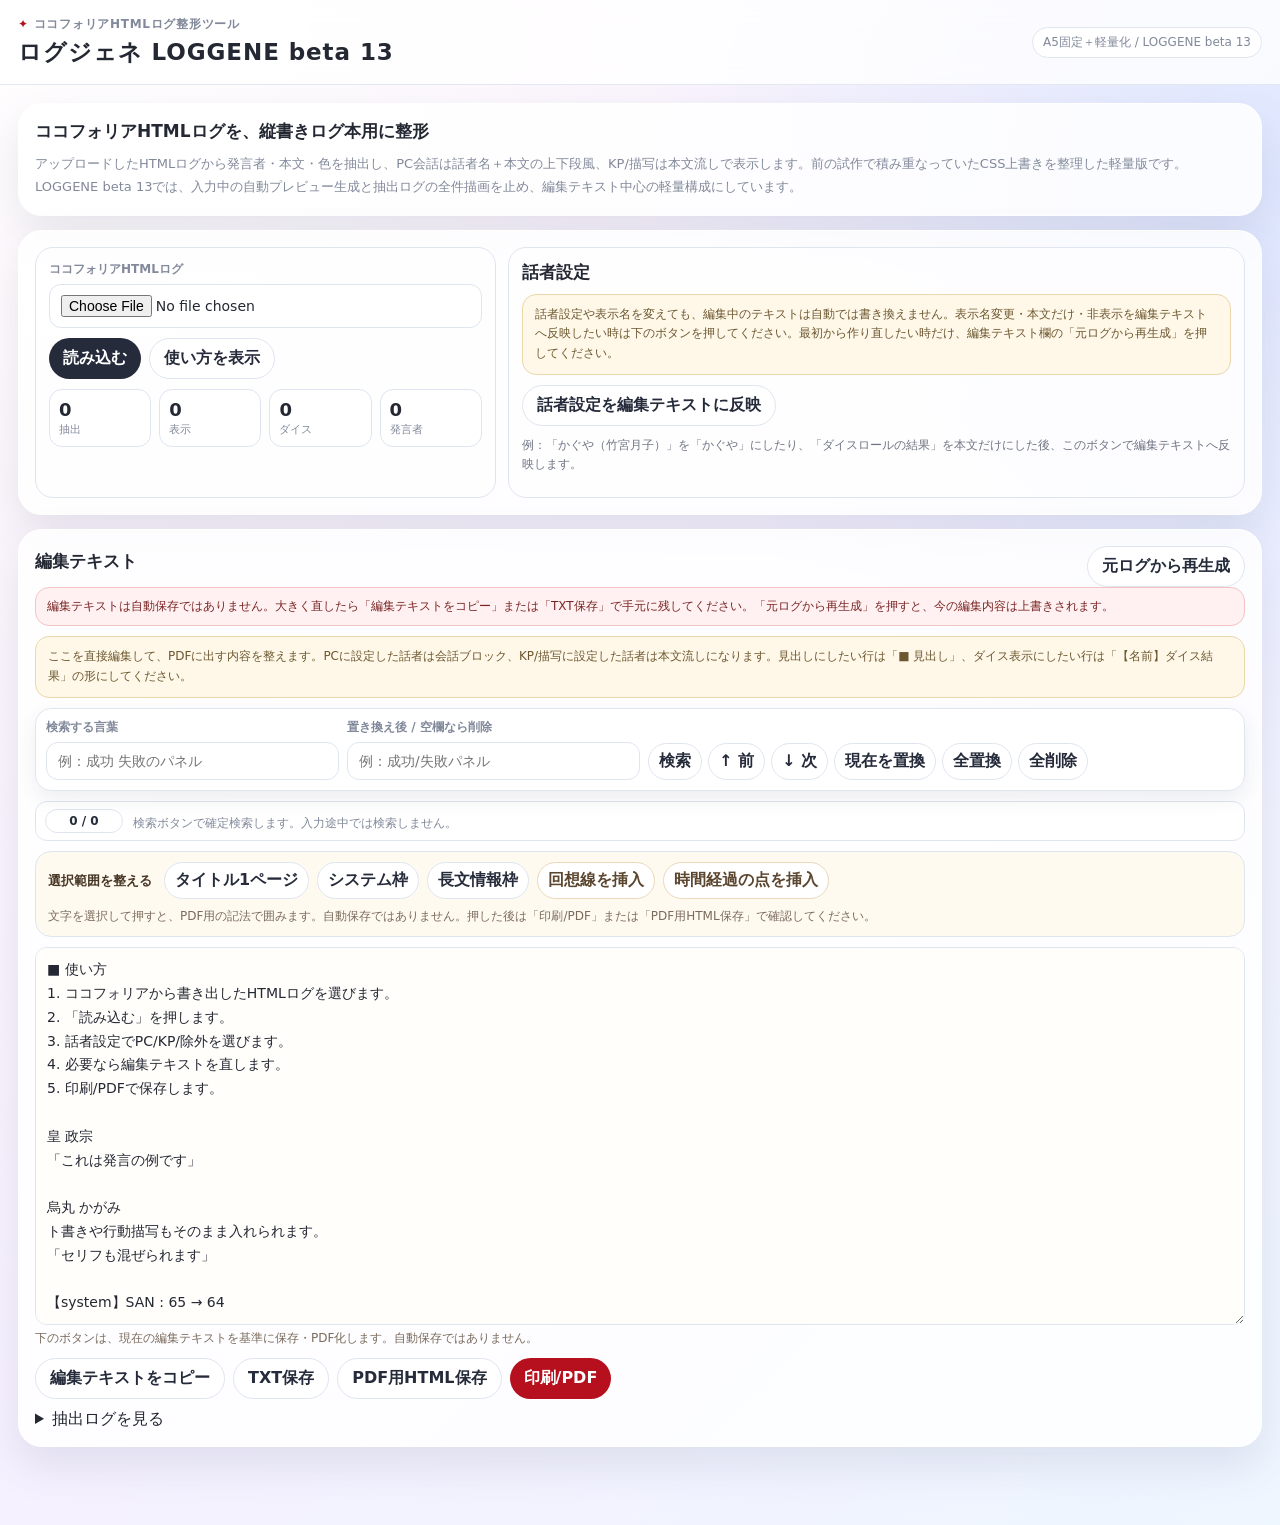
<file: index.html>
<!DOCTYPE html>
<html lang="ja">
<head>
<meta charset="UTF-8" />
<meta name="viewport" content="width=device-width, initial-scale=1.0" />
<title>ログジェネ LOGGENE beta 13 軽量版</title>
<link rel="icon" href="favicon.ico" sizes="any">
<link rel="icon" type="image/png" sizes="32x32" href="favicon-32x32.png">
<link rel="icon" type="image/png" sizes="16x16" href="favicon-16x16.png">
<link rel="apple-touch-icon" href="apple-touch-icon.png">
<link rel="manifest" href="site.webmanifest">
<meta name="theme-color" content="#1900a8">
<style>
:root{
  --bg1:#fff8fb;
  --bg2:#f6f1ff;
  --bg3:#eef6ff;
  --card:rgba(255,255,255,.84);
  --paper:#fffdf8;
  --ink:#242833;
  --muted:#81899a;
  --line:#dfe5f0;
  --accent:#b60f1d;
  --shadow:0 18px 44px rgba(75,82,115,.13);
  --preview-font:15px;
  --speaker-height:7.2em;
  --speaker-font:.86em;
  --body-height:30em;
  --turn-gap:1.1em;
}
*{box-sizing:border-box}
html,body{margin:0;min-height:100%}
body{
  color:var(--ink);
  font-family:"Hiragino Sans","Yu Gothic",system-ui,sans-serif;
  background:
    radial-gradient(circle at 8% 0%, rgba(255,255,255,.95), transparent 30%),
    radial-gradient(circle at 100% 12%, rgba(207,225,255,.58), transparent 34%),
    linear-gradient(135deg,var(--bg1),var(--bg2) 52%,var(--bg3));
}
header{
  position:sticky;top:0;z-index:10;
  background:rgba(255,255,255,.78);
  backdrop-filter:blur(16px);
  border-bottom:1px solid rgba(223,229,240,.9);
}
.header-inner{max-width:1280px;margin:0 auto;padding:16px 18px;display:flex;justify-content:space-between;align-items:center;gap:14px}
.kicker{color:var(--muted);font-size:12px;font-weight:900;letter-spacing:.06em}.kicker::before{content:"✦ ";color:var(--accent)}
h1{margin:4px 0 0;font-size:23px;letter-spacing:.04em}.badge{border:1px solid var(--line);background:#fff;border-radius:999px;padding:6px 10px;color:var(--muted);font-size:12px;white-space:nowrap}
main{max-width:1280px;margin:0 auto;padding:18px 18px 64px}.panel{background:var(--card);border:1px solid rgba(255,255,255,.94);box-shadow:var(--shadow);border-radius:24px;padding:16px;margin-bottom:14px}.lead{margin:0;color:var(--muted);font-size:13px;line-height:1.75}h2{font-size:17px;margin:0 0 10px}.grid{display:grid;grid-template-columns:1fr 1.6fr;gap:12px}.box{border:1px solid var(--line);background:rgba(255,255,255,.62);border-radius:18px;padding:13px}label{display:block;margin:0 0 6px;color:var(--muted);font-size:12px;font-weight:800}input,select,textarea{width:100%;border:1px solid var(--line);background:#fff;color:var(--ink);border-radius:12px;padding:10px 11px;font:inherit;font-size:14px}textarea{min-height:300px;height:42vh;line-height:1.7;resize:vertical;background:#fffefb}.checks{display:grid;grid-template-columns:repeat(2,minmax(0,1fr));gap:6px 12px}.check{display:flex;align-items:center;gap:8px;margin:0;color:#414755;font-size:13px;font-weight:500}.check input{width:auto}.settings-row{display:grid;grid-template-columns:repeat(5,minmax(0,1fr));gap:10px;margin-top:10px}.buttons{display:flex;flex-wrap:wrap;gap:8px;margin-top:10px}button{min-height:38px;border:0;border-radius:999px;background:#252b3a;color:#fff;padding:9px 14px;font:inherit;font-weight:900;cursor:pointer}button.secondary{background:#fff;color:#252b3a;border:1px solid var(--line)}button.warn{background:var(--accent)}button.small{min-height:27px;padding:3px 8px;font-size:11px}.stats{display:grid;grid-template-columns:repeat(4,1fr);gap:8px;margin-top:10px}.stat{background:#fff;border:1px solid var(--line);border-radius:13px;padding:9px}.stat b{display:block;font-size:18px}.stat span{display:block;color:var(--muted);font-size:11px;margin-top:2px}.names{display:grid;gap:7px;max-height:330px;overflow:auto}.chip{display:grid;grid-template-columns:1fr auto;gap:8px;align-items:start;border:1px solid var(--line);background:#fff;border-radius:14px;padding:9px}.chip-title{display:flex;align-items:center;gap:7px;min-width:0}.dot{width:10px;height:10px;border-radius:999px;background:var(--c,#888);flex:0 0 auto}.chip b{font-size:13px;overflow:hidden;text-overflow:ellipsis;white-space:nowrap}.chip small{display:block;color:var(--muted);font-size:11px;margin:4px 0 6px}.role{display:inline-block;border:1px solid var(--line);border-radius:999px;padding:1px 7px;font-weight:900}.role.pc{background:#252b3a;color:#fff}.role.kp{background:#f6efe1;color:#5b4b32}.role.off{background:#f4f4f4;color:#999}.role.body{background:#e9f3ff;color:#24537a}.role-buttons{display:flex;gap:4px;flex-wrap:wrap;justify-content:flex-end}.notice{background:#fff8e8;border:1px solid #ead7aa;color:#6c5730;border-radius:14px;padding:10px 12px;font-size:12px;line-height:1.65;margin-bottom:10px}.toolbar{display:flex;justify-content:space-between;align-items:center;gap:10px}.toolbar .buttons{margin:0}.preview-shell{height:76vh;min-height:680px;overflow:auto;padding:18px;border:1px solid var(--line);border-radius:22px;background:linear-gradient(90deg, rgba(210,216,228,.35) 1px, transparent 1px) 0 0/28px 28px,var(--paper);box-shadow:inset 0 0 0 1px rgba(255,255,255,.6)}.page{min-width:max-content;width:max-content;height:100%;padding:0 24px;writing-mode:vertical-rl;text-orientation:mixed;font-family:"Yu Mincho","Hiragino Mincho ProN","YuMincho",serif;font-size:var(--preview-font);line-height:1.9;letter-spacing:.03em;color:#171410}.pc-group{display:inline-flex;flex-direction:row-reverse;align-items:flex-start;vertical-align:top;writing-mode:horizontal-tb;gap:var(--turn-gap);margin-left:1.15em;break-inside:avoid}.pc-turn{display:inline-flex;flex-direction:column;align-items:flex-end;justify-content:flex-start;flex:0 0 auto;min-width:max-content;break-inside:avoid}.pc-speaker{display:block;writing-mode:vertical-rl;text-orientation:mixed;font-weight:900;font-size:var(--speaker-font);line-height:1.55;letter-spacing:.08em;min-height:var(--speaker-height);min-width:1.65em;width:max-content;margin:0 0 .42em;padding:0;text-align:start}.pc-body{display:block;writing-mode:vertical-rl;text-orientation:mixed;white-space:pre-wrap;line-height:1.9;min-width:1.85em;width:max-content;height:var(--body-height);max-height:var(--body-height);padding:.42em 0 0;border-top:1.6px solid rgba(35,31,27,.48);overflow-wrap:anywhere;word-break:normal}.narration{display:inline-block;vertical-align:top;writing-mode:vertical-rl;text-orientation:mixed;margin-left:1.05em;line-height:1.9;white-space:pre-wrap;break-inside:avoid}.narration strong{font-weight:900}.narration .mark{color:#8d7444;font-size:.72em;font-weight:900}.dice{display:inline-flex;vertical-align:top;writing-mode:vertical-rl;text-orientation:mixed;align-items:flex-start;justify-content:flex-start;margin-left:1.1em;padding:.45em .28em;border-radius:8px;background:#f4f0ea;color:#6f675d;font-size:.9em;white-space:pre-wrap;break-inside:avoid}.dice-name{font-weight:900;color:#4f463c;margin-bottom:.25em}.horizontal{writing-mode:horizontal-tb!important;min-width:auto;width:auto;height:auto}.horizontal .pc-group,.horizontal .pc-turn,.horizontal .pc-speaker,.horizontal .pc-body,.horizontal .narration,.horizontal .dice{display:block!important;writing-mode:horizontal-tb!important;min-width:0!important;width:auto!important;height:auto!important;max-height:none!important}.horizontal .pc-group{margin:0 0 1em!important}.horizontal .pc-turn{margin:0 0 1.1em!important}.horizontal .pc-speaker{min-height:0!important;border-bottom:1px solid #e1d7c9;margin:0 0 .3em!important;padding:0 0 .25em!important}.horizontal .pc-body{border-top:0!important;border-left:3px solid #ddd;padding:.1em 0 .1em .8em!important}.horizontal .narration,.horizontal .dice{margin:0 0 1em!important}.raw{max-height:220px;overflow:auto;background:#fff;border:1px solid var(--line);border-radius:12px;padding:10px;font-size:12px}.raw-item{border-bottom:1px solid #eee6d8;padding:8px 0}.raw-meta{display:flex;gap:6px;flex-wrap:wrap;color:var(--muted);margin-bottom:4px}.raw-body{white-space:pre-wrap;line-height:1.6}@media(max-width:980px){.grid{grid-template-columns:1fr}.settings-row,.checks{grid-template-columns:1fr 1fr}.preview-shell{min-height:610px}}@media(max-width:640px){main{padding:12px}.header-inner{display:block}h1{font-size:20px}.badge{display:inline-block;margin-top:8px}.settings-row,.checks,.stats{grid-template-columns:1fr}.buttons button{width:100%}}

.find-panel{display:grid;grid-template-columns:1fr 1fr auto;gap:8px;align-items:end;margin:10px 0}.find-panel .find-buttons{display:flex;gap:6px;flex-wrap:wrap}.find-panel button{min-height:34px;padding:7px 10px}.find-note{color:var(--muted);font-size:12px;line-height:1.5;margin-top:4px}
/* v9: dialogue rule behavior */
.pc-turn.speaker-continued .pc-speaker{visibility:hidden;}
.pc-turn.speaker-change{margin-left:.42em;}
.pc-turn.dialogue-connect .pc-body{margin-left:-.46em;padding-left:.46em;}
.pc-turn.speaker-change.dialogue-connect .pc-body{margin-left:-.88em;padding-left:.88em;}
@media(max-width:760px){.find-panel{grid-template-columns:1fr}.find-panel .find-buttons button{width:100%}}
#measureHost{position:absolute!important;left:-100000px!important;top:0!important;display:block!important;visibility:hidden!important;background:#fff!important;pointer-events:none!important;z-index:-1!important}
#printHost .print-page,#measureHost .print-page{box-sizing:border-box;width:118mm;height:178mm;margin:0;padding:0;overflow:hidden;background:#fff;page-break-after:always;break-after:page}
#printHost .print-page:last-child,#measureHost .print-page:last-child{page-break-after:auto;break-after:auto}
#printHost .print-content,#measureHost .print-content{display:block;box-sizing:border-box;width:100%;height:100%;padding-left:3mm;writing-mode:vertical-rl;text-orientation:mixed;font-family:"Yu Mincho","Hiragino Mincho ProN","YuMincho",serif;font-size:10.2pt;line-height:1.78;letter-spacing:.025em;color:#171410;background:#fff;overflow:hidden}
#printHost .pc-group,#measureHost .pc-group{display:inline-flex;flex-direction:row-reverse;align-items:flex-start;vertical-align:top;writing-mode:horizontal-tb;gap:.75em;margin-left:.85em;break-inside:avoid;page-break-inside:avoid}
#printHost .pc-turn,#measureHost .pc-turn{display:inline-flex;flex-direction:column;align-items:flex-end;justify-content:flex-start;flex:0 0 auto;min-width:max-content;margin:0;padding:0;break-inside:avoid;page-break-inside:avoid}
#printHost .pc-speaker,#measureHost .pc-speaker{display:block;writing-mode:vertical-rl;text-orientation:mixed;font-weight:900;font-size:.8em;line-height:1.5;letter-spacing:.07em;min-height:6.2em;min-width:1.6em;width:max-content;margin:0 0 .32em;padding:0;text-align:start;box-sizing:border-box}
#printHost .pc-body,#measureHost .pc-body{display:block;writing-mode:vertical-rl;text-orientation:mixed;white-space:pre-wrap;line-height:1.78;min-width:1.75em;width:max-content;height:var(--pdf-body-height,34em);max-height:var(--pdf-body-height,34em);margin:0;padding:.32em 0 0;box-sizing:border-box;border-top:1.35px solid rgba(35,31,27,.52);overflow-wrap:anywhere;word-break:normal;overflow:visible}
#printHost .narration,#measureHost .narration{display:inline-block;vertical-align:top;writing-mode:vertical-rl;text-orientation:mixed;margin-left:.85em;line-height:1.78;white-space:pre-wrap;break-inside:avoid;page-break-inside:avoid}
#printHost .narration strong,#measureHost .narration strong{font-weight:900}
#printHost .narration .mark,#measureHost .narration .mark{color:#8d7444;font-size:.72em;font-weight:900}
#printHost .dice,#measureHost .dice{display:inline-block;vertical-align:top;writing-mode:vertical-rl;text-orientation:mixed;margin-left:.85em;padding:.45em .35em;border-radius:8px;background:#fff;color:#4f463c;border:1.2px solid rgba(95,86,74,.7);font-size:.86em;font-weight:700;line-height:1.62;white-space:pre-wrap;break-inside:avoid;page-break-inside:avoid;box-sizing:border-box;overflow:visible;overflow-wrap:anywhere;word-break:normal;-webkit-print-color-adjust:exact;print-color-adjust:exact}
#printHost .dice-name,#measureHost .dice-name{font-weight:900;color:#4f463c;margin-bottom:.25em}

#printHost{display:none}
@media print{
  @page{size:A5;margin:16mm 14mm}
  html,body{margin:0!important;padding:0!important;background:#fff!important;min-height:0!important}
  body > *:not(#printHost){display:none!important}
  #printHost{
    display:block!important;
    margin:0!important;
    padding:0!important;
    background:#fff!important;
    color:#171410!important;
  }
  #printHost .print-page{
    display:block!important;
    writing-mode:vertical-rl!important;
    text-orientation:mixed!important;
    font-family:"Yu Mincho","Hiragino Mincho ProN","YuMincho",serif!important;
    font-size:10.5pt!important;
    line-height:1.85!important;
    letter-spacing:.03em!important;
    color:#171410!important;
    background:#fff!important;
    height:240mm!important;
    width:max-content!important;
    min-width:max-content!important;
    overflow:visible!important;
    padding:0!important;
    margin:0!important;
  }
  #printHost .pc-group{
    display:inline-flex!important;
    flex-direction:row-reverse!important;
    align-items:flex-start!important;
    vertical-align:top!important;
    writing-mode:horizontal-tb!important;
    gap:1.05em!important;
    margin-left:1.1em!important;
    break-inside:avoid!important;
    page-break-inside:avoid!important;
  }
  #printHost .pc-turn{
    display:inline-flex!important;
    flex-direction:column!important;
    align-items:flex-end!important;
    flex:0 0 auto!important;
    min-width:max-content!important;
    break-inside:avoid!important;
    page-break-inside:avoid!important;
  }
  #printHost .pc-speaker{
    display:block!important;
    writing-mode:vertical-rl!important;
    text-orientation:mixed!important;
    font-weight:900!important;
    font-size:.82em!important;
    line-height:1.55!important;
    letter-spacing:.08em!important;
    min-height:7.2em!important;
    min-width:1.65em!important;
    width:max-content!important;
    margin:0 0 .38em!important;
    padding:0!important;
  }
  #printHost .pc-body{
    display:block!important;
    writing-mode:vertical-rl!important;
    text-orientation:mixed!important;
    white-space:pre-wrap!important;
    line-height:1.85!important;
    min-width:1.85em!important;
    width:max-content!important;
    height:30em!important;
    max-height:30em!important;
    padding:.38em 0 0!important;
    border-top:1.4px solid rgba(35,31,27,.48)!important;
    overflow-wrap:anywhere!important;
  }
  #printHost .narration{
    display:inline-block!important;
    vertical-align:top!important;
    writing-mode:vertical-rl!important;
    text-orientation:mixed!important;
    margin-left:1.05em!important;
    line-height:1.85!important;
    white-space:pre-wrap!important;
    break-inside:avoid!important;
    page-break-inside:avoid!important;
  }
  #printHost .dice{
    display:inline-flex!important;
    vertical-align:top!important;
    writing-mode:vertical-rl!important;
    text-orientation:mixed!important;
    margin-left:1.1em!important;
    padding:.42em .25em!important;
    border-radius:8px!important;
    background:#f4f0ea!important;
    color:#6f675d!important;
    font-size:.9em!important;
    white-space:pre-wrap!important;
    break-inside:avoid!important;
    page-break-inside:avoid!important;
  }
}


/* v5: PDF safety mode + PC dialogue rule preservation.
   Print pages are still generated manually, but each page keeps the same
   PC structure as the preview: speaker row / separator rule / body row. */
@media print{
  @page{size:A5;margin:14mm 12mm}
  html,body{margin:0!important;padding:0!important;background:#fff!important;width:auto!important;height:auto!important;min-height:0!important;overflow:visible!important}
  body > *:not(#printHost){display:none!important}
  #printHost{display:block!important;margin:0!important;padding:0!important;background:#fff!important;color:#171410!important;overflow:visible!important}
  #printHost .print-page{
    display:block!important;
    box-sizing:border-box!important;
    width:124mm!important;
    height:182mm!important;
    min-width:0!important;
    max-width:124mm!important;
    min-height:0!important;
    max-height:182mm!important;
    margin:0!important;
    padding:0!important;
    overflow:hidden!important;
    background:#fff!important;
    page-break-after:always!important;
    break-after:page!important;
  }
  #printHost .print-page:last-child{page-break-after:auto!important;break-after:auto!important}
  #printHost .print-content{
    display:block!important;
    width:100%!important;
    height:100%!important;
    writing-mode:vertical-rl!important;
    text-orientation:mixed!important;
    font-family:"Yu Mincho","Hiragino Mincho ProN","YuMincho",serif!important;
    font-size:10.5pt!important;
    line-height:1.85!important;
    letter-spacing:.03em!important;
    color:#171410!important;
    overflow:hidden!important;
  }
  #printHost .pc-group{
    display:inline-flex!important;
    flex-direction:row-reverse!important;
    align-items:flex-start!important;
    vertical-align:top!important;
    writing-mode:horizontal-tb!important;
    gap:.9em!important;
    margin-left:1em!important;
    break-inside:avoid!important;
    page-break-inside:avoid!important;
  }
  #printHost .pc-turn{
    display:inline-flex!important;
    flex-direction:column!important;
    align-items:flex-end!important;
    justify-content:flex-start!important;
    flex:0 0 auto!important;
    width:auto!important;
    min-width:max-content!important;
    margin:0!important;
    padding:0!important;
    break-inside:avoid!important;
    page-break-inside:avoid!important;
  }
  #printHost .pc-speaker{
    display:block!important;
    writing-mode:vertical-rl!important;
    text-orientation:mixed!important;
    font-weight:900!important;
    font-size:.82em!important;
    line-height:1.55!important;
    letter-spacing:.08em!important;
    min-height:7.2em!important;
    min-width:1.65em!important;
    width:max-content!important;
    margin:0 0 .38em 0!important;
    padding:0!important;
    text-align:start!important;
  }
  #printHost .pc-body{
    display:block!important;
    writing-mode:vertical-rl!important;
    text-orientation:mixed!important;
    white-space:pre-wrap!important;
    line-height:1.85!important;
    min-width:1.85em!important;
    width:max-content!important;
    height:26em!important;
    max-height:26em!important;
    margin:0!important;
    padding:.38em 0 0!important;
    box-sizing:border-box!important;
    border-top:1.45px solid rgba(35,31,27,.52)!important;
    overflow-wrap:anywhere!important;
    word-break:normal!important;
  }
  #printHost .narration{
    display:inline-block!important;
    vertical-align:top!important;
    writing-mode:vertical-rl!important;
    text-orientation:mixed!important;
    margin-left:1em!important;
    line-height:1.85!important;
    white-space:pre-wrap!important;
    break-inside:avoid!important;
    page-break-inside:avoid!important;
  }
  #printHost .narration strong{font-weight:900!important}
  #printHost .narration .mark{color:#8d7444!important;font-size:.72em!important;font-weight:900!important}
  #printHost .dice{
    display:inline-flex!important;
    vertical-align:top!important;
    writing-mode:vertical-rl!important;
    text-orientation:mixed!important;
    margin-left:1em!important;
    padding:.42em .25em!important;
    border-radius:8px!important;
    background:#f4f0ea!important;
    color:#6f675d!important;
    font-size:.9em!important;
    white-space:pre-wrap!important;
    break-inside:avoid!important;
    page-break-inside:avoid!important;
  }
  #printHost .dice-name{font-weight:900!important;color:#4f463c!important;margin-bottom:.25em!important}
}



/* v7: PDF callout border + fuller pages */
@media print{
  #printHost, #printHost *{
    -webkit-print-color-adjust:exact!important;
    print-color-adjust:exact!important;
  }
  #printHost .print-content{
    font-size:10.5pt!important;
    line-height:1.78!important;
  }
  #printHost .pc-group{
    gap:.78em!important;
    margin-left:.9em!important;
  }
  #printHost .pc-speaker{
    min-height:6.6em!important;
    margin-bottom:.34em!important;
  }
  #printHost .pc-body{
    height:38em!important;
    max-height:38em!important;
    border-top:1.55px solid rgba(35,31,27,.62)!important;
    padding-top:.36em!important;
  }
  #printHost .dice{
    display:inline-block!important;
    border:1px solid rgba(95,86,74,.55)!important;
    background:#fff!important;
    color:#4f463c!important;
    padding:.5em .35em!important;
    border-radius:8px!important;
    font-weight:700!important;
    line-height:1.7!important;
    box-decoration-break:clone!important;
    -webkit-box-decoration-break:clone!important;
  }
  #printHost .callout{
    border:1.2px solid rgba(95,86,74,.68)!important;
  }
  #printHost .narration{
    margin-left:.92em!important;
  }
}



/* v9: PDF header/footer-safe page, page number, find result navigator, callout overflow fix */
.find-panel.upgraded{grid-template-columns:1fr 1fr 2fr;align-items:end}.find-status-row{display:flex;align-items:center;gap:10px;margin:6px 0 8px}.find-counter{display:inline-flex;align-items:center;justify-content:center;min-width:68px;border:1px solid var(--line);border-radius:999px;background:#fff;padding:4px 10px;font-weight:900;color:#252b3a;font-size:12px}.find-results{display:flex;gap:6px;overflow-x:auto;padding:6px 0 2px;margin-bottom:8px}.find-result{display:flex;align-items:center;gap:6px;min-width:210px;max-width:310px;min-height:32px;border:1px solid var(--line);border-radius:12px;background:#fff;color:#252b3a;padding:6px 8px;text-align:left;font-size:12px;font-weight:600}.find-result b{flex:0 0 auto;color:var(--muted)}.find-result span{overflow:hidden;text-overflow:ellipsis;white-space:nowrap}.find-result mark{background:#fff2a8;border-radius:4px;padding:0 2px}.find-result.active{border-color:#252b3a;box-shadow:0 0 0 2px rgba(37,43,58,.12)}
@media(max-width:760px){.find-panel.upgraded{grid-template-columns:1fr}.find-status-row{align-items:flex-start;flex-direction:column}.find-results{display:grid;grid-template-columns:1fr}.find-result{max-width:none;width:100%}}

#printHost .print-page,#measureHost .print-page{width:148mm!important;height:210mm!important;padding:13mm 12mm 15mm 12mm!important;margin:0!important;position:relative!important;overflow:hidden!important;background:#fff!important;box-sizing:border-box!important;page-break-after:always!important;break-after:page!important;}
#printHost .print-content,#measureHost .print-content{width:100%!important;height:100%!important;padding:0 2mm 4mm 0!important;box-sizing:border-box!important;overflow:hidden!important;background:#fff!important;}
#printHost .page-mark,#measureHost .page-mark{position:absolute;left:0;right:0;bottom:5mm;text-align:center;font-family:"Yu Mincho","Hiragino Mincho ProN","YuMincho",serif;font-size:9pt;letter-spacing:.08em;color:#171410;writing-mode:horizontal-tb!important;}
#printHost .dice,#measureHost .dice{display:inline-block!important;max-height:156mm!important;min-width:1.8em!important;line-height:1.52!important;font-size:8.8pt!important;padding:.38em .32em!important;border:1.25px solid rgba(95,86,74,.75)!important;border-radius:7px!important;background:#fff!important;overflow:hidden!important;box-sizing:border-box!important;}
#printHost .dice-text,#measureHost .dice-text{display:block!important;writing-mode:vertical-rl!important;text-orientation:mixed!important;white-space:pre-wrap!important;overflow-wrap:anywhere!important;word-break:normal!important;}
#printHost .after-callout,#measureHost .after-callout{margin-left:.95em!important;}
@media print{ @page{size:A5;margin:0!important} html,body{width:148mm!important;min-height:210mm!important;margin:0!important;padding:0!important;background:#fff!important} body > *:not(#printHost){display:none!important} #printHost{display:block!important;margin:0!important;padding:0!important;background:#fff!important;overflow:visible!important} #printHost .print-page{width:148mm!important;height:210mm!important;padding:13mm 12mm 15mm 12mm!important;margin:0!important;position:relative!important;overflow:hidden!important;page-break-after:always!important;break-after:page!important;box-shadow:none!important} #printHost .print-page:last-child{page-break-after:auto!important;break-after:auto!important} #printHost .print-content{width:100%!important;height:100%!important;padding:0 2mm 4mm 0!important;overflow:hidden!important} #printHost .page-mark{position:absolute!important;left:0!important;right:0!important;bottom:5mm!important;text-align:center!important;writing-mode:horizontal-tb!important;font-size:9pt!important} }



/* v10: manual search, print size selector, safer PDF margins */
.find-results{display:none!important}
.find-panel.upgraded{grid-template-columns:1fr 1fr 2fr!important}
#findCounter{min-width:78px}
.print-size-help{margin-top:6px;color:var(--muted);font-size:12px;line-height:1.5}
#printHost .print-page,#measureHost .print-page{padding:0!important}
#printHost .print-content,#measureHost .print-content{padding:0!important}
@media print{
  @page{margin:0!important}
}



/* v10 final PDF overrides */
#printHost .pc-body,#measureHost .pc-body{height:var(--pdf-body-height,34em)!important;max-height:var(--pdf-body-height,34em)!important;}
#printHost .dice,#measureHost .dice{max-height:var(--pdf-dice-max,170mm)!important;overflow:hidden!important;}
#printHost .narration,#measureHost .narration{margin-left:.78em!important;}
#printHost .pc-group,#measureHost .pc-group{margin-left:.78em!important;gap:.68em!important;}


/* v13: ダイス枠の直後に本文が詰まって見えないように余白を強める */
.after-callout{margin-left:2.6em!important;vertical-align:top!important;}

/* v40: PDF前プレビュー */
.print-preview-panel{position:relative}
.print-preview-status{display:inline-flex;align-items:center;padding:8px 10px;border:1px solid var(--line);border-radius:999px;background:#fff;color:var(--muted);font-size:12px;font-weight:800}
.print-preview-wrap{height:78vh;min-height:640px;border:1px solid var(--line);border-radius:18px;background:#ddd;overflow:auto;padding:18px;box-shadow:inset 0 0 0 1px rgba(255,255,255,.6)}
#printPreviewFrame{display:block;width:100%;height:100%;border:0;background:#ddd;border-radius:12px}
@media(max-width:800px){.print-preview-wrap{height:70vh;min-height:520px;padding:10px}.print-preview-panel .buttons{gap:6px}}

.find-panel.upgraded{position:sticky;top:8px;z-index:20;background:rgba(255,255,255,.96);backdrop-filter:blur(6px);border:1px solid var(--line);border-radius:16px;padding:10px;box-shadow:0 8px 20px rgba(40,45,60,.08)}
.find-status-row{position:sticky;top:104px;z-index:19;background:rgba(255,255,255,.96);border:1px solid var(--line);border-radius:12px;padding:7px 9px;margin:8px 0;display:flex;gap:10px;align-items:center;flex-wrap:wrap}
.find-results{position:sticky;top:150px;z-index:18;max-height:120px;overflow:auto;background:#fff;border:1px solid var(--line);border-radius:12px;margin:8px 0 10px;padding:6px;box-shadow:0 8px 18px rgba(40,45,60,.06)}
.find-results:empty{display:none}
.find-hit{display:block;width:100%;text-align:left;border:1px solid #ece2d1;background:#fffaf2;color:#252b3a;border-radius:10px;padding:6px 8px;margin:4px 0;font-size:12px;line-height:1.45;min-height:auto;white-space:nowrap;overflow:hidden;text-overflow:ellipsis}
.find-hit.active{background:#252b3a;color:#fff;border-color:#252b3a}
.find-context{font-weight:800}

.preview-editable{outline:0;border-radius:8px;transition:background .12s, box-shadow .12s;}
.preview-editable:hover{background:rgba(176,140,82,.10);box-shadow:0 0 0 1px rgba(176,140,82,.22) inset;}
.preview-editable:focus{background:rgba(255,248,230,.95);box-shadow:0 0 0 2px rgba(176,140,82,.38) inset;}
.preview-editable[contenteditable="true"]{caret-color:#6f4a18;}
.preview-edit-hint{font-size:12px;color:#7a6b5c;margin:6px 0 0;}

.preset-card{border:1px solid var(--line);border-radius:18px;background:#fffaf0;padding:14px 15px;margin-bottom:12px;line-height:1.8;color:#5b4b2b}.preset-card b{display:block;color:#1f2937;font-size:16px;margin-bottom:4px}.preset-card p{margin:0 0 6px}.preset-card .mini{font-size:12px;color:#88724b}.settings-simple .buttons{margin-top:12px}.save-actions{display:flex;flex-wrap:wrap;gap:8px;margin:10px 0}.save-actions button{min-height:40px}.editor-actions-note{font-size:12px;color:#7a6b5c;line-height:1.6;margin:0 0 8px}.danger-note{background:#fff1f1;border:1px solid #f2c4c4;color:#7a2525;border-radius:14px;padding:9px 11px;font-size:12px;line-height:1.6;margin-bottom:10px}

.edit-tools{border:1px solid var(--line);border-radius:16px;background:#fffaf0;padding:10px 12px;margin:10px 0;display:flex;flex-wrap:wrap;gap:8px;align-items:center}.edit-tools b{font-size:13px;color:#473625;margin-right:4px}.edit-tools .mini-note{flex-basis:100%;margin:0;color:#7a6b5c}.edit-tools button{min-height:34px;padding:7px 10px}.edit-tools .danger-lite{background:#fff;border-color:#ead8ba;color:#5b4630}
.mini-note{font-size:12px;color:#6f7482;line-height:1.6;margin:0 0 10px}.display-name-label{display:block;font-size:12px;color:#6f7482;margin-top:6px}.display-name-label input{margin-top:3px}
</style>
</head>
<body>
<header><div class="header-inner"><div><div class="kicker">ココフォリアHTMLログ整形ツール</div><h1>ログジェネ LOGGENE beta 13</h1></div><span class="badge">A5固定＋軽量化 / LOGGENE beta 13</span></div></header>
<main>
<section class="panel intro"><h2>ココフォリアHTMLログを、縦書きログ本用に整形</h2><p class="lead">アップロードしたHTMLログから発言者・本文・色を抽出し、PC会話は話者名＋本文の上下段風、KP/描写は本文流しで表示します。前の試作で積み重なっていたCSS上書きを整理した軽量版です。LOGGENE beta 13では、入力中の自動プレビュー生成と抽出ログの全件描画を止め、編集テキスト中心の軽量構成にしています。</p></section>
<section class="panel controls"><div class="grid"><div class="box"><label for="fileInput">ココフォリアHTMLログ</label><input id="fileInput" type="file" accept=".html,text/html"><div class="buttons"><button id="loadBtn">読み込む</button><button class="secondary" id="demoBtn">使い方を表示</button></div><div class="stats"><div class="stat"><b id="statTotal">0</b><span>抽出</span></div><div class="stat"><b id="statShown">0</b><span>表示</span></div><div class="stat"><b id="statDice">0</b><span>ダイス</span></div><div class="stat"><b id="statNames">0</b><span>発言者</span></div></div></div><div class="box"><h2>話者設定</h2><div class="notice">話者設定や表示名を変えても、編集中のテキストは自動では書き換えません。表示名変更・本文だけ・非表示を編集テキストへ反映したい時は下のボタンを押してください。最初から作り直したい時だけ、編集テキスト欄の「元ログから再生成」を押してください。</div><div class="buttons" style="margin:10px 0"><button class="secondary" id="applySpeakerSettingsBtn" type="button">話者設定を編集テキストに反映</button></div><div class="mini-note">例：「かぐや（竹宮月子）」を「かぐや」にしたり、「ダイスロールの結果」を本文だけにした後、このボタンで編集テキストへ反映します。</div><div id="nameList" class="names"></div></div></div>
<div class="hidden-settings" style="display:none">
  <label class="check"><input id="skipEmpty" type="checkbox" checked>空の発言を除外</label>
  <label class="check"><input id="skipDice" type="checkbox">ダイス結果を除外</label>
  <label class="check"><input id="skipSystem" type="checkbox">system発言を除外</label>
  <label class="check"><input id="mergeSameSpeaker" type="checkbox" checked>同じ発言者の連続発言をまとめる</label>
  <label class="check"><input id="scenarioAsNarration" type="checkbox" checked>シナリオ描写を本文扱いにする</label>
  <label class="check"><input id="fullWidthPunctuation" type="checkbox" checked>記号を縦書き向けに整える</label>
  <select id="fontSize"><option value="15px" selected>標準</option></select>
  <select id="speakerHeight"><option value="7.2em" selected>標準</option></select>
  <select id="speakerFont"><option value=".86em" selected>標準</option></select>
  <select id="bodyHeight"><option value="30em" selected>標準</option></select>
  <select id="turnGap"><option value="1.1em" selected>標準</option></select>
  <select id="pdfSize"><option value="A5" selected>A5（固定）</option></select>
  <select id="pdfLines"><option value="safe" selected>安全</option></select>
  <input id="pdfPcChars" type="number" value="37">
  <input id="pdfMaxCols" type="number" value="14">
  <input id="pdfSafeLeft" type="number" value="2.5">
  <input id="pdfSafeRight" type="number" value="2">
  <input id="pdfSafeBottom" type="number" value="2.5">
  <input id="scenarioNames" type="text" value="部屋説明,START画面,導入,探索可能箇所,プロローグ,お話,ノイズ,決断,ENDA,ニュース,SNS,まとめ,アニメ,手を伸ばす,▼">
  <button id="rerenderBtn" type="button">再変換</button><button id="previewBtn" type="button">プレビュー更新</button><button id="htmlBtn" type="button">HTML保存</button>
</div></section>
<section class="panel editor"><div class="toolbar"><h2>編集テキスト</h2><div class="buttons"><button class="secondary" id="fromLogBtn">元ログから再生成</button></div></div><div class="danger-note">編集テキストは自動保存ではありません。大きく直したら「編集テキストをコピー」または「TXT保存」で手元に残してください。「元ログから再生成」を押すと、今の編集内容は上書きされます。</div><div class="notice">ここを直接編集して、PDFに出す内容を整えます。PCに設定した話者は会話ブロック、KP/描写に設定した話者は本文流しになります。見出しにしたい行は「■ 見出し」、ダイス表示にしたい行は「【名前】ダイス結果」の形にしてください。</div><div class="find-panel upgraded"><div><label for="findText">検索する言葉</label><input id="findText" type="text" placeholder="例：成功 失敗のパネル"></div><div><label for="replaceText">置き換え後 / 空欄なら削除</label><input id="replaceText" type="text" placeholder="例：成功/失敗パネル"></div><div class="find-buttons"><button class="secondary" id="findBtn" type="button">検索</button><button class="secondary" id="prevHitBtn" type="button">↑ 前</button><button class="secondary" id="nextHitBtn" type="button">↓ 次</button><button class="secondary" id="replaceOneBtn" type="button">現在を置換</button><button class="secondary" id="replaceAllBtn" type="button">全置換</button><button class="secondary" id="deleteAllBtn" type="button">全削除</button></div></div><div class="find-status-row"><span id="findCounter" class="find-counter">0 / 0</span><span class="find-note" id="findNote">検索ボタンで確定検索します。入力途中では検索しません。</span></div><div id="findResults" class="find-results" aria-label="検索結果"></div><div class="edit-tools" aria-label="編集補助"><b>選択範囲を整える</b><button class="secondary" id="markTitlePageBtn" type="button">タイトル1ページ</button><button class="secondary" id="markSystemBoxBtn" type="button">システム枠</button><button class="secondary" id="markInfoBoxBtn" type="button">長文情報枠</button><button class="secondary danger-lite" id="insertRecallLineBtn" type="button">回想線を挿入</button><button class="secondary danger-lite" id="insertTimeDotsBtn" type="button">時間経過の点を挿入</button><div class="mini-note">文字を選択して押すと、PDF用の記法で囲みます。自動保存ではありません。押した後は「印刷/PDF」または「PDF用HTML保存」で確認してください。</div></div><textarea id="textEditor" placeholder="HTMLログを読み込むとここに整形テキストが入ります。"></textarea><p class="editor-actions-note">下のボタンは、現在の編集テキストを基準に保存・PDF化します。自動保存ではありません。</p><div class="save-actions"><button class="secondary" id="copyBtn">編集テキストをコピー</button><button class="secondary" id="txtBtn">TXT保存</button><button class="secondary" id="printHtmlBtn">PDF用HTML保存</button><button class="warn" id="printBtn">印刷/PDF</button></div><details style="margin-top:10px"><summary>抽出ログを見る</summary><div id="rawPreview" class="raw"></div></details></section>
<div id="previewShell" style="display:none"><div id="verticalPage" class="page"></div></div>


</main>
<div id="printHost" aria-hidden="true"></div><div id="measureHost" aria-hidden="true"></div>
<script>

'use strict';
let entries=[];let excludedNames=new Set();let bodyOnlyNames=new Set();let pcNames=new Set();let displayNames=new Map();let nameAliases=new Map();let isHorizontal=false;let updateTimer=null;let previewBlocks=[];
const $=id=>document.getElementById(id);
const els={fileInput:$('fileInput'),nameList:$('nameList'),textEditor:$('textEditor'),verticalPage:$('verticalPage'),previewShell:$('previewShell'),rawPreview:$('rawPreview')};
function escapeHtml(v){return String(v??'').replaceAll('&','&amp;').replaceAll('<','&lt;').replaceAll('>','&gt;').replaceAll('"','&quot;').replaceAll("'",'&#039;')}
function cleanText(v){return String(v??'').replace(/\u00a0/g,' ').replace(/\r/g,'').replace(/[ \t]+\n/g,'\n').replace(/\n{3,}/g,'\n\n').trim()}
function htmlToText(html){const d=document.createElement('div');d.innerHTML=String(html).replace(/<br\s*\/?\s*>/gi,'\n').replace(/<\/p>/gi,'\n');return cleanText(d.textContent||'')}
function colorFromStyle(style){const m=String(style||'').match(/color\s*:\s*([^;]+)/i);return m?m[1].trim():'#888888'}
function isDiceText(text){const t=String(text||'').trim();if(!t)return false;const formula=/\b(CCB|CC|C)\s*[<＜=≦]/i.test(t)||/\b\d+\s*[dD]\s*\d+\b/.test(t)||/正気度ロール|SAN\s*(チェック|ck|値|減少|ロール)/i.test(t);if(!formula)return false;return /成功|失敗|スペシャル|クリティカル|ファンブル|決定的成功|致命的失敗/.test(t)||/[＞>]\s*\d+|[＜<]\s*\d+|=\s*\d+/.test(t)||/→|⇒/.test(t)||formula}
function processBody(body){let t=toFullWidthAsciiExceptLetters(cleanText(body));if($('fullWidthPunctuation').checked){t=t.replace(/\.{3,}/g,'……').replace(/…{3,}/g,'……').replace(/!/g,'！').replace(/\?/g,'？').replace(/:/g,'：')}return t}
function parseCcfoliaHtml(html){const doc=new DOMParser().parseFromString(html,'text/html');const ps=[...doc.querySelectorAll('p')];return ps.map((p,i)=>{const spans=[...p.querySelectorAll(':scope > span')];const tab=cleanText(spans[0]?.textContent||'').replace(/^\[|\]$/g,'');const name=cleanText(spans[1]?.textContent||'');const bodySpan=spans[2]||p;const body=htmlToText(bodySpan.innerHTML);const color=colorFromStyle(p.getAttribute('style')||'');return {id:i,tab,name,body,color,isDice:isDiceText(body),isSystem:name.toLowerCase()==='system',isEmpty:body.trim().length===0}}).filter(e=>e.name||e.body)}
async function parseSelectedFile(){const file=els.fileInput.files?.[0];if(!file){alert('HTMLファイルを選んでください');return}const html=await file.text();entries=parseCcfoliaHtml(html);excludedNames=new Set();bodyOnlyNames=new Set();displayNames=new Map([...new Set(entries.map(e=>e.name).filter(Boolean))].map(n=>[n,n]));nameAliases=new Map([...displayNames.keys()].map(n=>[n,new Set([n])]));pcNames=new Set(entries.filter(e=>e.name&&!e.isSystem&&e.color.toLowerCase()!=='#888888').map(e=>e.name));renderNameList();renderAll(false)}


function speakerMatchKey(value){
  // 話者照合専用キー。
  // 表示上の縦書き変換で「###2-1」→「＃＃＃２－１」になっても一致するよう、
  // Unicode正規化で半角/全角・記号差を吸収してから比較する。
  return cleanText(value||'')
    .normalize('NFKC')
    .replace(/[\s　]+/g,'')
    .toLocaleLowerCase('ja-JP');
}
function speakerAliasVariants(value){
  const raw=cleanText(value||'');
  if(!raw)return [];
  const vals=new Set([raw, normalizeSpeakerName(raw), raw.normalize('NFKC')]);
  // 「###2-1 導入」系は、編集テキストでは「###2-1」だけ残ることがある。
  const tokens=raw.split(/[\s　]+/).filter(Boolean);
  if(tokens.length>1){
    vals.add(tokens[0]);
    vals.add(normalizeSpeakerName(tokens[0]));
    vals.add(tokens[0].normalize('NFKC'));
  }
  // 「かぐや（竹宮月子）」系は、表示名で「かぐや」だけにする運用がある。
  const beforeParen=raw.split(/[（(]/)[0].trim();
  if(beforeParen && beforeParen!==raw){
    vals.add(beforeParen);
    vals.add(normalizeSpeakerName(beforeParen));
    vals.add(beforeParen.normalize('NFKC'));
  }
  return [...vals].filter(Boolean);
}
function rememberNameAlias(original,value){
  if(!original)return;
  if(!nameAliases.has(original)) nameAliases.set(original,new Set());
  speakerAliasVariants(original).forEach(v=>nameAliases.get(original).add(v));
  speakerAliasVariants(value).forEach(v=>nameAliases.get(original).add(v));
}
function speakerCodeLikeKey(key){
  return /^#+[0-9]/.test(key) || /^scene[0-9]/i.test(key) || /^[0-9]+[-_]/.test(key);
}
function canonicalSpeakerName(raw){
  const name=cleanText(raw||'');
  if(!name)return '';
  if(displayNames.has(name)||pcNames.has(name)||bodyOnlyNames.has(name)||excludedNames.has(name)) return name;
  const key=speakerMatchKey(name);
  const tryMatch=(orig, val)=>{
    const k=speakerMatchKey(val);
    if(!k)return false;
    if(k===key)return true;
    // タイトル系「###2-1 導入」と「###2-1」は同一視する。
    if((speakerCodeLikeKey(k)||speakerCodeLikeKey(key)) && (k.startsWith(key)||key.startsWith(k))) return true;
    return false;
  };
  for(const [orig,set] of nameAliases.entries()){
    if(tryMatch(orig,orig))return orig;
    if(set){for(const alias of set){if(tryMatch(orig,alias))return orig;}}
  }
  for(const [orig,disp] of displayNames.entries()){
    if(tryMatch(orig,orig)||tryMatch(orig,disp)) return orig;
    for(const alias of speakerAliasVariants(orig)){ if(tryMatch(orig,alias)) return orig; }
    for(const alias of speakerAliasVariants(disp)){ if(tryMatch(orig,alias)) return orig; }
  }
  return name;
}
function displayForSpeaker(raw){
  const canon=canonicalSpeakerName(raw);
  return displayNames.get(canon)||raw||canon;
}
function isPcName(raw){return pcNames.has(canonicalSpeakerName(raw))}
function isBodyOnlyName(raw){return bodyOnlyNames.has(canonicalSpeakerName(raw))}
function isExcludedName(raw){return excludedNames.has(canonicalSpeakerName(raw))}

function selectedEditorText(){
  const el=els.textEditor;
  return {el,start:el.selectionStart??0,end:el.selectionEnd??0,text:el.value.slice(el.selectionStart??0,el.selectionEnd??0)};
}
function replaceEditorSelection(next,selectInner=false,innerOffset=0){
  const el=els.textEditor;
  const start=el.selectionStart??0;
  const end=el.selectionEnd??0;
  el.setRangeText(next,start,end,'end');
  if(selectInner){
    el.selectionStart=start+innerOffset;
    el.selectionEnd=start+next.length-innerOffset;
  }
  el.focus();
  findMatches=[];findIndex=-1;$('findCounter').textContent='0 / 0';
}
function wrapEditorSelection(open,close,placeholder){
  const el=els.textEditor;
  const raw=el.value||'';
  let start=el.selectionStart??0;
  let end=el.selectionEnd??start;
  const hasSelection=end>start;
  let body='';
  if(hasSelection){
    body=raw.slice(start,end).trim();
  }else{
    const lineStart=raw.lastIndexOf('\n',Math.max(0,start-1))+1;
    const nextNl=raw.indexOf('\n',start);
    const lineEnd=nextNl<0?raw.length:nextNl;
    const line=raw.slice(lineStart,lineEnd).trim();
    if(line){start=lineStart;end=lineEnd;body=line;}
  }
  if(!body) body=placeholder;
  const before=raw.slice(0,start);
  const after=raw.slice(end);
  const prefix=before && !/\n\n$/.test(before) ? (before.endsWith('\n')?'\n':'\n\n') : '';
  const suffix=after && !/^\n\n/.test(after) ? (after.startsWith('\n')?'\n':'\n\n') : '';
  const next=`${prefix}${open}\n${body}\n${close}${suffix}`;
  el.setRangeText(next,start,end,'end');
  if(!hasSelection && body===placeholder){
    const innerStart=start+prefix.length+open.length+1;
    el.selectionStart=innerStart;
    el.selectionEnd=innerStart+placeholder.length;
  }
  el.focus();
  findMatches=[];findIndex=-1;$('findCounter').textContent='0 / 0';
}
function insertEditorBlock(text){
  const el=els.textEditor;
  const start=el.selectionStart??0;
  const before=el.value.slice(0,start);
  const after=el.value.slice(el.selectionEnd??start);
  const prefix=before && !/\n\n$/.test(before) ? (before.endsWith('\n')?'\n':'\n\n') : '';
  const suffix=after && !/^\n\n/.test(after) ? (after.startsWith('\n')?'\n':'\n\n') : '';
  el.setRangeText(prefix+text+suffix, start, el.selectionEnd??start, 'end');
  el.focus();
  findMatches=[];findIndex=-1;$('findCounter').textContent='0 / 0';
}
function markTitlePage(){wrapEditorSelection('［タイトルページ］','［／タイトルページ］','タイトルを入力');}
function markSystemBox(){wrapEditorSelection('［システム枠］','［／システム枠］','ここにシステム枠にしたい文章');}
function markInfoBox(){wrapEditorSelection('［情報枠］','［／情報枠］','ここに長文情報枠にしたい文章');}
function insertRecallLine(){insertEditorBlock('————————————');}
function insertTimeDots(){insertEditorBlock('・・・・・・\n・・・・・\n・・・・\n・・・\n・・\n・');}
function applySpeakerSettingsToEditor(){
  const originalText=els.textEditor.value||'';
  if(!originalText.trim()){alert('編集テキストが空です');return}

  const nameRows=[...displayNames.keys()].map(orig=>{
    rememberNameAlias(orig, displayNames.get(orig)||orig);
    const aliases=new Set();
    speakerAliasVariants(orig).forEach(v=>aliases.add(v));
    speakerAliasVariants(displayNames.get(orig)||orig).forEach(v=>aliases.add(v));
    const saved=nameAliases.get(orig);
    if(saved) saved.forEach(v=>speakerAliasVariants(v).forEach(x=>aliases.add(x)));
    const cleanAliases=[...aliases].map(v=>cleanText(v)).filter(Boolean);
    const aliasKeys=new Set(cleanAliases.map(v=>speakerMatchKey(v)));
    const role=isExcludedName(orig)?'off':isBodyOnlyName(orig)?'body':isPcName(orig)?'pc':'kp';
    return {orig, display:cleanText(displayNames.get(orig)||orig), role, aliases:cleanAliases, aliasKeys};
  });
  const aliasToRow=[];
  nameRows.forEach(row=>row.aliases.forEach(a=>aliasToRow.push([a,row])));
  aliasToRow.sort((a,b)=>b[0].length-a[0].length);

  function rowForName(name){
    const n=cleanText(name||'');
    if(!n)return null;
    const key=speakerMatchKey(n);
    const canon=canonicalSpeakerName(n);
    let direct=nameRows.find(r=>r.orig===canon || r.aliasKeys.has(key) || r.aliases.some(a=>speakerMatchKey(a)===key));
    if(direct)return direct;
    // 「###2-1 導入」⇔「###2-1」など、タイトルコードの部分一致。
    direct=nameRows.find(r=>[...r.aliasKeys].some(k=>(speakerCodeLikeKey(k)||speakerCodeLikeKey(key))&&(k.startsWith(key)||key.startsWith(k))));
    return direct||null;
  }
  function escReg(s){return String(s).replace(/[.*+?^${}()|[\]\\]/g,'\\$&')}
  function normalizeBlockNewlines(s){return String(s||'').replace(/[ \t]+\n/g,'\n').replace(/\n{3,}/g,'\n\n').trim()}

  function transformCalloutLine(line){
    const m=String(line).match(/^([ \t]*)【([^】]+)】([\s\S]*)$/);
    if(!m)return {text:line, changed:false, touched:false};
    const row=rowForName(m[2]);
    if(!row)return {text:line, changed:false, touched:false};
    const indent=m[1]||'';
    const body=cleanText(m[3]||'');
    let next=line;
    if(row.role==='off') next='';
    else if(row.role==='body') next=body;
    else if(row.role==='pc') next=body ? `${row.display}\n${body}` : row.display;
    else next=body ? `■ ${row.display}\n${body}` : `■ ${row.display}`;
    return {text:next, changed:next!==line, touched:true};
  }

  function transformSingleSpeakerLine(line){
    const raw=String(line||'');
    const clean=cleanText(raw);
    if(!clean)return {text:line, changed:false, touched:false, removeFollowing:false};

    // ■/◆ 話者名
    const heading=clean.match(/^([■◆])\s*(.+)$/);
    if(heading){
      const row=rowForName(heading[2]);
      if(!row)return {text:line, changed:false, touched:false, removeFollowing:false};
      let next=line;
      if(row.role==='off') next='';
      else if(row.role==='body') next='';
      else if(row.role==='pc') next=row.display;
      else next=`${heading[1]} ${row.display}`;
      return {text:next, changed:next!==line, touched:true, removeFollowing:row.role==='off'};
    }

    // 話者名：本文
    for(const [alias,row] of aliasToRow){
      const re=new RegExp(`^${escReg(alias)}\\s*[：:]\\s*([\\s\\S]*)$`);
      const m=clean.match(re);
      if(m){
        const body=cleanText(m[1]||'');
        let next=line;
        if(row.role==='off') next='';
        else if(row.role==='body') next=body;
        else if(row.role==='pc') next=body ? `${row.display}\n${body}` : row.display;
        else next=body ? `■ ${row.display}\n${body}` : `■ ${row.display}`;
        return {text:next, changed:next!==line, touched:true, removeFollowing:row.role==='off'};
      }
    }

    // 話者名だけの行。完全一致またはタイトルコード一致だけにする。
    const row=rowForName(clean);
    if(row){
      let next=line;
      if(row.role==='off') next='';
      else if(row.role==='body') next='';
      else if(row.role==='pc') next=row.display;
      else next=`■ ${row.display}`;
      return {text:next, changed:next!==line, touched:true, removeFollowing:row.role==='off'};
    }
    return {text:line, changed:false, touched:false, removeFollowing:false};
  }

  function lineLooksLikeAnySpeaker(line){
    const clean=cleanText(line||'');
    if(!clean)return false;
    if(/^【([^】]+)】/.test(clean)) return !!rowForName(clean.match(/^【([^】]+)】/)[1]);
    const h=clean.match(/^([■◆])\s*(.+)$/);
    if(h && rowForName(h[2]))return true;
    if(rowForName(clean))return true;
    return false;
  }

  function transformSpeakerBlock(block){
    if(!block.trim())return {text:block, changed:false, touched:false};
    const lines=block.split('\n');
    let touched=false, changed=false;
    let out=[];
    let skipUntilBoundary=false;

    for(let i=0;i<lines.length;i++){
      const line=lines[i];
      if(skipUntilBoundary){
        if(!cleanText(line)) { out.push(line); skipUntilBoundary=false; continue; }
        if(lineLooksLikeAnySpeaker(line)){ skipUntilBoundary=false; }
        else { changed=true; continue; }
      }
      const call=transformCalloutLine(line);
      if(call.touched){
        touched=true; if(call.changed)changed=true;
        if(call.text) out.push(...call.text.split('\n'));
        continue;
      }
      const sp=transformSingleSpeakerLine(line);
      if(sp.touched){
        touched=true; if(sp.changed)changed=true;
        if(sp.text) out.push(...sp.text.split('\n'));
        if(sp.removeFollowing) skipUntilBoundary=true;
        continue;
      }
      out.push(line);
    }
    return {text:normalizeBlockNewlines(out.join('\n')), changed, touched};
  }

  const tokens=originalText.split(/(\n{2,})/);
  let changed=0;
  let touched=0;
  const out=tokens.map(tok=>{
    if(/^\n{2,}$/.test(tok))return tok;
    const r=transformSpeakerBlock(tok);
    if(r.touched)touched++;
    if(r.changed)changed++;
    return r.text;
  }).join('').replace(/\n{3,}/g,'\n\n').trim();

  if(changed){
    els.textEditor.value=out;
    schedulePreview();
    findMatches=[];findIndex=-1;
    const counter=$('findCounter'); if(counter)counter.textContent='0 / 0';
    alert(`${changed}ブロックの話者設定を編集テキストへ反映しました。`);
  }else if(touched){
    alert('話者設定は見つかりましたが、編集テキスト上で変更が必要な箇所はありませんでした。');
  }else{
    alert('編集テキスト内に、話者設定と一致する話者名が見つかりませんでした。\n半角/全角や「###2-1」形式も吸収しますが、該当名が本文中だけにある場合は反映対象になりません。');
  }
}


function scenarioKeys(){return $('scenarioNames').value.split(',').map(s=>s.trim()).filter(Boolean)}
function isScenarioEntry(e){if(e.isSystem)return false;if(!$('scenarioAsNarration').checked)return false;const low=String(e.color||'').toLowerCase();return low==='#888888'&&scenarioKeys().some(k=>e.name.startsWith(k)||e.name.includes(k))}
function filteredEntries(){let list=entries.filter(e=>{if($('skipEmpty').checked&&e.isEmpty)return false;if($('skipDice').checked&&e.isDice)return false;if($('skipSystem').checked&&e.isSystem)return false;if(isExcludedName(e.name))return false;return true});if($('mergeSameSpeaker').checked)list=mergeEntries(list);return list}
function mergeEntries(list){const out=[];for(const e of list){const p=out[out.length-1];const same=p&&p.name===e.name&&p.isDice===e.isDice&&isScenarioEntry(p)===isScenarioEntry(e);if(same&&!e.isDice&&!e.isSystem){p.body=[p.body,e.body].filter(Boolean).join('\n')}else out.push({...e})}return out}
function entryToText(e){const body=processBody(e.body);if(isBodyOnlyName(e.name))return body;const shown=normalizeSpeakerName(displayForSpeaker(e.name));if(isScenarioEntry(e))return `■ ${shown}\n${body}`;if(e.isSystem||e.isDice)return `【${shown||e.name||'system'}】${body}`;return `${shown}\n${body}`}
function renderAll(keep=true){const list=filteredEntries();els.textEditor.value=normalizeStoryVerticalText(list.map(entryToText).join('\n\n')).trim();renderRaw(list);renderStats(list)}
function renderStats(list){$('statTotal').textContent=entries.length;$('statShown').textContent=list.length;$('statDice').textContent=entries.filter(e=>e.isDice).length;$('statNames').textContent=new Set(entries.map(e=>e.name).filter(Boolean)).size}
function renderRaw(list){els.rawPreview.innerHTML=`<div class="raw-item"><div class="raw-meta"><b>抽出ログ</b></div><div class="raw-body">軽量化のため、抽出ログの全件プレビューは表示していません。抽出件数：${list.length}件</div></div>`}
function renderNameList(){const counts=new Map();const colors=new Map();for(const e of entries){if(!e.name)continue;counts.set(e.name,(counts.get(e.name)||0)+1);if(!colors.has(e.name))colors.set(e.name,e.color)}els.nameList.innerHTML='';[...counts.keys()].sort((a,b)=>a.localeCompare(b,'ja')).forEach(name=>{const role=excludedNames.has(name)?'off':bodyOnlyNames.has(name)?'body':pcNames.has(name)?'pc':'kp';const label=role==='pc'?'PC会話':role==='kp'?'KP/描写':role==='body'?'本文だけ':'非表示';const chip=document.createElement('div');chip.className='chip';chip.innerHTML=`<div><div class="chip-title"><span class="dot" style="--c:${escapeHtml(colors.get(name)||'#888')}"></span><b title="${escapeHtml(name)}">${escapeHtml(name)}</b></div><small>${counts.get(name)}件 / <span class="role ${role}">${label}</span></small><label class="display-name-label">表示名<input type="text" value="${escapeHtml(displayNames.get(name)||name)}" aria-label="PDF/編集表示名"></label></div><div class="role-buttons"><button class="secondary small" data-role="pc">PC</button><button class="secondary small" data-role="kp">KP</button><button class="secondary small" data-role="body">本文だけ</button><button class="secondary small" data-role="off">非表示</button></div>`;chip.querySelector('input').addEventListener('input',ev=>{rememberNameAlias(name,displayNames.get(name)||name);displayNames.set(name,ev.target.value||name);rememberNameAlias(name,ev.target.value||name);});chip.querySelectorAll('button[data-role]').forEach(btn=>btn.addEventListener('click',()=>setRole(name,btn.dataset.role)));els.nameList.appendChild(chip)})}
function setRole(name,role){name=canonicalSpeakerName(name);pcNames.delete(name);excludedNames.delete(name);bodyOnlyNames.delete(name);if(role==='pc')pcNames.add(name);else if(role==='body')bodyOnlyNames.add(name);else if(role==='off')excludedNames.add(name);renderNameList();renderStats(filteredEntries())}
function splitEditableBlocks(text){
  // beta7: タイトルページ・システム枠・情報枠の中に空行があると、
  // 以前の split(/\n{2,}/) では途中で分断され、PDF側で特殊ブロックとして認識できなかった。
  // ここではマーカー内だけは空行ごと丸ごと保持する。
  const lines=String(text||'').replace(/\r/g,'').split('\n');
  const blocks=[];
  let buf=[];
  const flush=()=>{
    const t=buf.join('\n').trim();
    if(t) blocks.push(t);
    buf=[];
  };
  for(let i=0;i<lines.length;i++){
    const line=lines[i];
    const open=line.trim().match(/^［(タイトルページ|システム枠|情報枠)］$/);
    if(open){
      flush();
      const kind=open[1];
      const marker=[line];
      const closeRe=new RegExp('^［[／\\/](?:'+kind+')］$');
      i++;
      for(;i<lines.length;i++){
        marker.push(lines[i]);
        if(closeRe.test(lines[i].trim())) break;
      }
      blocks.push(marker.join('\n').trim());
      continue;
    }
    if(line.trim()===''){
      flush();
    }else{
      buf.push(line);
    }
  }
  flush();
  return blocks;
}
function parseEditableBlocks(text){return splitEditableBlocks(text).map(block=>{
  const marked=block.match(/^［(タイトルページ|システム枠|情報枠)］\n?([\s\S]*?)\n?［[／\/](?:タイトルページ|システム枠|情報枠)］$/);
  if(marked){
    const kind=marked[1];
    const body=normalizeStoryVerticalText(marked[2].trim());
    if(kind==='タイトルページ')return {type:'titlepage',body};
    if(kind==='システム枠')return {type:'dicebox',body};
    return {type:'infobox',body};
  }
  const plain=block.replace(/[\s　\n]/g,'');
  if(/^[-—―─━ー]+$/.test(plain))return {type:'divider',body:'————————————'};
  if(/^(・+)+$/.test(plain) && block.includes('\n'))return {type:'dots',body:normalizeStoryVerticalText(block)};
  const lines=block.split('\n');
  const first=lines[0]||'';
  if(first.startsWith('■ '))return {type:'heading',title:normalizeStoryVerticalText(first.replace(/^■\s*/,'')),body:normalizeStoryVerticalText(lines.slice(1).join('\n').trim())};
  const callout=block.match(/^【([^】]+)】([\s\S]*)$/);
  if(callout)return {type:'callout',name:callout[1].trim(),body:normalizeStoryVerticalText(callout[2].trim())};
  return {type:'speech',name:first.trim(),body:normalizeStoryVerticalText(lines.slice(1).join('\n').trim())}
})}
function isPcBlock(b){return b.type==='speech'&&isPcName(b.name)}
function isNarrationBlock(b){return b.type==='heading'||(b.type==='speech'&&!isPcName(b.name))}
function mergeEditableBlocks(blocks){
  if(!$('mergeSameSpeaker') || !$('mergeSameSpeaker').checked) return blocks;
  const out=[];
  for(const b of blocks){
    const p=out[out.length-1];
    const same=p && b && p.type===b.type && p.type==='speech' && canonicalSpeakerName(p.name)===canonicalSpeakerName(b.name);
    if(same){
      p.body=[p.body,b.body].filter(Boolean).join('\n');
    }else{
      out.push({...b});
    }
  }
  return out;
}
function renderBlocks(blocks){
  blocks.forEach((b,i)=>b.__idx=i);
  const out=[];let i=0;
  while(i<blocks.length){
    const b=blocks[i];
    if(isPcBlock(b)){
      const group=[];
      while(i<blocks.length&&isPcBlock(blocks[i]))group.push(blocks[i++]);
      out.push(renderPcGroup(group));
      continue;
    }
    if(isNarrationBlock(b)){out.push(renderNarrationBlock(b));i++;continue;}
    out.push(renderCallout(b));i++;
  }
  return out.join('')
}
function renderPcGroup(group){return `<section class="pc-group">${group.map((b,i)=>{const prev=group[i-1];const next=group[i+1];const samePrev=prev&&canonicalSpeakerName(prev.name)===canonicalSpeakerName(b.name);const sameNext=next&&canonicalSpeakerName(next.name)===canonicalSpeakerName(b.name);const cls=['pc-turn'];if(samePrev)cls.push('speaker-continued');if(prev&&canonicalSpeakerName(prev.name)!==canonicalSpeakerName(b.name))cls.push('speaker-change');if(next)cls.push('dialogue-connect');return `<div class="${cls.join(' ')}" data-block="${b.__idx}"><span class="pc-speaker">${escapeHtml(samePrev?'':normalizeSpeakerName(displayForSpeaker(b.name)))}</span><span class="pc-body preview-editable" contenteditable="true" spellcheck="false" data-block="${b.__idx}" data-field="body">${escapeHtml(b.body||'　')}</span></div>`}).join('')}</section>`}
function renderCallout(b){
  const label=`【${b.name||'system'}】`;
  const raw=cleanText(b.body||'');
  const full=b.type==='callout' ? (label+raw) : raw;
  return `<section class="dice preview-editable" contenteditable="true" spellcheck="false" data-block="${b.__idx}" data-field="body"><span class="dice-text">${escapeHtml(full||'　')}</span></section>`;
}
function renderNarrationBlock(b){
  let text='';
  if(b.type==='heading'){
    const title=normalizeStoryVerticalText(cleanText(b.title));
    const body=normalizeStoryVerticalText(cleanText(b.body));
    text=[title?`◆ ${title}`:'',body].filter(Boolean).join('\n');
  }else{
    text=normalizeStoryVerticalText(cleanText(b.body));
  }
  if(!text)return '';
  const html=escapeHtml(text).replace(/^◆\s*([^\n]+)/,'<span class="mark">◆</span> <strong>$1</strong>');
  return `<section class="narration preview-editable" contenteditable="true" spellcheck="false" data-block="${b.__idx}" data-field="${b.type==='heading'?'heading':'body'}">${html}</section>`;
}
function applySettings(){const root=els.verticalPage;root.style.setProperty('--preview-font',$('fontSize').value);root.style.setProperty('--speaker-height',$('speakerHeight').value);root.style.setProperty('--speaker-font',$('speakerFont').value);const h=$('bodyHeight').value;root.style.setProperty('--body-height',h==='auto'?'auto':h);root.style.setProperty('--turn-gap',$('turnGap').value);root.classList.toggle('horizontal',isHorizontal)}
function updatePreview(keep=true){const shell=els.previewShell;const nearStart=shell.scrollLeft>shell.scrollWidth-shell.clientWidth-120;previewBlocks=mergeEditableBlocks(parseEditableBlocks(els.textEditor.value));els.verticalPage.innerHTML=renderBlocks(previewBlocks);applySettings();if(!keep||nearStart)requestAnimationFrame(scrollStart)}
function schedulePreview(){/* beta4: 入力中の自動縦書きプレビュー生成は重いため停止 */}
function scrollStart(){els.previewShell.scrollTop=0;els.previewShell.scrollLeft=els.previewShell.scrollWidth;requestAnimationFrame(()=>{els.previewShell.scrollLeft=els.previewShell.scrollWidth})}
function blockToEditableText(b){
  if(!b)return '';
  if(b.type==='titlepage') return `［タイトルページ］\n${b.body||''}\n［／タイトルページ］`;
  if(b.type==='dicebox') return `［システム枠］\n${b.body||''}\n［／システム枠］`;
  if(b.type==='infobox') return `［情報枠］\n${b.body||''}\n［／情報枠］`;
  if(b.type==='divider') return b.body||'————————————';
  if(b.type==='dots') return b.body||'・・・・・・\n・・・・・\n・・・・\n・・・\n・・\n・';
  if(b.type==='heading') return [`■ ${b.title||''}`, b.body||''].filter(Boolean).join('\n');
  if(b.type==='callout'||b.type==='dice') return `【${b.name||'system'}】${b.body||''}`;
  return [b.name||'', b.body||''].filter(Boolean).join('\n');
}
function blocksToEditableText(blocks){return blocks.map(blockToEditableText).filter(Boolean).join('\n\n').trim()}
function plainTextFromEditable(el){return String(el.innerText||el.textContent||'').replace(/\u00a0/g,' ').replace(/\r/g,'').trim()}
function applyPreviewEdit(el){
  const idx=parseInt(el.dataset.block||'-1',10);
  const field=el.dataset.field||'body';
  const b=previewBlocks[idx];
  if(!b)return;
  let t=normalizeStoryVerticalText(plainTextFromEditable(el));
  if(b.type==='heading' && field==='heading'){
    t=t.replace(/^◆\s*/, '');
    const parts=t.split(/\n/);
    b.title=(parts.shift()||b.title||'').trim();
    b.body=parts.join('\n').trim();
  }else if((b.type==='callout'||b.type==='dice') && /^【[^】]+】/.test(t)){
    const m=t.match(/^【([^】]+)】([\s\S]*)$/);
    b.name=(m[1]||b.name||'').trim();
    b.body=(m[2]||'').trim();
  }else{
    b.body=t;
  }
  els.textEditor.value=blocksToEditableText(previewBlocks);
  findMatches=[];findIndex=-1;$('findCounter').textContent='0 / 0';
  updatePreview(true);
}
els.verticalPage.addEventListener('keydown',e=>{
  if(e.target.closest('.preview-editable') && (e.metaKey||e.ctrlKey) && e.key==='Enter'){
    e.preventDefault(); e.target.blur();
  }
});
els.verticalPage.addEventListener('blur',e=>{const el=e.target.closest&&e.target.closest('.preview-editable');if(el)applyPreviewEdit(el)},true);
function showDemo(){entries=[];excludedNames=new Set();bodyOnlyNames=new Set();pcNames=new Set(['皇 政宗','烏丸 かがみ']);displayNames=new Map([['皇 政宗','皇 政宗'],['烏丸 かがみ','烏丸 かがみ'],['KP','KP']]);nameAliases=new Map([...displayNames.keys()].map(n=>[n,new Set([n])]));els.textEditor.value=`■ 使い方\n1. ココフォリアから書き出したHTMLログを選びます。\n2. 「読み込む」を押します。\n3. 話者設定でPC/KP/除外を選びます。\n4. 必要なら編集テキストを直します。\n5. 印刷/PDFで保存します。\n\n皇 政宗\n「これは発言の例です」\n\n烏丸 かがみ\nト書きや行動描写もそのまま入れられます。\n「セリフも混ぜられます」\n\n【system】SAN : 65 → 64`;renderNameList();renderStats([]);renderRaw([])}
function downloadBlob(content,filename,type){const blob=new Blob([content],{type});const url=URL.createObjectURL(blob);const a=document.createElement('a');a.href=url;a.download=filename;a.click();URL.revokeObjectURL(url)}
async function copyEditor(){await navigator.clipboard.writeText(els.textEditor.value);alert('コピーしました')}
function downloadText(){downloadBlob(els.textEditor.value,'ccfolia_vertical_edit.txt','text/plain;charset=utf-8')}
function downloadHtml(){const css=[...document.querySelectorAll('style')].map(s=>s.textContent).join('\n');const html=`<!DOCTYPE html><html lang="ja"><head><meta charset="UTF-8"><title>縦書きログ</title><style>${css}\nbody{background:#fff}.page{height:240mm}
.preset-card{border:1px solid var(--line);border-radius:18px;background:#fffaf0;padding:14px 15px;margin-bottom:12px;line-height:1.8;color:#5b4b2b}.preset-card b{display:block;color:#1f2937;font-size:16px;margin-bottom:4px}.preset-card p{margin:0 0 6px}.preset-card .mini{font-size:12px;color:#88724b}.settings-simple .buttons{margin-top:12px}.save-actions{display:flex;flex-wrap:wrap;gap:8px;margin:10px 0}.save-actions button{min-height:40px}.editor-actions-note{font-size:12px;color:#7a6b5c;line-height:1.6;margin:0 0 8px}.danger-note{background:#fff1f1;border:1px solid #f2c4c4;color:#7a2525;border-radius:14px;padding:9px 11px;font-size:12px;line-height:1.6;margin-bottom:10px}
</style></head><body><main><section class="preview-shell"><div class="page">${els.verticalPage.innerHTML}</div></section></main></body></html>`;downloadBlob(html,'ccfolia_vertical_book.html','text/html;charset=utf-8')}



function getPdfSpec(){
  const key=($('pdfSize')&&$('pdfSize').value)||'A5';
  const map={
    A5:{key:'A5',name:'A5',w:148,h:210,pt:10.2,line:1.72,pad:{t:12,r:12,b:18,l:12},speakerEm:6.2,dicePt:8.6},
    B5:{key:'B5',name:'B5',w:182,h:257,pt:10.8,line:1.76,pad:{t:14,r:14,b:20,l:14},speakerEm:6.4,dicePt:9.0},
    B6:{key:'B6',name:'B6',w:128,h:182,pt:9.4,line:1.66,pad:{t:11,r:10,b:17,l:10},speakerEm:5.8,dicePt:8.0},
    BUNKO:{key:'BUNKO',name:'文庫本',w:105,h:148,pt:8.6,line:1.58,pad:{t:10,r:9,b:16,l:9},speakerEm:5.4,dicePt:7.5},
    A6:{key:'A6',name:'A6',w:105,h:148,pt:8.6,line:1.58,pad:{t:10,r:9,b:16,l:9},speakerEm:5.4,dicePt:7.5}
  };
  const spec=map[key]||map.A5;
  const lineMode=($('pdfLines')&&$('pdfLines').value)||'normal';
  // v35: v34で少しだけ横切れしたため、A5の初期列数を1列だけ減らし、左側に微小安全域を戻す。
  // 左余白が気になる場合は最大列数を+1、切れる場合は-1で調整する。
  const numVal=(id, fallback)=>{ const el=$(id); const n=parseFloat(el&&el.value); return Number.isFinite(n)?n:fallback; };
  const safeRight=numVal('pdfSafeRight',2.0);
  const safeLeft=numVal('pdfSafeLeft',2.5);
  const safeBottom=numVal('pdfSafeBottom',4.0);
  const contentW=spec.w-spec.pad.r-spec.pad.l-safeRight-safeLeft;
  const contentH=spec.h-spec.pad.t-spec.pad.b-safeBottom;
  const mmPerPt=.35278;
  const charMm=spec.pt*mmPerPt*1.02;
  const colMm=spec.pt*mmPerPt*spec.line*1.03;
  spec.contentW=Math.max(10,contentW);
  spec.contentH=Math.max(20,contentH);
  spec.safeRight=safeRight;
  spec.safeLeft=safeLeft;
  spec.safeBottom=safeBottom;
  let chars=Math.max(18, Math.floor(spec.contentH/charMm)-4);
  if(lineMode==='tight') chars += 8;
  if(lineMode==='safe') chars -= 2;
  if(lineMode==='safer') chars -= 6;
  spec.charsPerCol=Math.max(14, chars);
  const physicalCols=Math.max(3, Math.floor(spec.contentW/colMm)-1);
  spec.colsPerPage=physicalCols;
  const manualPc=parseInt(($('pdfPcChars')&&$('pdfPcChars').value)||'',10);
  spec.pcChars=Number.isFinite(manualPc) && manualPc>0 ? Math.min(48, Math.max(10, manualPc)) : 30;
  spec.diceChars=Math.max(10, Math.floor(spec.charsPerCol*.60));
  const defaultCaps={A5:14,B5:18,B6:11,BUNKO:8,A6:8};
  const manualCap=parseInt(($('pdfMaxCols')&&$('pdfMaxCols').value)||'',10);
  const wanted=Number.isFinite(manualCap)&&manualCap>0 ? manualCap : (defaultCaps[spec.key]||physicalCols);
  spec.pageColCap=Math.max(3, Math.min(physicalCols, wanted));
  return spec;
}
function cloneBlock(b){return JSON.parse(JSON.stringify(b));}
function normalizeVerticalText(text){
  return String(text||'')
    .replace(/\r/g,'')
    .replace(/[ \t]+\n/g,'\n')
    .replace(/\n{3,}/g,'\n\n')
    .trim();
}
function toFullWidthAscii(str){
  // ダイスなど、英数字も含めて完全に全角へ寄せたい場面用。
  return String(str||'').replace(/[!-~]/g,function(ch){return String.fromCharCode(ch.charCodeAt(0)+0xFEE0);});
}
function toFullWidthAsciiExceptLetters(str){
  // ver18: 未使用。本文・セリフは normalizeStoryVerticalText で全角化します。
  // 縦書きCSS上で英字語句が横倒しのまとまりとして出やすくなり、
  // Call of Cthulhu などが C / . / all... のように割れるのを防ぐ。
  return String(str||'').replace(/[!-~]/g,function(ch){
    return /[A-Za-z]/.test(ch) ? ch : String.fromCharCode(ch.charCodeAt(0)+0xFEE0);
  });
}
function halfWidthLatinLetters(str){
  // 旧版で全角化済みの編集テキストを読み込んでも、英字だけ半角へ戻す。
  return String(str||'').replace(/[Ａ-Ｚａ-ｚ]/g,function(ch){return String.fromCharCode(ch.charCodeAt(0)-0xFEE0);});
}
function toFullWidthDigits(str){
  return String(str||'').replace(/[0-9]/g,function(d){return String.fromCharCode(d.charCodeAt(0)+0xFEE0);});
}
function toVerticalSafeSymbols(str){
  return String(str||'')
    .replace(/</g,'＜').replace(/>/g,'＞')
    .replace(/\(/g,'（').replace(/\)/g,'）')
    .replace(/\[/g,'［').replace(/\]/g,'］')
    .replace(/\{/g,'｛').replace(/\}/g,'｝');
}
function normalizeStoryVerticalText(text){
  // ver18: 英字も数字も記号も全角へ寄せる。
  // 1d10 の d だけ半角で横倒しになる事故を避け、全体を縦書きで統一する。
  return toVerticalSafeSymbols(toFullWidthAscii(normalizeVerticalText(text)));
}
function normalizeSpeakerName(text){
  // ver19: 話者名は本文分割に巻き込まず、縦書き名札として安全に出す。
  // 半角記号は全角へ、半角スペースは全角スペースへ寄せる。
  return normalizeStoryVerticalText(text).replace(/[ \t]+/g,'　');
}
function speakerNameUnits(text){
  const s=normalizeSpeakerName(text);
  let n=0;
  for(const ch of s){
    if(/[ 　]/.test(ch)) n+=.55;
    else if(/[、。，．・：；！？!?,.]/.test(ch)) n+=.82;
    else n+=1;
  }
  return n;
}
function currentMaxSpeakerUnits(){
  let max=0;
  for(const name of pcNames){
    const shown=displayNames.get(name)||name;
    max=Math.max(max,speakerNameUnits(shown));
  }
  return max;
}
function normalizeDiceVerticalText(text){
  return toVerticalSafeSymbols(toFullWidthAscii(String(text||'')))
    .replace(/=/g,'＝')
    .replace(/\+/g,'＋').replace(/\-/g,'－')
    .replace(/\*/g,'＊');
}
function splitByVerticalCapacity(text,maxChars){
  const chunks=[];
  let rest=normalizeVerticalText(text);
  if(!rest) return [''];
  while(rest.length>maxChars){
    let cut=rest.lastIndexOf('\n\n',maxChars);
    if(cut<Math.floor(maxChars*.55)) cut=rest.lastIndexOf('\n',maxChars);
    if(cut<Math.floor(maxChars*.55)) cut=rest.lastIndexOf('。',maxChars);
    if(cut<Math.floor(maxChars*.55)) cut=rest.lastIndexOf('」',maxChars);
    if(cut<Math.floor(maxChars*.55)) cut=rest.lastIndexOf('、',maxChars);
    if(cut<Math.floor(maxChars*.55)) cut=maxChars-1;
    chunks.push(rest.slice(0,cut+1).trim());
    rest=rest.slice(cut+1).trim();
  }
  if(rest) chunks.push(rest);
  return chunks;
}
function printUnitWeight(u){
  if(u.type==='pcRun') return Math.max(1.8,(u.bodies?.length||1)*1.65+.65);
  if(u.type==='pc') return 1.48;
  if(u.type==='dice') return 1.55;
  if(u.type==='spacer') return 1.15;
  return 1;
}
function pushNarrationUnits(units,text,spec,opts={}){
  const clean=normalizeStoryVerticalText(text);
  if(!clean) return;
  const chunks=splitByVerticalCapacity(clean,spec.charsPerCol);
  // 同じ文章が折り返された続きの列は、別ブロックより少し近づける。
  chunks.forEach((chunk,i)=>units.push({type:'narration',text:chunk,heading:opts.heading&&i===0,continued:i>0}));
}
function pushPcUnits(units,b,spec){
  const name=normalizeSpeakerName(displayForSpeaker(b.name)||'');
  const chunks=splitByVerticalCapacity(normalizeStoryVerticalText(b.body||'　'),spec.pcChars).filter(Boolean);
  // v26: 1つの会話グループが横に伸びすぎると端切れするため、ページ上限よりかなり少なめで分割。
  const maxCols=Math.max(1, Math.floor(spec.pageColCap || spec.colsPerPage));
  for(let i=0;i<chunks.length;i+=maxCols){
    const bodies=chunks.slice(i,i+maxCols);
    // ページをまたいだ続きでも、読みにくくなるので話者名を再表示する。
    units.push({type:'pcRun',name,bodies,continued:i>0});
  }
}
function isRollLikeText(text){
  return /(?:CCB|CBB|1D\d+|D100|SAN|正気度|目星|聞き耳|幸運|DEX|POW|APP|<=|＞|→)/i.test(String(text||''));
}
function splitFrameText(text,maxChars){
  const chunks=[];
  let rest=String(text||'').replace(/\s*\n+\s*/g,' ').replace(/\s{2,}/g,' ').trim();
  if(!rest) return [];
  const limit=Math.max(14,maxChars||28);
  while(rest.length>limit){
    let cut=-1;
    const min=Math.floor(limit*.45);
    const candidates=[') ＞','） ＞',' ＞',' →','】 ','》 ','。','、',' '];
    for(const mark of candidates){
      const idx=rest.lastIndexOf(mark,limit);
      if(idx>=min){cut=idx+mark.length-1;break;}
    }
    if(cut<min) cut=limit-1;
    chunks.push(rest.slice(0,cut+1).trim());
    rest=rest.slice(cut+1).trim();
  }
  if(rest) chunks.push(rest);
  return chunks;
}
function splitRollFrameText(text,spec){
  const full=String(text||'').replace(/\s*\n+\s*/g,' ').replace(/\s{2,}/g,' ').trim();
  if(!full) return [];
  // ダイス結果は「式」「(1D100...)」「成功/失敗」を別枠に分けると読みにくいので、
  // A5でも収まる長さまでは必ず1本の枠に入れる。
  const keepLimit=Math.max(92, Math.floor((spec.charsPerCol||60)*1.55));
  if(full.length<=keepLimit) return [full];
  // かなり長い特殊ダイスだけ分割する。ただし「＞ 成功/失敗」直前では切らない。
  const protectedText=full.replace(/＞\s*(成功|失敗|スペシャル|クリティカル|ファンブル|決定的成功|致命的失敗)/g,'＞\u00a0$1');
  return splitFrameText(protectedText,keepLimit).map(x=>x.replace(/\u00a0/g,' '));
}
function pushCalloutUnits(units,b,spec){
  const label=`【${b.name||'system'}】`;
  const raw=normalizeVerticalText(b.body||'');
  const source=(label + (raw?(' '+raw):'')).replace(/\s*\n+\s*/g,' ').replace(/\s{2,}/g,' ').trim();
  const roll=isRollLikeText(source);
  const full=roll ? normalizeDiceVerticalText(source) : source;
  // ダイス結果は基本的に1本。パネル文・長文calloutだけ分割。
  const chunks=roll ? splitRollFrameText(full,spec) : splitFrameText(full, Math.max(22, spec.diceChars||22));
  chunks.forEach((chunk,i)=>units.push({type:'dice',text:chunk,continued:i>0,roll}));
}
function pushPcRunFromBodies(units,name,bodyList,spec,meta={}){
  const display=normalizeSpeakerName(displayForSpeaker(name)||'');
  const joined=bodyList.map(x=>normalizeStoryVerticalText(x||'　')).filter(Boolean).join('\n');
  const chunks=splitByVerticalCapacity(joined||'　',spec.pcChars).filter(Boolean);
  const maxCols=Math.max(1, Math.floor(spec.pageColCap || spec.colsPerPage));
  for(let i=0;i<chunks.length;i+=maxCols){
    const bodies=chunks.slice(i,i+maxCols);
    units.push({
      type:'pcRun',
      name:display,
      bodies,
      continued:i>0,
      dialogue:!!meta.dialogue,
      dialogueStart:!!meta.dialogueStart && i===0,
      dialogueEnd:!!meta.dialogueEnd && i+maxCols>=chunks.length,
      speakerChange:!!meta.speakerChange && i===0
    });
  }
}
function flushPcDialogue(units,dialogue,spec){
  if(!dialogue.length) return;
  const runs=[];
  for(const b of dialogue){
    const last=runs[runs.length-1];
    if(last && last.name===b.name){
      last.bodies.push(b.body||'　');
    }else{
      runs.push({name:b.name,bodies:[b.body||'　']});
    }
  }
  runs.forEach((r,i)=>pushPcRunFromBodies(units,r.name,r.bodies,spec,{
    dialogue:true,
    dialogueStart:i===0,
    dialogueEnd:i===runs.length-1,
    speakerChange:i>0
  }));
}
function blocksToPrintUnits(blocks,spec){
  const units=[];
  let dialogue=[];
  const flush=()=>{flushPcDialogue(units,dialogue,spec);dialogue=[];};
  for(const b of blocks){
    if(b.type==='speech'&&isExcludedName(b.name)){continue;}
    if(b.type==='speech'&&isPcName(b.name)){
      dialogue.push(b);
      continue;
    }
    flush();
    if(b.type==='heading'){
      const title=normalizeStoryVerticalText(b.title);
      const body=normalizeStoryVerticalText(b.body);
      pushNarrationUnits(units,[title?`◆ ${title}`:'',body].filter(Boolean).join('\n'),spec,{heading:true});
    }else if(b.type==='callout'||b.type==='dice'){
      pushCalloutUnits(units,b,spec);
    }else if(b.type==='speech'){
      if(isExcludedName(b.name)) continue;
      const body=normalizeStoryVerticalText(b.body||'');
      if(isBodyOnlyName(b.name)) pushNarrationUnits(units,body,spec);
      else pushNarrationUnits(units,b.name ? `${normalizeSpeakerName(displayForSpeaker(b.name))}\n${body}` : body,spec);
    }
  }
  flush();
  return units;
}
function unitColumnWidth(u){
  if(u.type==='pcRun') return Math.max(1, (u.bodies||[]).length);
  if(u.type==='pc') return 1;
  if(u.type==='dice') return 1.25;
  if(u.type==='spacer') return .65;
  return 1;
}
function pushPageIfNeeded(pages,cur){
  if(cur.length) pages.push(cur.slice());
}
function ensureMeasureCss(spec){
  let iframe=document.getElementById('measureFrame');
  if(!iframe){
    iframe=document.createElement('iframe');
    iframe.id='measureFrame';
    iframe.style.position='fixed';
    iframe.style.left='-100000px';
    iframe.style.top='0';
    iframe.style.width='1px';
    iframe.style.height='1px';
    iframe.style.border='0';
    iframe.setAttribute('aria-hidden','true');
    document.body.appendChild(iframe);
  }
  const doc=iframe.contentDocument||iframe.contentWindow.document;
  const css=printCss(spec).replace(/@page\{[^}]*\}/,'');
  doc.open();
  doc.write(`<!doctype html><html><head><meta charset="UTF-8"><style>${css} .print-page{page-break-after:auto!important;break-after:auto!important;}
.preset-card{border:1px solid var(--line);border-radius:18px;background:#fffaf0;padding:14px 15px;margin-bottom:12px;line-height:1.8;color:#5b4b2b}.preset-card b{display:block;color:#1f2937;font-size:16px;margin-bottom:4px}.preset-card p{margin:0 0 6px}.preset-card .mini{font-size:12px;color:#88724b}.settings-simple .buttons{margin-top:12px}.save-actions{display:flex;flex-wrap:wrap;gap:8px;margin:10px 0}.save-actions button{min-height:40px}.editor-actions-note{font-size:12px;color:#7a6b5c;line-height:1.6;margin:0 0 8px}.danger-note{background:#fff1f1;border:1px solid #f2c4c4;color:#7a2525;border-radius:14px;padding:9px 11px;font-size:12px;line-height:1.6;margin-bottom:10px}
</style></head><body></body></html>`);
  doc.close();
}
function makeMeasurePage(units,spec){
  const iframe=document.getElementById('measureFrame');
  const doc=iframe.contentDocument||iframe.contentWindow.document;
  doc.body.innerHTML=`<section class="print-page"><div class="print-content">${units.map(renderPrintUnit).join('')}</div><div class="page-mark">-0P-</div></section>`;
  return doc.querySelector('.print-page');
}
function pageFitsUnits(units,spec){
  if(!units.length) return true;
  const pg=makeMeasurePage(units,spec);
  const pr=pg.getBoundingClientRect();
  const nodes=[...pg.querySelectorAll('.print-content > *')];
  const rects=nodes.map(n=>n.getBoundingClientRect()).filter(r=>r.width>0&&r.height>0);
  if(!rects.length) return true;
  let left=Infinity,right=-Infinity;
  for(const r of rects){left=Math.min(left,r.left);right=Math.max(right,r.right);}
  // 左端の切れを防ぐ。右側は縦書きの開始側なので接しても許容する。
  const safe=2;
  return left >= pr.left + safe;
}
function splitPcRunToFit(u,cur,pages,spec){
  const bodies=(u.bodies||[]).filter(Boolean);
  let idx=0;
  while(idx<bodies.length){
    let maxTake=bodies.length-idx;
    let chosen=null;
    for(let take=maxTake; take>=1; take--){
      const seg={...u,bodies:bodies.slice(idx,idx+take),continued:!!(u.continued||idx>0)};
      // ページをまたぐ続きでも話者名は再表示する。
      seg.name=u.name||seg.name||'';
      if(idx>0) seg.dialogueStart=true;
      if(idx+take<bodies.length) seg.dialogueEnd=false;
      if(pageFitsUnits(cur.concat([seg]),spec)){chosen=seg;break;}
    }
    if(chosen){cur.push(chosen); idx+=chosen.bodies.length; continue;}
    if(cur.length){pages.push(cur.slice()); cur.length=0; continue;}
    // 1列でも入らない場合は、無限ループ回避のため1列だけ置く。
    const forced={...u,bodies:bodies.slice(idx,idx+1),continued:!!(u.continued||idx>0),name:u.name||'',dialogueStart:idx>0?true:u.dialogueStart,dialogueEnd:idx+1>=bodies.length?u.dialogueEnd:false};
    cur.push(forced); idx+=1;
  }
}
function paginatePrintUnits(units,spec){
  // v42: 決め打ち列数ではなく、実際の印刷ページDOMに置いて「切れる直前」で改ページする。
  ensureMeasureCss(spec);
  const pages=[];
  let cur=[];
  for(const u of units){
    if(u.type==='spacer' && !cur.length) continue;
    if(u.type==='pcRun'){
      splitPcRunToFit(u,cur,pages,spec);
      continue;
    }
    if(pageFitsUnits(cur.concat([u]),spec)){
      cur.push(u);
    }else{
      if(cur.length){pages.push(cur.slice());cur=[];}
      if(u.type==='spacer') continue;
      cur.push(u);
      // 単体でもはみ出す場合はそのまま置く。次の要素は次ページで再判定する。
    }
  }
  if(cur.length) pages.push(cur.slice());
  const host=document.getElementById('measureHost');
  if(host) host.innerHTML='';
  return pages.length?pages:[[]];
}
function paginateBlocksByEstimate(blocks){
  const spec=getPdfSpec();
  return paginatePrintUnits(blocksToPrintUnits(blocks,spec),spec);
}
function renderPrintUnit(u){
  if(u.type==='spacer') return `<section class="print-spacer"></section>`;
  if(u.type==='pcRun'){
    const classes=['print-pc-run'];
    if(u.continued) classes.push('continued');
    if(u.dialogue) classes.push('dialogue');
    if(u.dialogueStart) classes.push('dialogue-start');
    if(u.dialogueEnd) classes.push('dialogue-end');
    if(u.speakerChange) classes.push('speaker-change');
    const bodies=(u.bodies||[]).map(body=>`<span class="print-pc-col"><span class="print-body-col">${escapeHtml(normalizeStoryVerticalText(body||'　'))}</span></span>`).join('');
    return `<section class="${classes.join(' ')}"><span class="print-speaker print-speaker-run">${escapeHtml(u.name||'　')}</span><span class="print-run-rule"></span><span class="print-bodies">${bodies}</span></section>`;
  }
  if(u.type==='pc'){
    const empty=u.name?'':' empty';
    const cont=u.continued?' continued':'';
    return `<section class="print-pc${cont}"><span class="print-speaker${empty}">${escapeHtml(u.name||'　')}</span><span class="print-body">${escapeHtml(normalizeStoryVerticalText(u.body))}</span></section>`;
  }
  if(u.type==='dice'){
    const cls=`print-dice${u.continued?' continued':''}${u.roll?' roll':''}`;
    return `<section class="${cls}"><span>${escapeHtml(u.roll?normalizeDiceVerticalText(u.text):normalizeStoryVerticalText(u.text))}</span></section>`;
  }
  const html=escapeHtml(u.text).replace(/^◆\s*([^\n]+)/,'<span class="print-mark">◆</span><strong>$1</strong>');
  const cls = `print-narration${u.heading?' heading':''}${u.continued?' continued':''}`;
  return `<section class="${cls}">${html}</section>`;
}
function printCss(spec){
  const p=spec.pad;
  return `
@page{size:${spec.w}mm ${spec.h}mm;margin:0;}
html,body{margin:0;padding:0;background:#fff;color:#171410;}
body{font-family:"Yu Mincho","Hiragino Mincho ProN","YuMincho",serif;}
.print-page{width:${spec.w}mm;height:${spec.h}mm;padding:${p.t}mm ${p.r}mm ${p.b}mm ${p.l}mm;margin:0;position:relative;overflow:hidden;background:#fff;box-sizing:border-box;page-break-after:always;break-after:page;}
.print-page:last-child{page-break-after:auto;break-after:auto;}
.print-content{width:100%;height:100%;display:flex;flex-direction:row-reverse;align-items:flex-start;justify-content:flex-start;gap:.52em;overflow:hidden;background:#fff;box-sizing:border-box;color:#171410;font-size:${spec.pt}pt;line-height:${spec.line};letter-spacing:.015em;padding-left:${spec.safeLeft}mm;padding-right:${spec.safeRight}mm;padding-bottom:${spec.safeBottom}mm;}
.print-narration{height:100%;writing-mode:vertical-rl;text-orientation:mixed;white-space:pre-wrap;line-height:${spec.line};font-size:${spec.pt}pt;box-sizing:border-box;flex:0 0 auto;overflow:hidden;}
.print-narration.continued{margin-right:-.72em;}
.print-narration strong{font-weight:900;}
.print-mark{color:#8d7444;font-size:.72em;font-weight:900;}
.print-spacer{height:100%;width:1.45em;flex:0 0 1.45em;}
.print-pc{height:100%;display:flex;flex-direction:column;align-items:flex-start;justify-content:flex-start;writing-mode:horizontal-tb;flex:0 0 auto;box-sizing:border-box;break-inside:avoid;page-break-inside:avoid;position:relative;}
.print-pc::after{content:"";position:absolute;left:0;right:0;top:${spec.speakerEm+.18}em;border-top:1.35px solid rgba(35,31,27,.55);}
.print-pc-run{height:100%;display:flex;flex-direction:column;align-items:stretch;justify-content:flex-start;writing-mode:horizontal-tb;flex:0 0 auto;box-sizing:border-box;break-inside:avoid;page-break-inside:avoid;margin-left:.18em;position:relative;width:max-content;max-width:100%;}
.print-pc-run.continued{margin-right:0;}
.print-pc-run.speaker-change{margin-left:.54em;}
.print-speaker-run{align-self:flex-end;}
.print-run-rule{display:block;align-self:stretch;width:100%;height:0;border-top:1.35px solid rgba(35,31,27,.55);margin:.16em 0 .34em;box-sizing:border-box;}
.print-pc-run.dialogue:not(.dialogue-start) .print-run-rule{margin-right:-.58em;width:calc(100% + .58em);}
.print-pc-run.dialogue:not(.dialogue-end) .print-run-rule{margin-left:-.58em;width:calc(100% + .58em);}
.print-pc-run.dialogue:not(.dialogue-start):not(.dialogue-end) .print-run-rule{width:calc(100% + 1.16em);}
.print-pc-run.speaker-change .print-run-rule{margin-right:-1.05em;}
.print-bodies{display:flex;flex-direction:row-reverse;align-items:flex-start;justify-content:flex-start;gap:0;writing-mode:horizontal-tb;width:max-content;}
.print-pc-col{height:100%;display:flex;flex-direction:column;align-items:stretch;justify-content:flex-start;writing-mode:horizontal-tb;flex:0 0 auto;box-sizing:border-box;margin:0;}
.print-body-col{display:block;writing-mode:vertical-rl;text-orientation:mixed;white-space:pre-wrap;line-height:1.62;font-size:${spec.pt}pt;width:1.75em;min-width:1.75em;height:calc(100% - ${spec.speakerEm+1.25}em);max-height:calc(100% - ${spec.speakerEm+1.25}em);margin:0;padding:.16em 0 0;box-sizing:border-box;border-top:0;overflow:hidden;overflow-wrap:anywhere;word-break:normal;}
.print-speaker{display:block;writing-mode:vertical-rl;text-orientation:mixed;font-weight:900;font-size:.78em;line-height:1.28;letter-spacing:.045em;min-height:${spec.speakerEm}em;min-width:1.75em;width:1.75em;margin:0;padding:0;text-align:start;box-sizing:border-box;white-space:pre;word-break:keep-all;overflow-wrap:normal;overflow:visible;}
.print-body{display:block;writing-mode:vertical-rl;text-orientation:mixed;white-space:pre-wrap;line-height:1.70;font-size:${spec.pt}pt;min-width:1.75em;width:1.75em;height:calc(100% - ${spec.speakerEm+.75}em);max-height:calc(100% - ${spec.speakerEm+.75}em);margin:0;padding:.54em 0 0;box-sizing:border-box;border-top:0;overflow:hidden;overflow-wrap:anywhere;word-break:normal;}

.print-speaker.empty{visibility:hidden!important;}
.print-pc.continued{margin-right:-.15em;}
.print-dice{height:auto;max-height:100%;writing-mode:vertical-rl;text-orientation:mixed;white-space:pre-wrap;font-size:${spec.dicePt}pt;line-height:1.48;font-weight:700;color:#4f463c;border:1.15px solid rgba(95,86,74,.74);border-radius:7px;background:#fff;padding:.42em .32em;box-sizing:border-box;flex:0 0 auto;overflow:visible;overflow-wrap:normal;word-break:keep-all;-webkit-print-color-adjust:exact;print-color-adjust:exact;}
.print-dice.continued{margin-right:-.45em;}
.print-dice.roll{font-size:${Math.max(6.7,spec.dicePt-.75)}pt;line-height:1.24;overflow-wrap:normal;word-break:keep-all;white-space:nowrap;max-height:none!important;overflow:visible!important;}
.page-mark{position:absolute;left:50%;bottom:5mm;transform:translateX(-50%);width:max-content;text-align:center;font-size:9pt;letter-spacing:.08em;color:#171410;writing-mode:horizontal-tb;}
`;
}
function buildPrintPagesHtml(pages){
  return pages.map((page,i)=>`<section class="print-page" data-page="${i+1}"><div class="print-content">${page.map(renderPrintUnit).join('')}</div><div class="page-mark">-${i+1}P-</div></section>`).join('');
}
function preparePrintHost(){
  updatePreview(true);
  const blocks=mergeEditableBlocks(parseEditableBlocks(els.textEditor.value));
  const spec=getPdfSpec();
  const pages=paginatePrintUnits(blocksToPrintUnits(blocks,spec),spec);
  const host=document.getElementById('printHost');
  host.innerHTML=buildPrintPagesHtml(pages);
  let style=document.getElementById('dynamicPrintPageStyle');
  if(!style){style=document.createElement('style');style.id='dynamicPrintPageStyle';document.head.appendChild(style);}
  style.textContent=`@media print{${printCss(spec)} body>*:not(#printHost){display:none!important;} #printHost{display:block!important;margin:0!important;padding:0!important;background:#fff!important;} }`;
  return {pages,spec};
}
function makePrintDocument(pages,spec,mode='print'){
  const screenCss = mode==='preview' ? `
html,body{background:#d9d9d9!important;}
body{padding:18px!important;box-sizing:border-box;}
.print-page{margin:0 auto 18px!important;box-shadow:0 6px 22px rgba(0,0,0,.18);page-break-after:auto!important;break-after:auto!important;}
` : '';
  return `<!DOCTYPE html><html lang="ja"><head><meta charset="UTF-8"><title></title><style>${printCss(spec)}${screenCss}
.preset-card{border:1px solid var(--line);border-radius:18px;background:#fffaf0;padding:14px 15px;margin-bottom:12px;line-height:1.8;color:#5b4b2b}.preset-card b{display:block;color:#1f2937;font-size:16px;margin-bottom:4px}.preset-card p{margin:0 0 6px}.preset-card .mini{font-size:12px;color:#88724b}.settings-simple .buttons{margin-top:12px}.save-actions{display:flex;flex-wrap:wrap;gap:8px;margin:10px 0}.save-actions button{min-height:40px}.editor-actions-note{font-size:12px;color:#7a6b5c;line-height:1.6;margin:0 0 8px}.danger-note{background:#fff1f1;border:1px solid #f2c4c4;color:#7a2525;border-radius:14px;padding:9px 11px;font-size:12px;line-height:1.6;margin-bottom:10px}
</style></head><body>${buildPrintPagesHtml(pages)}</body></html>`;
}
function printPdf(){
  const {pages,spec}=preparePrintHost();
  const old=document.getElementById('printFrame');
  if(old) old.remove();
  const iframe=document.createElement('iframe');
  iframe.id='printFrame';
  iframe.style.position='fixed';
  iframe.style.right='0';
  iframe.style.bottom='0';
  iframe.style.width='0';
  iframe.style.height='0';
  iframe.style.border='0';
  document.body.appendChild(iframe);
  const doc=iframe.contentDocument||iframe.contentWindow.document;
  doc.open();
  doc.write(makePrintDocument(pages,spec));
  doc.close();
  setTimeout(()=>{iframe.contentWindow.focus();iframe.contentWindow.print();},250);
}
function downloadPrintHtml(){
  const blocks=mergeEditableBlocks(parseEditableBlocks(els.textEditor.value));
  const spec=getPdfSpec();
  const pages=paginatePrintUnits(blocksToPrintUnits(blocks,spec),spec);
  downloadBlob(makePrintDocument(pages,spec),'ccfolia_vertical_print_only_v41.html','text/html;charset=utf-8');
}
let currentPrintPreviewPage=1;
function buildPrintPreview(){
  const blocks=mergeEditableBlocks(parseEditableBlocks(els.textEditor.value));
  const spec=getPdfSpec();
  const pages=paginatePrintUnits(blocksToPrintUnits(blocks,spec),spec);
  const frame=$('printPreviewFrame');
  if(frame){ frame.srcdoc=makePrintDocument(pages,spec,'preview'); }
  currentPrintPreviewPage=1;
  const status=$('printPreviewStatus');
  if(status){ status.textContent=`${spec.name} / ${pages.length}P / 最大${spec.pageColCap}列`; }
  return {pages,spec};
}
function scrollPrintPreviewPage(delta){
  const frame=$('printPreviewFrame');
  if(!frame || !frame.contentWindow) return;
  const doc=frame.contentDocument;
  const pages=[...doc.querySelectorAll('.print-page')];
  if(!pages.length) return;
  currentPrintPreviewPage=Math.max(1,Math.min(pages.length,currentPrintPreviewPage+delta));
  pages[currentPrintPreviewPage-1].scrollIntoView({block:'start',inline:'nearest'});
  const status=$('printPreviewStatus');
  if(status){
    const base=status.textContent.replace(/\s*\/\s*表示:.*/, '');
    status.textContent=`${base} / 表示:${currentPrintPreviewPage}P`;
  }
}
function schedulePrintPreview(){
  clearTimeout(window.__printPreviewTimer);
  window.__printPreviewTimer=setTimeout(()=>{
    if($('printPreviewFrame')) buildPrintPreview();
  },350);
}
let findMatches=[];
let findIndex=-1;
function refreshFindResults(reset=true){
  const q=$('findText').value;
  const box=$('findResults');
  findMatches=[];
  findIndex=-1;
  if(!q){
    $('findCounter').textContent='0 / 0';
    $('findNote').textContent='検索する言葉を入れてください。';
    box.innerHTML='';
    return;
  }
  const text=els.textEditor.value;
  let pos=0;
  while(true){
    const idx=text.indexOf(q,pos);
    if(idx<0)break;
    findMatches.push({start:idx,end:idx+q.length});
    pos=idx+Math.max(q.length,1);
  }
  if(!findMatches.length){
    $('findCounter').textContent='0 / 0';
    $('findNote').textContent=`「${q}」は見つかりませんでした。`;
    box.innerHTML='';
    return;
  }
  const caret=els.textEditor.selectionStart||0;
  let nearest=findMatches.findIndex(m=>m.start>=caret);
  if(nearest<0)nearest=0;
  findIndex=reset?nearest:Math.max(0,Math.min(findIndex,findMatches.length-1));
  renderFindResultList();
  selectFindMatch(findIndex,false);
}
function makeFindSnippet(m){
  const text=els.textEditor.value;
  const q=$('findText').value;
  const s=Math.max(0,m.start-32);
  const e=Math.min(text.length,m.end+48);
  return `${s>0?'…':''}${text.slice(s,m.start)}【${text.slice(m.start,m.end)}】${text.slice(m.end,e)}${e<text.length?'…':''}`.replace(/\n/g,' / ');
}
function renderFindResultList(){
  const q=$('findText').value;
  $('findCounter').textContent=findMatches.length?`${findIndex+1} / ${findMatches.length}`:'0 / 0';
  const box=$('findResults');
  box.innerHTML='';
  if(findMatches.length){
    const around=[];
    const start=Math.max(0,findIndex-3);
    const end=Math.min(findMatches.length,start+9);
    for(let n=start;n<end;n++){
      const btn=document.createElement('button');
      btn.type='button';
      btn.className='find-hit'+(n===findIndex?' active':'');
      btn.innerHTML=`<span class="find-context">${n+1}.</span> ${escapeHtml(makeFindSnippet(findMatches[n]))}`;
      btn.addEventListener('click',()=>selectFindMatch(n));
      box.appendChild(btn);
    }
  }
  $('findNote').textContent=findMatches.length
    ? `「${q}」が${findMatches.length}件見つかりました。上の候補クリック、前/次ボタン、Enterで移動できます。`
    : '検索する言葉を入れてください。';
}
function selectFindMatch(i,focus=true){
  if(!findMatches.length)return;
  findIndex=(i+findMatches.length)%findMatches.length;
  const m=findMatches[findIndex];
  const ta=els.textEditor;
  if(focus) ta.focus({preventScroll:true});
  ta.setSelectionRange(m.start,m.end);
  // textarea内の候補が見えない時でも、近くの検索結果欄に文脈を表示する。
  // scrollTopは行数ベースで概算。検索結果欄の候補クリックで位置確認できるようにする。
  const before=ta.value.slice(0,m.start);
  const line=before.split('\n').length;
  const lineHeight=parseFloat(getComputedStyle(ta).lineHeight)||24;
  ta.scrollTop=Math.max(0,(line-4)*lineHeight);
  $('findCounter').textContent=`${findIndex+1} / ${findMatches.length}`;
  renderFindResultList();
}
function findInEditor(){refreshFindResults(true)}
function nextFindMatch(){if(!findMatches.length)refreshFindResults(true);else selectFindMatch(findIndex+1)}
function prevFindMatch(){if(!findMatches.length)refreshFindResults(true);else selectFindMatch(findIndex-1)}
function replaceNextInEditor(){
  const q=$('findText').value;
  const r=$('replaceText').value;
  if(!q){$('findNote').textContent='検索する言葉を入れてください。';return;}
  if(!findMatches.length)refreshFindResults(true);
  if(!findMatches.length)return;
  const m=findMatches[findIndex];
  const ta=els.textEditor;
  ta.value=ta.value.slice(0,m.start)+r+ta.value.slice(m.end);
  ta.setSelectionRange(m.start,m.start+r.length);
  updatePreview(true);
  refreshFindResults(false);
  $('findNote').textContent='現在の1件を置換しました。';
}
function replaceAllInEditor(deleteMode=false){
  const q=$('findText').value;
  const r=deleteMode?'':$('replaceText').value;
  if(!q){$('findNote').textContent='検索する言葉を入れてください。';return;}
  const count=els.textEditor.value.split(q).length-1;
  if(count<=0){$('findNote').textContent=`「${q}」は見つかりませんでした。`;return;}
  els.textEditor.value=els.textEditor.value.split(q).join(r);
  updatePreview(true);
  refreshFindResults(true);
  $('findNote').textContent=`${count}件${deleteMode?'削除':'置換'}しました。`;
}

/* v43: A5ログ本向け・固定スロット絶対配置PDF
   PDFページ内の横位置をJSで決め、各列を絶対配置する。
   flex/overflow測定に頼らないため、ページ左端の切れと大余白を抑える。 */
function numVal(id, fallback){ const el=$(id); const n=parseFloat(el&&el.value); return Number.isFinite(n)?n:fallback; }
function getAbsSpec(){
  const base=getPdfSpec();
  const safeLeft=numVal('pdfSafeLeft',1.5);
  const safeRight=numVal('pdfSafeRight',1.5);
  const safeBottom=numVal('pdfSafeBottom',2.5);
  const manualMax=parseInt(($('pdfMaxCols')&&$('pdfMaxCols').value)||'',10);
  const defaultMax={A5:14,B5:17,B6:11,BUNKO:8,A6:8}[base.key]||14;
  const maxCols=Math.max(3, Math.min(26, Number.isFinite(manualMax)?manualMax:defaultMax));
  const spec={...base};
  spec.pad={...base.pad};
  spec.safeLeft=safeLeft;
  spec.safeRight=safeRight;
  spec.safeBottom=safeBottom;
  spec.maxCols=maxCols;
  spec.pageColCap=maxCols;
  spec.innerX=spec.pad.l+safeLeft;
  spec.innerY=spec.pad.t;
  spec.innerW=Math.max(40, spec.w-spec.pad.l-spec.pad.r-safeLeft-safeRight);
  spec.innerH=Math.max(40, spec.h-spec.pad.t-spec.pad.b-safeBottom);
  spec.slotPitch=spec.innerW/maxCols;
  spec.colW=Math.max(3.9, Math.min(6.6, spec.slotPitch*.62));
  spec.diceW=Math.max(5.3, Math.min(8.4, spec.slotPitch*.86));
  // v44: 同じ文章が折り返された続き列は詰める。別ブロック同士は適度に離す。
  spec.normalGap=Math.max(1.6, Math.min(3.0, spec.slotPitch-spec.colW));
  spec.continuedGap=Math.max(.15, Math.min(.65, spec.normalGap*.28));
  spec.diceGap=Math.max(1.4, Math.min(2.6, spec.normalGap*.9));
  // ver19: 話者名が「烏丸 かがみ？」程度でも名札内で折れないよう、
  // PC表示名の最長に合わせて話者名エリアを少しだけ伸ばす。
  // フルネーム級はページ効率を守るため上限を設け、表示名の短縮を推奨。
  const maxSpeakerUnits=currentMaxSpeakerUnits();
  spec.speakerEm=Math.max(spec.speakerEm, Math.min(9.2, 1.05 + maxSpeakerUnits*.86));
  spec.speakerH=Math.max(18, Math.min(34, spec.speakerEm*spec.pt*.35278*.78));
  spec.lineGap=2.0;
  spec.bodyTop=spec.innerY+spec.speakerH+spec.lineGap;
  spec.bodyH=Math.max(30, spec.innerH-spec.speakerH-Math.max(.6,spec.lineGap*.45));
  const pcManual=parseInt(($('pdfPcChars')&&$('pdfPcChars').value)||'',10);
  const mmPerPt=.35278;
  const charMm=spec.pt*mmPerPt*1.02;
  const maxByHeight=Math.max(12, Math.floor(spec.bodyH/charMm)-1);
  const defaultPc=Math.min(maxByHeight, base.key==='A5'?42:Math.max(22,maxByHeight-1));
  spec.pcChars=Number.isFinite(pcManual)&&pcManual>0 ? Math.max(8,Math.min(maxByHeight,pcManual)) : defaultPc;
  // v70: 本文・見出し列の文字欠け防止。
  // 縦書きの記号・URL・箇条書きは実際の描画高さが単純な文字数より大きくなるため、
  // 文字数上限を安全側に下げる。ここを攻めすぎると overflow:hidden で文章が飛んで見える。
  const lineModeForNarr=($('pdfLines')&&$('pdfLines').value)||'safe';
  const narrSafety={tight:1.08,normal:1.18,safe:1.30,safer:1.42}[lineModeForNarr]||1.30;
  spec.narrChars=Math.max(12, Math.floor(spec.innerH/(charMm*narrSafety))-2);
  // v45: 枠付き表示は余裕を持って分割する。枠の上下余白・罫線ぶんを差し引く。
  spec.diceChars=Math.max(18, Math.floor(spec.innerH/(spec.dicePt*mmPerPt*1.48))-2);
  // beta13: 情報枠は枠に詰め込まず、本文に近い読み口を優先。改行ごとに列化するため少し安全側。
  spec.infoChars=Math.max(18, Math.floor(spec.innerH/(spec.pt*mmPerPt*1.28))-2);
  // v49: ダイス結果は「数値 ＞ 成功/失敗」を分離させないため、通常枠より小さめの文字で多めに入れる。
  const rollPt=Math.max(6.8, spec.dicePt-.9);
  spec.rollDiceChars=Math.max(96, spec.diceChars+18, Math.floor(spec.innerH/(rollPt*mmPerPt*1.05))-1);
  return spec;
}
function visualColumnUnits(text){
  let n=0;
  const s=String(text||'');
  for(let i=0;i<s.length;i++){
    const ch=s[i];
    if(ch==='\r') continue;
    if(ch==='\n') { n+=2.65; continue; }
    if(/[ 　\t]/.test(ch)) { n+=.55; continue; }
    if(/[、。，．・：；！？!?,.]/.test(ch)) { n+=.82; continue; }
    if(/[「」『』（）［］【】＜＞《》〈〉“”\[\]()]/.test(ch)) { n+=.92; continue; }
    n+=1;
  }
  return n;
}
function splitSingleLineForColumns(line,maxChars){
  const chunks=[];
  let rest=String(line||'').trim();
  const limit=Math.max(10, maxChars|0);
  if(!rest) return [];
  while(visualColumnUnits(rest)>limit){
    let units=0;
    let hard=0;
    let best=-1;
    let bestScore=-1;
    for(let i=0;i<rest.length;i++){
      const ch=rest[i];
      units += (/[ 　\t]/.test(ch) ? .55 : (/[、。，．・：；！？!?,.]/.test(ch) ? .82 : (/[「」『』（）［］【】＜＞《》〈〉“”\[\]()]/.test(ch) ? .92 : 1)));
      if(units<=limit) hard=i;
      if(units<=limit && units>=limit*.42){
        let score=0;
        if(/[。！？]/.test(ch)) score=62;
        else if(/[」』）］】＞》〉]/.test(ch)) score=58;
        else if(/[、，・：；]/.test(ch)) score=42;
        else if(/[ 　]/.test(ch)) score=30;
        if(score>bestScore){ best=i; bestScore=score; }
      }
      if(units>limit) break;
    }
    let cut=best>=0 ? best : hard;
    if(cut<0) cut=Math.max(0,Math.min(rest.length-1,limit-1));
    const head=rest.slice(0,cut+1).trim();
    if(head) chunks.push(head);
    rest=rest.slice(cut+1).trim();
    if(chunks.length>10000) break;
  }
  if(rest) chunks.push(rest);
  return chunks;
}
function splitTextForColumns(text,maxChars){
  // v16: 縦書きPDFでは、1つの絶対配置カラム内に改行を残すと、
  // ブラウザがカラム内部でさらに縦書き列を作り、右端・文頭が隠れる。
  // そのため改行はCSSに任せず、事前に行ごとへ分解してから各行をカラム化する。
  const chunks=[];
  const normalized=normalizeVerticalText(text);
  const limit=Math.max(10, maxChars|0);
  if(!normalized) return [];
  const lines=normalized.split(/\n+/).map(x=>x.trim()).filter(Boolean);
  for(const line of lines){
    const parts=splitSingleLineForColumns(line,limit);
    for(const part of parts) chunks.push(part);
  }
  return chunks;
}
function splitDiceTextForColumns(text,maxChars,roll=false){
  const src=normalizeVerticalText(text).replace(/\s*\n+\s*/g,' ').replace(/\s{2,}/g,' ').trim();
  if(!src) return [];
  const limit=Math.max(18, maxChars|0);
  // ダイス結果は「＞ 成功／失敗」だけが別枠へ逃げると読みにくいので、基本は1本に保持。
  if(roll && src.length<=limit) return [src];
  if(roll){
    const protectedText=src.replace(/＞\s*(成功|失敗|スペシャル|クリティカル|ファンブル|決定的成功|致命的失敗)/g,'＞ $1');
    return splitTextForColumns(protectedText,limit).map(x=>x.replace(/ /g,' '));
  }
  return splitTextForColumns(src,limit);
}
function isDiceTextForAbs(name,body){
  const t=normalizeVerticalText(body||'');
  if(name==='system') return true;
  return /^(?:CCB|CBR|CC|RES|SANC|SAN|1d|\d+d|\d+D|\(1D|\[\s*[^\]]+\s*\]|choice|CHOICE)/i.test(t) || /＞\s*(?:成功|失敗|スペシャル|決定的成功|致命的失敗|ファンブル|クリティカル)/.test(t);
}
function buildAbsColumns(blocks,spec){
  const cols=[];
  let run=0;
  let infoRun=0;
  const addNarr=(text,heading=false)=>{
    const chunks=splitTextForColumns(text,spec.narrChars);
    chunks.forEach((ch,i)=>cols.push({type:'narr',text:ch,heading:heading&&i===0,continued:i>0}));
  };
  for(let bi=0; bi<blocks.length; bi++){
    const b=blocks[bi];
    if(b.type==='titlepage'){
      cols.push({type:'titlepage',text:normalizeStoryVerticalText(b.body||'タイトル')});
      continue;
    }
    if(b.type==='divider'){
      cols.push({type:'divider',text:normalizeStoryVerticalText(b.body||'————————————')});
      continue;
    }
    if(b.type==='dots'){
      cols.push({type:'dots',text:normalizeStoryVerticalText(b.body||'・・・\n・・\n・')});
      continue;
    }
    if(b.type==='dicebox'||b.type==='infobox'){
      const raw=normalizeVerticalText(b.body||'');
      if(b.type==='infobox'){
        const group=++infoRun;
        // beta13: 情報枠は改行を潰さない。先頭に「情報」ラベルを置き、本文は読みやすい情報カラムとして流す。
        cols.push({type:'infoLabel',text:'情報',infoGroup:group});
        const chunks=splitTextForColumns(raw, spec.infoChars);
        chunks.forEach((ch,i)=>cols.push({type:'info',text:ch,continued:i>0,roll:false,manual:true,infoGroup:group}));
      }else{
        const chunks=splitDiceTextForColumns(raw, spec.diceChars, false);
        chunks.forEach((ch,i)=>cols.push({type:'dice',text:ch,continued:i>0,roll:false,manual:true}));
      }
      continue;
    }
    if(b.type==='heading'){
      const text=[b.title?`◆ ${normalizeStoryVerticalText(b.title)}`:'', normalizeStoryVerticalText(b.body)].filter(Boolean).join('\n');
      addNarr(text,true);
      continue;
    }
    if(b.type==='callout'||b.type==='dice'||isDiceTextForAbs(b.name,b.body)){
      const label=`【${b.name||'system'}】`;
      const raw=normalizeVerticalText(b.body||'');
      const source=(b.type==='callout'||b.name==='system'||isDiceTextForAbs(b.name,b.body)) ? `${label} ${raw}`.trim() : raw;
      const roll=isDiceTextForAbs(b.name,b.body);
      const text=roll ? normalizeDiceVerticalText(source) : source;
      const chunks=splitDiceTextForColumns(text, roll ? spec.rollDiceChars : spec.diceChars, roll);
      chunks.forEach((ch,i)=>cols.push({type:'dice',text:ch,continued:i>0,roll}));
      continue;
    }
    if(b.type==='speech'&&isPcName(b.name)){
      // ここが今回の本丸：連続した同一話者を先に1つの「発言ラン」にまとめる。
      // その後に列分割することで、列が分かれても同じrun番号になり、罫線を接続できる。
      const sameSpeakerBlocks=[b];
      while(bi+1<blocks.length && blocks[bi+1].type==='speech' && isPcName(blocks[bi+1].name) && canonicalSpeakerName(blocks[bi+1].name)===canonicalSpeakerName(b.name)){
        sameSpeakerBlocks.push(blocks[++bi]);
      }
      const speaker=normalizeSpeakerName(displayForSpeaker(b.name)||'');
      const body=sameSpeakerBlocks.map(x=>normalizeStoryVerticalText(x.body||'')).filter(Boolean).join('\n');
      const chunks=splitTextForColumns(body||'　',spec.pcChars);
      run++;
      chunks.forEach((ch,i)=>cols.push({type:'pc',speaker,text:ch,run,first:i===0,continued:i>0}));
      continue;
    }
    if(b.type==='speech'){
      const speaker=normalizeSpeakerName(displayForSpeaker(b.name)||'');
      const body=normalizeStoryVerticalText(b.body||'');
      if(isBodyOnlyName(b.name)) addNarr(body,false);
      else addNarr(speaker?`${speaker}\n${body}`:body,false);
      continue;
    }
    if(b.body) addNarr(normalizeStoryVerticalText(b.body),false);
  }
  return cols;
}

function absColWidth(c,spec){
  if(c.type==='dice') return spec.diceW;
  if(c.type==='infoLabel') return Math.max(spec.colW*1.35, 6.0);
  if(c.type==='info') return Math.max(spec.colW*1.05, 4.4);
  if(c.type==='divider') return Math.max(spec.colW*1.2, 6.0);
  if(c.type==='dots') return Math.max(spec.colW*1.7, 10.0);
  return spec.colW;
}
function absGapBefore(c,prev,spec){
  if(!prev) return 0;
  if(c.type==='info' && (prev.type==='info'||prev.type==='infoLabel') && c.infoGroup && c.infoGroup===prev.infoGroup){
    return spec.continuedGap;
  }
  if(c.type==='infoLabel' && prev.type==='info' && c.infoGroup && prev.infoGroup===c.infoGroup){
    return spec.continuedGap;
  }
  if(c.type==='dice' && prev.type==='dice' && c.continued){
    return spec.continuedGap;
  }
  if(c.type==='dice' || prev.type==='dice' || c.type==='info' || prev.type==='info' || c.type==='infoLabel' || prev.type==='infoLabel'){
    return spec.diceGap;
  }
  if(c.continued && prev && c.type===prev.type){
    if(c.type==='pc' && c.run===prev.run) return spec.continuedGap;
    if(c.type==='narr') return spec.continuedGap;
  }
  return spec.normalGap;
}
function paginateAbsColumns(cols,spec){
  const pages=[];
  let cur=[];
  let used=0;
  const limit=spec.innerW;
  for(const c of cols){
    if(c.type==='titlepage'){
      if(cur.length){pages.push(cur);cur=[];used=0;}
      pages.push([c]);
      continue;
    }
    const gap=absGapBefore(c,cur[cur.length-1],spec);
    const w=absColWidth(c,spec);
    if(cur.length && used + gap + w > limit){
      pages.push(cur);
      cur=[];
      used=0;
    }
    const gap2=absGapBefore(c,cur[cur.length-1],spec);
    cur.push(c);
    used += (cur.length===1 ? w : gap2 + w);
  }
  if(cur.length) pages.push(cur);
  return pages.length?pages:[[]];
}
function absRightMm(i,page,spec){
  let right=spec.pad.r+spec.safeRight;
  for(let n=0;n<i;n++){
    right += absColWidth(page[n],spec) + absGapBefore(page[n+1],page[n],spec);
  }
  return right;
}
function absPrintCss(spec){
  return `
@page{size:${spec.w}mm ${spec.h}mm;margin:0;}
html,body{margin:0;padding:0;background:#fff;color:#171410;}
body{font-family:"Yu Mincho","Hiragino Mincho ProN","YuMincho",serif;}
.print-page{width:${spec.w}mm;height:${spec.h}mm;margin:0;padding:0;position:relative;overflow:hidden;background:#fff;box-sizing:border-box;page-break-after:always;break-after:page;}
.print-page:last-child{page-break-after:auto;break-after:auto;}
.abs-col{position:absolute;top:${spec.innerY}mm;width:${spec.colW}mm;height:${spec.innerH}mm;box-sizing:border-box;writing-mode:vertical-rl;text-orientation:mixed;white-space:pre-wrap;font-size:${spec.pt}pt;line-height:${spec.line};letter-spacing:.015em;color:#171410;overflow:hidden;}
.abs-col.continued{opacity:.99;}
.abs-col strong{font-weight:900;}
.abs-mark{color:#8d7444;font-size:.72em;font-weight:900;}
.abs-pc{position:absolute;top:${spec.innerY}mm;width:${spec.colW}mm;height:${spec.innerH}mm;box-sizing:border-box;color:#171410;overflow:visible;}
.abs-pc.continued .abs-rule{border-top-color:rgba(35,31,27,.42);}
.abs-speaker{position:absolute;top:0;right:0;width:${spec.colW}mm;height:${spec.speakerH}mm;writing-mode:vertical-rl;text-orientation:mixed;font-size:${Math.max(7.8,spec.pt*.78)}pt;line-height:1.26;font-weight:900;letter-spacing:.045em;overflow:visible;white-space:pre;word-break:keep-all;overflow-wrap:normal;}
.abs-rule{display:none;}
.abs-run-rule{position:absolute;top:${spec.innerY+spec.speakerH}mm;height:0;border-top:1.1px solid rgba(35,31,27,.58);z-index:6;pointer-events:none;box-sizing:border-box;}
.abs-body{position:absolute;top:${spec.speakerH+spec.lineGap}mm;right:0;width:${spec.colW}mm;height:${spec.bodyH}mm;writing-mode:vertical-rl;text-orientation:mixed;white-space:pre-wrap;font-size:${spec.pt}pt;line-height:${spec.line};letter-spacing:.015em;overflow:hidden;z-index:1;}
.abs-dice{position:absolute;top:${spec.innerY}mm;width:${spec.diceW}mm;max-height:${spec.innerH}mm;box-sizing:border-box;writing-mode:vertical-rl;text-orientation:mixed;white-space:pre-wrap;font-size:${spec.dicePt}pt;line-height:1.38;font-weight:700;color:#4f463c;border:1.1px solid rgba(95,86,74,.75);border-radius:7px;background:#fff;padding:.34em .28em;overflow:hidden;overflow-wrap:anywhere;word-break:normal;-webkit-print-color-adjust:exact;print-color-adjust:exact;}
.abs-dice.roll{font-size:${Math.max(6.8,spec.dicePt-.9)}pt;line-height:1.20;letter-spacing:.01em;overflow-wrap:normal;word-break:keep-all;}
.abs-dice.continued{border-color:rgba(95,86,74,.55);}
.abs-info-col{position:absolute;top:${spec.innerY}mm;width:${Math.max(spec.colW*1.05,4.4)}mm;height:${spec.innerH}mm;box-sizing:border-box;writing-mode:vertical-rl;text-orientation:mixed;white-space:pre-wrap;font-size:${Math.max(8.7,spec.pt*.90)}pt;line-height:1.24;letter-spacing:.004em;color:#241f1a;overflow:hidden;z-index:2;}
.abs-info-col.continued{opacity:.99;}
.abs-info-label{position:absolute;top:${spec.innerY}mm;width:${Math.max(spec.colW*1.35,6.0)}mm;height:${spec.innerH}mm;box-sizing:border-box;writing-mode:vertical-rl;text-orientation:mixed;font-size:${Math.max(8.2,spec.pt*.78)}pt;line-height:1.05;font-weight:800;letter-spacing:.04em;color:#6a5b4b;overflow:hidden;z-index:2;}
.abs-info-label .dot{color:#8a7a69;font-weight:700;letter-spacing:.08em;}
.abs-info-label .label{color:#2a241e;font-weight:900;}
.abs-info-frame{display:none;}
.abs-titlepage{position:absolute;inset:0;display:block;}
.abs-title-col{position:absolute;top:${spec.innerY}mm;width:${spec.colW}mm;height:${spec.innerH}mm;box-sizing:border-box;writing-mode:vertical-rl;text-orientation:mixed;white-space:pre-wrap;font-size:${spec.pt}pt;line-height:${spec.line};font-weight:700;letter-spacing:.025em;color:#171410;overflow:hidden;}
.abs-divider,.abs-dots{position:absolute;top:${spec.innerY}mm;box-sizing:border-box;color:#6a5b4b;overflow:hidden;-webkit-print-color-adjust:exact;print-color-adjust:exact;}
.abs-divider{height:${spec.innerH}mm;display:block;writing-mode:horizontal-tb;}
.abs-divider .divider-line{display:block;width:0;height:72mm;max-height:60%;border-right:1.2px dotted rgba(106,91,75,.78);margin:0 auto;}
.abs-dots{height:26mm;display:block;writing-mode:vertical-rl;text-orientation:mixed;white-space:pre-wrap;}
.abs-dots-inner{display:block;padding-top:0;text-align:start;line-height:1.1;}
.abs-dot-row{display:block;font-size:${Math.max(8.8,spec.pt*.86)}pt;letter-spacing:.04em;font-weight:700;color:#6a5b4b;white-space:nowrap;}
.page-mark{position:absolute;left:50%;bottom:5mm;transform:translateX(-50%);width:max-content;text-align:center;font-size:9pt;letter-spacing:.08em;color:#171410;writing-mode:horizontal-tb;}
`;
}
function renderAbsCol(c,i,page,spec){
  const isPageStart=i===0;
  if(c.type==='titlepage'){
    // beta13: タイトルページは中央寄せせず、通常本文と同じ縦組みの列で右上から置く。
    const chunks=splitTextForColumns(c.text||'タイトル', spec.narrChars);
    const parts=[];
    for(let ti=0; ti<chunks.length; ti++){
      const r=(spec.pad.r+spec.safeRight + ti*(spec.colW+spec.normalGap)).toFixed(3);
      parts.push(`<div class="abs-title-col" style="right:${r}mm">${escapeHtml(chunks[ti]||'　')}</div>`);
    }
    return `<section class="abs-titlepage">${parts.join('')}</section>`;
  }
  const right=absRightMm(i,page,spec).toFixed(3);
  if(c.type==='divider'){
    const w=absColWidth(c,spec).toFixed(3);
    return `<section class="abs-divider" style="right:${right}mm;width:${w}mm" aria-label="回想線"><span class="divider-line"></span></section>`;
  }
  if(c.type==='dots'){
    const w=absColWidth(c,spec).toFixed(3);
    const raw=String(c.text||'・・・\n・・\n・');
    const lines=raw.split(/\n+/).map(x=>x.trim()).filter(Boolean);
    const inner=lines.slice(-3).map(x=>`<span class="abs-dot-row">${escapeHtml(x)}</span>`).join('');
    return `<section class="abs-dots" style="right:${right}mm;width:${w}mm" aria-label="時間経過"><div class="abs-dots-inner">${inner}</div></section>`;
  }
  if(c.type==='pc'){
    const showSpeaker=c.first || isPageStart || (page[i-1]&&page[i-1].run!==c.run);
    const sameNext=page[i+1] && page[i+1].type==='pc' && page[i+1].run===c.run;
    const cont=c.continued && !showSpeaker ? ' continued' : '';
    const join=sameNext ? ' same-next' : '';
    return `<section class="abs-pc${cont}${join}" style="right:${right}mm"><div class="abs-speaker">${showSpeaker?escapeHtml(c.speaker):'　'}</div><div class="abs-rule"></div><div class="abs-body">${escapeHtml(c.text||'　')}</div></section>`;
  }
  if(c.type==='infoLabel'){
    const w=absColWidth(c,spec).toFixed(3);
    return `<section class="abs-info-label" style="right:${right}mm;width:${w}mm"><span class="dot">･････</span><span class="label">［■情報］</span><span class="dot">････････</span></section>`;
  }
  if(c.type==='info'){
    const cont=c.continued?' continued':'';
    return `<section class="abs-info-col${cont}" style="right:${right}mm">${escapeHtml(c.text||'　')}</section>`;
  }
  if(c.type==='dice'){
    const cont=c.continued?' continued':'';
    const roll=c.roll?' roll':'';
    return `<section class="abs-dice${cont}${roll}" style="right:${right}mm">${escapeHtml(c.text||'　')}</section>`;
  }
  const html=escapeHtml(c.text||'　').replace(/^◆\s*([^\n]+)/,'<span class="abs-mark">◆</span><strong>$1</strong>');
  const cont=c.continued?' continued':'';
  return `<section class="abs-col${cont}" style="right:${right}mm">${html}</section>`;
}

function renderAbsInfoFrames(page,spec){
  return '';
  const frames=[];
  let i=0;
  while(i<page.length){
    const c=page[i];
    if(c.type!=='info' || !c.infoGroup){ i++; continue; }
    const group=c.infoGroup;
    let j=i;
    while(j+1<page.length && page[j+1].type==='info' && page[j+1].infoGroup===group) j++;
    const rightStart=absRightMm(i,page,spec)-0.55;
    const rightEnd=absRightMm(j,page,spec);
    const width=(rightEnd-rightStart+absColWidth(page[j],spec)+1.10);
    frames.push(`<div class="abs-info-frame" style="right:${rightStart.toFixed(3)}mm;width:${width.toFixed(3)}mm"></div>`);
    i=j+1;
  }
  return frames.join('');
}
function renderAbsRunRules(page,spec){
  const rules=[];
  let i=0;
  while(i<page.length){
    const c=page[i];
    if(c.type!=='pc') { i++; continue; }

    // ver10: 「PC会話が連続している区間」全体に1本の罫線を引く。
    // 同じ話者ランだけではなく、皇政宗→烏丸かがみ→皇政宗のように
    // 話者が切り替わっても、間に本文/ダイスが入らない限り会話区間としてつなげる。
    let j=i;
    while(j+1<page.length && page[j+1].type==='pc') j++;

    const rightStart=absRightMm(i,page,spec);
    const rightEnd=absRightMm(j,page,spec);
    const width=(rightEnd-rightStart+absColWidth(page[j],spec));
    rules.push(`<div class="abs-run-rule abs-dialogue-rule" style="right:${rightStart.toFixed(3)}mm;width:${width.toFixed(3)}mm"></div>`);
    i=j+1;
  }
  return rules.join('');
}
function buildAbsPagesHtml(pages,spec){
  return pages.map((page,pi)=>{
    const titleOnly=page.length===1 && page[0].type==='titlepage';
    const mark=titleOnly?'':`<div class="page-mark">-${pi+1}P-</div>`;
    return `<section class="print-page" data-page="${pi+1}">${renderAbsInfoFrames(page,spec)}${renderAbsRunRules(page,spec)}${page.map((c,i)=>renderAbsCol(c,i,page,spec)).join('')}${mark}</section>`;
  }).join('');
}
function makeAbsPages(){
  const blocks=mergeEditableBlocks(parseEditableBlocks(els.textEditor.value));
  const spec=getAbsSpec();
  const cols=buildAbsColumns(blocks,spec);
  const pages=paginateAbsColumns(cols,spec);
  return {pages,spec};
}
function makePrintDocument(pages,spec){
  return `<!DOCTYPE html><html lang="ja"><head><meta charset="UTF-8"><title></title><style>${absPrintCss(spec)}
.preset-card{border:1px solid var(--line);border-radius:18px;background:#fffaf0;padding:14px 15px;margin-bottom:12px;line-height:1.8;color:#5b4b2b}.preset-card b{display:block;color:#1f2937;font-size:16px;margin-bottom:4px}.preset-card p{margin:0 0 6px}.preset-card .mini{font-size:12px;color:#88724b}.settings-simple .buttons{margin-top:12px}.save-actions{display:flex;flex-wrap:wrap;gap:8px;margin:10px 0}.save-actions button{min-height:40px}.editor-actions-note{font-size:12px;color:#7a6b5c;line-height:1.6;margin:0 0 8px}.danger-note{background:#fff1f1;border:1px solid #f2c4c4;color:#7a2525;border-radius:14px;padding:9px 11px;font-size:12px;line-height:1.6;margin-bottom:10px}
</style></head><body>${buildAbsPagesHtml(pages,spec)}</body></html>`;
}
function preparePrintHost(){
  const {pages,spec}=makeAbsPages();
  const host=document.getElementById('printHost');
  host.innerHTML=buildAbsPagesHtml(pages,spec);
  let style=document.getElementById('dynamicPrintPageStyle');
  if(!style){style=document.createElement('style');style.id='dynamicPrintPageStyle';document.head.appendChild(style);}
  style.textContent=`@media print{${absPrintCss(spec)} body>*:not(#printHost){display:none!important;} #printHost{display:block!important;margin:0!important;padding:0!important;background:#fff!important;} }`;
  return {pages,spec};
}
function buildPrintPreview(){
  const {pages,spec}=makeAbsPages();
  const frame=$('printPreviewFrame');
  if(frame){ frame.srcdoc=makePrintDocument(pages,spec); }
  currentPrintPreviewPage=1;
  const status=$('printPreviewStatus');
  if(status){ status.textContent=`${spec.name} / ${pages.length}P / 最大${spec.maxCols}列 / 1列${spec.pcChars}字 / 続き列は詰め`; }
  return {pages,spec};
}
function printPdf(){
  const {pages,spec}=makeAbsPages();
  const old=document.getElementById('printFrame');
  if(old) old.remove();
  const iframe=document.createElement('iframe');
  iframe.id='printFrame';
  iframe.style.position='fixed';
  iframe.style.right='0';
  iframe.style.bottom='0';
  iframe.style.width='0';
  iframe.style.height='0';
  iframe.style.border='0';
  document.body.appendChild(iframe);
  const doc=iframe.contentDocument||iframe.contentWindow.document;
  doc.open();
  doc.write(makePrintDocument(pages,spec));
  doc.close();
  setTimeout(()=>{iframe.contentWindow.focus();iframe.contentWindow.print();},250);
}
function downloadPrintHtml(){
  const {pages,spec}=makeAbsPages();
  downloadBlob(makePrintDocument(pages,spec),'loggene_vertical_print_beta13.html','text/html;charset=utf-8');
}


function on(id,event,fn){const el=$(id);if(el)el.addEventListener(event,fn)}
on('loadBtn','click',parseSelectedFile);on('demoBtn','click',showDemo);on('findBtn','click',findInEditor);on('prevHitBtn','click',prevFindMatch);on('nextHitBtn','click',nextFindMatch);on('findText','input',()=>{findMatches=[];findIndex=-1;$('findCounter').textContent='0 / 0';$('findResults').innerHTML='';$('findNote').textContent='検索ボタンかEnterで検索します。';});on('findText','keydown',e=>{if(e.isComposing)return;if(e.key==='Enter'){e.preventDefault();if(!findMatches.length)refreshFindResults(true);else e.shiftKey?prevFindMatch():nextFindMatch();}});on('replaceOneBtn','click',replaceNextInEditor);on('replaceAllBtn','click',()=>replaceAllInEditor(false));on('deleteAllBtn','click',()=>replaceAllInEditor(true));on('rerenderBtn','click',()=>renderAll(true));on('fromLogBtn','click',()=>{if(!entries.length){alert('先にHTMLログを読み込んでください');return}if(confirm('現在の編集テキストを、元ログから作り直します。手で直した内容は上書きされます。よろしいですか？'))renderAll(true)});on('previewBtn','click',()=>updatePreview(true));on('copyBtn','click',copyEditor);on('txtBtn','click',downloadText);on('htmlBtn','click',downloadHtml);on('printHtmlBtn','click',downloadPrintHtml);on('printBtn','click',printPdf);on('startBtn','click',scrollStart);on('directionBtn','click',e=>{isHorizontal=!isHorizontal;applySettings();e.target.textContent=isHorizontal?'縦書き確認':'横書き確認'});['skipEmpty','skipDice','skipSystem','mergeSameSpeaker','scenarioAsNarration','fullWidthPunctuation'].forEach(id=>on(id,'change',()=>renderAll(true)));['fontSize','speakerHeight','speakerFont','bodyHeight','turnGap'].forEach(id=>on(id,'change',()=>{applySettings();scrollStart()}));on('pdfSize','change',()=>{applySettings();});on('scenarioNames','input',()=>renderAll(true));els.textEditor.addEventListener('input',()=>{findMatches=[];findIndex=-1;$('findCounter').textContent='0 / 0';});on('applySpeakerSettingsBtn','click',applySpeakerSettingsToEditor);on('markTitlePageBtn','click',markTitlePage);on('markSystemBoxBtn','click',markSystemBox);on('markInfoBoxBtn','click',markInfoBox);on('insertRecallLineBtn','click',insertRecallLine);on('insertTimeDotsBtn','click',insertTimeDots);

showDemo();

</script>
</body>
</html>
</file>
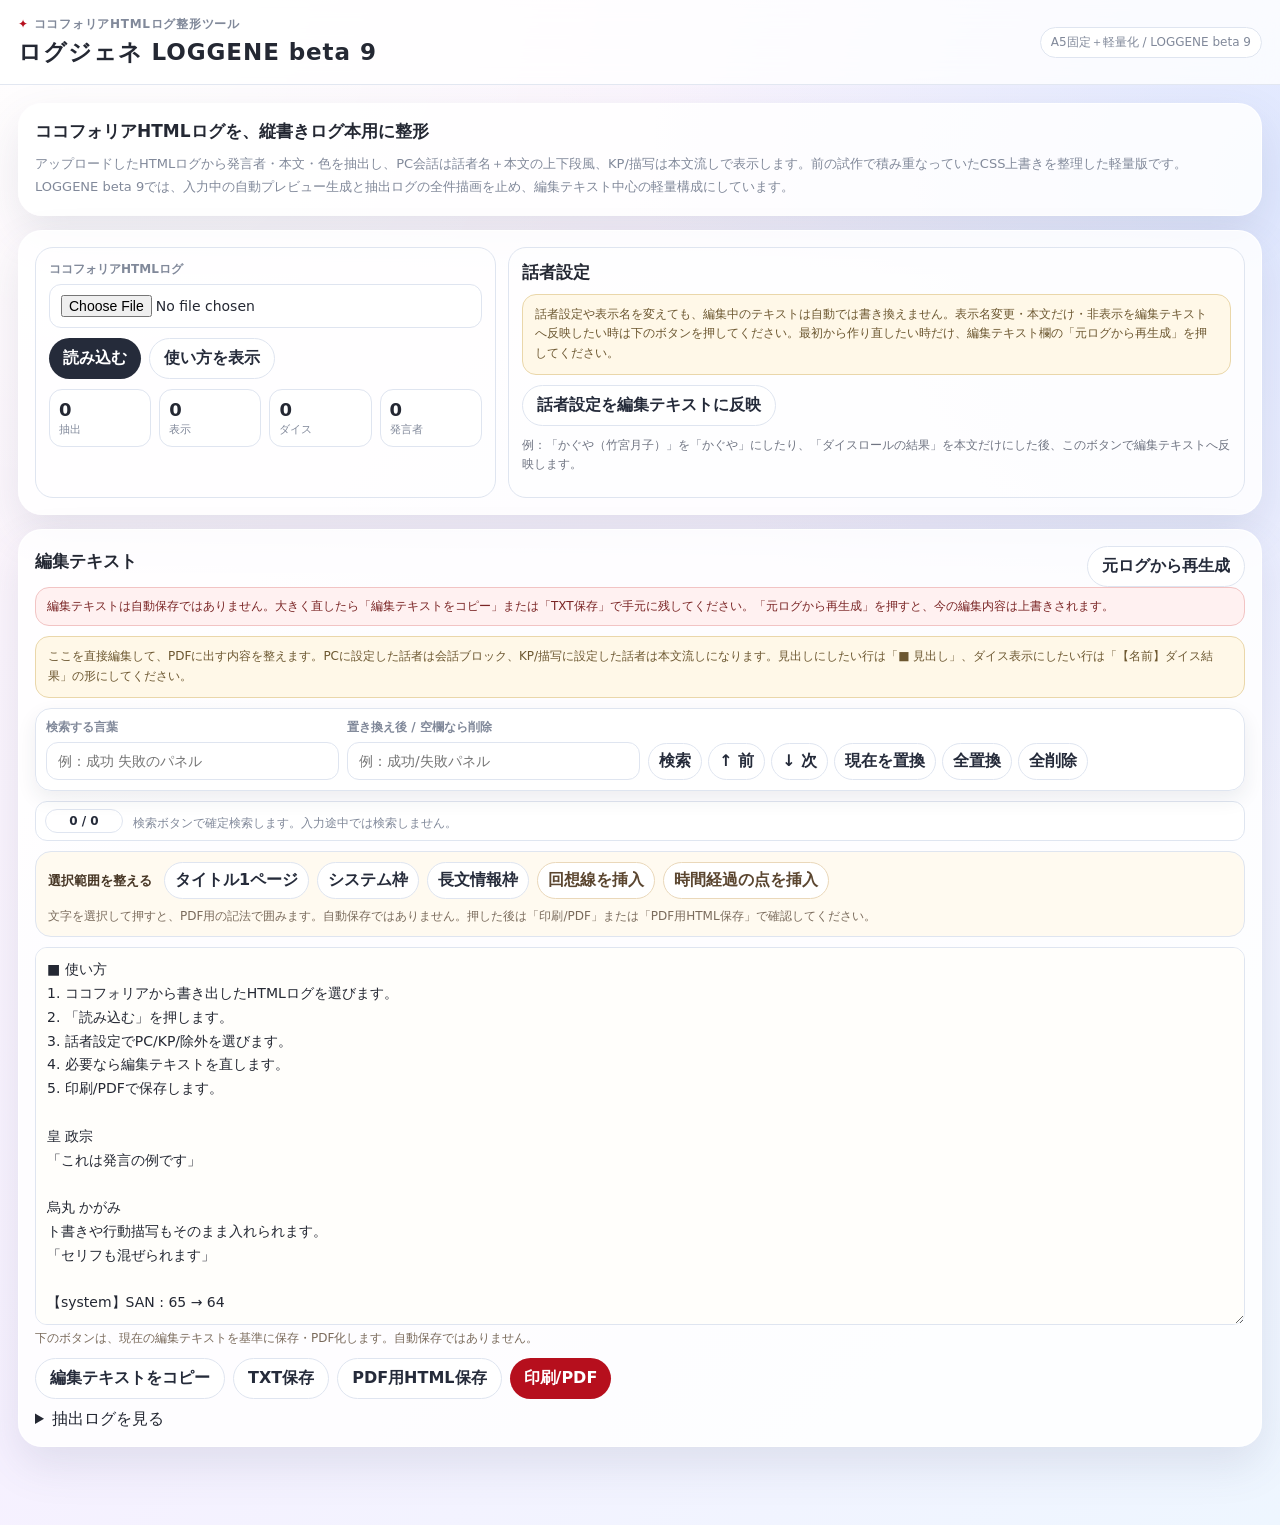
<file: index.orig.html>
<!DOCTYPE html>
<html lang="ja">
<head>
<meta charset="UTF-8" />
<meta name="viewport" content="width=device-width, initial-scale=1.0" />
<title>ログジェネ LOGGENE beta 9 軽量版</title>
<link rel="icon" href="favicon.ico" sizes="any">
<link rel="icon" type="image/png" sizes="32x32" href="favicon-32x32.png">
<link rel="icon" type="image/png" sizes="16x16" href="favicon-16x16.png">
<link rel="apple-touch-icon" href="apple-touch-icon.png">
<link rel="manifest" href="site.webmanifest">
<meta name="theme-color" content="#1900a8">
<style>
:root{
  --bg1:#fff8fb;
  --bg2:#f6f1ff;
  --bg3:#eef6ff;
  --card:rgba(255,255,255,.84);
  --paper:#fffdf8;
  --ink:#242833;
  --muted:#81899a;
  --line:#dfe5f0;
  --accent:#b60f1d;
  --shadow:0 18px 44px rgba(75,82,115,.13);
  --preview-font:15px;
  --speaker-height:7.2em;
  --speaker-font:.86em;
  --body-height:30em;
  --turn-gap:1.1em;
}
*{box-sizing:border-box}
html,body{margin:0;min-height:100%}
body{
  color:var(--ink);
  font-family:"Hiragino Sans","Yu Gothic",system-ui,sans-serif;
  background:
    radial-gradient(circle at 8% 0%, rgba(255,255,255,.95), transparent 30%),
    radial-gradient(circle at 100% 12%, rgba(207,225,255,.58), transparent 34%),
    linear-gradient(135deg,var(--bg1),var(--bg2) 52%,var(--bg3));
}
header{
  position:sticky;top:0;z-index:10;
  background:rgba(255,255,255,.78);
  backdrop-filter:blur(16px);
  border-bottom:1px solid rgba(223,229,240,.9);
}
.header-inner{max-width:1280px;margin:0 auto;padding:16px 18px;display:flex;justify-content:space-between;align-items:center;gap:14px}
.kicker{color:var(--muted);font-size:12px;font-weight:900;letter-spacing:.06em}.kicker::before{content:"✦ ";color:var(--accent)}
h1{margin:4px 0 0;font-size:23px;letter-spacing:.04em}.badge{border:1px solid var(--line);background:#fff;border-radius:999px;padding:6px 10px;color:var(--muted);font-size:12px;white-space:nowrap}
main{max-width:1280px;margin:0 auto;padding:18px 18px 64px}.panel{background:var(--card);border:1px solid rgba(255,255,255,.94);box-shadow:var(--shadow);border-radius:24px;padding:16px;margin-bottom:14px}.lead{margin:0;color:var(--muted);font-size:13px;line-height:1.75}h2{font-size:17px;margin:0 0 10px}.grid{display:grid;grid-template-columns:1fr 1.6fr;gap:12px}.box{border:1px solid var(--line);background:rgba(255,255,255,.62);border-radius:18px;padding:13px}label{display:block;margin:0 0 6px;color:var(--muted);font-size:12px;font-weight:800}input,select,textarea{width:100%;border:1px solid var(--line);background:#fff;color:var(--ink);border-radius:12px;padding:10px 11px;font:inherit;font-size:14px}textarea{min-height:300px;height:42vh;line-height:1.7;resize:vertical;background:#fffefb}.checks{display:grid;grid-template-columns:repeat(2,minmax(0,1fr));gap:6px 12px}.check{display:flex;align-items:center;gap:8px;margin:0;color:#414755;font-size:13px;font-weight:500}.check input{width:auto}.settings-row{display:grid;grid-template-columns:repeat(5,minmax(0,1fr));gap:10px;margin-top:10px}.buttons{display:flex;flex-wrap:wrap;gap:8px;margin-top:10px}button{min-height:38px;border:0;border-radius:999px;background:#252b3a;color:#fff;padding:9px 14px;font:inherit;font-weight:900;cursor:pointer}button.secondary{background:#fff;color:#252b3a;border:1px solid var(--line)}button.warn{background:var(--accent)}button.small{min-height:27px;padding:3px 8px;font-size:11px}.stats{display:grid;grid-template-columns:repeat(4,1fr);gap:8px;margin-top:10px}.stat{background:#fff;border:1px solid var(--line);border-radius:13px;padding:9px}.stat b{display:block;font-size:18px}.stat span{display:block;color:var(--muted);font-size:11px;margin-top:2px}.names{display:grid;gap:7px;max-height:330px;overflow:auto}.chip{display:grid;grid-template-columns:1fr auto;gap:8px;align-items:start;border:1px solid var(--line);background:#fff;border-radius:14px;padding:9px}.chip-title{display:flex;align-items:center;gap:7px;min-width:0}.dot{width:10px;height:10px;border-radius:999px;background:var(--c,#888);flex:0 0 auto}.chip b{font-size:13px;overflow:hidden;text-overflow:ellipsis;white-space:nowrap}.chip small{display:block;color:var(--muted);font-size:11px;margin:4px 0 6px}.role{display:inline-block;border:1px solid var(--line);border-radius:999px;padding:1px 7px;font-weight:900}.role.pc{background:#252b3a;color:#fff}.role.kp{background:#f6efe1;color:#5b4b32}.role.off{background:#f4f4f4;color:#999}.role.body{background:#e9f3ff;color:#24537a}.role-buttons{display:flex;gap:4px;flex-wrap:wrap;justify-content:flex-end}.notice{background:#fff8e8;border:1px solid #ead7aa;color:#6c5730;border-radius:14px;padding:10px 12px;font-size:12px;line-height:1.65;margin-bottom:10px}.toolbar{display:flex;justify-content:space-between;align-items:center;gap:10px}.toolbar .buttons{margin:0}.preview-shell{height:76vh;min-height:680px;overflow:auto;padding:18px;border:1px solid var(--line);border-radius:22px;background:linear-gradient(90deg, rgba(210,216,228,.35) 1px, transparent 1px) 0 0/28px 28px,var(--paper);box-shadow:inset 0 0 0 1px rgba(255,255,255,.6)}.page{min-width:max-content;width:max-content;height:100%;padding:0 24px;writing-mode:vertical-rl;text-orientation:mixed;font-family:"Yu Mincho","Hiragino Mincho ProN","YuMincho",serif;font-size:var(--preview-font);line-height:1.9;letter-spacing:.03em;color:#171410}.pc-group{display:inline-flex;flex-direction:row-reverse;align-items:flex-start;vertical-align:top;writing-mode:horizontal-tb;gap:var(--turn-gap);margin-left:1.15em;break-inside:avoid}.pc-turn{display:inline-flex;flex-direction:column;align-items:flex-end;justify-content:flex-start;flex:0 0 auto;min-width:max-content;break-inside:avoid}.pc-speaker{display:block;writing-mode:vertical-rl;text-orientation:mixed;font-weight:900;font-size:var(--speaker-font);line-height:1.55;letter-spacing:.08em;min-height:var(--speaker-height);min-width:1.65em;width:max-content;margin:0 0 .42em;padding:0;text-align:start}.pc-body{display:block;writing-mode:vertical-rl;text-orientation:mixed;white-space:pre-wrap;line-height:1.9;min-width:1.85em;width:max-content;height:var(--body-height);max-height:var(--body-height);padding:.42em 0 0;border-top:1.6px solid rgba(35,31,27,.48);overflow-wrap:anywhere;word-break:normal}.narration{display:inline-block;vertical-align:top;writing-mode:vertical-rl;text-orientation:mixed;margin-left:1.05em;line-height:1.9;white-space:pre-wrap;break-inside:avoid}.narration strong{font-weight:900}.narration .mark{color:#8d7444;font-size:.72em;font-weight:900}.dice{display:inline-flex;vertical-align:top;writing-mode:vertical-rl;text-orientation:mixed;align-items:flex-start;justify-content:flex-start;margin-left:1.1em;padding:.45em .28em;border-radius:8px;background:#f4f0ea;color:#6f675d;font-size:.9em;white-space:pre-wrap;break-inside:avoid}.dice-name{font-weight:900;color:#4f463c;margin-bottom:.25em}.horizontal{writing-mode:horizontal-tb!important;min-width:auto;width:auto;height:auto}.horizontal .pc-group,.horizontal .pc-turn,.horizontal .pc-speaker,.horizontal .pc-body,.horizontal .narration,.horizontal .dice{display:block!important;writing-mode:horizontal-tb!important;min-width:0!important;width:auto!important;height:auto!important;max-height:none!important}.horizontal .pc-group{margin:0 0 1em!important}.horizontal .pc-turn{margin:0 0 1.1em!important}.horizontal .pc-speaker{min-height:0!important;border-bottom:1px solid #e1d7c9;margin:0 0 .3em!important;padding:0 0 .25em!important}.horizontal .pc-body{border-top:0!important;border-left:3px solid #ddd;padding:.1em 0 .1em .8em!important}.horizontal .narration,.horizontal .dice{margin:0 0 1em!important}.raw{max-height:220px;overflow:auto;background:#fff;border:1px solid var(--line);border-radius:12px;padding:10px;font-size:12px}.raw-item{border-bottom:1px solid #eee6d8;padding:8px 0}.raw-meta{display:flex;gap:6px;flex-wrap:wrap;color:var(--muted);margin-bottom:4px}.raw-body{white-space:pre-wrap;line-height:1.6}@media(max-width:980px){.grid{grid-template-columns:1fr}.settings-row,.checks{grid-template-columns:1fr 1fr}.preview-shell{min-height:610px}}@media(max-width:640px){main{padding:12px}.header-inner{display:block}h1{font-size:20px}.badge{display:inline-block;margin-top:8px}.settings-row,.checks,.stats{grid-template-columns:1fr}.buttons button{width:100%}}

.find-panel{display:grid;grid-template-columns:1fr 1fr auto;gap:8px;align-items:end;margin:10px 0}.find-panel .find-buttons{display:flex;gap:6px;flex-wrap:wrap}.find-panel button{min-height:34px;padding:7px 10px}.find-note{color:var(--muted);font-size:12px;line-height:1.5;margin-top:4px}
/* v9: dialogue rule behavior */
.pc-turn.speaker-continued .pc-speaker{visibility:hidden;}
.pc-turn.speaker-change{margin-left:.42em;}
.pc-turn.dialogue-connect .pc-body{margin-left:-.46em;padding-left:.46em;}
.pc-turn.speaker-change.dialogue-connect .pc-body{margin-left:-.88em;padding-left:.88em;}
@media(max-width:760px){.find-panel{grid-template-columns:1fr}.find-panel .find-buttons button{width:100%}}
#measureHost{position:absolute!important;left:-100000px!important;top:0!important;display:block!important;visibility:hidden!important;background:#fff!important;pointer-events:none!important;z-index:-1!important}
#printHost .print-page,#measureHost .print-page{box-sizing:border-box;width:118mm;height:178mm;margin:0;padding:0;overflow:hidden;background:#fff;page-break-after:always;break-after:page}
#printHost .print-page:last-child,#measureHost .print-page:last-child{page-break-after:auto;break-after:auto}
#printHost .print-content,#measureHost .print-content{display:block;box-sizing:border-box;width:100%;height:100%;padding-left:3mm;writing-mode:vertical-rl;text-orientation:mixed;font-family:"Yu Mincho","Hiragino Mincho ProN","YuMincho",serif;font-size:10.2pt;line-height:1.78;letter-spacing:.025em;color:#171410;background:#fff;overflow:hidden}
#printHost .pc-group,#measureHost .pc-group{display:inline-flex;flex-direction:row-reverse;align-items:flex-start;vertical-align:top;writing-mode:horizontal-tb;gap:.75em;margin-left:.85em;break-inside:avoid;page-break-inside:avoid}
#printHost .pc-turn,#measureHost .pc-turn{display:inline-flex;flex-direction:column;align-items:flex-end;justify-content:flex-start;flex:0 0 auto;min-width:max-content;margin:0;padding:0;break-inside:avoid;page-break-inside:avoid}
#printHost .pc-speaker,#measureHost .pc-speaker{display:block;writing-mode:vertical-rl;text-orientation:mixed;font-weight:900;font-size:.8em;line-height:1.5;letter-spacing:.07em;min-height:6.2em;min-width:1.6em;width:max-content;margin:0 0 .32em;padding:0;text-align:start;box-sizing:border-box}
#printHost .pc-body,#measureHost .pc-body{display:block;writing-mode:vertical-rl;text-orientation:mixed;white-space:pre-wrap;line-height:1.78;min-width:1.75em;width:max-content;height:var(--pdf-body-height,34em);max-height:var(--pdf-body-height,34em);margin:0;padding:.32em 0 0;box-sizing:border-box;border-top:1.35px solid rgba(35,31,27,.52);overflow-wrap:anywhere;word-break:normal;overflow:visible}
#printHost .narration,#measureHost .narration{display:inline-block;vertical-align:top;writing-mode:vertical-rl;text-orientation:mixed;margin-left:.85em;line-height:1.78;white-space:pre-wrap;break-inside:avoid;page-break-inside:avoid}
#printHost .narration strong,#measureHost .narration strong{font-weight:900}
#printHost .narration .mark,#measureHost .narration .mark{color:#8d7444;font-size:.72em;font-weight:900}
#printHost .dice,#measureHost .dice{display:inline-block;vertical-align:top;writing-mode:vertical-rl;text-orientation:mixed;margin-left:.85em;padding:.45em .35em;border-radius:8px;background:#fff;color:#4f463c;border:1.2px solid rgba(95,86,74,.7);font-size:.86em;font-weight:700;line-height:1.62;white-space:pre-wrap;break-inside:avoid;page-break-inside:avoid;box-sizing:border-box;overflow:visible;overflow-wrap:anywhere;word-break:normal;-webkit-print-color-adjust:exact;print-color-adjust:exact}
#printHost .dice-name,#measureHost .dice-name{font-weight:900;color:#4f463c;margin-bottom:.25em}

#printHost{display:none}
@media print{
  @page{size:A5;margin:16mm 14mm}
  html,body{margin:0!important;padding:0!important;background:#fff!important;min-height:0!important}
  body > *:not(#printHost){display:none!important}
  #printHost{
    display:block!important;
    margin:0!important;
    padding:0!important;
    background:#fff!important;
    color:#171410!important;
  }
  #printHost .print-page{
    display:block!important;
    writing-mode:vertical-rl!important;
    text-orientation:mixed!important;
    font-family:"Yu Mincho","Hiragino Mincho ProN","YuMincho",serif!important;
    font-size:10.5pt!important;
    line-height:1.85!important;
    letter-spacing:.03em!important;
    color:#171410!important;
    background:#fff!important;
    height:240mm!important;
    width:max-content!important;
    min-width:max-content!important;
    overflow:visible!important;
    padding:0!important;
    margin:0!important;
  }
  #printHost .pc-group{
    display:inline-flex!important;
    flex-direction:row-reverse!important;
    align-items:flex-start!important;
    vertical-align:top!important;
    writing-mode:horizontal-tb!important;
    gap:1.05em!important;
    margin-left:1.1em!important;
    break-inside:avoid!important;
    page-break-inside:avoid!important;
  }
  #printHost .pc-turn{
    display:inline-flex!important;
    flex-direction:column!important;
    align-items:flex-end!important;
    flex:0 0 auto!important;
    min-width:max-content!important;
    break-inside:avoid!important;
    page-break-inside:avoid!important;
  }
  #printHost .pc-speaker{
    display:block!important;
    writing-mode:vertical-rl!important;
    text-orientation:mixed!important;
    font-weight:900!important;
    font-size:.82em!important;
    line-height:1.55!important;
    letter-spacing:.08em!important;
    min-height:7.2em!important;
    min-width:1.65em!important;
    width:max-content!important;
    margin:0 0 .38em!important;
    padding:0!important;
  }
  #printHost .pc-body{
    display:block!important;
    writing-mode:vertical-rl!important;
    text-orientation:mixed!important;
    white-space:pre-wrap!important;
    line-height:1.85!important;
    min-width:1.85em!important;
    width:max-content!important;
    height:30em!important;
    max-height:30em!important;
    padding:.38em 0 0!important;
    border-top:1.4px solid rgba(35,31,27,.48)!important;
    overflow-wrap:anywhere!important;
  }
  #printHost .narration{
    display:inline-block!important;
    vertical-align:top!important;
    writing-mode:vertical-rl!important;
    text-orientation:mixed!important;
    margin-left:1.05em!important;
    line-height:1.85!important;
    white-space:pre-wrap!important;
    break-inside:avoid!important;
    page-break-inside:avoid!important;
  }
  #printHost .dice{
    display:inline-flex!important;
    vertical-align:top!important;
    writing-mode:vertical-rl!important;
    text-orientation:mixed!important;
    margin-left:1.1em!important;
    padding:.42em .25em!important;
    border-radius:8px!important;
    background:#f4f0ea!important;
    color:#6f675d!important;
    font-size:.9em!important;
    white-space:pre-wrap!important;
    break-inside:avoid!important;
    page-break-inside:avoid!important;
  }
}


/* v5: PDF safety mode + PC dialogue rule preservation.
   Print pages are still generated manually, but each page keeps the same
   PC structure as the preview: speaker row / separator rule / body row. */
@media print{
  @page{size:A5;margin:14mm 12mm}
  html,body{margin:0!important;padding:0!important;background:#fff!important;width:auto!important;height:auto!important;min-height:0!important;overflow:visible!important}
  body > *:not(#printHost){display:none!important}
  #printHost{display:block!important;margin:0!important;padding:0!important;background:#fff!important;color:#171410!important;overflow:visible!important}
  #printHost .print-page{
    display:block!important;
    box-sizing:border-box!important;
    width:124mm!important;
    height:182mm!important;
    min-width:0!important;
    max-width:124mm!important;
    min-height:0!important;
    max-height:182mm!important;
    margin:0!important;
    padding:0!important;
    overflow:hidden!important;
    background:#fff!important;
    page-break-after:always!important;
    break-after:page!important;
  }
  #printHost .print-page:last-child{page-break-after:auto!important;break-after:auto!important}
  #printHost .print-content{
    display:block!important;
    width:100%!important;
    height:100%!important;
    writing-mode:vertical-rl!important;
    text-orientation:mixed!important;
    font-family:"Yu Mincho","Hiragino Mincho ProN","YuMincho",serif!important;
    font-size:10.5pt!important;
    line-height:1.85!important;
    letter-spacing:.03em!important;
    color:#171410!important;
    overflow:hidden!important;
  }
  #printHost .pc-group{
    display:inline-flex!important;
    flex-direction:row-reverse!important;
    align-items:flex-start!important;
    vertical-align:top!important;
    writing-mode:horizontal-tb!important;
    gap:.9em!important;
    margin-left:1em!important;
    break-inside:avoid!important;
    page-break-inside:avoid!important;
  }
  #printHost .pc-turn{
    display:inline-flex!important;
    flex-direction:column!important;
    align-items:flex-end!important;
    justify-content:flex-start!important;
    flex:0 0 auto!important;
    width:auto!important;
    min-width:max-content!important;
    margin:0!important;
    padding:0!important;
    break-inside:avoid!important;
    page-break-inside:avoid!important;
  }
  #printHost .pc-speaker{
    display:block!important;
    writing-mode:vertical-rl!important;
    text-orientation:mixed!important;
    font-weight:900!important;
    font-size:.82em!important;
    line-height:1.55!important;
    letter-spacing:.08em!important;
    min-height:7.2em!important;
    min-width:1.65em!important;
    width:max-content!important;
    margin:0 0 .38em 0!important;
    padding:0!important;
    text-align:start!important;
  }
  #printHost .pc-body{
    display:block!important;
    writing-mode:vertical-rl!important;
    text-orientation:mixed!important;
    white-space:pre-wrap!important;
    line-height:1.85!important;
    min-width:1.85em!important;
    width:max-content!important;
    height:26em!important;
    max-height:26em!important;
    margin:0!important;
    padding:.38em 0 0!important;
    box-sizing:border-box!important;
    border-top:1.45px solid rgba(35,31,27,.52)!important;
    overflow-wrap:anywhere!important;
    word-break:normal!important;
  }
  #printHost .narration{
    display:inline-block!important;
    vertical-align:top!important;
    writing-mode:vertical-rl!important;
    text-orientation:mixed!important;
    margin-left:1em!important;
    line-height:1.85!important;
    white-space:pre-wrap!important;
    break-inside:avoid!important;
    page-break-inside:avoid!important;
  }
  #printHost .narration strong{font-weight:900!important}
  #printHost .narration .mark{color:#8d7444!important;font-size:.72em!important;font-weight:900!important}
  #printHost .dice{
    display:inline-flex!important;
    vertical-align:top!important;
    writing-mode:vertical-rl!important;
    text-orientation:mixed!important;
    margin-left:1em!important;
    padding:.42em .25em!important;
    border-radius:8px!important;
    background:#f4f0ea!important;
    color:#6f675d!important;
    font-size:.9em!important;
    white-space:pre-wrap!important;
    break-inside:avoid!important;
    page-break-inside:avoid!important;
  }
  #printHost .dice-name{font-weight:900!important;color:#4f463c!important;margin-bottom:.25em!important}
}



/* v7: PDF callout border + fuller pages */
@media print{
  #printHost, #printHost *{
    -webkit-print-color-adjust:exact!important;
    print-color-adjust:exact!important;
  }
  #printHost .print-content{
    font-size:10.5pt!important;
    line-height:1.78!important;
  }
  #printHost .pc-group{
    gap:.78em!important;
    margin-left:.9em!important;
  }
  #printHost .pc-speaker{
    min-height:6.6em!important;
    margin-bottom:.34em!important;
  }
  #printHost .pc-body{
    height:38em!important;
    max-height:38em!important;
    border-top:1.55px solid rgba(35,31,27,.62)!important;
    padding-top:.36em!important;
  }
  #printHost .dice{
    display:inline-block!important;
    border:1px solid rgba(95,86,74,.55)!important;
    background:#fff!important;
    color:#4f463c!important;
    padding:.5em .35em!important;
    border-radius:8px!important;
    font-weight:700!important;
    line-height:1.7!important;
    box-decoration-break:clone!important;
    -webkit-box-decoration-break:clone!important;
  }
  #printHost .callout{
    border:1.2px solid rgba(95,86,74,.68)!important;
  }
  #printHost .narration{
    margin-left:.92em!important;
  }
}



/* v9: PDF header/footer-safe page, page number, find result navigator, callout overflow fix */
.find-panel.upgraded{grid-template-columns:1fr 1fr 2fr;align-items:end}.find-status-row{display:flex;align-items:center;gap:10px;margin:6px 0 8px}.find-counter{display:inline-flex;align-items:center;justify-content:center;min-width:68px;border:1px solid var(--line);border-radius:999px;background:#fff;padding:4px 10px;font-weight:900;color:#252b3a;font-size:12px}.find-results{display:flex;gap:6px;overflow-x:auto;padding:6px 0 2px;margin-bottom:8px}.find-result{display:flex;align-items:center;gap:6px;min-width:210px;max-width:310px;min-height:32px;border:1px solid var(--line);border-radius:12px;background:#fff;color:#252b3a;padding:6px 8px;text-align:left;font-size:12px;font-weight:600}.find-result b{flex:0 0 auto;color:var(--muted)}.find-result span{overflow:hidden;text-overflow:ellipsis;white-space:nowrap}.find-result mark{background:#fff2a8;border-radius:4px;padding:0 2px}.find-result.active{border-color:#252b3a;box-shadow:0 0 0 2px rgba(37,43,58,.12)}
@media(max-width:760px){.find-panel.upgraded{grid-template-columns:1fr}.find-status-row{align-items:flex-start;flex-direction:column}.find-results{display:grid;grid-template-columns:1fr}.find-result{max-width:none;width:100%}}

#printHost .print-page,#measureHost .print-page{width:148mm!important;height:210mm!important;padding:13mm 12mm 15mm 12mm!important;margin:0!important;position:relative!important;overflow:hidden!important;background:#fff!important;box-sizing:border-box!important;page-break-after:always!important;break-after:page!important;}
#printHost .print-content,#measureHost .print-content{width:100%!important;height:100%!important;padding:0 2mm 4mm 0!important;box-sizing:border-box!important;overflow:hidden!important;background:#fff!important;}
#printHost .page-mark,#measureHost .page-mark{position:absolute;left:0;right:0;bottom:5mm;text-align:center;font-family:"Yu Mincho","Hiragino Mincho ProN","YuMincho",serif;font-size:9pt;letter-spacing:.08em;color:#171410;writing-mode:horizontal-tb!important;}
#printHost .dice,#measureHost .dice{display:inline-block!important;max-height:156mm!important;min-width:1.8em!important;line-height:1.52!important;font-size:8.8pt!important;padding:.38em .32em!important;border:1.25px solid rgba(95,86,74,.75)!important;border-radius:7px!important;background:#fff!important;overflow:hidden!important;box-sizing:border-box!important;}
#printHost .dice-text,#measureHost .dice-text{display:block!important;writing-mode:vertical-rl!important;text-orientation:mixed!important;white-space:pre-wrap!important;overflow-wrap:anywhere!important;word-break:normal!important;}
#printHost .after-callout,#measureHost .after-callout{margin-left:.95em!important;}
@media print{ @page{size:A5;margin:0!important} html,body{width:148mm!important;min-height:210mm!important;margin:0!important;padding:0!important;background:#fff!important} body > *:not(#printHost){display:none!important} #printHost{display:block!important;margin:0!important;padding:0!important;background:#fff!important;overflow:visible!important} #printHost .print-page{width:148mm!important;height:210mm!important;padding:13mm 12mm 15mm 12mm!important;margin:0!important;position:relative!important;overflow:hidden!important;page-break-after:always!important;break-after:page!important;box-shadow:none!important} #printHost .print-page:last-child{page-break-after:auto!important;break-after:auto!important} #printHost .print-content{width:100%!important;height:100%!important;padding:0 2mm 4mm 0!important;overflow:hidden!important} #printHost .page-mark{position:absolute!important;left:0!important;right:0!important;bottom:5mm!important;text-align:center!important;writing-mode:horizontal-tb!important;font-size:9pt!important} }



/* v10: manual search, print size selector, safer PDF margins */
.find-results{display:none!important}
.find-panel.upgraded{grid-template-columns:1fr 1fr 2fr!important}
#findCounter{min-width:78px}
.print-size-help{margin-top:6px;color:var(--muted);font-size:12px;line-height:1.5}
#printHost .print-page,#measureHost .print-page{padding:0!important}
#printHost .print-content,#measureHost .print-content{padding:0!important}
@media print{
  @page{margin:0!important}
}



/* v10 final PDF overrides */
#printHost .pc-body,#measureHost .pc-body{height:var(--pdf-body-height,34em)!important;max-height:var(--pdf-body-height,34em)!important;}
#printHost .dice,#measureHost .dice{max-height:var(--pdf-dice-max,170mm)!important;overflow:hidden!important;}
#printHost .narration,#measureHost .narration{margin-left:.78em!important;}
#printHost .pc-group,#measureHost .pc-group{margin-left:.78em!important;gap:.68em!important;}


/* v13: ダイス枠の直後に本文が詰まって見えないように余白を強める */
.after-callout{margin-left:2.6em!important;vertical-align:top!important;}

/* v40: PDF前プレビュー */
.print-preview-panel{position:relative}
.print-preview-status{display:inline-flex;align-items:center;padding:8px 10px;border:1px solid var(--line);border-radius:999px;background:#fff;color:var(--muted);font-size:12px;font-weight:800}
.print-preview-wrap{height:78vh;min-height:640px;border:1px solid var(--line);border-radius:18px;background:#ddd;overflow:auto;padding:18px;box-shadow:inset 0 0 0 1px rgba(255,255,255,.6)}
#printPreviewFrame{display:block;width:100%;height:100%;border:0;background:#ddd;border-radius:12px}
@media(max-width:800px){.print-preview-wrap{height:70vh;min-height:520px;padding:10px}.print-preview-panel .buttons{gap:6px}}

.find-panel.upgraded{position:sticky;top:8px;z-index:20;background:rgba(255,255,255,.96);backdrop-filter:blur(6px);border:1px solid var(--line);border-radius:16px;padding:10px;box-shadow:0 8px 20px rgba(40,45,60,.08)}
.find-status-row{position:sticky;top:104px;z-index:19;background:rgba(255,255,255,.96);border:1px solid var(--line);border-radius:12px;padding:7px 9px;margin:8px 0;display:flex;gap:10px;align-items:center;flex-wrap:wrap}
.find-results{position:sticky;top:150px;z-index:18;max-height:120px;overflow:auto;background:#fff;border:1px solid var(--line);border-radius:12px;margin:8px 0 10px;padding:6px;box-shadow:0 8px 18px rgba(40,45,60,.06)}
.find-results:empty{display:none}
.find-hit{display:block;width:100%;text-align:left;border:1px solid #ece2d1;background:#fffaf2;color:#252b3a;border-radius:10px;padding:6px 8px;margin:4px 0;font-size:12px;line-height:1.45;min-height:auto;white-space:nowrap;overflow:hidden;text-overflow:ellipsis}
.find-hit.active{background:#252b3a;color:#fff;border-color:#252b3a}
.find-context{font-weight:800}

.preview-editable{outline:0;border-radius:8px;transition:background .12s, box-shadow .12s;}
.preview-editable:hover{background:rgba(176,140,82,.10);box-shadow:0 0 0 1px rgba(176,140,82,.22) inset;}
.preview-editable:focus{background:rgba(255,248,230,.95);box-shadow:0 0 0 2px rgba(176,140,82,.38) inset;}
.preview-editable[contenteditable="true"]{caret-color:#6f4a18;}
.preview-edit-hint{font-size:12px;color:#7a6b5c;margin:6px 0 0;}

.preset-card{border:1px solid var(--line);border-radius:18px;background:#fffaf0;padding:14px 15px;margin-bottom:12px;line-height:1.8;color:#5b4b2b}.preset-card b{display:block;color:#1f2937;font-size:16px;margin-bottom:4px}.preset-card p{margin:0 0 6px}.preset-card .mini{font-size:12px;color:#88724b}.settings-simple .buttons{margin-top:12px}.save-actions{display:flex;flex-wrap:wrap;gap:8px;margin:10px 0}.save-actions button{min-height:40px}.editor-actions-note{font-size:12px;color:#7a6b5c;line-height:1.6;margin:0 0 8px}.danger-note{background:#fff1f1;border:1px solid #f2c4c4;color:#7a2525;border-radius:14px;padding:9px 11px;font-size:12px;line-height:1.6;margin-bottom:10px}

.edit-tools{border:1px solid var(--line);border-radius:16px;background:#fffaf0;padding:10px 12px;margin:10px 0;display:flex;flex-wrap:wrap;gap:8px;align-items:center}.edit-tools b{font-size:13px;color:#473625;margin-right:4px}.edit-tools .mini-note{flex-basis:100%;margin:0;color:#7a6b5c}.edit-tools button{min-height:34px;padding:7px 10px}.edit-tools .danger-lite{background:#fff;border-color:#ead8ba;color:#5b4630}
.mini-note{font-size:12px;color:#6f7482;line-height:1.6;margin:0 0 10px}.display-name-label{display:block;font-size:12px;color:#6f7482;margin-top:6px}.display-name-label input{margin-top:3px}
</style>
</head>
<body>
<header><div class="header-inner"><div><div class="kicker">ココフォリアHTMLログ整形ツール</div><h1>ログジェネ LOGGENE beta 9</h1></div><span class="badge">A5固定＋軽量化 / LOGGENE beta 9</span></div></header>
<main>
<section class="panel intro"><h2>ココフォリアHTMLログを、縦書きログ本用に整形</h2><p class="lead">アップロードしたHTMLログから発言者・本文・色を抽出し、PC会話は話者名＋本文の上下段風、KP/描写は本文流しで表示します。前の試作で積み重なっていたCSS上書きを整理した軽量版です。LOGGENE beta 9では、入力中の自動プレビュー生成と抽出ログの全件描画を止め、編集テキスト中心の軽量構成にしています。</p></section>
<section class="panel controls"><div class="grid"><div class="box"><label for="fileInput">ココフォリアHTMLログ</label><input id="fileInput" type="file" accept=".html,text/html"><div class="buttons"><button id="loadBtn">読み込む</button><button class="secondary" id="demoBtn">使い方を表示</button></div><div class="stats"><div class="stat"><b id="statTotal">0</b><span>抽出</span></div><div class="stat"><b id="statShown">0</b><span>表示</span></div><div class="stat"><b id="statDice">0</b><span>ダイス</span></div><div class="stat"><b id="statNames">0</b><span>発言者</span></div></div></div><div class="box"><h2>話者設定</h2><div class="notice">話者設定や表示名を変えても、編集中のテキストは自動では書き換えません。表示名変更・本文だけ・非表示を編集テキストへ反映したい時は下のボタンを押してください。最初から作り直したい時だけ、編集テキスト欄の「元ログから再生成」を押してください。</div><div class="buttons" style="margin:10px 0"><button class="secondary" id="applySpeakerSettingsBtn" type="button">話者設定を編集テキストに反映</button></div><div class="mini-note">例：「かぐや（竹宮月子）」を「かぐや」にしたり、「ダイスロールの結果」を本文だけにした後、このボタンで編集テキストへ反映します。</div><div id="nameList" class="names"></div></div></div>
<div class="hidden-settings" style="display:none">
  <label class="check"><input id="skipEmpty" type="checkbox" checked>空の発言を除外</label>
  <label class="check"><input id="skipDice" type="checkbox">ダイス結果を除外</label>
  <label class="check"><input id="skipSystem" type="checkbox">system発言を除外</label>
  <label class="check"><input id="mergeSameSpeaker" type="checkbox" checked>同じ発言者の連続発言をまとめる</label>
  <label class="check"><input id="scenarioAsNarration" type="checkbox" checked>シナリオ描写を本文扱いにする</label>
  <label class="check"><input id="fullWidthPunctuation" type="checkbox" checked>記号を縦書き向けに整える</label>
  <select id="fontSize"><option value="15px" selected>標準</option></select>
  <select id="speakerHeight"><option value="7.2em" selected>標準</option></select>
  <select id="speakerFont"><option value=".86em" selected>標準</option></select>
  <select id="bodyHeight"><option value="30em" selected>標準</option></select>
  <select id="turnGap"><option value="1.1em" selected>標準</option></select>
  <select id="pdfSize"><option value="A5" selected>A5（固定）</option></select>
  <select id="pdfLines"><option value="safe" selected>安全</option></select>
  <input id="pdfPcChars" type="number" value="37">
  <input id="pdfMaxCols" type="number" value="14">
  <input id="pdfSafeLeft" type="number" value="2.5">
  <input id="pdfSafeRight" type="number" value="2">
  <input id="pdfSafeBottom" type="number" value="2.5">
  <input id="scenarioNames" type="text" value="部屋説明,START画面,導入,探索可能箇所,プロローグ,お話,ノイズ,決断,ENDA,ニュース,SNS,まとめ,アニメ,手を伸ばす,▼">
  <button id="rerenderBtn" type="button">再変換</button><button id="previewBtn" type="button">プレビュー更新</button><button id="htmlBtn" type="button">HTML保存</button>
</div></section>
<section class="panel editor"><div class="toolbar"><h2>編集テキスト</h2><div class="buttons"><button class="secondary" id="fromLogBtn">元ログから再生成</button></div></div><div class="danger-note">編集テキストは自動保存ではありません。大きく直したら「編集テキストをコピー」または「TXT保存」で手元に残してください。「元ログから再生成」を押すと、今の編集内容は上書きされます。</div><div class="notice">ここを直接編集して、PDFに出す内容を整えます。PCに設定した話者は会話ブロック、KP/描写に設定した話者は本文流しになります。見出しにしたい行は「■ 見出し」、ダイス表示にしたい行は「【名前】ダイス結果」の形にしてください。</div><div class="find-panel upgraded"><div><label for="findText">検索する言葉</label><input id="findText" type="text" placeholder="例：成功 失敗のパネル"></div><div><label for="replaceText">置き換え後 / 空欄なら削除</label><input id="replaceText" type="text" placeholder="例：成功/失敗パネル"></div><div class="find-buttons"><button class="secondary" id="findBtn" type="button">検索</button><button class="secondary" id="prevHitBtn" type="button">↑ 前</button><button class="secondary" id="nextHitBtn" type="button">↓ 次</button><button class="secondary" id="replaceOneBtn" type="button">現在を置換</button><button class="secondary" id="replaceAllBtn" type="button">全置換</button><button class="secondary" id="deleteAllBtn" type="button">全削除</button></div></div><div class="find-status-row"><span id="findCounter" class="find-counter">0 / 0</span><span class="find-note" id="findNote">検索ボタンで確定検索します。入力途中では検索しません。</span></div><div id="findResults" class="find-results" aria-label="検索結果"></div><div class="edit-tools" aria-label="編集補助"><b>選択範囲を整える</b><button class="secondary" id="markTitlePageBtn" type="button">タイトル1ページ</button><button class="secondary" id="markSystemBoxBtn" type="button">システム枠</button><button class="secondary" id="markInfoBoxBtn" type="button">長文情報枠</button><button class="secondary danger-lite" id="insertRecallLineBtn" type="button">回想線を挿入</button><button class="secondary danger-lite" id="insertTimeDotsBtn" type="button">時間経過の点を挿入</button><div class="mini-note">文字を選択して押すと、PDF用の記法で囲みます。自動保存ではありません。押した後は「印刷/PDF」または「PDF用HTML保存」で確認してください。</div></div><textarea id="textEditor" placeholder="HTMLログを読み込むとここに整形テキストが入ります。"></textarea><p class="editor-actions-note">下のボタンは、現在の編集テキストを基準に保存・PDF化します。自動保存ではありません。</p><div class="save-actions"><button class="secondary" id="copyBtn">編集テキストをコピー</button><button class="secondary" id="txtBtn">TXT保存</button><button class="secondary" id="printHtmlBtn">PDF用HTML保存</button><button class="warn" id="printBtn">印刷/PDF</button></div><details style="margin-top:10px"><summary>抽出ログを見る</summary><div id="rawPreview" class="raw"></div></details></section>
<div id="previewShell" style="display:none"><div id="verticalPage" class="page"></div></div>


</main>
<div id="printHost" aria-hidden="true"></div><div id="measureHost" aria-hidden="true"></div>
<script>

'use strict';
let entries=[];let excludedNames=new Set();let bodyOnlyNames=new Set();let pcNames=new Set();let displayNames=new Map();let nameAliases=new Map();let isHorizontal=false;let updateTimer=null;let previewBlocks=[];
const $=id=>document.getElementById(id);
const els={fileInput:$('fileInput'),nameList:$('nameList'),textEditor:$('textEditor'),verticalPage:$('verticalPage'),previewShell:$('previewShell'),rawPreview:$('rawPreview')};
function escapeHtml(v){return String(v??'').replaceAll('&','&amp;').replaceAll('<','&lt;').replaceAll('>','&gt;').replaceAll('"','&quot;').replaceAll("'",'&#039;')}
function cleanText(v){return String(v??'').replace(/\u00a0/g,' ').replace(/\r/g,'').replace(/[ \t]+\n/g,'\n').replace(/\n{3,}/g,'\n\n').trim()}
function htmlToText(html){const d=document.createElement('div');d.innerHTML=String(html).replace(/<br\s*\/?\s*>/gi,'\n').replace(/<\/p>/gi,'\n');return cleanText(d.textContent||'')}
function colorFromStyle(style){const m=String(style||'').match(/color\s*:\s*([^;]+)/i);return m?m[1].trim():'#888888'}
function isDiceText(text){const t=String(text||'').trim();if(!t)return false;const formula=/\b(CCB|CC|C)\s*[<＜=≦]/i.test(t)||/\b\d+\s*[dD]\s*\d+\b/.test(t)||/正気度ロール|SAN\s*(チェック|ck|値|減少|ロール)/i.test(t);if(!formula)return false;return /成功|失敗|スペシャル|クリティカル|ファンブル|決定的成功|致命的失敗/.test(t)||/[＞>]\s*\d+|[＜<]\s*\d+|=\s*\d+/.test(t)||/→|⇒/.test(t)||formula}
function processBody(body){let t=toFullWidthAsciiExceptLetters(cleanText(body));if($('fullWidthPunctuation').checked){t=t.replace(/\.{3,}/g,'……').replace(/…{3,}/g,'……').replace(/!/g,'！').replace(/\?/g,'？').replace(/:/g,'：')}return t}
function parseCcfoliaHtml(html){const doc=new DOMParser().parseFromString(html,'text/html');const ps=[...doc.querySelectorAll('p')];return ps.map((p,i)=>{const spans=[...p.querySelectorAll(':scope > span')];const tab=cleanText(spans[0]?.textContent||'').replace(/^\[|\]$/g,'');const name=cleanText(spans[1]?.textContent||'');const bodySpan=spans[2]||p;const body=htmlToText(bodySpan.innerHTML);const color=colorFromStyle(p.getAttribute('style')||'');return {id:i,tab,name,body,color,isDice:isDiceText(body),isSystem:name.toLowerCase()==='system',isEmpty:body.trim().length===0}}).filter(e=>e.name||e.body)}
async function parseSelectedFile(){const file=els.fileInput.files?.[0];if(!file){alert('HTMLファイルを選んでください');return}const html=await file.text();entries=parseCcfoliaHtml(html);excludedNames=new Set();bodyOnlyNames=new Set();displayNames=new Map([...new Set(entries.map(e=>e.name).filter(Boolean))].map(n=>[n,n]));nameAliases=new Map([...displayNames.keys()].map(n=>[n,new Set([n])]));pcNames=new Set(entries.filter(e=>e.name&&!e.isSystem&&e.color.toLowerCase()!=='#888888').map(e=>e.name));renderNameList();renderAll(false)}


function speakerMatchKey(value){
  // 話者照合専用キー。
  // 表示上の縦書き変換で「###2-1」→「＃＃＃２－１」になっても一致するよう、
  // Unicode正規化で半角/全角・記号差を吸収してから比較する。
  return cleanText(value||'')
    .normalize('NFKC')
    .replace(/[\s　]+/g,'')
    .toLocaleLowerCase('ja-JP');
}
function speakerAliasVariants(value){
  const raw=cleanText(value||'');
  if(!raw)return [];
  const vals=new Set([raw, normalizeSpeakerName(raw), raw.normalize('NFKC')]);
  // 「###2-1 導入」系は、編集テキストでは「###2-1」だけ残ることがある。
  const tokens=raw.split(/[\s　]+/).filter(Boolean);
  if(tokens.length>1){
    vals.add(tokens[0]);
    vals.add(normalizeSpeakerName(tokens[0]));
    vals.add(tokens[0].normalize('NFKC'));
  }
  // 「かぐや（竹宮月子）」系は、表示名で「かぐや」だけにする運用がある。
  const beforeParen=raw.split(/[（(]/)[0].trim();
  if(beforeParen && beforeParen!==raw){
    vals.add(beforeParen);
    vals.add(normalizeSpeakerName(beforeParen));
    vals.add(beforeParen.normalize('NFKC'));
  }
  return [...vals].filter(Boolean);
}
function rememberNameAlias(original,value){
  if(!original)return;
  if(!nameAliases.has(original)) nameAliases.set(original,new Set());
  speakerAliasVariants(original).forEach(v=>nameAliases.get(original).add(v));
  speakerAliasVariants(value).forEach(v=>nameAliases.get(original).add(v));
}
function speakerCodeLikeKey(key){
  return /^#+[0-9]/.test(key) || /^scene[0-9]/i.test(key) || /^[0-9]+[-_]/.test(key);
}
function canonicalSpeakerName(raw){
  const name=cleanText(raw||'');
  if(!name)return '';
  if(displayNames.has(name)||pcNames.has(name)||bodyOnlyNames.has(name)||excludedNames.has(name)) return name;
  const key=speakerMatchKey(name);
  const tryMatch=(orig, val)=>{
    const k=speakerMatchKey(val);
    if(!k)return false;
    if(k===key)return true;
    // タイトル系「###2-1 導入」と「###2-1」は同一視する。
    if((speakerCodeLikeKey(k)||speakerCodeLikeKey(key)) && (k.startsWith(key)||key.startsWith(k))) return true;
    return false;
  };
  for(const [orig,set] of nameAliases.entries()){
    if(tryMatch(orig,orig))return orig;
    if(set){for(const alias of set){if(tryMatch(orig,alias))return orig;}}
  }
  for(const [orig,disp] of displayNames.entries()){
    if(tryMatch(orig,orig)||tryMatch(orig,disp)) return orig;
    for(const alias of speakerAliasVariants(orig)){ if(tryMatch(orig,alias)) return orig; }
    for(const alias of speakerAliasVariants(disp)){ if(tryMatch(orig,alias)) return orig; }
  }
  return name;
}
function displayForSpeaker(raw){
  const canon=canonicalSpeakerName(raw);
  return displayNames.get(canon)||raw||canon;
}
function isPcName(raw){return pcNames.has(canonicalSpeakerName(raw))}
function isBodyOnlyName(raw){return bodyOnlyNames.has(canonicalSpeakerName(raw))}
function isExcludedName(raw){return excludedNames.has(canonicalSpeakerName(raw))}

function selectedEditorText(){
  const el=els.textEditor;
  return {el,start:el.selectionStart??0,end:el.selectionEnd??0,text:el.value.slice(el.selectionStart??0,el.selectionEnd??0)};
}
function replaceEditorSelection(next,selectInner=false,innerOffset=0){
  const el=els.textEditor;
  const start=el.selectionStart??0;
  const end=el.selectionEnd??0;
  el.setRangeText(next,start,end,'end');
  if(selectInner){
    el.selectionStart=start+innerOffset;
    el.selectionEnd=start+next.length-innerOffset;
  }
  el.focus();
  findMatches=[];findIndex=-1;$('findCounter').textContent='0 / 0';
}
function wrapEditorSelection(open,close,placeholder){
  const el=els.textEditor;
  const raw=el.value||'';
  let start=el.selectionStart??0;
  let end=el.selectionEnd??start;
  const hasSelection=end>start;
  let body='';
  if(hasSelection){
    body=raw.slice(start,end).trim();
  }else{
    const lineStart=raw.lastIndexOf('\n',Math.max(0,start-1))+1;
    const nextNl=raw.indexOf('\n',start);
    const lineEnd=nextNl<0?raw.length:nextNl;
    const line=raw.slice(lineStart,lineEnd).trim();
    if(line){start=lineStart;end=lineEnd;body=line;}
  }
  if(!body) body=placeholder;
  const before=raw.slice(0,start);
  const after=raw.slice(end);
  const prefix=before && !/\n\n$/.test(before) ? (before.endsWith('\n')?'\n':'\n\n') : '';
  const suffix=after && !/^\n\n/.test(after) ? (after.startsWith('\n')?'\n':'\n\n') : '';
  const next=`${prefix}${open}\n${body}\n${close}${suffix}`;
  el.setRangeText(next,start,end,'end');
  if(!hasSelection && body===placeholder){
    const innerStart=start+prefix.length+open.length+1;
    el.selectionStart=innerStart;
    el.selectionEnd=innerStart+placeholder.length;
  }
  el.focus();
  findMatches=[];findIndex=-1;$('findCounter').textContent='0 / 0';
}
function insertEditorBlock(text){
  const el=els.textEditor;
  const start=el.selectionStart??0;
  const before=el.value.slice(0,start);
  const after=el.value.slice(el.selectionEnd??start);
  const prefix=before && !/\n\n$/.test(before) ? (before.endsWith('\n')?'\n':'\n\n') : '';
  const suffix=after && !/^\n\n/.test(after) ? (after.startsWith('\n')?'\n':'\n\n') : '';
  el.setRangeText(prefix+text+suffix, start, el.selectionEnd??start, 'end');
  el.focus();
  findMatches=[];findIndex=-1;$('findCounter').textContent='0 / 0';
}
function markTitlePage(){wrapEditorSelection('［タイトルページ］','［／タイトルページ］','タイトルを入力');}
function markSystemBox(){wrapEditorSelection('［システム枠］','［／システム枠］','ここにシステム枠にしたい文章');}
function markInfoBox(){wrapEditorSelection('［情報枠］','［／情報枠］','ここに長文情報枠にしたい文章');}
function insertRecallLine(){insertEditorBlock('————————————');}
function insertTimeDots(){insertEditorBlock('・・・・・・\n・・・・・\n・・・・\n・・・\n・・\n・');}
function applySpeakerSettingsToEditor(){
  const originalText=els.textEditor.value||'';
  if(!originalText.trim()){alert('編集テキストが空です');return}

  const nameRows=[...displayNames.keys()].map(orig=>{
    rememberNameAlias(orig, displayNames.get(orig)||orig);
    const aliases=new Set();
    speakerAliasVariants(orig).forEach(v=>aliases.add(v));
    speakerAliasVariants(displayNames.get(orig)||orig).forEach(v=>aliases.add(v));
    const saved=nameAliases.get(orig);
    if(saved) saved.forEach(v=>speakerAliasVariants(v).forEach(x=>aliases.add(x)));
    const cleanAliases=[...aliases].map(v=>cleanText(v)).filter(Boolean);
    const aliasKeys=new Set(cleanAliases.map(v=>speakerMatchKey(v)));
    const role=isExcludedName(orig)?'off':isBodyOnlyName(orig)?'body':isPcName(orig)?'pc':'kp';
    return {orig, display:cleanText(displayNames.get(orig)||orig), role, aliases:cleanAliases, aliasKeys};
  });
  const aliasToRow=[];
  nameRows.forEach(row=>row.aliases.forEach(a=>aliasToRow.push([a,row])));
  aliasToRow.sort((a,b)=>b[0].length-a[0].length);

  function rowForName(name){
    const n=cleanText(name||'');
    if(!n)return null;
    const key=speakerMatchKey(n);
    const canon=canonicalSpeakerName(n);
    let direct=nameRows.find(r=>r.orig===canon || r.aliasKeys.has(key) || r.aliases.some(a=>speakerMatchKey(a)===key));
    if(direct)return direct;
    // 「###2-1 導入」⇔「###2-1」など、タイトルコードの部分一致。
    direct=nameRows.find(r=>[...r.aliasKeys].some(k=>(speakerCodeLikeKey(k)||speakerCodeLikeKey(key))&&(k.startsWith(key)||key.startsWith(k))));
    return direct||null;
  }
  function escReg(s){return String(s).replace(/[.*+?^${}()|[\]\\]/g,'\\$&')}
  function normalizeBlockNewlines(s){return String(s||'').replace(/[ \t]+\n/g,'\n').replace(/\n{3,}/g,'\n\n').trim()}

  function transformCalloutLine(line){
    const m=String(line).match(/^([ \t]*)【([^】]+)】([\s\S]*)$/);
    if(!m)return {text:line, changed:false, touched:false};
    const row=rowForName(m[2]);
    if(!row)return {text:line, changed:false, touched:false};
    const indent=m[1]||'';
    const body=cleanText(m[3]||'');
    let next=line;
    if(row.role==='off') next='';
    else if(row.role==='body') next=body;
    else if(row.role==='pc') next=body ? `${row.display}\n${body}` : row.display;
    else next=body ? `■ ${row.display}\n${body}` : `■ ${row.display}`;
    return {text:next, changed:next!==line, touched:true};
  }

  function transformSingleSpeakerLine(line){
    const raw=String(line||'');
    const clean=cleanText(raw);
    if(!clean)return {text:line, changed:false, touched:false, removeFollowing:false};

    // ■/◆ 話者名
    const heading=clean.match(/^([■◆])\s*(.+)$/);
    if(heading){
      const row=rowForName(heading[2]);
      if(!row)return {text:line, changed:false, touched:false, removeFollowing:false};
      let next=line;
      if(row.role==='off') next='';
      else if(row.role==='body') next='';
      else if(row.role==='pc') next=row.display;
      else next=`${heading[1]} ${row.display}`;
      return {text:next, changed:next!==line, touched:true, removeFollowing:row.role==='off'};
    }

    // 話者名：本文
    for(const [alias,row] of aliasToRow){
      const re=new RegExp(`^${escReg(alias)}\\s*[：:]\\s*([\\s\\S]*)$`);
      const m=clean.match(re);
      if(m){
        const body=cleanText(m[1]||'');
        let next=line;
        if(row.role==='off') next='';
        else if(row.role==='body') next=body;
        else if(row.role==='pc') next=body ? `${row.display}\n${body}` : row.display;
        else next=body ? `■ ${row.display}\n${body}` : `■ ${row.display}`;
        return {text:next, changed:next!==line, touched:true, removeFollowing:row.role==='off'};
      }
    }

    // 話者名だけの行。完全一致またはタイトルコード一致だけにする。
    const row=rowForName(clean);
    if(row){
      let next=line;
      if(row.role==='off') next='';
      else if(row.role==='body') next='';
      else if(row.role==='pc') next=row.display;
      else next=`■ ${row.display}`;
      return {text:next, changed:next!==line, touched:true, removeFollowing:row.role==='off'};
    }
    return {text:line, changed:false, touched:false, removeFollowing:false};
  }

  function lineLooksLikeAnySpeaker(line){
    const clean=cleanText(line||'');
    if(!clean)return false;
    if(/^【([^】]+)】/.test(clean)) return !!rowForName(clean.match(/^【([^】]+)】/)[1]);
    const h=clean.match(/^([■◆])\s*(.+)$/);
    if(h && rowForName(h[2]))return true;
    if(rowForName(clean))return true;
    return false;
  }

  function transformSpeakerBlock(block){
    if(!block.trim())return {text:block, changed:false, touched:false};
    const lines=block.split('\n');
    let touched=false, changed=false;
    let out=[];
    let skipUntilBoundary=false;

    for(let i=0;i<lines.length;i++){
      const line=lines[i];
      if(skipUntilBoundary){
        if(!cleanText(line)) { out.push(line); skipUntilBoundary=false; continue; }
        if(lineLooksLikeAnySpeaker(line)){ skipUntilBoundary=false; }
        else { changed=true; continue; }
      }
      const call=transformCalloutLine(line);
      if(call.touched){
        touched=true; if(call.changed)changed=true;
        if(call.text) out.push(...call.text.split('\n'));
        continue;
      }
      const sp=transformSingleSpeakerLine(line);
      if(sp.touched){
        touched=true; if(sp.changed)changed=true;
        if(sp.text) out.push(...sp.text.split('\n'));
        if(sp.removeFollowing) skipUntilBoundary=true;
        continue;
      }
      out.push(line);
    }
    return {text:normalizeBlockNewlines(out.join('\n')), changed, touched};
  }

  const tokens=originalText.split(/(\n{2,})/);
  let changed=0;
  let touched=0;
  const out=tokens.map(tok=>{
    if(/^\n{2,}$/.test(tok))return tok;
    const r=transformSpeakerBlock(tok);
    if(r.touched)touched++;
    if(r.changed)changed++;
    return r.text;
  }).join('').replace(/\n{3,}/g,'\n\n').trim();

  if(changed){
    els.textEditor.value=out;
    schedulePreview();
    findMatches=[];findIndex=-1;
    const counter=$('findCounter'); if(counter)counter.textContent='0 / 0';
    alert(`${changed}ブロックの話者設定を編集テキストへ反映しました。`);
  }else if(touched){
    alert('話者設定は見つかりましたが、編集テキスト上で変更が必要な箇所はありませんでした。');
  }else{
    alert('編集テキスト内に、話者設定と一致する話者名が見つかりませんでした。\n半角/全角や「###2-1」形式も吸収しますが、該当名が本文中だけにある場合は反映対象になりません。');
  }
}


function scenarioKeys(){return $('scenarioNames').value.split(',').map(s=>s.trim()).filter(Boolean)}
function isScenarioEntry(e){if(e.isSystem)return false;if(!$('scenarioAsNarration').checked)return false;const low=String(e.color||'').toLowerCase();return low==='#888888'&&scenarioKeys().some(k=>e.name.startsWith(k)||e.name.includes(k))}
function filteredEntries(){let list=entries.filter(e=>{if($('skipEmpty').checked&&e.isEmpty)return false;if($('skipDice').checked&&e.isDice)return false;if($('skipSystem').checked&&e.isSystem)return false;if(isExcludedName(e.name))return false;return true});if($('mergeSameSpeaker').checked)list=mergeEntries(list);return list}
function mergeEntries(list){const out=[];for(const e of list){const p=out[out.length-1];const same=p&&p.name===e.name&&p.isDice===e.isDice&&isScenarioEntry(p)===isScenarioEntry(e);if(same&&!e.isDice&&!e.isSystem){p.body=[p.body,e.body].filter(Boolean).join('\n')}else out.push({...e})}return out}
function entryToText(e){const body=processBody(e.body);if(isBodyOnlyName(e.name))return body;const shown=normalizeSpeakerName(displayForSpeaker(e.name));if(isScenarioEntry(e))return `■ ${shown}\n${body}`;if(e.isSystem||e.isDice)return `【${shown||e.name||'system'}】${body}`;return `${shown}\n${body}`}
function renderAll(keep=true){const list=filteredEntries();els.textEditor.value=normalizeStoryVerticalText(list.map(entryToText).join('\n\n')).trim();renderRaw(list);renderStats(list)}
function renderStats(list){$('statTotal').textContent=entries.length;$('statShown').textContent=list.length;$('statDice').textContent=entries.filter(e=>e.isDice).length;$('statNames').textContent=new Set(entries.map(e=>e.name).filter(Boolean)).size}
function renderRaw(list){els.rawPreview.innerHTML=`<div class="raw-item"><div class="raw-meta"><b>抽出ログ</b></div><div class="raw-body">軽量化のため、抽出ログの全件プレビューは表示していません。抽出件数：${list.length}件</div></div>`}
function renderNameList(){const counts=new Map();const colors=new Map();for(const e of entries){if(!e.name)continue;counts.set(e.name,(counts.get(e.name)||0)+1);if(!colors.has(e.name))colors.set(e.name,e.color)}els.nameList.innerHTML='';[...counts.keys()].sort((a,b)=>a.localeCompare(b,'ja')).forEach(name=>{const role=excludedNames.has(name)?'off':bodyOnlyNames.has(name)?'body':pcNames.has(name)?'pc':'kp';const label=role==='pc'?'PC会話':role==='kp'?'KP/描写':role==='body'?'本文だけ':'非表示';const chip=document.createElement('div');chip.className='chip';chip.innerHTML=`<div><div class="chip-title"><span class="dot" style="--c:${escapeHtml(colors.get(name)||'#888')}"></span><b title="${escapeHtml(name)}">${escapeHtml(name)}</b></div><small>${counts.get(name)}件 / <span class="role ${role}">${label}</span></small><label class="display-name-label">表示名<input type="text" value="${escapeHtml(displayNames.get(name)||name)}" aria-label="PDF/編集表示名"></label></div><div class="role-buttons"><button class="secondary small" data-role="pc">PC</button><button class="secondary small" data-role="kp">KP</button><button class="secondary small" data-role="body">本文だけ</button><button class="secondary small" data-role="off">非表示</button></div>`;chip.querySelector('input').addEventListener('input',ev=>{rememberNameAlias(name,displayNames.get(name)||name);displayNames.set(name,ev.target.value||name);rememberNameAlias(name,ev.target.value||name);});chip.querySelectorAll('button[data-role]').forEach(btn=>btn.addEventListener('click',()=>setRole(name,btn.dataset.role)));els.nameList.appendChild(chip)})}
function setRole(name,role){name=canonicalSpeakerName(name);pcNames.delete(name);excludedNames.delete(name);bodyOnlyNames.delete(name);if(role==='pc')pcNames.add(name);else if(role==='body')bodyOnlyNames.add(name);else if(role==='off')excludedNames.add(name);renderNameList();renderStats(filteredEntries())}
function splitEditableBlocks(text){
  // beta7: タイトルページ・システム枠・情報枠の中に空行があると、
  // 以前の split(/\n{2,}/) では途中で分断され、PDF側で特殊ブロックとして認識できなかった。
  // ここではマーカー内だけは空行ごと丸ごと保持する。
  const lines=String(text||'').replace(/\r/g,'').split('\n');
  const blocks=[];
  let buf=[];
  const flush=()=>{
    const t=buf.join('\n').trim();
    if(t) blocks.push(t);
    buf=[];
  };
  for(let i=0;i<lines.length;i++){
    const line=lines[i];
    const open=line.trim().match(/^［(タイトルページ|システム枠|情報枠)］$/);
    if(open){
      flush();
      const kind=open[1];
      const marker=[line];
      const closeRe=new RegExp('^［[／\\/](?:'+kind+')］$');
      i++;
      for(;i<lines.length;i++){
        marker.push(lines[i]);
        if(closeRe.test(lines[i].trim())) break;
      }
      blocks.push(marker.join('\n').trim());
      continue;
    }
    if(line.trim()===''){
      flush();
    }else{
      buf.push(line);
    }
  }
  flush();
  return blocks;
}
function parseEditableBlocks(text){return splitEditableBlocks(text).map(block=>{
  const marked=block.match(/^［(タイトルページ|システム枠|情報枠)］\n?([\s\S]*?)\n?［[／\/](?:タイトルページ|システム枠|情報枠)］$/);
  if(marked){
    const kind=marked[1];
    const body=normalizeStoryVerticalText(marked[2].trim());
    if(kind==='タイトルページ')return {type:'titlepage',body};
    if(kind==='システム枠')return {type:'dicebox',body};
    return {type:'infobox',body};
  }
  const plain=block.replace(/[\s　\n]/g,'');
  if(/^[-—―─━ー]+$/.test(plain))return {type:'divider',body:'————————————'};
  if(/^(・+)+$/.test(plain) && block.includes('\n'))return {type:'dots',body:normalizeStoryVerticalText(block)};
  const lines=block.split('\n');
  const first=lines[0]||'';
  if(first.startsWith('■ '))return {type:'heading',title:normalizeStoryVerticalText(first.replace(/^■\s*/,'')),body:normalizeStoryVerticalText(lines.slice(1).join('\n').trim())};
  const callout=block.match(/^【([^】]+)】([\s\S]*)$/);
  if(callout)return {type:'callout',name:callout[1].trim(),body:normalizeStoryVerticalText(callout[2].trim())};
  return {type:'speech',name:first.trim(),body:normalizeStoryVerticalText(lines.slice(1).join('\n').trim())}
})}
function isPcBlock(b){return b.type==='speech'&&isPcName(b.name)}
function isNarrationBlock(b){return b.type==='heading'||(b.type==='speech'&&!isPcName(b.name))}
function mergeEditableBlocks(blocks){
  if(!$('mergeSameSpeaker') || !$('mergeSameSpeaker').checked) return blocks;
  const out=[];
  for(const b of blocks){
    const p=out[out.length-1];
    const same=p && b && p.type===b.type && p.type==='speech' && canonicalSpeakerName(p.name)===canonicalSpeakerName(b.name);
    if(same){
      p.body=[p.body,b.body].filter(Boolean).join('\n');
    }else{
      out.push({...b});
    }
  }
  return out;
}
function renderBlocks(blocks){
  blocks.forEach((b,i)=>b.__idx=i);
  const out=[];let i=0;
  while(i<blocks.length){
    const b=blocks[i];
    if(isPcBlock(b)){
      const group=[];
      while(i<blocks.length&&isPcBlock(blocks[i]))group.push(blocks[i++]);
      out.push(renderPcGroup(group));
      continue;
    }
    if(isNarrationBlock(b)){out.push(renderNarrationBlock(b));i++;continue;}
    out.push(renderCallout(b));i++;
  }
  return out.join('')
}
function renderPcGroup(group){return `<section class="pc-group">${group.map((b,i)=>{const prev=group[i-1];const next=group[i+1];const samePrev=prev&&canonicalSpeakerName(prev.name)===canonicalSpeakerName(b.name);const sameNext=next&&canonicalSpeakerName(next.name)===canonicalSpeakerName(b.name);const cls=['pc-turn'];if(samePrev)cls.push('speaker-continued');if(prev&&canonicalSpeakerName(prev.name)!==canonicalSpeakerName(b.name))cls.push('speaker-change');if(next)cls.push('dialogue-connect');return `<div class="${cls.join(' ')}" data-block="${b.__idx}"><span class="pc-speaker">${escapeHtml(samePrev?'':normalizeSpeakerName(displayForSpeaker(b.name)))}</span><span class="pc-body preview-editable" contenteditable="true" spellcheck="false" data-block="${b.__idx}" data-field="body">${escapeHtml(b.body||'　')}</span></div>`}).join('')}</section>`}
function renderCallout(b){
  const label=`【${b.name||'system'}】`;
  const raw=cleanText(b.body||'');
  const full=b.type==='callout' ? (label+raw) : raw;
  return `<section class="dice preview-editable" contenteditable="true" spellcheck="false" data-block="${b.__idx}" data-field="body"><span class="dice-text">${escapeHtml(full||'　')}</span></section>`;
}
function renderNarrationBlock(b){
  let text='';
  if(b.type==='heading'){
    const title=normalizeStoryVerticalText(cleanText(b.title));
    const body=normalizeStoryVerticalText(cleanText(b.body));
    text=[title?`◆ ${title}`:'',body].filter(Boolean).join('\n');
  }else{
    text=normalizeStoryVerticalText(cleanText(b.body));
  }
  if(!text)return '';
  const html=escapeHtml(text).replace(/^◆\s*([^\n]+)/,'<span class="mark">◆</span> <strong>$1</strong>');
  return `<section class="narration preview-editable" contenteditable="true" spellcheck="false" data-block="${b.__idx}" data-field="${b.type==='heading'?'heading':'body'}">${html}</section>`;
}
function applySettings(){const root=els.verticalPage;root.style.setProperty('--preview-font',$('fontSize').value);root.style.setProperty('--speaker-height',$('speakerHeight').value);root.style.setProperty('--speaker-font',$('speakerFont').value);const h=$('bodyHeight').value;root.style.setProperty('--body-height',h==='auto'?'auto':h);root.style.setProperty('--turn-gap',$('turnGap').value);root.classList.toggle('horizontal',isHorizontal)}
function updatePreview(keep=true){const shell=els.previewShell;const nearStart=shell.scrollLeft>shell.scrollWidth-shell.clientWidth-120;previewBlocks=mergeEditableBlocks(parseEditableBlocks(els.textEditor.value));els.verticalPage.innerHTML=renderBlocks(previewBlocks);applySettings();if(!keep||nearStart)requestAnimationFrame(scrollStart)}
function schedulePreview(){/* beta4: 入力中の自動縦書きプレビュー生成は重いため停止 */}
function scrollStart(){els.previewShell.scrollTop=0;els.previewShell.scrollLeft=els.previewShell.scrollWidth;requestAnimationFrame(()=>{els.previewShell.scrollLeft=els.previewShell.scrollWidth})}
function blockToEditableText(b){
  if(!b)return '';
  if(b.type==='titlepage') return `［タイトルページ］\n${b.body||''}\n［／タイトルページ］`;
  if(b.type==='dicebox') return `［システム枠］\n${b.body||''}\n［／システム枠］`;
  if(b.type==='infobox') return `［情報枠］\n${b.body||''}\n［／情報枠］`;
  if(b.type==='divider') return b.body||'————————————';
  if(b.type==='dots') return b.body||'・・・・・・\n・・・・・\n・・・・\n・・・\n・・\n・';
  if(b.type==='heading') return [`■ ${b.title||''}`, b.body||''].filter(Boolean).join('\n');
  if(b.type==='callout'||b.type==='dice') return `【${b.name||'system'}】${b.body||''}`;
  return [b.name||'', b.body||''].filter(Boolean).join('\n');
}
function blocksToEditableText(blocks){return blocks.map(blockToEditableText).filter(Boolean).join('\n\n').trim()}
function plainTextFromEditable(el){return String(el.innerText||el.textContent||'').replace(/\u00a0/g,' ').replace(/\r/g,'').trim()}
function applyPreviewEdit(el){
  const idx=parseInt(el.dataset.block||'-1',10);
  const field=el.dataset.field||'body';
  const b=previewBlocks[idx];
  if(!b)return;
  let t=normalizeStoryVerticalText(plainTextFromEditable(el));
  if(b.type==='heading' && field==='heading'){
    t=t.replace(/^◆\s*/, '');
    const parts=t.split(/\n/);
    b.title=(parts.shift()||b.title||'').trim();
    b.body=parts.join('\n').trim();
  }else if((b.type==='callout'||b.type==='dice') && /^【[^】]+】/.test(t)){
    const m=t.match(/^【([^】]+)】([\s\S]*)$/);
    b.name=(m[1]||b.name||'').trim();
    b.body=(m[2]||'').trim();
  }else{
    b.body=t;
  }
  els.textEditor.value=blocksToEditableText(previewBlocks);
  findMatches=[];findIndex=-1;$('findCounter').textContent='0 / 0';
  updatePreview(true);
}
els.verticalPage.addEventListener('keydown',e=>{
  if(e.target.closest('.preview-editable') && (e.metaKey||e.ctrlKey) && e.key==='Enter'){
    e.preventDefault(); e.target.blur();
  }
});
els.verticalPage.addEventListener('blur',e=>{const el=e.target.closest&&e.target.closest('.preview-editable');if(el)applyPreviewEdit(el)},true);
function showDemo(){entries=[];excludedNames=new Set();bodyOnlyNames=new Set();pcNames=new Set(['皇 政宗','烏丸 かがみ']);displayNames=new Map([['皇 政宗','皇 政宗'],['烏丸 かがみ','烏丸 かがみ'],['KP','KP']]);nameAliases=new Map([...displayNames.keys()].map(n=>[n,new Set([n])]));els.textEditor.value=`■ 使い方\n1. ココフォリアから書き出したHTMLログを選びます。\n2. 「読み込む」を押します。\n3. 話者設定でPC/KP/除外を選びます。\n4. 必要なら編集テキストを直します。\n5. 印刷/PDFで保存します。\n\n皇 政宗\n「これは発言の例です」\n\n烏丸 かがみ\nト書きや行動描写もそのまま入れられます。\n「セリフも混ぜられます」\n\n【system】SAN : 65 → 64`;renderNameList();renderStats([]);renderRaw([])}
function downloadBlob(content,filename,type){const blob=new Blob([content],{type});const url=URL.createObjectURL(blob);const a=document.createElement('a');a.href=url;a.download=filename;a.click();URL.revokeObjectURL(url)}
async function copyEditor(){await navigator.clipboard.writeText(els.textEditor.value);alert('コピーしました')}
function downloadText(){downloadBlob(els.textEditor.value,'ccfolia_vertical_edit.txt','text/plain;charset=utf-8')}
function downloadHtml(){const css=[...document.querySelectorAll('style')].map(s=>s.textContent).join('\n');const html=`<!DOCTYPE html><html lang="ja"><head><meta charset="UTF-8"><title>縦書きログ</title><style>${css}\nbody{background:#fff}.page{height:240mm}
.preset-card{border:1px solid var(--line);border-radius:18px;background:#fffaf0;padding:14px 15px;margin-bottom:12px;line-height:1.8;color:#5b4b2b}.preset-card b{display:block;color:#1f2937;font-size:16px;margin-bottom:4px}.preset-card p{margin:0 0 6px}.preset-card .mini{font-size:12px;color:#88724b}.settings-simple .buttons{margin-top:12px}.save-actions{display:flex;flex-wrap:wrap;gap:8px;margin:10px 0}.save-actions button{min-height:40px}.editor-actions-note{font-size:12px;color:#7a6b5c;line-height:1.6;margin:0 0 8px}.danger-note{background:#fff1f1;border:1px solid #f2c4c4;color:#7a2525;border-radius:14px;padding:9px 11px;font-size:12px;line-height:1.6;margin-bottom:10px}
</style></head><body><main><section class="preview-shell"><div class="page">${els.verticalPage.innerHTML}</div></section></main></body></html>`;downloadBlob(html,'ccfolia_vertical_book.html','text/html;charset=utf-8')}



function getPdfSpec(){
  const key=($('pdfSize')&&$('pdfSize').value)||'A5';
  const map={
    A5:{key:'A5',name:'A5',w:148,h:210,pt:10.2,line:1.72,pad:{t:12,r:12,b:18,l:12},speakerEm:6.2,dicePt:8.6},
    B5:{key:'B5',name:'B5',w:182,h:257,pt:10.8,line:1.76,pad:{t:14,r:14,b:20,l:14},speakerEm:6.4,dicePt:9.0},
    B6:{key:'B6',name:'B6',w:128,h:182,pt:9.4,line:1.66,pad:{t:11,r:10,b:17,l:10},speakerEm:5.8,dicePt:8.0},
    BUNKO:{key:'BUNKO',name:'文庫本',w:105,h:148,pt:8.6,line:1.58,pad:{t:10,r:9,b:16,l:9},speakerEm:5.4,dicePt:7.5},
    A6:{key:'A6',name:'A6',w:105,h:148,pt:8.6,line:1.58,pad:{t:10,r:9,b:16,l:9},speakerEm:5.4,dicePt:7.5}
  };
  const spec=map[key]||map.A5;
  const lineMode=($('pdfLines')&&$('pdfLines').value)||'normal';
  // v35: v34で少しだけ横切れしたため、A5の初期列数を1列だけ減らし、左側に微小安全域を戻す。
  // 左余白が気になる場合は最大列数を+1、切れる場合は-1で調整する。
  const numVal=(id, fallback)=>{ const el=$(id); const n=parseFloat(el&&el.value); return Number.isFinite(n)?n:fallback; };
  const safeRight=numVal('pdfSafeRight',2.0);
  const safeLeft=numVal('pdfSafeLeft',2.5);
  const safeBottom=numVal('pdfSafeBottom',4.0);
  const contentW=spec.w-spec.pad.r-spec.pad.l-safeRight-safeLeft;
  const contentH=spec.h-spec.pad.t-spec.pad.b-safeBottom;
  const mmPerPt=.35278;
  const charMm=spec.pt*mmPerPt*1.02;
  const colMm=spec.pt*mmPerPt*spec.line*1.03;
  spec.contentW=Math.max(10,contentW);
  spec.contentH=Math.max(20,contentH);
  spec.safeRight=safeRight;
  spec.safeLeft=safeLeft;
  spec.safeBottom=safeBottom;
  let chars=Math.max(18, Math.floor(spec.contentH/charMm)-4);
  if(lineMode==='tight') chars += 8;
  if(lineMode==='safe') chars -= 2;
  if(lineMode==='safer') chars -= 6;
  spec.charsPerCol=Math.max(14, chars);
  const physicalCols=Math.max(3, Math.floor(spec.contentW/colMm)-1);
  spec.colsPerPage=physicalCols;
  const manualPc=parseInt(($('pdfPcChars')&&$('pdfPcChars').value)||'',10);
  spec.pcChars=Number.isFinite(manualPc) && manualPc>0 ? Math.min(48, Math.max(10, manualPc)) : 30;
  spec.diceChars=Math.max(10, Math.floor(spec.charsPerCol*.60));
  const defaultCaps={A5:14,B5:18,B6:11,BUNKO:8,A6:8};
  const manualCap=parseInt(($('pdfMaxCols')&&$('pdfMaxCols').value)||'',10);
  const wanted=Number.isFinite(manualCap)&&manualCap>0 ? manualCap : (defaultCaps[spec.key]||physicalCols);
  spec.pageColCap=Math.max(3, Math.min(physicalCols, wanted));
  return spec;
}
function cloneBlock(b){return JSON.parse(JSON.stringify(b));}
function normalizeVerticalText(text){
  return String(text||'')
    .replace(/\r/g,'')
    .replace(/[ \t]+\n/g,'\n')
    .replace(/\n{3,}/g,'\n\n')
    .trim();
}
function toFullWidthAscii(str){
  // ダイスなど、英数字も含めて完全に全角へ寄せたい場面用。
  return String(str||'').replace(/[!-~]/g,function(ch){return String.fromCharCode(ch.charCodeAt(0)+0xFEE0);});
}
function toFullWidthAsciiExceptLetters(str){
  // ver18: 未使用。本文・セリフは normalizeStoryVerticalText で全角化します。
  // 縦書きCSS上で英字語句が横倒しのまとまりとして出やすくなり、
  // Call of Cthulhu などが C / . / all... のように割れるのを防ぐ。
  return String(str||'').replace(/[!-~]/g,function(ch){
    return /[A-Za-z]/.test(ch) ? ch : String.fromCharCode(ch.charCodeAt(0)+0xFEE0);
  });
}
function halfWidthLatinLetters(str){
  // 旧版で全角化済みの編集テキストを読み込んでも、英字だけ半角へ戻す。
  return String(str||'').replace(/[Ａ-Ｚａ-ｚ]/g,function(ch){return String.fromCharCode(ch.charCodeAt(0)-0xFEE0);});
}
function toFullWidthDigits(str){
  return String(str||'').replace(/[0-9]/g,function(d){return String.fromCharCode(d.charCodeAt(0)+0xFEE0);});
}
function toVerticalSafeSymbols(str){
  return String(str||'')
    .replace(/</g,'＜').replace(/>/g,'＞')
    .replace(/\(/g,'（').replace(/\)/g,'）')
    .replace(/\[/g,'［').replace(/\]/g,'］')
    .replace(/\{/g,'｛').replace(/\}/g,'｝');
}
function normalizeStoryVerticalText(text){
  // ver18: 英字も数字も記号も全角へ寄せる。
  // 1d10 の d だけ半角で横倒しになる事故を避け、全体を縦書きで統一する。
  return toVerticalSafeSymbols(toFullWidthAscii(normalizeVerticalText(text)));
}
function normalizeSpeakerName(text){
  // ver19: 話者名は本文分割に巻き込まず、縦書き名札として安全に出す。
  // 半角記号は全角へ、半角スペースは全角スペースへ寄せる。
  return normalizeStoryVerticalText(text).replace(/[ \t]+/g,'　');
}
function speakerNameUnits(text){
  const s=normalizeSpeakerName(text);
  let n=0;
  for(const ch of s){
    if(/[ 　]/.test(ch)) n+=.55;
    else if(/[、。，．・：；！？!?,.]/.test(ch)) n+=.82;
    else n+=1;
  }
  return n;
}
function currentMaxSpeakerUnits(){
  let max=0;
  for(const name of pcNames){
    const shown=displayNames.get(name)||name;
    max=Math.max(max,speakerNameUnits(shown));
  }
  return max;
}
function normalizeDiceVerticalText(text){
  return toVerticalSafeSymbols(toFullWidthAscii(String(text||'')))
    .replace(/=/g,'＝')
    .replace(/\+/g,'＋').replace(/\-/g,'－')
    .replace(/\*/g,'＊');
}
function splitByVerticalCapacity(text,maxChars){
  const chunks=[];
  let rest=normalizeVerticalText(text);
  if(!rest) return [''];
  while(rest.length>maxChars){
    let cut=rest.lastIndexOf('\n\n',maxChars);
    if(cut<Math.floor(maxChars*.55)) cut=rest.lastIndexOf('\n',maxChars);
    if(cut<Math.floor(maxChars*.55)) cut=rest.lastIndexOf('。',maxChars);
    if(cut<Math.floor(maxChars*.55)) cut=rest.lastIndexOf('」',maxChars);
    if(cut<Math.floor(maxChars*.55)) cut=rest.lastIndexOf('、',maxChars);
    if(cut<Math.floor(maxChars*.55)) cut=maxChars-1;
    chunks.push(rest.slice(0,cut+1).trim());
    rest=rest.slice(cut+1).trim();
  }
  if(rest) chunks.push(rest);
  return chunks;
}
function printUnitWeight(u){
  if(u.type==='pcRun') return Math.max(1.8,(u.bodies?.length||1)*1.65+.65);
  if(u.type==='pc') return 1.48;
  if(u.type==='dice') return 1.55;
  if(u.type==='spacer') return 1.15;
  return 1;
}
function pushNarrationUnits(units,text,spec,opts={}){
  const clean=normalizeStoryVerticalText(text);
  if(!clean) return;
  const chunks=splitByVerticalCapacity(clean,spec.charsPerCol);
  // 同じ文章が折り返された続きの列は、別ブロックより少し近づける。
  chunks.forEach((chunk,i)=>units.push({type:'narration',text:chunk,heading:opts.heading&&i===0,continued:i>0}));
}
function pushPcUnits(units,b,spec){
  const name=normalizeSpeakerName(displayForSpeaker(b.name)||'');
  const chunks=splitByVerticalCapacity(normalizeStoryVerticalText(b.body||'　'),spec.pcChars).filter(Boolean);
  // v26: 1つの会話グループが横に伸びすぎると端切れするため、ページ上限よりかなり少なめで分割。
  const maxCols=Math.max(1, Math.floor(spec.pageColCap || spec.colsPerPage));
  for(let i=0;i<chunks.length;i+=maxCols){
    const bodies=chunks.slice(i,i+maxCols);
    // ページをまたいだ続きでも、読みにくくなるので話者名を再表示する。
    units.push({type:'pcRun',name,bodies,continued:i>0});
  }
}
function isRollLikeText(text){
  return /(?:CCB|CBB|1D\d+|D100|SAN|正気度|目星|聞き耳|幸運|DEX|POW|APP|<=|＞|→)/i.test(String(text||''));
}
function splitFrameText(text,maxChars){
  const chunks=[];
  let rest=String(text||'').replace(/\s*\n+\s*/g,' ').replace(/\s{2,}/g,' ').trim();
  if(!rest) return [];
  const limit=Math.max(14,maxChars||28);
  while(rest.length>limit){
    let cut=-1;
    const min=Math.floor(limit*.45);
    const candidates=[') ＞','） ＞',' ＞',' →','】 ','》 ','。','、',' '];
    for(const mark of candidates){
      const idx=rest.lastIndexOf(mark,limit);
      if(idx>=min){cut=idx+mark.length-1;break;}
    }
    if(cut<min) cut=limit-1;
    chunks.push(rest.slice(0,cut+1).trim());
    rest=rest.slice(cut+1).trim();
  }
  if(rest) chunks.push(rest);
  return chunks;
}
function splitRollFrameText(text,spec){
  const full=String(text||'').replace(/\s*\n+\s*/g,' ').replace(/\s{2,}/g,' ').trim();
  if(!full) return [];
  // ダイス結果は「式」「(1D100...)」「成功/失敗」を別枠に分けると読みにくいので、
  // A5でも収まる長さまでは必ず1本の枠に入れる。
  const keepLimit=Math.max(92, Math.floor((spec.charsPerCol||60)*1.55));
  if(full.length<=keepLimit) return [full];
  // かなり長い特殊ダイスだけ分割する。ただし「＞ 成功/失敗」直前では切らない。
  const protectedText=full.replace(/＞\s*(成功|失敗|スペシャル|クリティカル|ファンブル|決定的成功|致命的失敗)/g,'＞\u00a0$1');
  return splitFrameText(protectedText,keepLimit).map(x=>x.replace(/\u00a0/g,' '));
}
function pushCalloutUnits(units,b,spec){
  const label=`【${b.name||'system'}】`;
  const raw=normalizeVerticalText(b.body||'');
  const source=(label + (raw?(' '+raw):'')).replace(/\s*\n+\s*/g,' ').replace(/\s{2,}/g,' ').trim();
  const roll=isRollLikeText(source);
  const full=roll ? normalizeDiceVerticalText(source) : source;
  // ダイス結果は基本的に1本。パネル文・長文calloutだけ分割。
  const chunks=roll ? splitRollFrameText(full,spec) : splitFrameText(full, Math.max(22, spec.diceChars||22));
  chunks.forEach((chunk,i)=>units.push({type:'dice',text:chunk,continued:i>0,roll}));
}
function pushPcRunFromBodies(units,name,bodyList,spec,meta={}){
  const display=normalizeSpeakerName(displayForSpeaker(name)||'');
  const joined=bodyList.map(x=>normalizeStoryVerticalText(x||'　')).filter(Boolean).join('\n');
  const chunks=splitByVerticalCapacity(joined||'　',spec.pcChars).filter(Boolean);
  const maxCols=Math.max(1, Math.floor(spec.pageColCap || spec.colsPerPage));
  for(let i=0;i<chunks.length;i+=maxCols){
    const bodies=chunks.slice(i,i+maxCols);
    units.push({
      type:'pcRun',
      name:display,
      bodies,
      continued:i>0,
      dialogue:!!meta.dialogue,
      dialogueStart:!!meta.dialogueStart && i===0,
      dialogueEnd:!!meta.dialogueEnd && i+maxCols>=chunks.length,
      speakerChange:!!meta.speakerChange && i===0
    });
  }
}
function flushPcDialogue(units,dialogue,spec){
  if(!dialogue.length) return;
  const runs=[];
  for(const b of dialogue){
    const last=runs[runs.length-1];
    if(last && last.name===b.name){
      last.bodies.push(b.body||'　');
    }else{
      runs.push({name:b.name,bodies:[b.body||'　']});
    }
  }
  runs.forEach((r,i)=>pushPcRunFromBodies(units,r.name,r.bodies,spec,{
    dialogue:true,
    dialogueStart:i===0,
    dialogueEnd:i===runs.length-1,
    speakerChange:i>0
  }));
}
function blocksToPrintUnits(blocks,spec){
  const units=[];
  let dialogue=[];
  const flush=()=>{flushPcDialogue(units,dialogue,spec);dialogue=[];};
  for(const b of blocks){
    if(b.type==='speech'&&isExcludedName(b.name)){continue;}
    if(b.type==='speech'&&isPcName(b.name)){
      dialogue.push(b);
      continue;
    }
    flush();
    if(b.type==='heading'){
      const title=normalizeStoryVerticalText(b.title);
      const body=normalizeStoryVerticalText(b.body);
      pushNarrationUnits(units,[title?`◆ ${title}`:'',body].filter(Boolean).join('\n'),spec,{heading:true});
    }else if(b.type==='callout'||b.type==='dice'){
      pushCalloutUnits(units,b,spec);
    }else if(b.type==='speech'){
      if(isExcludedName(b.name)) continue;
      const body=normalizeStoryVerticalText(b.body||'');
      if(isBodyOnlyName(b.name)) pushNarrationUnits(units,body,spec);
      else pushNarrationUnits(units,b.name ? `${normalizeSpeakerName(displayForSpeaker(b.name))}\n${body}` : body,spec);
    }
  }
  flush();
  return units;
}
function unitColumnWidth(u){
  if(u.type==='pcRun') return Math.max(1, (u.bodies||[]).length);
  if(u.type==='pc') return 1;
  if(u.type==='dice') return 1.25;
  if(u.type==='spacer') return .65;
  return 1;
}
function pushPageIfNeeded(pages,cur){
  if(cur.length) pages.push(cur.slice());
}
function ensureMeasureCss(spec){
  let iframe=document.getElementById('measureFrame');
  if(!iframe){
    iframe=document.createElement('iframe');
    iframe.id='measureFrame';
    iframe.style.position='fixed';
    iframe.style.left='-100000px';
    iframe.style.top='0';
    iframe.style.width='1px';
    iframe.style.height='1px';
    iframe.style.border='0';
    iframe.setAttribute('aria-hidden','true');
    document.body.appendChild(iframe);
  }
  const doc=iframe.contentDocument||iframe.contentWindow.document;
  const css=printCss(spec).replace(/@page\{[^}]*\}/,'');
  doc.open();
  doc.write(`<!doctype html><html><head><meta charset="UTF-8"><style>${css} .print-page{page-break-after:auto!important;break-after:auto!important;}
.preset-card{border:1px solid var(--line);border-radius:18px;background:#fffaf0;padding:14px 15px;margin-bottom:12px;line-height:1.8;color:#5b4b2b}.preset-card b{display:block;color:#1f2937;font-size:16px;margin-bottom:4px}.preset-card p{margin:0 0 6px}.preset-card .mini{font-size:12px;color:#88724b}.settings-simple .buttons{margin-top:12px}.save-actions{display:flex;flex-wrap:wrap;gap:8px;margin:10px 0}.save-actions button{min-height:40px}.editor-actions-note{font-size:12px;color:#7a6b5c;line-height:1.6;margin:0 0 8px}.danger-note{background:#fff1f1;border:1px solid #f2c4c4;color:#7a2525;border-radius:14px;padding:9px 11px;font-size:12px;line-height:1.6;margin-bottom:10px}
</style></head><body></body></html>`);
  doc.close();
}
function makeMeasurePage(units,spec){
  const iframe=document.getElementById('measureFrame');
  const doc=iframe.contentDocument||iframe.contentWindow.document;
  doc.body.innerHTML=`<section class="print-page"><div class="print-content">${units.map(renderPrintUnit).join('')}</div><div class="page-mark">-0P-</div></section>`;
  return doc.querySelector('.print-page');
}
function pageFitsUnits(units,spec){
  if(!units.length) return true;
  const pg=makeMeasurePage(units,spec);
  const pr=pg.getBoundingClientRect();
  const nodes=[...pg.querySelectorAll('.print-content > *')];
  const rects=nodes.map(n=>n.getBoundingClientRect()).filter(r=>r.width>0&&r.height>0);
  if(!rects.length) return true;
  let left=Infinity,right=-Infinity;
  for(const r of rects){left=Math.min(left,r.left);right=Math.max(right,r.right);}
  // 左端の切れを防ぐ。右側は縦書きの開始側なので接しても許容する。
  const safe=2;
  return left >= pr.left + safe;
}
function splitPcRunToFit(u,cur,pages,spec){
  const bodies=(u.bodies||[]).filter(Boolean);
  let idx=0;
  while(idx<bodies.length){
    let maxTake=bodies.length-idx;
    let chosen=null;
    for(let take=maxTake; take>=1; take--){
      const seg={...u,bodies:bodies.slice(idx,idx+take),continued:!!(u.continued||idx>0)};
      // ページをまたぐ続きでも話者名は再表示する。
      seg.name=u.name||seg.name||'';
      if(idx>0) seg.dialogueStart=true;
      if(idx+take<bodies.length) seg.dialogueEnd=false;
      if(pageFitsUnits(cur.concat([seg]),spec)){chosen=seg;break;}
    }
    if(chosen){cur.push(chosen); idx+=chosen.bodies.length; continue;}
    if(cur.length){pages.push(cur.slice()); cur.length=0; continue;}
    // 1列でも入らない場合は、無限ループ回避のため1列だけ置く。
    const forced={...u,bodies:bodies.slice(idx,idx+1),continued:!!(u.continued||idx>0),name:u.name||'',dialogueStart:idx>0?true:u.dialogueStart,dialogueEnd:idx+1>=bodies.length?u.dialogueEnd:false};
    cur.push(forced); idx+=1;
  }
}
function paginatePrintUnits(units,spec){
  // v42: 決め打ち列数ではなく、実際の印刷ページDOMに置いて「切れる直前」で改ページする。
  ensureMeasureCss(spec);
  const pages=[];
  let cur=[];
  for(const u of units){
    if(u.type==='spacer' && !cur.length) continue;
    if(u.type==='pcRun'){
      splitPcRunToFit(u,cur,pages,spec);
      continue;
    }
    if(pageFitsUnits(cur.concat([u]),spec)){
      cur.push(u);
    }else{
      if(cur.length){pages.push(cur.slice());cur=[];}
      if(u.type==='spacer') continue;
      cur.push(u);
      // 単体でもはみ出す場合はそのまま置く。次の要素は次ページで再判定する。
    }
  }
  if(cur.length) pages.push(cur.slice());
  const host=document.getElementById('measureHost');
  if(host) host.innerHTML='';
  return pages.length?pages:[[]];
}
function paginateBlocksByEstimate(blocks){
  const spec=getPdfSpec();
  return paginatePrintUnits(blocksToPrintUnits(blocks,spec),spec);
}
function renderPrintUnit(u){
  if(u.type==='spacer') return `<section class="print-spacer"></section>`;
  if(u.type==='pcRun'){
    const classes=['print-pc-run'];
    if(u.continued) classes.push('continued');
    if(u.dialogue) classes.push('dialogue');
    if(u.dialogueStart) classes.push('dialogue-start');
    if(u.dialogueEnd) classes.push('dialogue-end');
    if(u.speakerChange) classes.push('speaker-change');
    const bodies=(u.bodies||[]).map(body=>`<span class="print-pc-col"><span class="print-body-col">${escapeHtml(normalizeStoryVerticalText(body||'　'))}</span></span>`).join('');
    return `<section class="${classes.join(' ')}"><span class="print-speaker print-speaker-run">${escapeHtml(u.name||'　')}</span><span class="print-run-rule"></span><span class="print-bodies">${bodies}</span></section>`;
  }
  if(u.type==='pc'){
    const empty=u.name?'':' empty';
    const cont=u.continued?' continued':'';
    return `<section class="print-pc${cont}"><span class="print-speaker${empty}">${escapeHtml(u.name||'　')}</span><span class="print-body">${escapeHtml(normalizeStoryVerticalText(u.body))}</span></section>`;
  }
  if(u.type==='dice'){
    const cls=`print-dice${u.continued?' continued':''}${u.roll?' roll':''}`;
    return `<section class="${cls}"><span>${escapeHtml(u.roll?normalizeDiceVerticalText(u.text):normalizeStoryVerticalText(u.text))}</span></section>`;
  }
  const html=escapeHtml(u.text).replace(/^◆\s*([^\n]+)/,'<span class="print-mark">◆</span><strong>$1</strong>');
  const cls = `print-narration${u.heading?' heading':''}${u.continued?' continued':''}`;
  return `<section class="${cls}">${html}</section>`;
}
function printCss(spec){
  const p=spec.pad;
  return `
@page{size:${spec.w}mm ${spec.h}mm;margin:0;}
html,body{margin:0;padding:0;background:#fff;color:#171410;}
body{font-family:"Yu Mincho","Hiragino Mincho ProN","YuMincho",serif;}
.print-page{width:${spec.w}mm;height:${spec.h}mm;padding:${p.t}mm ${p.r}mm ${p.b}mm ${p.l}mm;margin:0;position:relative;overflow:hidden;background:#fff;box-sizing:border-box;page-break-after:always;break-after:page;}
.print-page:last-child{page-break-after:auto;break-after:auto;}
.print-content{width:100%;height:100%;display:flex;flex-direction:row-reverse;align-items:flex-start;justify-content:flex-start;gap:.52em;overflow:hidden;background:#fff;box-sizing:border-box;color:#171410;font-size:${spec.pt}pt;line-height:${spec.line};letter-spacing:.015em;padding-left:${spec.safeLeft}mm;padding-right:${spec.safeRight}mm;padding-bottom:${spec.safeBottom}mm;}
.print-narration{height:100%;writing-mode:vertical-rl;text-orientation:mixed;white-space:pre-wrap;line-height:${spec.line};font-size:${spec.pt}pt;box-sizing:border-box;flex:0 0 auto;overflow:hidden;}
.print-narration.continued{margin-right:-.72em;}
.print-narration strong{font-weight:900;}
.print-mark{color:#8d7444;font-size:.72em;font-weight:900;}
.print-spacer{height:100%;width:1.45em;flex:0 0 1.45em;}
.print-pc{height:100%;display:flex;flex-direction:column;align-items:flex-start;justify-content:flex-start;writing-mode:horizontal-tb;flex:0 0 auto;box-sizing:border-box;break-inside:avoid;page-break-inside:avoid;position:relative;}
.print-pc::after{content:"";position:absolute;left:0;right:0;top:${spec.speakerEm+.18}em;border-top:1.35px solid rgba(35,31,27,.55);}
.print-pc-run{height:100%;display:flex;flex-direction:column;align-items:stretch;justify-content:flex-start;writing-mode:horizontal-tb;flex:0 0 auto;box-sizing:border-box;break-inside:avoid;page-break-inside:avoid;margin-left:.18em;position:relative;width:max-content;max-width:100%;}
.print-pc-run.continued{margin-right:0;}
.print-pc-run.speaker-change{margin-left:.54em;}
.print-speaker-run{align-self:flex-end;}
.print-run-rule{display:block;align-self:stretch;width:100%;height:0;border-top:1.35px solid rgba(35,31,27,.55);margin:.16em 0 .34em;box-sizing:border-box;}
.print-pc-run.dialogue:not(.dialogue-start) .print-run-rule{margin-right:-.58em;width:calc(100% + .58em);}
.print-pc-run.dialogue:not(.dialogue-end) .print-run-rule{margin-left:-.58em;width:calc(100% + .58em);}
.print-pc-run.dialogue:not(.dialogue-start):not(.dialogue-end) .print-run-rule{width:calc(100% + 1.16em);}
.print-pc-run.speaker-change .print-run-rule{margin-right:-1.05em;}
.print-bodies{display:flex;flex-direction:row-reverse;align-items:flex-start;justify-content:flex-start;gap:0;writing-mode:horizontal-tb;width:max-content;}
.print-pc-col{height:100%;display:flex;flex-direction:column;align-items:stretch;justify-content:flex-start;writing-mode:horizontal-tb;flex:0 0 auto;box-sizing:border-box;margin:0;}
.print-body-col{display:block;writing-mode:vertical-rl;text-orientation:mixed;white-space:pre-wrap;line-height:1.62;font-size:${spec.pt}pt;width:1.75em;min-width:1.75em;height:calc(100% - ${spec.speakerEm+1.25}em);max-height:calc(100% - ${spec.speakerEm+1.25}em);margin:0;padding:.16em 0 0;box-sizing:border-box;border-top:0;overflow:hidden;overflow-wrap:anywhere;word-break:normal;}
.print-speaker{display:block;writing-mode:vertical-rl;text-orientation:mixed;font-weight:900;font-size:.78em;line-height:1.28;letter-spacing:.045em;min-height:${spec.speakerEm}em;min-width:1.75em;width:1.75em;margin:0;padding:0;text-align:start;box-sizing:border-box;white-space:pre;word-break:keep-all;overflow-wrap:normal;overflow:visible;}
.print-body{display:block;writing-mode:vertical-rl;text-orientation:mixed;white-space:pre-wrap;line-height:1.70;font-size:${spec.pt}pt;min-width:1.75em;width:1.75em;height:calc(100% - ${spec.speakerEm+.75}em);max-height:calc(100% - ${spec.speakerEm+.75}em);margin:0;padding:.54em 0 0;box-sizing:border-box;border-top:0;overflow:hidden;overflow-wrap:anywhere;word-break:normal;}

.print-speaker.empty{visibility:hidden!important;}
.print-pc.continued{margin-right:-.15em;}
.print-dice{height:auto;max-height:100%;writing-mode:vertical-rl;text-orientation:mixed;white-space:pre-wrap;font-size:${spec.dicePt}pt;line-height:1.48;font-weight:700;color:#4f463c;border:1.15px solid rgba(95,86,74,.74);border-radius:7px;background:#fff;padding:.42em .32em;box-sizing:border-box;flex:0 0 auto;overflow:visible;overflow-wrap:normal;word-break:keep-all;-webkit-print-color-adjust:exact;print-color-adjust:exact;}
.print-dice.continued{margin-right:-.45em;}
.print-dice.roll{font-size:${Math.max(6.7,spec.dicePt-.75)}pt;line-height:1.24;overflow-wrap:normal;word-break:keep-all;white-space:nowrap;max-height:none!important;overflow:visible!important;}
.page-mark{position:absolute;left:50%;bottom:5mm;transform:translateX(-50%);width:max-content;text-align:center;font-size:9pt;letter-spacing:.08em;color:#171410;writing-mode:horizontal-tb;}
`;
}
function buildPrintPagesHtml(pages){
  return pages.map((page,i)=>`<section class="print-page" data-page="${i+1}"><div class="print-content">${page.map(renderPrintUnit).join('')}</div><div class="page-mark">-${i+1}P-</div></section>`).join('');
}
function preparePrintHost(){
  updatePreview(true);
  const blocks=mergeEditableBlocks(parseEditableBlocks(els.textEditor.value));
  const spec=getPdfSpec();
  const pages=paginatePrintUnits(blocksToPrintUnits(blocks,spec),spec);
  const host=document.getElementById('printHost');
  host.innerHTML=buildPrintPagesHtml(pages);
  let style=document.getElementById('dynamicPrintPageStyle');
  if(!style){style=document.createElement('style');style.id='dynamicPrintPageStyle';document.head.appendChild(style);}
  style.textContent=`@media print{${printCss(spec)} body>*:not(#printHost){display:none!important;} #printHost{display:block!important;margin:0!important;padding:0!important;background:#fff!important;} }`;
  return {pages,spec};
}
function makePrintDocument(pages,spec,mode='print'){
  const screenCss = mode==='preview' ? `
html,body{background:#d9d9d9!important;}
body{padding:18px!important;box-sizing:border-box;}
.print-page{margin:0 auto 18px!important;box-shadow:0 6px 22px rgba(0,0,0,.18);page-break-after:auto!important;break-after:auto!important;}
` : '';
  return `<!DOCTYPE html><html lang="ja"><head><meta charset="UTF-8"><title></title><style>${printCss(spec)}${screenCss}
.preset-card{border:1px solid var(--line);border-radius:18px;background:#fffaf0;padding:14px 15px;margin-bottom:12px;line-height:1.8;color:#5b4b2b}.preset-card b{display:block;color:#1f2937;font-size:16px;margin-bottom:4px}.preset-card p{margin:0 0 6px}.preset-card .mini{font-size:12px;color:#88724b}.settings-simple .buttons{margin-top:12px}.save-actions{display:flex;flex-wrap:wrap;gap:8px;margin:10px 0}.save-actions button{min-height:40px}.editor-actions-note{font-size:12px;color:#7a6b5c;line-height:1.6;margin:0 0 8px}.danger-note{background:#fff1f1;border:1px solid #f2c4c4;color:#7a2525;border-radius:14px;padding:9px 11px;font-size:12px;line-height:1.6;margin-bottom:10px}
</style></head><body>${buildPrintPagesHtml(pages)}</body></html>`;
}
function printPdf(){
  const {pages,spec}=preparePrintHost();
  const old=document.getElementById('printFrame');
  if(old) old.remove();
  const iframe=document.createElement('iframe');
  iframe.id='printFrame';
  iframe.style.position='fixed';
  iframe.style.right='0';
  iframe.style.bottom='0';
  iframe.style.width='0';
  iframe.style.height='0';
  iframe.style.border='0';
  document.body.appendChild(iframe);
  const doc=iframe.contentDocument||iframe.contentWindow.document;
  doc.open();
  doc.write(makePrintDocument(pages,spec));
  doc.close();
  setTimeout(()=>{iframe.contentWindow.focus();iframe.contentWindow.print();},250);
}
function downloadPrintHtml(){
  const blocks=mergeEditableBlocks(parseEditableBlocks(els.textEditor.value));
  const spec=getPdfSpec();
  const pages=paginatePrintUnits(blocksToPrintUnits(blocks,spec),spec);
  downloadBlob(makePrintDocument(pages,spec),'ccfolia_vertical_print_only_v41.html','text/html;charset=utf-8');
}
let currentPrintPreviewPage=1;
function buildPrintPreview(){
  const blocks=mergeEditableBlocks(parseEditableBlocks(els.textEditor.value));
  const spec=getPdfSpec();
  const pages=paginatePrintUnits(blocksToPrintUnits(blocks,spec),spec);
  const frame=$('printPreviewFrame');
  if(frame){ frame.srcdoc=makePrintDocument(pages,spec,'preview'); }
  currentPrintPreviewPage=1;
  const status=$('printPreviewStatus');
  if(status){ status.textContent=`${spec.name} / ${pages.length}P / 最大${spec.pageColCap}列`; }
  return {pages,spec};
}
function scrollPrintPreviewPage(delta){
  const frame=$('printPreviewFrame');
  if(!frame || !frame.contentWindow) return;
  const doc=frame.contentDocument;
  const pages=[...doc.querySelectorAll('.print-page')];
  if(!pages.length) return;
  currentPrintPreviewPage=Math.max(1,Math.min(pages.length,currentPrintPreviewPage+delta));
  pages[currentPrintPreviewPage-1].scrollIntoView({block:'start',inline:'nearest'});
  const status=$('printPreviewStatus');
  if(status){
    const base=status.textContent.replace(/\s*\/\s*表示:.*/, '');
    status.textContent=`${base} / 表示:${currentPrintPreviewPage}P`;
  }
}
function schedulePrintPreview(){
  clearTimeout(window.__printPreviewTimer);
  window.__printPreviewTimer=setTimeout(()=>{
    if($('printPreviewFrame')) buildPrintPreview();
  },350);
}
let findMatches=[];
let findIndex=-1;
function refreshFindResults(reset=true){
  const q=$('findText').value;
  const box=$('findResults');
  findMatches=[];
  findIndex=-1;
  if(!q){
    $('findCounter').textContent='0 / 0';
    $('findNote').textContent='検索する言葉を入れてください。';
    box.innerHTML='';
    return;
  }
  const text=els.textEditor.value;
  let pos=0;
  while(true){
    const idx=text.indexOf(q,pos);
    if(idx<0)break;
    findMatches.push({start:idx,end:idx+q.length});
    pos=idx+Math.max(q.length,1);
  }
  if(!findMatches.length){
    $('findCounter').textContent='0 / 0';
    $('findNote').textContent=`「${q}」は見つかりませんでした。`;
    box.innerHTML='';
    return;
  }
  const caret=els.textEditor.selectionStart||0;
  let nearest=findMatches.findIndex(m=>m.start>=caret);
  if(nearest<0)nearest=0;
  findIndex=reset?nearest:Math.max(0,Math.min(findIndex,findMatches.length-1));
  renderFindResultList();
  selectFindMatch(findIndex,false);
}
function makeFindSnippet(m){
  const text=els.textEditor.value;
  const q=$('findText').value;
  const s=Math.max(0,m.start-32);
  const e=Math.min(text.length,m.end+48);
  return `${s>0?'…':''}${text.slice(s,m.start)}【${text.slice(m.start,m.end)}】${text.slice(m.end,e)}${e<text.length?'…':''}`.replace(/\n/g,' / ');
}
function renderFindResultList(){
  const q=$('findText').value;
  $('findCounter').textContent=findMatches.length?`${findIndex+1} / ${findMatches.length}`:'0 / 0';
  const box=$('findResults');
  box.innerHTML='';
  if(findMatches.length){
    const around=[];
    const start=Math.max(0,findIndex-3);
    const end=Math.min(findMatches.length,start+9);
    for(let n=start;n<end;n++){
      const btn=document.createElement('button');
      btn.type='button';
      btn.className='find-hit'+(n===findIndex?' active':'');
      btn.innerHTML=`<span class="find-context">${n+1}.</span> ${escapeHtml(makeFindSnippet(findMatches[n]))}`;
      btn.addEventListener('click',()=>selectFindMatch(n));
      box.appendChild(btn);
    }
  }
  $('findNote').textContent=findMatches.length
    ? `「${q}」が${findMatches.length}件見つかりました。上の候補クリック、前/次ボタン、Enterで移動できます。`
    : '検索する言葉を入れてください。';
}
function selectFindMatch(i,focus=true){
  if(!findMatches.length)return;
  findIndex=(i+findMatches.length)%findMatches.length;
  const m=findMatches[findIndex];
  const ta=els.textEditor;
  if(focus) ta.focus({preventScroll:true});
  ta.setSelectionRange(m.start,m.end);
  // textarea内の候補が見えない時でも、近くの検索結果欄に文脈を表示する。
  // scrollTopは行数ベースで概算。検索結果欄の候補クリックで位置確認できるようにする。
  const before=ta.value.slice(0,m.start);
  const line=before.split('\n').length;
  const lineHeight=parseFloat(getComputedStyle(ta).lineHeight)||24;
  ta.scrollTop=Math.max(0,(line-4)*lineHeight);
  $('findCounter').textContent=`${findIndex+1} / ${findMatches.length}`;
  renderFindResultList();
}
function findInEditor(){refreshFindResults(true)}
function nextFindMatch(){if(!findMatches.length)refreshFindResults(true);else selectFindMatch(findIndex+1)}
function prevFindMatch(){if(!findMatches.length)refreshFindResults(true);else selectFindMatch(findIndex-1)}
function replaceNextInEditor(){
  const q=$('findText').value;
  const r=$('replaceText').value;
  if(!q){$('findNote').textContent='検索する言葉を入れてください。';return;}
  if(!findMatches.length)refreshFindResults(true);
  if(!findMatches.length)return;
  const m=findMatches[findIndex];
  const ta=els.textEditor;
  ta.value=ta.value.slice(0,m.start)+r+ta.value.slice(m.end);
  ta.setSelectionRange(m.start,m.start+r.length);
  updatePreview(true);
  refreshFindResults(false);
  $('findNote').textContent='現在の1件を置換しました。';
}
function replaceAllInEditor(deleteMode=false){
  const q=$('findText').value;
  const r=deleteMode?'':$('replaceText').value;
  if(!q){$('findNote').textContent='検索する言葉を入れてください。';return;}
  const count=els.textEditor.value.split(q).length-1;
  if(count<=0){$('findNote').textContent=`「${q}」は見つかりませんでした。`;return;}
  els.textEditor.value=els.textEditor.value.split(q).join(r);
  updatePreview(true);
  refreshFindResults(true);
  $('findNote').textContent=`${count}件${deleteMode?'削除':'置換'}しました。`;
}

/* v43: A5ログ本向け・固定スロット絶対配置PDF
   PDFページ内の横位置をJSで決め、各列を絶対配置する。
   flex/overflow測定に頼らないため、ページ左端の切れと大余白を抑える。 */
function numVal(id, fallback){ const el=$(id); const n=parseFloat(el&&el.value); return Number.isFinite(n)?n:fallback; }
function getAbsSpec(){
  const base=getPdfSpec();
  const safeLeft=numVal('pdfSafeLeft',1.5);
  const safeRight=numVal('pdfSafeRight',1.5);
  const safeBottom=numVal('pdfSafeBottom',2.5);
  const manualMax=parseInt(($('pdfMaxCols')&&$('pdfMaxCols').value)||'',10);
  const defaultMax={A5:14,B5:17,B6:11,BUNKO:8,A6:8}[base.key]||14;
  const maxCols=Math.max(3, Math.min(26, Number.isFinite(manualMax)?manualMax:defaultMax));
  const spec={...base};
  spec.pad={...base.pad};
  spec.safeLeft=safeLeft;
  spec.safeRight=safeRight;
  spec.safeBottom=safeBottom;
  spec.maxCols=maxCols;
  spec.pageColCap=maxCols;
  spec.innerX=spec.pad.l+safeLeft;
  spec.innerY=spec.pad.t;
  spec.innerW=Math.max(40, spec.w-spec.pad.l-spec.pad.r-safeLeft-safeRight);
  spec.innerH=Math.max(40, spec.h-spec.pad.t-spec.pad.b-safeBottom);
  spec.slotPitch=spec.innerW/maxCols;
  spec.colW=Math.max(3.9, Math.min(6.6, spec.slotPitch*.62));
  spec.diceW=Math.max(5.3, Math.min(8.4, spec.slotPitch*.86));
  // v44: 同じ文章が折り返された続き列は詰める。別ブロック同士は適度に離す。
  spec.normalGap=Math.max(1.6, Math.min(3.0, spec.slotPitch-spec.colW));
  spec.continuedGap=Math.max(.15, Math.min(.65, spec.normalGap*.28));
  spec.diceGap=Math.max(1.4, Math.min(2.6, spec.normalGap*.9));
  // ver19: 話者名が「烏丸 かがみ？」程度でも名札内で折れないよう、
  // PC表示名の最長に合わせて話者名エリアを少しだけ伸ばす。
  // フルネーム級はページ効率を守るため上限を設け、表示名の短縮を推奨。
  const maxSpeakerUnits=currentMaxSpeakerUnits();
  spec.speakerEm=Math.max(spec.speakerEm, Math.min(9.2, 1.05 + maxSpeakerUnits*.86));
  spec.speakerH=Math.max(18, Math.min(34, spec.speakerEm*spec.pt*.35278*.78));
  spec.lineGap=2.0;
  spec.bodyTop=spec.innerY+spec.speakerH+spec.lineGap;
  spec.bodyH=Math.max(30, spec.innerH-spec.speakerH-Math.max(.6,spec.lineGap*.45));
  const pcManual=parseInt(($('pdfPcChars')&&$('pdfPcChars').value)||'',10);
  const mmPerPt=.35278;
  const charMm=spec.pt*mmPerPt*1.02;
  const maxByHeight=Math.max(12, Math.floor(spec.bodyH/charMm)-1);
  const defaultPc=Math.min(maxByHeight, base.key==='A5'?42:Math.max(22,maxByHeight-1));
  spec.pcChars=Number.isFinite(pcManual)&&pcManual>0 ? Math.max(8,Math.min(maxByHeight,pcManual)) : defaultPc;
  // v70: 本文・見出し列の文字欠け防止。
  // 縦書きの記号・URL・箇条書きは実際の描画高さが単純な文字数より大きくなるため、
  // 文字数上限を安全側に下げる。ここを攻めすぎると overflow:hidden で文章が飛んで見える。
  const lineModeForNarr=($('pdfLines')&&$('pdfLines').value)||'safe';
  const narrSafety={tight:1.08,normal:1.18,safe:1.30,safer:1.42}[lineModeForNarr]||1.30;
  spec.narrChars=Math.max(12, Math.floor(spec.innerH/(charMm*narrSafety))-2);
  // v45: 枠付き表示は余裕を持って分割する。枠の上下余白・罫線ぶんを差し引く。
  spec.diceChars=Math.max(18, Math.floor(spec.innerH/(spec.dicePt*mmPerPt*1.48))-2);
  spec.infoChars=Math.max(16, Math.floor(spec.innerH/(spec.dicePt*mmPerPt*1.36))-2);
  // v49: ダイス結果は「数値 ＞ 成功/失敗」を分離させないため、通常枠より小さめの文字で多めに入れる。
  const rollPt=Math.max(6.8, spec.dicePt-.9);
  spec.rollDiceChars=Math.max(96, spec.diceChars+18, Math.floor(spec.innerH/(rollPt*mmPerPt*1.05))-1);
  return spec;
}
function visualColumnUnits(text){
  let n=0;
  const s=String(text||'');
  for(let i=0;i<s.length;i++){
    const ch=s[i];
    if(ch==='\r') continue;
    if(ch==='\n') { n+=2.65; continue; }
    if(/[ 　\t]/.test(ch)) { n+=.55; continue; }
    if(/[、。，．・：；！？!?,.]/.test(ch)) { n+=.82; continue; }
    if(/[「」『』（）［］【】＜＞《》〈〉“”\[\]()]/.test(ch)) { n+=.92; continue; }
    n+=1;
  }
  return n;
}
function splitSingleLineForColumns(line,maxChars){
  const chunks=[];
  let rest=String(line||'').trim();
  const limit=Math.max(10, maxChars|0);
  if(!rest) return [];
  while(visualColumnUnits(rest)>limit){
    let units=0;
    let hard=0;
    let best=-1;
    let bestScore=-1;
    for(let i=0;i<rest.length;i++){
      const ch=rest[i];
      units += (/[ 　\t]/.test(ch) ? .55 : (/[、。，．・：；！？!?,.]/.test(ch) ? .82 : (/[「」『』（）［］【】＜＞《》〈〉“”\[\]()]/.test(ch) ? .92 : 1)));
      if(units<=limit) hard=i;
      if(units<=limit && units>=limit*.42){
        let score=0;
        if(/[。！？]/.test(ch)) score=62;
        else if(/[」』）］】＞》〉]/.test(ch)) score=58;
        else if(/[、，・：；]/.test(ch)) score=42;
        else if(/[ 　]/.test(ch)) score=30;
        if(score>bestScore){ best=i; bestScore=score; }
      }
      if(units>limit) break;
    }
    let cut=best>=0 ? best : hard;
    if(cut<0) cut=Math.max(0,Math.min(rest.length-1,limit-1));
    const head=rest.slice(0,cut+1).trim();
    if(head) chunks.push(head);
    rest=rest.slice(cut+1).trim();
    if(chunks.length>10000) break;
  }
  if(rest) chunks.push(rest);
  return chunks;
}
function splitTextForColumns(text,maxChars){
  // v16: 縦書きPDFでは、1つの絶対配置カラム内に改行を残すと、
  // ブラウザがカラム内部でさらに縦書き列を作り、右端・文頭が隠れる。
  // そのため改行はCSSに任せず、事前に行ごとへ分解してから各行をカラム化する。
  const chunks=[];
  const normalized=normalizeVerticalText(text);
  const limit=Math.max(10, maxChars|0);
  if(!normalized) return [];
  const lines=normalized.split(/\n+/).map(x=>x.trim()).filter(Boolean);
  for(const line of lines){
    const parts=splitSingleLineForColumns(line,limit);
    for(const part of parts) chunks.push(part);
  }
  return chunks;
}
function splitDiceTextForColumns(text,maxChars,roll=false){
  const src=normalizeVerticalText(text).replace(/\s*\n+\s*/g,' ').replace(/\s{2,}/g,' ').trim();
  if(!src) return [];
  const limit=Math.max(18, maxChars|0);
  // ダイス結果は「＞ 成功／失敗」だけが別枠へ逃げると読みにくいので、基本は1本に保持。
  if(roll && src.length<=limit) return [src];
  if(roll){
    const protectedText=src.replace(/＞\s*(成功|失敗|スペシャル|クリティカル|ファンブル|決定的成功|致命的失敗)/g,'＞ $1');
    return splitTextForColumns(protectedText,limit).map(x=>x.replace(/ /g,' '));
  }
  return splitTextForColumns(src,limit);
}
function isDiceTextForAbs(name,body){
  const t=normalizeVerticalText(body||'');
  if(name==='system') return true;
  return /^(?:CCB|CBR|CC|RES|SANC|SAN|1d|\d+d|\d+D|\(1D|\[\s*[^\]]+\s*\]|choice|CHOICE)/i.test(t) || /＞\s*(?:成功|失敗|スペシャル|決定的成功|致命的失敗|ファンブル|クリティカル)/.test(t);
}
function buildAbsColumns(blocks,spec){
  const cols=[];
  let run=0;
  const addNarr=(text,heading=false)=>{
    const chunks=splitTextForColumns(text,spec.narrChars);
    chunks.forEach((ch,i)=>cols.push({type:'narr',text:ch,heading:heading&&i===0,continued:i>0}));
  };
  for(let bi=0; bi<blocks.length; bi++){
    const b=blocks[bi];
    if(b.type==='titlepage'){
      cols.push({type:'titlepage',text:normalizeStoryVerticalText(b.body||'タイトル')});
      continue;
    }
    if(b.type==='divider'){
      cols.push({type:'divider',text:normalizeStoryVerticalText(b.body||'————————————')});
      continue;
    }
    if(b.type==='dots'){
      cols.push({type:'dots',text:normalizeStoryVerticalText(b.body||'・・・・・・\n・・・・・\n・・・・\n・・・\n・・\n・')});
      continue;
    }
    if(b.type==='dicebox'||b.type==='infobox'){
      const raw=normalizeVerticalText(b.body||'');
      const chunks=splitDiceTextForColumns(raw, b.type==='infobox' ? spec.infoChars : spec.diceChars, false);
      chunks.forEach((ch,i)=>cols.push({type:b.type==='infobox'?'info':'dice',text:ch,continued:i>0,roll:false,manual:true}));
      continue;
    }
    if(b.type==='heading'){
      const text=[b.title?`◆ ${normalizeStoryVerticalText(b.title)}`:'', normalizeStoryVerticalText(b.body)].filter(Boolean).join('\n');
      addNarr(text,true);
      continue;
    }
    if(b.type==='callout'||b.type==='dice'||isDiceTextForAbs(b.name,b.body)){
      const label=`【${b.name||'system'}】`;
      const raw=normalizeVerticalText(b.body||'');
      const source=(b.type==='callout'||b.name==='system'||isDiceTextForAbs(b.name,b.body)) ? `${label} ${raw}`.trim() : raw;
      const roll=isDiceTextForAbs(b.name,b.body);
      const text=roll ? normalizeDiceVerticalText(source) : source;
      const chunks=splitDiceTextForColumns(text, roll ? spec.rollDiceChars : spec.diceChars, roll);
      chunks.forEach((ch,i)=>cols.push({type:'dice',text:ch,continued:i>0,roll}));
      continue;
    }
    if(b.type==='speech'&&isPcName(b.name)){
      // ここが今回の本丸：連続した同一話者を先に1つの「発言ラン」にまとめる。
      // その後に列分割することで、列が分かれても同じrun番号になり、罫線を接続できる。
      const sameSpeakerBlocks=[b];
      while(bi+1<blocks.length && blocks[bi+1].type==='speech' && isPcName(blocks[bi+1].name) && canonicalSpeakerName(blocks[bi+1].name)===canonicalSpeakerName(b.name)){
        sameSpeakerBlocks.push(blocks[++bi]);
      }
      const speaker=normalizeSpeakerName(displayForSpeaker(b.name)||'');
      const body=sameSpeakerBlocks.map(x=>normalizeStoryVerticalText(x.body||'')).filter(Boolean).join('\n');
      const chunks=splitTextForColumns(body||'　',spec.pcChars);
      run++;
      chunks.forEach((ch,i)=>cols.push({type:'pc',speaker,text:ch,run,first:i===0,continued:i>0}));
      continue;
    }
    if(b.type==='speech'){
      const speaker=normalizeSpeakerName(displayForSpeaker(b.name)||'');
      const body=normalizeStoryVerticalText(b.body||'');
      if(isBodyOnlyName(b.name)) addNarr(body,false);
      else addNarr(speaker?`${speaker}\n${body}`:body,false);
      continue;
    }
    if(b.body) addNarr(normalizeStoryVerticalText(b.body),false);
  }
  return cols;
}

function absColWidth(c,spec){
  if(c.type==='dice'||c.type==='info') return spec.diceW;
  if(c.type==='divider') return Math.max(spec.colW*.85, 4.2);
  if(c.type==='dots') return Math.max(spec.colW*3.2, 18);
  return spec.colW;
}
function absGapBefore(c,prev,spec){
  if(!prev) return 0;
  if(c.type==='dice' || prev.type==='dice'){
    if(c.continued && prev && prev.type==='dice') return spec.continuedGap;
    return spec.diceGap;
  }
  if(c.continued && prev && c.type===prev.type){
    if(c.type==='pc' && c.run===prev.run) return spec.continuedGap;
    if(c.type==='narr') return spec.continuedGap;
  }
  return spec.normalGap;
}
function paginateAbsColumns(cols,spec){
  const pages=[];
  let cur=[];
  let used=0;
  const limit=spec.innerW;
  for(const c of cols){
    if(c.type==='titlepage'){
      if(cur.length){pages.push(cur);cur=[];used=0;}
      pages.push([c]);
      continue;
    }
    const gap=absGapBefore(c,cur[cur.length-1],spec);
    const w=absColWidth(c,spec);
    if(cur.length && used + gap + w > limit){
      pages.push(cur);
      cur=[];
      used=0;
    }
    const gap2=absGapBefore(c,cur[cur.length-1],spec);
    cur.push(c);
    used += (cur.length===1 ? w : gap2 + w);
  }
  if(cur.length) pages.push(cur);
  return pages.length?pages:[[]];
}
function absRightMm(i,page,spec){
  let right=spec.pad.r+spec.safeRight;
  for(let n=0;n<i;n++){
    right += absColWidth(page[n],spec) + absGapBefore(page[n+1],page[n],spec);
  }
  return right;
}
function absPrintCss(spec){
  return `
@page{size:${spec.w}mm ${spec.h}mm;margin:0;}
html,body{margin:0;padding:0;background:#fff;color:#171410;}
body{font-family:"Yu Mincho","Hiragino Mincho ProN","YuMincho",serif;}
.print-page{width:${spec.w}mm;height:${spec.h}mm;margin:0;padding:0;position:relative;overflow:hidden;background:#fff;box-sizing:border-box;page-break-after:always;break-after:page;}
.print-page:last-child{page-break-after:auto;break-after:auto;}
.abs-col{position:absolute;top:${spec.innerY}mm;width:${spec.colW}mm;height:${spec.innerH}mm;box-sizing:border-box;writing-mode:vertical-rl;text-orientation:mixed;white-space:pre-wrap;font-size:${spec.pt}pt;line-height:${spec.line};letter-spacing:.015em;color:#171410;overflow:hidden;}
.abs-col.continued{opacity:.99;}
.abs-col strong{font-weight:900;}
.abs-mark{color:#8d7444;font-size:.72em;font-weight:900;}
.abs-pc{position:absolute;top:${spec.innerY}mm;width:${spec.colW}mm;height:${spec.innerH}mm;box-sizing:border-box;color:#171410;overflow:visible;}
.abs-pc.continued .abs-rule{border-top-color:rgba(35,31,27,.42);}
.abs-speaker{position:absolute;top:0;right:0;width:${spec.colW}mm;height:${spec.speakerH}mm;writing-mode:vertical-rl;text-orientation:mixed;font-size:${Math.max(7.8,spec.pt*.78)}pt;line-height:1.26;font-weight:900;letter-spacing:.045em;overflow:visible;white-space:pre;word-break:keep-all;overflow-wrap:normal;}
.abs-rule{display:none;}
.abs-run-rule{position:absolute;top:${spec.innerY+spec.speakerH}mm;height:0;border-top:1.1px solid rgba(35,31,27,.58);z-index:6;pointer-events:none;box-sizing:border-box;}
.abs-body{position:absolute;top:${spec.speakerH+spec.lineGap}mm;right:0;width:${spec.colW}mm;height:${spec.bodyH}mm;writing-mode:vertical-rl;text-orientation:mixed;white-space:pre-wrap;font-size:${spec.pt}pt;line-height:${spec.line};letter-spacing:.015em;overflow:hidden;z-index:1;}
.abs-dice{position:absolute;top:${spec.innerY}mm;width:${spec.diceW}mm;max-height:${spec.innerH}mm;box-sizing:border-box;writing-mode:vertical-rl;text-orientation:mixed;white-space:pre-wrap;font-size:${spec.dicePt}pt;line-height:1.38;font-weight:700;color:#4f463c;border:1.1px solid rgba(95,86,74,.75);border-radius:7px;background:#fff;padding:.34em .28em;overflow:hidden;overflow-wrap:anywhere;word-break:normal;-webkit-print-color-adjust:exact;print-color-adjust:exact;}
.abs-dice.roll{font-size:${Math.max(6.8,spec.dicePt-.9)}pt;line-height:1.20;letter-spacing:.01em;overflow-wrap:normal;word-break:keep-all;}
.abs-dice.continued{border-color:rgba(95,86,74,.55);}
.abs-dice.info{font-weight:600;border:1.25px solid rgba(65,58,50,.72);background:#fffdf7;}
.abs-titlepage{position:absolute;inset:${spec.pad.t}mm ${spec.pad.r}mm ${spec.pad.b}mm ${spec.pad.l}mm;display:flex;align-items:center;justify-content:center;writing-mode:vertical-rl;text-orientation:mixed;text-align:center;font-size:${Math.max(18,spec.pt*1.65)}pt;line-height:1.7;font-weight:900;letter-spacing:.08em;color:#171410;}
.abs-titlepage .abs-title-inner{border-inline-start:1.4px solid rgba(35,31,27,.55);border-inline-end:1.4px solid rgba(35,31,27,.55);padding:8mm 3mm;max-height:150mm;}
.abs-divider,.abs-dots{position:absolute;top:${spec.innerY}mm;height:${spec.innerH}mm;box-sizing:border-box;color:#6a5b4b;overflow:visible;-webkit-print-color-adjust:exact;print-color-adjust:exact;}
.abs-divider{display:flex;align-items:center;justify-content:center;writing-mode:horizontal-tb;}
.abs-divider .divider-line{display:block;width:0;height:72%;border-left:1.2px solid rgba(106,91,75,.78);}
.abs-dots{display:flex;align-items:center;justify-content:center;writing-mode:horizontal-tb;}
.abs-dots-inner{display:flex;flex-direction:row-reverse;align-items:center;justify-content:center;gap:1.15mm;}
.abs-dot-col{display:block;writing-mode:vertical-rl;text-orientation:upright;white-space:nowrap;font-size:${Math.max(9,spec.pt*.92)}pt;line-height:1;letter-spacing:.17em;font-weight:700;color:#6a5b4b;}
.page-mark{position:absolute;left:50%;bottom:5mm;transform:translateX(-50%);width:max-content;text-align:center;font-size:9pt;letter-spacing:.08em;color:#171410;writing-mode:horizontal-tb;}
`;
}
function renderAbsCol(c,i,page,spec){
  const isPageStart=i===0;
  if(c.type==='titlepage'){
    return `<section class="abs-titlepage"><div class="abs-title-inner">${escapeHtml(c.text||'タイトル')}</div></section>`;
  }
  const right=absRightMm(i,page,spec).toFixed(3);
  if(c.type==='divider'){
    const w=absColWidth(c,spec).toFixed(3);
    return `<section class="abs-divider" style="right:${right}mm;width:${w}mm" aria-label="回想線"><span class="divider-line"></span></section>`;
  }
  if(c.type==='dots'){
    const w=absColWidth(c,spec).toFixed(3);
    const raw=String(c.text||'・・・・・・\n・・・・・\n・・・・\n・・・\n・・\n・');
    const lines=raw.split(/\n+/).map(x=>x.trim()).filter(Boolean);
    const inner=lines.map(x=>`<span class="abs-dot-col">${escapeHtml(x)}</span>`).join('');
    return `<section class="abs-dots" style="right:${right}mm;width:${w}mm" aria-label="時間経過"><div class="abs-dots-inner">${inner}</div></section>`;
  }
  if(c.type==='pc'){
    const showSpeaker=c.first || isPageStart || (page[i-1]&&page[i-1].run!==c.run);
    const sameNext=page[i+1] && page[i+1].type==='pc' && page[i+1].run===c.run;
    const cont=c.continued && !showSpeaker ? ' continued' : '';
    const join=sameNext ? ' same-next' : '';
    return `<section class="abs-pc${cont}${join}" style="right:${right}mm"><div class="abs-speaker">${showSpeaker?escapeHtml(c.speaker):'　'}</div><div class="abs-rule"></div><div class="abs-body">${escapeHtml(c.text||'　')}</div></section>`;
  }
  if(c.type==='dice'||c.type==='info'){
    const cont=c.continued?' continued':'';
    const roll=c.roll?' roll':'';
    const info=c.type==='info'?' info':'';
    return `<section class="abs-dice${info}${cont}${roll}" style="right:${right}mm">${escapeHtml(c.text||'　')}</section>`;
  }
  const html=escapeHtml(c.text||'　').replace(/^◆\s*([^\n]+)/,'<span class="abs-mark">◆</span><strong>$1</strong>');
  const cont=c.continued?' continued':'';
  return `<section class="abs-col${cont}" style="right:${right}mm">${html}</section>`;
}
function renderAbsRunRules(page,spec){
  const rules=[];
  let i=0;
  while(i<page.length){
    const c=page[i];
    if(c.type!=='pc') { i++; continue; }

    // ver10: 「PC会話が連続している区間」全体に1本の罫線を引く。
    // 同じ話者ランだけではなく、皇政宗→烏丸かがみ→皇政宗のように
    // 話者が切り替わっても、間に本文/ダイスが入らない限り会話区間としてつなげる。
    let j=i;
    while(j+1<page.length && page[j+1].type==='pc') j++;

    const rightStart=absRightMm(i,page,spec);
    const rightEnd=absRightMm(j,page,spec);
    const width=(rightEnd-rightStart+absColWidth(page[j],spec));
    rules.push(`<div class="abs-run-rule abs-dialogue-rule" style="right:${rightStart.toFixed(3)}mm;width:${width.toFixed(3)}mm"></div>`);
    i=j+1;
  }
  return rules.join('');
}
function buildAbsPagesHtml(pages,spec){
  return pages.map((page,pi)=>`<section class="print-page" data-page="${pi+1}">${renderAbsRunRules(page,spec)}${page.map((c,i)=>renderAbsCol(c,i,page,spec)).join('')}<div class="page-mark">-${pi+1}P-</div></section>`).join('');
}
function makeAbsPages(){
  const blocks=mergeEditableBlocks(parseEditableBlocks(els.textEditor.value));
  const spec=getAbsSpec();
  const cols=buildAbsColumns(blocks,spec);
  const pages=paginateAbsColumns(cols,spec);
  return {pages,spec};
}
function makePrintDocument(pages,spec){
  return `<!DOCTYPE html><html lang="ja"><head><meta charset="UTF-8"><title></title><style>${absPrintCss(spec)}
.preset-card{border:1px solid var(--line);border-radius:18px;background:#fffaf0;padding:14px 15px;margin-bottom:12px;line-height:1.8;color:#5b4b2b}.preset-card b{display:block;color:#1f2937;font-size:16px;margin-bottom:4px}.preset-card p{margin:0 0 6px}.preset-card .mini{font-size:12px;color:#88724b}.settings-simple .buttons{margin-top:12px}.save-actions{display:flex;flex-wrap:wrap;gap:8px;margin:10px 0}.save-actions button{min-height:40px}.editor-actions-note{font-size:12px;color:#7a6b5c;line-height:1.6;margin:0 0 8px}.danger-note{background:#fff1f1;border:1px solid #f2c4c4;color:#7a2525;border-radius:14px;padding:9px 11px;font-size:12px;line-height:1.6;margin-bottom:10px}
</style></head><body>${buildAbsPagesHtml(pages,spec)}</body></html>`;
}
function preparePrintHost(){
  const {pages,spec}=makeAbsPages();
  const host=document.getElementById('printHost');
  host.innerHTML=buildAbsPagesHtml(pages,spec);
  let style=document.getElementById('dynamicPrintPageStyle');
  if(!style){style=document.createElement('style');style.id='dynamicPrintPageStyle';document.head.appendChild(style);}
  style.textContent=`@media print{${absPrintCss(spec)} body>*:not(#printHost){display:none!important;} #printHost{display:block!important;margin:0!important;padding:0!important;background:#fff!important;} }`;
  return {pages,spec};
}
function buildPrintPreview(){
  const {pages,spec}=makeAbsPages();
  const frame=$('printPreviewFrame');
  if(frame){ frame.srcdoc=makePrintDocument(pages,spec); }
  currentPrintPreviewPage=1;
  const status=$('printPreviewStatus');
  if(status){ status.textContent=`${spec.name} / ${pages.length}P / 最大${spec.maxCols}列 / 1列${spec.pcChars}字 / 続き列は詰め`; }
  return {pages,spec};
}
function printPdf(){
  const {pages,spec}=makeAbsPages();
  const old=document.getElementById('printFrame');
  if(old) old.remove();
  const iframe=document.createElement('iframe');
  iframe.id='printFrame';
  iframe.style.position='fixed';
  iframe.style.right='0';
  iframe.style.bottom='0';
  iframe.style.width='0';
  iframe.style.height='0';
  iframe.style.border='0';
  document.body.appendChild(iframe);
  const doc=iframe.contentDocument||iframe.contentWindow.document;
  doc.open();
  doc.write(makePrintDocument(pages,spec));
  doc.close();
  setTimeout(()=>{iframe.contentWindow.focus();iframe.contentWindow.print();},250);
}
function downloadPrintHtml(){
  const {pages,spec}=makeAbsPages();
  downloadBlob(makePrintDocument(pages,spec),'loggene_vertical_print_beta7.html','text/html;charset=utf-8');
}


function on(id,event,fn){const el=$(id);if(el)el.addEventListener(event,fn)}
on('loadBtn','click',parseSelectedFile);on('demoBtn','click',showDemo);on('findBtn','click',findInEditor);on('prevHitBtn','click',prevFindMatch);on('nextHitBtn','click',nextFindMatch);on('findText','input',()=>{findMatches=[];findIndex=-1;$('findCounter').textContent='0 / 0';$('findResults').innerHTML='';$('findNote').textContent='検索ボタンかEnterで検索します。';});on('findText','keydown',e=>{if(e.isComposing)return;if(e.key==='Enter'){e.preventDefault();if(!findMatches.length)refreshFindResults(true);else e.shiftKey?prevFindMatch():nextFindMatch();}});on('replaceOneBtn','click',replaceNextInEditor);on('replaceAllBtn','click',()=>replaceAllInEditor(false));on('deleteAllBtn','click',()=>replaceAllInEditor(true));on('rerenderBtn','click',()=>renderAll(true));on('fromLogBtn','click',()=>{if(!entries.length){alert('先にHTMLログを読み込んでください');return}if(confirm('現在の編集テキストを、元ログから作り直します。手で直した内容は上書きされます。よろしいですか？'))renderAll(true)});on('previewBtn','click',()=>updatePreview(true));on('copyBtn','click',copyEditor);on('txtBtn','click',downloadText);on('htmlBtn','click',downloadHtml);on('printHtmlBtn','click',downloadPrintHtml);on('printBtn','click',printPdf);on('startBtn','click',scrollStart);on('directionBtn','click',e=>{isHorizontal=!isHorizontal;applySettings();e.target.textContent=isHorizontal?'縦書き確認':'横書き確認'});['skipEmpty','skipDice','skipSystem','mergeSameSpeaker','scenarioAsNarration','fullWidthPunctuation'].forEach(id=>on(id,'change',()=>renderAll(true)));['fontSize','speakerHeight','speakerFont','bodyHeight','turnGap'].forEach(id=>on(id,'change',()=>{applySettings();scrollStart()}));on('pdfSize','change',()=>{applySettings();});on('scenarioNames','input',()=>renderAll(true));els.textEditor.addEventListener('input',()=>{findMatches=[];findIndex=-1;$('findCounter').textContent='0 / 0';});on('applySpeakerSettingsBtn','click',applySpeakerSettingsToEditor);on('markTitlePageBtn','click',markTitlePage);on('markSystemBoxBtn','click',markSystemBox);on('markInfoBoxBtn','click',markInfoBox);on('insertRecallLineBtn','click',insertRecallLine);on('insertTimeDotsBtn','click',insertTimeDots);

showDemo();

</script>
</body>
</html>
</file>
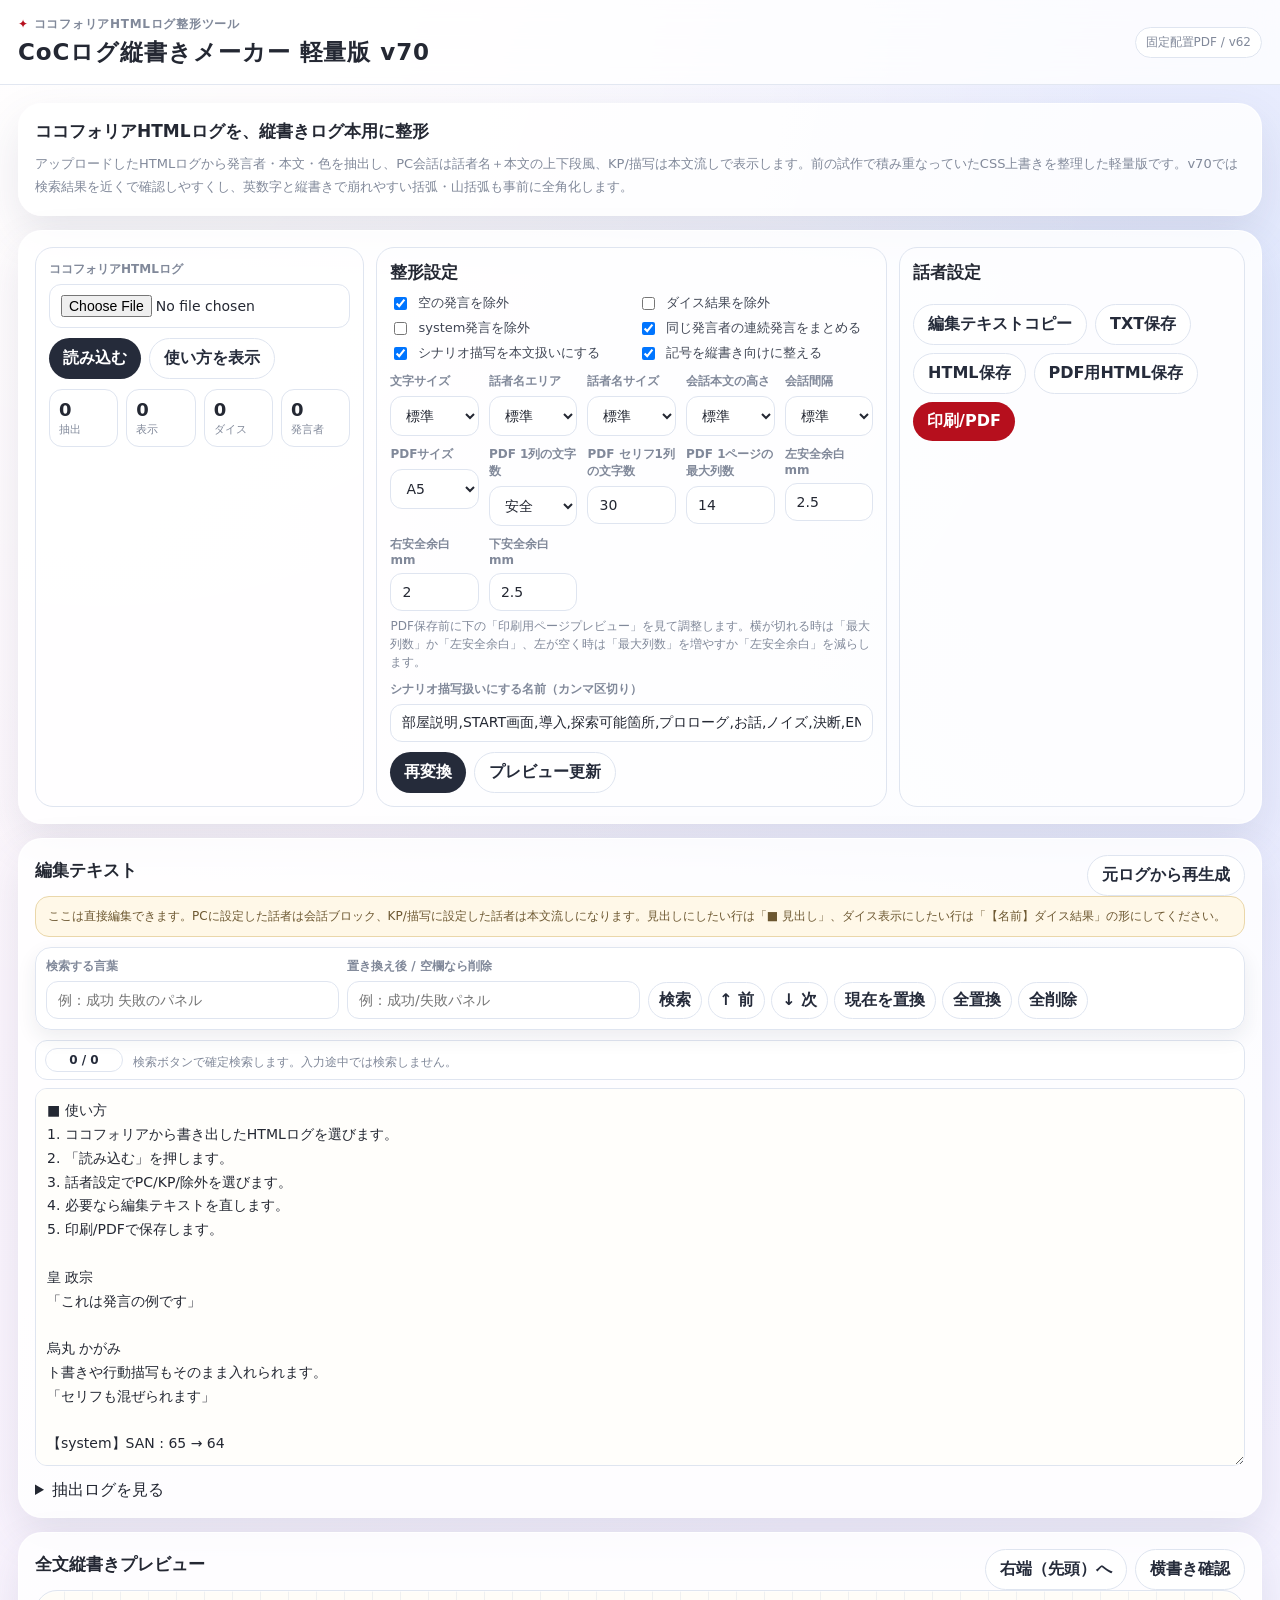
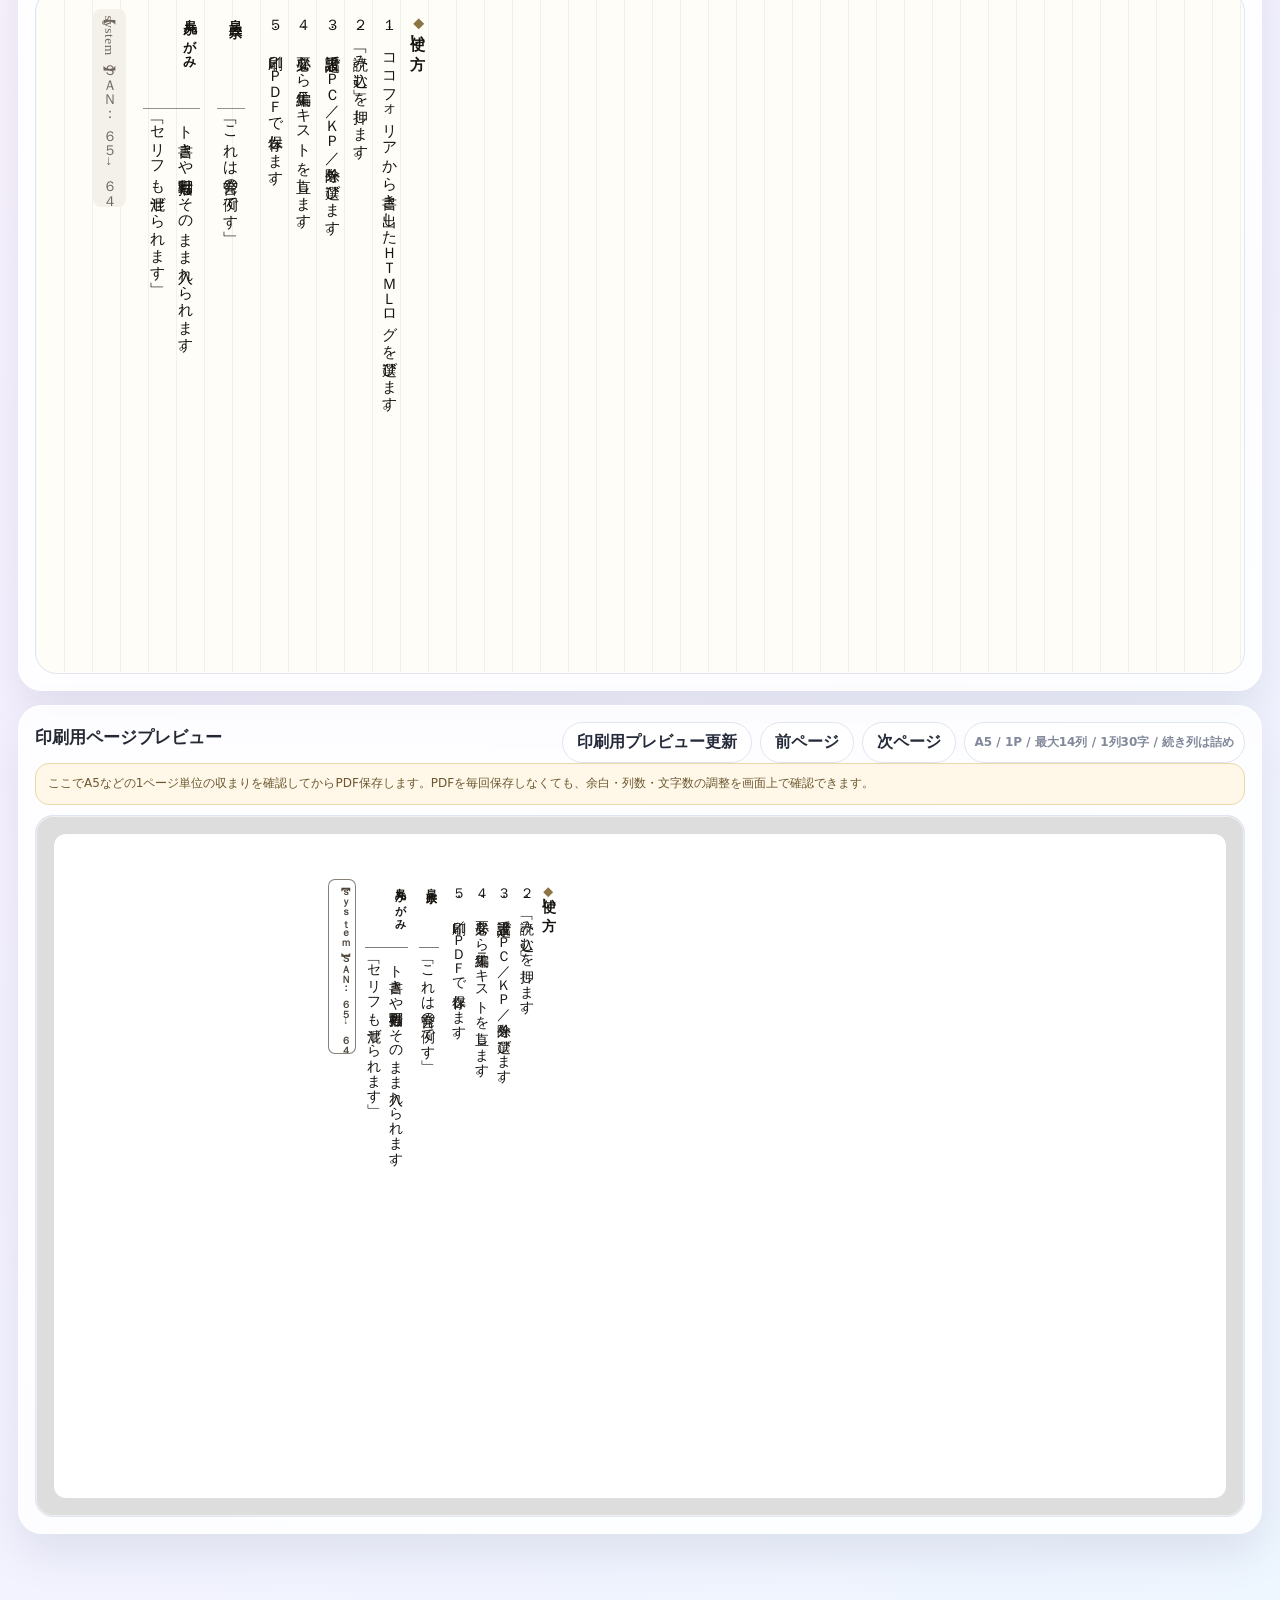
<file: legacy/ccfolia_vertical_log_maker_light_v70_no_text_omission_checked.html>
<!DOCTYPE html>
<html lang="ja">
<head>
<meta charset="UTF-8" />
<meta name="viewport" content="width=device-width, initial-scale=1.0" />
<title>CoCログ縦書きメーカー 軽量版 v70 検索改善・半角記号版</title>
<style>
:root{
  --bg1:#fff8fb;
  --bg2:#f6f1ff;
  --bg3:#eef6ff;
  --card:rgba(255,255,255,.84);
  --paper:#fffdf8;
  --ink:#242833;
  --muted:#81899a;
  --line:#dfe5f0;
  --accent:#b60f1d;
  --shadow:0 18px 44px rgba(75,82,115,.13);
  --preview-font:15px;
  --speaker-height:7.2em;
  --speaker-font:.86em;
  --body-height:30em;
  --turn-gap:1.1em;
}
*{box-sizing:border-box}
html,body{margin:0;min-height:100%}
body{
  color:var(--ink);
  font-family:"Hiragino Sans","Yu Gothic",system-ui,sans-serif;
  background:
    radial-gradient(circle at 8% 0%, rgba(255,255,255,.95), transparent 30%),
    radial-gradient(circle at 100% 12%, rgba(207,225,255,.58), transparent 34%),
    linear-gradient(135deg,var(--bg1),var(--bg2) 52%,var(--bg3));
}
header{
  position:sticky;top:0;z-index:10;
  background:rgba(255,255,255,.78);
  backdrop-filter:blur(16px);
  border-bottom:1px solid rgba(223,229,240,.9);
}
.header-inner{max-width:1280px;margin:0 auto;padding:16px 18px;display:flex;justify-content:space-between;align-items:center;gap:14px}
.kicker{color:var(--muted);font-size:12px;font-weight:900;letter-spacing:.06em}.kicker::before{content:"✦ ";color:var(--accent)}
h1{margin:4px 0 0;font-size:23px;letter-spacing:.04em}.badge{border:1px solid var(--line);background:#fff;border-radius:999px;padding:6px 10px;color:var(--muted);font-size:12px;white-space:nowrap}
main{max-width:1280px;margin:0 auto;padding:18px 18px 64px}.panel{background:var(--card);border:1px solid rgba(255,255,255,.94);box-shadow:var(--shadow);border-radius:24px;padding:16px;margin-bottom:14px}.lead{margin:0;color:var(--muted);font-size:13px;line-height:1.75}h2{font-size:17px;margin:0 0 10px}.grid{display:grid;grid-template-columns:1fr 1.55fr 1.05fr;gap:12px}.box{border:1px solid var(--line);background:rgba(255,255,255,.62);border-radius:18px;padding:13px}label{display:block;margin:0 0 6px;color:var(--muted);font-size:12px;font-weight:800}input,select,textarea{width:100%;border:1px solid var(--line);background:#fff;color:var(--ink);border-radius:12px;padding:10px 11px;font:inherit;font-size:14px}textarea{min-height:300px;height:42vh;line-height:1.7;resize:vertical;background:#fffefb}.checks{display:grid;grid-template-columns:repeat(2,minmax(0,1fr));gap:6px 12px}.check{display:flex;align-items:center;gap:8px;margin:0;color:#414755;font-size:13px;font-weight:500}.check input{width:auto}.settings-row{display:grid;grid-template-columns:repeat(5,minmax(0,1fr));gap:10px;margin-top:10px}.buttons{display:flex;flex-wrap:wrap;gap:8px;margin-top:10px}button{min-height:38px;border:0;border-radius:999px;background:#252b3a;color:#fff;padding:9px 14px;font:inherit;font-weight:900;cursor:pointer}button.secondary{background:#fff;color:#252b3a;border:1px solid var(--line)}button.warn{background:var(--accent)}button.small{min-height:27px;padding:3px 8px;font-size:11px}.stats{display:grid;grid-template-columns:repeat(4,1fr);gap:8px;margin-top:10px}.stat{background:#fff;border:1px solid var(--line);border-radius:13px;padding:9px}.stat b{display:block;font-size:18px}.stat span{display:block;color:var(--muted);font-size:11px;margin-top:2px}.names{display:grid;gap:7px;max-height:330px;overflow:auto}.chip{display:grid;grid-template-columns:1fr auto;gap:8px;align-items:start;border:1px solid var(--line);background:#fff;border-radius:14px;padding:9px}.chip-title{display:flex;align-items:center;gap:7px;min-width:0}.dot{width:10px;height:10px;border-radius:999px;background:var(--c,#888);flex:0 0 auto}.chip b{font-size:13px;overflow:hidden;text-overflow:ellipsis;white-space:nowrap}.chip small{display:block;color:var(--muted);font-size:11px;margin:4px 0 6px}.role{display:inline-block;border:1px solid var(--line);border-radius:999px;padding:1px 7px;font-weight:900}.role.pc{background:#252b3a;color:#fff}.role.kp{background:#f6efe1;color:#5b4b32}.role.off{background:#f4f4f4;color:#999}.role-buttons{display:flex;gap:4px;flex-wrap:wrap;justify-content:flex-end}.notice{background:#fff8e8;border:1px solid #ead7aa;color:#6c5730;border-radius:14px;padding:10px 12px;font-size:12px;line-height:1.65;margin-bottom:10px}.toolbar{display:flex;justify-content:space-between;align-items:center;gap:10px}.toolbar .buttons{margin:0}.preview-shell{height:76vh;min-height:680px;overflow:auto;padding:18px;border:1px solid var(--line);border-radius:22px;background:linear-gradient(90deg, rgba(210,216,228,.35) 1px, transparent 1px) 0 0/28px 28px,var(--paper);box-shadow:inset 0 0 0 1px rgba(255,255,255,.6)}.page{min-width:max-content;width:max-content;height:100%;padding:0 24px;writing-mode:vertical-rl;text-orientation:mixed;font-family:"Yu Mincho","Hiragino Mincho ProN","YuMincho",serif;font-size:var(--preview-font);line-height:1.9;letter-spacing:.03em;color:#171410}.pc-group{display:inline-flex;flex-direction:row-reverse;align-items:flex-start;vertical-align:top;writing-mode:horizontal-tb;gap:var(--turn-gap);margin-left:1.15em;break-inside:avoid}.pc-turn{display:inline-flex;flex-direction:column;align-items:flex-end;justify-content:flex-start;flex:0 0 auto;min-width:max-content;break-inside:avoid}.pc-speaker{display:block;writing-mode:vertical-rl;text-orientation:mixed;font-weight:900;font-size:var(--speaker-font);line-height:1.55;letter-spacing:.08em;min-height:var(--speaker-height);min-width:1.65em;width:max-content;margin:0 0 .42em;padding:0;text-align:start}.pc-body{display:block;writing-mode:vertical-rl;text-orientation:mixed;white-space:pre-wrap;line-height:1.9;min-width:1.85em;width:max-content;height:var(--body-height);max-height:var(--body-height);padding:.42em 0 0;border-top:1.6px solid rgba(35,31,27,.48);overflow-wrap:anywhere;word-break:normal}.narration{display:inline-block;vertical-align:top;writing-mode:vertical-rl;text-orientation:mixed;margin-left:1.05em;line-height:1.9;white-space:pre-wrap;break-inside:avoid}.narration strong{font-weight:900}.narration .mark{color:#8d7444;font-size:.72em;font-weight:900}.dice{display:inline-flex;vertical-align:top;writing-mode:vertical-rl;text-orientation:mixed;align-items:flex-start;justify-content:flex-start;margin-left:1.1em;padding:.45em .28em;border-radius:8px;background:#f4f0ea;color:#6f675d;font-size:.9em;white-space:pre-wrap;break-inside:avoid}.dice-name{font-weight:900;color:#4f463c;margin-bottom:.25em}.horizontal{writing-mode:horizontal-tb!important;min-width:auto;width:auto;height:auto}.horizontal .pc-group,.horizontal .pc-turn,.horizontal .pc-speaker,.horizontal .pc-body,.horizontal .narration,.horizontal .dice{display:block!important;writing-mode:horizontal-tb!important;min-width:0!important;width:auto!important;height:auto!important;max-height:none!important}.horizontal .pc-group{margin:0 0 1em!important}.horizontal .pc-turn{margin:0 0 1.1em!important}.horizontal .pc-speaker{min-height:0!important;border-bottom:1px solid #e1d7c9;margin:0 0 .3em!important;padding:0 0 .25em!important}.horizontal .pc-body{border-top:0!important;border-left:3px solid #ddd;padding:.1em 0 .1em .8em!important}.horizontal .narration,.horizontal .dice{margin:0 0 1em!important}.raw{max-height:220px;overflow:auto;background:#fff;border:1px solid var(--line);border-radius:12px;padding:10px;font-size:12px}.raw-item{border-bottom:1px solid #eee6d8;padding:8px 0}.raw-meta{display:flex;gap:6px;flex-wrap:wrap;color:var(--muted);margin-bottom:4px}.raw-body{white-space:pre-wrap;line-height:1.6}@media(max-width:980px){.grid{grid-template-columns:1fr}.settings-row,.checks{grid-template-columns:1fr 1fr}.preview-shell{min-height:610px}}@media(max-width:640px){main{padding:12px}.header-inner{display:block}h1{font-size:20px}.badge{display:inline-block;margin-top:8px}.settings-row,.checks,.stats{grid-template-columns:1fr}.buttons button{width:100%}}

.find-panel{display:grid;grid-template-columns:1fr 1fr auto;gap:8px;align-items:end;margin:10px 0}.find-panel .find-buttons{display:flex;gap:6px;flex-wrap:wrap}.find-panel button{min-height:34px;padding:7px 10px}.find-note{color:var(--muted);font-size:12px;line-height:1.5;margin-top:4px}@media(max-width:760px){.find-panel{grid-template-columns:1fr}.find-panel .find-buttons button{width:100%}}
#measureHost{position:absolute!important;left:-100000px!important;top:0!important;display:block!important;visibility:hidden!important;background:#fff!important;pointer-events:none!important;z-index:-1!important}
#printHost .print-page,#measureHost .print-page{box-sizing:border-box;width:118mm;height:178mm;margin:0;padding:0;overflow:hidden;background:#fff;page-break-after:always;break-after:page}
#printHost .print-page:last-child,#measureHost .print-page:last-child{page-break-after:auto;break-after:auto}
#printHost .print-content,#measureHost .print-content{display:block;box-sizing:border-box;width:100%;height:100%;padding-left:3mm;writing-mode:vertical-rl;text-orientation:mixed;font-family:"Yu Mincho","Hiragino Mincho ProN","YuMincho",serif;font-size:10.2pt;line-height:1.78;letter-spacing:.025em;color:#171410;background:#fff;overflow:hidden}
#printHost .pc-group,#measureHost .pc-group{display:inline-flex;flex-direction:row-reverse;align-items:flex-start;vertical-align:top;writing-mode:horizontal-tb;gap:.75em;margin-left:.85em;break-inside:avoid;page-break-inside:avoid}
#printHost .pc-turn,#measureHost .pc-turn{display:inline-flex;flex-direction:column;align-items:flex-end;justify-content:flex-start;flex:0 0 auto;min-width:max-content;margin:0;padding:0;break-inside:avoid;page-break-inside:avoid}
#printHost .pc-speaker,#measureHost .pc-speaker{display:block;writing-mode:vertical-rl;text-orientation:mixed;font-weight:900;font-size:.8em;line-height:1.5;letter-spacing:.07em;min-height:6.2em;min-width:1.6em;width:max-content;margin:0 0 .32em;padding:0;text-align:start;box-sizing:border-box}
#printHost .pc-body,#measureHost .pc-body{display:block;writing-mode:vertical-rl;text-orientation:mixed;white-space:pre-wrap;line-height:1.78;min-width:1.75em;width:max-content;height:var(--pdf-body-height,34em);max-height:var(--pdf-body-height,34em);margin:0;padding:.32em 0 0;box-sizing:border-box;border-top:1.35px solid rgba(35,31,27,.52);overflow-wrap:anywhere;word-break:normal;overflow:visible}
#printHost .narration,#measureHost .narration{display:inline-block;vertical-align:top;writing-mode:vertical-rl;text-orientation:mixed;margin-left:.85em;line-height:1.78;white-space:pre-wrap;break-inside:avoid;page-break-inside:avoid}
#printHost .narration strong,#measureHost .narration strong{font-weight:900}
#printHost .narration .mark,#measureHost .narration .mark{color:#8d7444;font-size:.72em;font-weight:900}
#printHost .dice,#measureHost .dice{display:inline-block;vertical-align:top;writing-mode:vertical-rl;text-orientation:mixed;margin-left:.85em;padding:.45em .35em;border-radius:8px;background:#fff;color:#4f463c;border:1.2px solid rgba(95,86,74,.7);font-size:.86em;font-weight:700;line-height:1.62;white-space:pre-wrap;break-inside:avoid;page-break-inside:avoid;box-sizing:border-box;overflow:visible;overflow-wrap:anywhere;word-break:normal;-webkit-print-color-adjust:exact;print-color-adjust:exact}
#printHost .dice-name,#measureHost .dice-name{font-weight:900;color:#4f463c;margin-bottom:.25em}

#printHost{display:none}
@media print{
  @page{size:A5;margin:16mm 14mm}
  html,body{margin:0!important;padding:0!important;background:#fff!important;min-height:0!important}
  body > *:not(#printHost){display:none!important}
  #printHost{
    display:block!important;
    margin:0!important;
    padding:0!important;
    background:#fff!important;
    color:#171410!important;
  }
  #printHost .print-page{
    display:block!important;
    writing-mode:vertical-rl!important;
    text-orientation:mixed!important;
    font-family:"Yu Mincho","Hiragino Mincho ProN","YuMincho",serif!important;
    font-size:10.5pt!important;
    line-height:1.85!important;
    letter-spacing:.03em!important;
    color:#171410!important;
    background:#fff!important;
    height:240mm!important;
    width:max-content!important;
    min-width:max-content!important;
    overflow:visible!important;
    padding:0!important;
    margin:0!important;
  }
  #printHost .pc-group{
    display:inline-flex!important;
    flex-direction:row-reverse!important;
    align-items:flex-start!important;
    vertical-align:top!important;
    writing-mode:horizontal-tb!important;
    gap:1.05em!important;
    margin-left:1.1em!important;
    break-inside:avoid!important;
    page-break-inside:avoid!important;
  }
  #printHost .pc-turn{
    display:inline-flex!important;
    flex-direction:column!important;
    align-items:flex-end!important;
    flex:0 0 auto!important;
    min-width:max-content!important;
    break-inside:avoid!important;
    page-break-inside:avoid!important;
  }
  #printHost .pc-speaker{
    display:block!important;
    writing-mode:vertical-rl!important;
    text-orientation:mixed!important;
    font-weight:900!important;
    font-size:.82em!important;
    line-height:1.55!important;
    letter-spacing:.08em!important;
    min-height:7.2em!important;
    min-width:1.65em!important;
    width:max-content!important;
    margin:0 0 .38em!important;
    padding:0!important;
  }
  #printHost .pc-body{
    display:block!important;
    writing-mode:vertical-rl!important;
    text-orientation:mixed!important;
    white-space:pre-wrap!important;
    line-height:1.85!important;
    min-width:1.85em!important;
    width:max-content!important;
    height:30em!important;
    max-height:30em!important;
    padding:.38em 0 0!important;
    border-top:1.4px solid rgba(35,31,27,.48)!important;
    overflow-wrap:anywhere!important;
  }
  #printHost .narration{
    display:inline-block!important;
    vertical-align:top!important;
    writing-mode:vertical-rl!important;
    text-orientation:mixed!important;
    margin-left:1.05em!important;
    line-height:1.85!important;
    white-space:pre-wrap!important;
    break-inside:avoid!important;
    page-break-inside:avoid!important;
  }
  #printHost .dice{
    display:inline-flex!important;
    vertical-align:top!important;
    writing-mode:vertical-rl!important;
    text-orientation:mixed!important;
    margin-left:1.1em!important;
    padding:.42em .25em!important;
    border-radius:8px!important;
    background:#f4f0ea!important;
    color:#6f675d!important;
    font-size:.9em!important;
    white-space:pre-wrap!important;
    break-inside:avoid!important;
    page-break-inside:avoid!important;
  }
}


/* v5: PDF safety mode + PC dialogue rule preservation.
   Print pages are still generated manually, but each page keeps the same
   PC structure as the preview: speaker row / separator rule / body row. */
@media print{
  @page{size:A5;margin:14mm 12mm}
  html,body{margin:0!important;padding:0!important;background:#fff!important;width:auto!important;height:auto!important;min-height:0!important;overflow:visible!important}
  body > *:not(#printHost){display:none!important}
  #printHost{display:block!important;margin:0!important;padding:0!important;background:#fff!important;color:#171410!important;overflow:visible!important}
  #printHost .print-page{
    display:block!important;
    box-sizing:border-box!important;
    width:124mm!important;
    height:182mm!important;
    min-width:0!important;
    max-width:124mm!important;
    min-height:0!important;
    max-height:182mm!important;
    margin:0!important;
    padding:0!important;
    overflow:hidden!important;
    background:#fff!important;
    page-break-after:always!important;
    break-after:page!important;
  }
  #printHost .print-page:last-child{page-break-after:auto!important;break-after:auto!important}
  #printHost .print-content{
    display:block!important;
    width:100%!important;
    height:100%!important;
    writing-mode:vertical-rl!important;
    text-orientation:mixed!important;
    font-family:"Yu Mincho","Hiragino Mincho ProN","YuMincho",serif!important;
    font-size:10.5pt!important;
    line-height:1.85!important;
    letter-spacing:.03em!important;
    color:#171410!important;
    overflow:hidden!important;
  }
  #printHost .pc-group{
    display:inline-flex!important;
    flex-direction:row-reverse!important;
    align-items:flex-start!important;
    vertical-align:top!important;
    writing-mode:horizontal-tb!important;
    gap:.9em!important;
    margin-left:1em!important;
    break-inside:avoid!important;
    page-break-inside:avoid!important;
  }
  #printHost .pc-turn{
    display:inline-flex!important;
    flex-direction:column!important;
    align-items:flex-end!important;
    justify-content:flex-start!important;
    flex:0 0 auto!important;
    width:auto!important;
    min-width:max-content!important;
    margin:0!important;
    padding:0!important;
    break-inside:avoid!important;
    page-break-inside:avoid!important;
  }
  #printHost .pc-speaker{
    display:block!important;
    writing-mode:vertical-rl!important;
    text-orientation:mixed!important;
    font-weight:900!important;
    font-size:.82em!important;
    line-height:1.55!important;
    letter-spacing:.08em!important;
    min-height:7.2em!important;
    min-width:1.65em!important;
    width:max-content!important;
    margin:0 0 .38em 0!important;
    padding:0!important;
    text-align:start!important;
  }
  #printHost .pc-body{
    display:block!important;
    writing-mode:vertical-rl!important;
    text-orientation:mixed!important;
    white-space:pre-wrap!important;
    line-height:1.85!important;
    min-width:1.85em!important;
    width:max-content!important;
    height:26em!important;
    max-height:26em!important;
    margin:0!important;
    padding:.38em 0 0!important;
    box-sizing:border-box!important;
    border-top:1.45px solid rgba(35,31,27,.52)!important;
    overflow-wrap:anywhere!important;
    word-break:normal!important;
  }
  #printHost .narration{
    display:inline-block!important;
    vertical-align:top!important;
    writing-mode:vertical-rl!important;
    text-orientation:mixed!important;
    margin-left:1em!important;
    line-height:1.85!important;
    white-space:pre-wrap!important;
    break-inside:avoid!important;
    page-break-inside:avoid!important;
  }
  #printHost .narration strong{font-weight:900!important}
  #printHost .narration .mark{color:#8d7444!important;font-size:.72em!important;font-weight:900!important}
  #printHost .dice{
    display:inline-flex!important;
    vertical-align:top!important;
    writing-mode:vertical-rl!important;
    text-orientation:mixed!important;
    margin-left:1em!important;
    padding:.42em .25em!important;
    border-radius:8px!important;
    background:#f4f0ea!important;
    color:#6f675d!important;
    font-size:.9em!important;
    white-space:pre-wrap!important;
    break-inside:avoid!important;
    page-break-inside:avoid!important;
  }
  #printHost .dice-name{font-weight:900!important;color:#4f463c!important;margin-bottom:.25em!important}
}



/* v7: PDF callout border + fuller pages */
@media print{
  #printHost, #printHost *{
    -webkit-print-color-adjust:exact!important;
    print-color-adjust:exact!important;
  }
  #printHost .print-content{
    font-size:10.5pt!important;
    line-height:1.78!important;
  }
  #printHost .pc-group{
    gap:.78em!important;
    margin-left:.9em!important;
  }
  #printHost .pc-speaker{
    min-height:6.6em!important;
    margin-bottom:.34em!important;
  }
  #printHost .pc-body{
    height:38em!important;
    max-height:38em!important;
    border-top:1.55px solid rgba(35,31,27,.62)!important;
    padding-top:.36em!important;
  }
  #printHost .dice{
    display:inline-block!important;
    border:1px solid rgba(95,86,74,.55)!important;
    background:#fff!important;
    color:#4f463c!important;
    padding:.5em .35em!important;
    border-radius:8px!important;
    font-weight:700!important;
    line-height:1.7!important;
    box-decoration-break:clone!important;
    -webkit-box-decoration-break:clone!important;
  }
  #printHost .callout{
    border:1.2px solid rgba(95,86,74,.68)!important;
  }
  #printHost .narration{
    margin-left:.92em!important;
  }
}



/* v9: PDF header/footer-safe page, page number, find result navigator, callout overflow fix */
.find-panel.upgraded{grid-template-columns:1fr 1fr 2fr;align-items:end}.find-status-row{display:flex;align-items:center;gap:10px;margin:6px 0 8px}.find-counter{display:inline-flex;align-items:center;justify-content:center;min-width:68px;border:1px solid var(--line);border-radius:999px;background:#fff;padding:4px 10px;font-weight:900;color:#252b3a;font-size:12px}.find-results{display:flex;gap:6px;overflow-x:auto;padding:6px 0 2px;margin-bottom:8px}.find-result{display:flex;align-items:center;gap:6px;min-width:210px;max-width:310px;min-height:32px;border:1px solid var(--line);border-radius:12px;background:#fff;color:#252b3a;padding:6px 8px;text-align:left;font-size:12px;font-weight:600}.find-result b{flex:0 0 auto;color:var(--muted)}.find-result span{overflow:hidden;text-overflow:ellipsis;white-space:nowrap}.find-result mark{background:#fff2a8;border-radius:4px;padding:0 2px}.find-result.active{border-color:#252b3a;box-shadow:0 0 0 2px rgba(37,43,58,.12)}
@media(max-width:760px){.find-panel.upgraded{grid-template-columns:1fr}.find-status-row{align-items:flex-start;flex-direction:column}.find-results{display:grid;grid-template-columns:1fr}.find-result{max-width:none;width:100%}}

#printHost .print-page,#measureHost .print-page{width:148mm!important;height:210mm!important;padding:13mm 12mm 15mm 12mm!important;margin:0!important;position:relative!important;overflow:hidden!important;background:#fff!important;box-sizing:border-box!important;page-break-after:always!important;break-after:page!important;}
#printHost .print-content,#measureHost .print-content{width:100%!important;height:100%!important;padding:0 2mm 4mm 0!important;box-sizing:border-box!important;overflow:hidden!important;background:#fff!important;}
#printHost .page-mark,#measureHost .page-mark{position:absolute;left:0;right:0;bottom:5mm;text-align:center;font-family:"Yu Mincho","Hiragino Mincho ProN","YuMincho",serif;font-size:9pt;letter-spacing:.08em;color:#171410;writing-mode:horizontal-tb!important;}
#printHost .dice,#measureHost .dice{display:inline-block!important;max-height:156mm!important;min-width:1.8em!important;line-height:1.52!important;font-size:8.8pt!important;padding:.38em .32em!important;border:1.25px solid rgba(95,86,74,.75)!important;border-radius:7px!important;background:#fff!important;overflow:hidden!important;box-sizing:border-box!important;}
#printHost .dice-text,#measureHost .dice-text{display:block!important;writing-mode:vertical-rl!important;text-orientation:mixed!important;white-space:pre-wrap!important;overflow-wrap:anywhere!important;word-break:normal!important;}
#printHost .after-callout,#measureHost .after-callout{margin-left:.95em!important;}
@media print{ @page{size:A5;margin:0!important} html,body{width:148mm!important;min-height:210mm!important;margin:0!important;padding:0!important;background:#fff!important} body > *:not(#printHost){display:none!important} #printHost{display:block!important;margin:0!important;padding:0!important;background:#fff!important;overflow:visible!important} #printHost .print-page{width:148mm!important;height:210mm!important;padding:13mm 12mm 15mm 12mm!important;margin:0!important;position:relative!important;overflow:hidden!important;page-break-after:always!important;break-after:page!important;box-shadow:none!important} #printHost .print-page:last-child{page-break-after:auto!important;break-after:auto!important} #printHost .print-content{width:100%!important;height:100%!important;padding:0 2mm 4mm 0!important;overflow:hidden!important} #printHost .page-mark{position:absolute!important;left:0!important;right:0!important;bottom:5mm!important;text-align:center!important;writing-mode:horizontal-tb!important;font-size:9pt!important} }



/* v10: manual search, print size selector, safer PDF margins */
.find-results{display:none!important}
.find-panel.upgraded{grid-template-columns:1fr 1fr 2fr!important}
#findCounter{min-width:78px}
.print-size-help{margin-top:6px;color:var(--muted);font-size:12px;line-height:1.5}
#printHost .print-page,#measureHost .print-page{padding:0!important}
#printHost .print-content,#measureHost .print-content{padding:0!important}
@media print{
  @page{margin:0!important}
}



/* v10 final PDF overrides */
#printHost .pc-body,#measureHost .pc-body{height:var(--pdf-body-height,34em)!important;max-height:var(--pdf-body-height,34em)!important;}
#printHost .dice,#measureHost .dice{max-height:var(--pdf-dice-max,170mm)!important;overflow:hidden!important;}
#printHost .narration,#measureHost .narration{margin-left:.78em!important;}
#printHost .pc-group,#measureHost .pc-group{margin-left:.78em!important;gap:.68em!important;}


/* v13: ダイス枠の直後に本文が詰まって見えないように余白を強める */
.after-callout{margin-left:2.6em!important;vertical-align:top!important;}

/* v40: PDF前プレビュー */
.print-preview-panel{position:relative}
.print-preview-status{display:inline-flex;align-items:center;padding:8px 10px;border:1px solid var(--line);border-radius:999px;background:#fff;color:var(--muted);font-size:12px;font-weight:800}
.print-preview-wrap{height:78vh;min-height:640px;border:1px solid var(--line);border-radius:18px;background:#ddd;overflow:auto;padding:18px;box-shadow:inset 0 0 0 1px rgba(255,255,255,.6)}
#printPreviewFrame{display:block;width:100%;height:100%;border:0;background:#ddd;border-radius:12px}
@media(max-width:800px){.print-preview-wrap{height:70vh;min-height:520px;padding:10px}.print-preview-panel .buttons{gap:6px}}

.find-panel.upgraded{position:sticky;top:8px;z-index:20;background:rgba(255,255,255,.96);backdrop-filter:blur(6px);border:1px solid var(--line);border-radius:16px;padding:10px;box-shadow:0 8px 20px rgba(40,45,60,.08)}
.find-status-row{position:sticky;top:104px;z-index:19;background:rgba(255,255,255,.96);border:1px solid var(--line);border-radius:12px;padding:7px 9px;margin:8px 0;display:flex;gap:10px;align-items:center;flex-wrap:wrap}
.find-results{position:sticky;top:150px;z-index:18;max-height:120px;overflow:auto;background:#fff;border:1px solid var(--line);border-radius:12px;margin:8px 0 10px;padding:6px;box-shadow:0 8px 18px rgba(40,45,60,.06)}
.find-results:empty{display:none}
.find-hit{display:block;width:100%;text-align:left;border:1px solid #ece2d1;background:#fffaf2;color:#252b3a;border-radius:10px;padding:6px 8px;margin:4px 0;font-size:12px;line-height:1.45;min-height:auto;white-space:nowrap;overflow:hidden;text-overflow:ellipsis}
.find-hit.active{background:#252b3a;color:#fff;border-color:#252b3a}
.find-context{font-weight:800}
</style>
</head>
<body>
<header><div class="header-inner"><div><div class="kicker">ココフォリアHTMLログ整形ツール</div><h1>CoCログ縦書きメーカー 軽量版 v70</h1></div><span class="badge">固定配置PDF / v62</span></div></header>
<main>
<section class="panel intro"><h2>ココフォリアHTMLログを、縦書きログ本用に整形</h2><p class="lead">アップロードしたHTMLログから発言者・本文・色を抽出し、PC会話は話者名＋本文の上下段風、KP/描写は本文流しで表示します。前の試作で積み重なっていたCSS上書きを整理した軽量版です。v70では検索結果を近くで確認しやすくし、英数字と縦書きで崩れやすい括弧・山括弧も事前に全角化します。</p></section>
<section class="panel controls"><div class="grid"><div class="box"><label for="fileInput">ココフォリアHTMLログ</label><input id="fileInput" type="file" accept=".html,text/html"><div class="buttons"><button id="loadBtn">読み込む</button><button class="secondary" id="demoBtn">使い方を表示</button></div><div class="stats"><div class="stat"><b id="statTotal">0</b><span>抽出</span></div><div class="stat"><b id="statShown">0</b><span>表示</span></div><div class="stat"><b id="statDice">0</b><span>ダイス</span></div><div class="stat"><b id="statNames">0</b><span>発言者</span></div></div></div><div class="box"><h2>整形設定</h2><div class="checks"><label class="check"><input id="skipEmpty" type="checkbox" checked>空の発言を除外</label><label class="check"><input id="skipDice" type="checkbox">ダイス結果を除外</label><label class="check"><input id="skipSystem" type="checkbox">system発言を除外</label><label class="check"><input id="mergeSameSpeaker" type="checkbox" checked>同じ発言者の連続発言をまとめる</label><label class="check"><input id="scenarioAsNarration" type="checkbox" checked>シナリオ描写を本文扱いにする</label><label class="check"><input id="fullWidthPunctuation" type="checkbox" checked>記号を縦書き向けに整える</label></div><div class="settings-row"><div><label for="fontSize">文字サイズ</label><select id="fontSize"><option value="13px">小さめ</option><option value="15px" selected>標準</option><option value="17px">大きめ</option></select></div><div><label for="speakerHeight">話者名エリア</label><select id="speakerHeight"><option value="5.2em">短め</option><option value="7.2em" selected>標準</option><option value="9em">長め</option><option value="11em">かなり長め</option></select></div><div><label for="speakerFont">話者名サイズ</label><select id="speakerFont"><option value=".78em">小さめ</option><option value=".86em" selected>標準</option><option value=".94em">大きめ</option></select></div><div><label for="bodyHeight">会話本文の高さ</label><select id="bodyHeight"><option value="22em">短め</option><option value="30em" selected>標準</option><option value="38em">長め</option><option value="auto">制限なし</option></select></div><div><label for="turnGap">会話間隔</label><select id="turnGap"><option value=".5em">詰める</option><option value="1.1em" selected>標準</option><option value="1.7em">広め</option></select></div><div><label for="pdfSize">PDFサイズ</label><select id="pdfSize"><option value="A5" selected>A5</option><option value="B5">B5</option><option value="B6">B6</option><option value="BUNKO">文庫本</option><option value="A6">A6</option></select></div><div><label for="pdfLines">PDF 1列の文字数</label><select id="pdfLines"><option value="tight">詰める</option><option value="normal">標準</option><option value="safe" selected>安全</option><option value="safer">かなり安全</option></select></div><div><label for="pdfPcChars">PDF セリフ1列の文字数</label><input id="pdfPcChars" type="number" min="10" max="48" value="30" style="width:100%;border:1px solid var(--line);border-radius:12px;background:#fff;color:var(--ink);padding:10px 11px;font:inherit;font-size:14px;"></div><div><label for="pdfMaxCols">PDF 1ページの最大列数</label><input id="pdfMaxCols" type="number" min="3" max="30" value="14" style="width:100%;border:1px solid var(--line);border-radius:12px;background:#fff;color:var(--ink);padding:10px 11px;font:inherit;font-size:14px;"></div><div><label for="pdfSafeLeft">左安全余白 mm</label><input id="pdfSafeLeft" type="number" min="0" max="12" step="0.5" value="2.5" style="width:100%;border:1px solid var(--line);border-radius:12px;background:#fff;color:var(--ink);padding:10px 11px;font:inherit;font-size:14px;"></div><div><label for="pdfSafeRight">右安全余白 mm</label><input id="pdfSafeRight" type="number" min="0" max="12" step="0.5" value="2" style="width:100%;border:1px solid var(--line);border-radius:12px;background:#fff;color:var(--ink);padding:10px 11px;font:inherit;font-size:14px;"></div><div><label for="pdfSafeBottom">下安全余白 mm</label><input id="pdfSafeBottom" type="number" min="0" max="16" step="0.5" value="2.5" style="width:100%;border:1px solid var(--line);border-radius:12px;background:#fff;color:var(--ink);padding:10px 11px;font:inherit;font-size:14px;"></div></div><div class="print-size-help">PDF保存前に下の「印刷用ページプレビュー」を見て調整します。横が切れる時は「最大列数」か「左安全余白」、左が空く時は「最大列数」を増やすか「左安全余白」を減らします。</div><div style="margin-top:10px"><label for="scenarioNames">シナリオ描写扱いにする名前（カンマ区切り）</label><input id="scenarioNames" type="text" value="部屋説明,START画面,導入,探索可能箇所,プロローグ,お話,ノイズ,決断,ENDA,ニュース,SNS,まとめ,アニメ,手を伸ばす,▼"></div><div class="buttons"><button id="rerenderBtn">再変換</button><button class="secondary" id="previewBtn">プレビュー更新</button></div></div><div class="box"><h2>話者設定</h2><div id="nameList" class="names"></div><div class="buttons"><button class="secondary" id="copyBtn">編集テキストコピー</button><button class="secondary" id="txtBtn">TXT保存</button><button class="secondary" id="htmlBtn">HTML保存</button><button class="secondary" id="printHtmlBtn">PDF用HTML保存</button><button class="warn" id="printBtn">印刷/PDF</button></div></div></div></section>
<section class="panel editor"><div class="toolbar"><h2>編集テキスト</h2><div class="buttons"><button class="secondary" id="fromLogBtn">元ログから再生成</button></div></div><div class="notice">ここは直接編集できます。PCに設定した話者は会話ブロック、KP/描写に設定した話者は本文流しになります。見出しにしたい行は「■ 見出し」、ダイス表示にしたい行は「【名前】ダイス結果」の形にしてください。</div><div class="find-panel upgraded"><div><label for="findText">検索する言葉</label><input id="findText" type="text" placeholder="例：成功 失敗のパネル"></div><div><label for="replaceText">置き換え後 / 空欄なら削除</label><input id="replaceText" type="text" placeholder="例：成功/失敗パネル"></div><div class="find-buttons"><button class="secondary" id="findBtn" type="button">検索</button><button class="secondary" id="prevHitBtn" type="button">↑ 前</button><button class="secondary" id="nextHitBtn" type="button">↓ 次</button><button class="secondary" id="replaceOneBtn" type="button">現在を置換</button><button class="secondary" id="replaceAllBtn" type="button">全置換</button><button class="secondary" id="deleteAllBtn" type="button">全削除</button></div></div><div class="find-status-row"><span id="findCounter" class="find-counter">0 / 0</span><span class="find-note" id="findNote">検索ボタンで確定検索します。入力途中では検索しません。</span></div><div id="findResults" class="find-results" aria-label="検索結果"></div><textarea id="textEditor" placeholder="HTMLログを読み込むとここに整形テキストが入ります。"></textarea><details style="margin-top:10px"><summary>抽出ログを見る</summary><div id="rawPreview" class="raw"></div></details></section>
<section class="panel"><div class="toolbar preview-toolbar"><h2>全文縦書きプレビュー</h2><div class="buttons"><button class="secondary" id="startBtn">右端（先頭）へ</button><button class="secondary" id="directionBtn">横書き確認</button></div></div><div class="preview-shell" id="previewShell"><div id="verticalPage" class="page"></div></div></section>
<section class="panel print-preview-panel"><div class="toolbar preview-toolbar"><h2>印刷用ページプレビュー</h2><div class="buttons"><button class="secondary" id="printPreviewBtn" type="button">印刷用プレビュー更新</button><button class="secondary" id="prevPrintPageBtn" type="button">前ページ</button><button class="secondary" id="nextPrintPageBtn" type="button">次ページ</button><span id="printPreviewStatus" class="print-preview-status">未生成</span></div></div><div class="notice">ここでA5などの1ページ単位の収まりを確認してからPDF保存します。PDFを毎回保存しなくても、余白・列数・文字数の調整を画面上で確認できます。</div><div class="print-preview-wrap"><iframe id="printPreviewFrame" title="印刷用ページプレビュー"></iframe></div></section>
</main>
<div id="printHost" aria-hidden="true"></div><div id="measureHost" aria-hidden="true"></div>
<script>
'use strict';
let entries=[];let excludedNames=new Set();let pcNames=new Set();let displayNames=new Map();let isHorizontal=false;let updateTimer=null;
const $=id=>document.getElementById(id);
const els={fileInput:$('fileInput'),nameList:$('nameList'),textEditor:$('textEditor'),verticalPage:$('verticalPage'),previewShell:$('previewShell'),rawPreview:$('rawPreview')};
function escapeHtml(v){return String(v??'').replaceAll('&','&amp;').replaceAll('<','&lt;').replaceAll('>','&gt;').replaceAll('"','&quot;').replaceAll("'",'&#039;')}
function cleanText(v){return String(v??'').replace(/\u00a0/g,' ').replace(/\r/g,'').replace(/[ \t]+\n/g,'\n').replace(/\n{3,}/g,'\n\n').trim()}
function htmlToText(html){const d=document.createElement('div');d.innerHTML=String(html).replace(/<br\s*\/?\s*>/gi,'\n').replace(/<\/p>/gi,'\n');return cleanText(d.textContent||'')}
function colorFromStyle(style){const m=String(style||'').match(/color\s*:\s*([^;]+)/i);return m?m[1].trim():'#888888'}
function isDiceText(text){const t=String(text||'').trim();if(!t)return false;const formula=/\b(CCB|CC|C)\s*[<＜=≦]/i.test(t)||/\b\d+\s*[dD]\s*\d+\b/.test(t)||/正気度ロール|SAN\s*(チェック|ck|値|減少|ロール)/i.test(t);if(!formula)return false;return /成功|失敗|スペシャル|クリティカル|ファンブル|決定的成功|致命的失敗/.test(t)||/[＞>]\s*\d+|[＜<]\s*\d+|=\s*\d+/.test(t)||/→|⇒/.test(t)||formula}
function processBody(body){let t=toFullWidthAscii(cleanText(body));if($('fullWidthPunctuation').checked){t=t.replace(/\.{3,}/g,'……').replace(/…{3,}/g,'……').replace(/!/g,'！').replace(/\?/g,'？').replace(/:/g,'：')}return t}
function parseCcfoliaHtml(html){const doc=new DOMParser().parseFromString(html,'text/html');const ps=[...doc.querySelectorAll('p')];return ps.map((p,i)=>{const spans=[...p.querySelectorAll(':scope > span')];const tab=cleanText(spans[0]?.textContent||'').replace(/^\[|\]$/g,'');const name=cleanText(spans[1]?.textContent||'');const bodySpan=spans[2]||p;const body=htmlToText(bodySpan.innerHTML);const color=colorFromStyle(p.getAttribute('style')||'');return {id:i,tab,name,body,color,isDice:isDiceText(body),isSystem:name.toLowerCase()==='system',isEmpty:body.trim().length===0}}).filter(e=>e.name||e.body)}
async function parseSelectedFile(){const file=els.fileInput.files?.[0];if(!file){alert('HTMLファイルを選んでください');return}const html=await file.text();entries=parseCcfoliaHtml(html);excludedNames=new Set();displayNames=new Map([...new Set(entries.map(e=>e.name).filter(Boolean))].map(n=>[n,n]));pcNames=new Set(entries.filter(e=>e.name&&!e.isSystem&&e.color.toLowerCase()!=='#888888').map(e=>e.name));renderNameList();renderAll(false)}
function scenarioKeys(){return $('scenarioNames').value.split(',').map(s=>s.trim()).filter(Boolean)}
function isScenarioEntry(e){if(e.isSystem)return false;if(!$('scenarioAsNarration').checked)return false;const low=String(e.color||'').toLowerCase();return low==='#888888'&&scenarioKeys().some(k=>e.name.startsWith(k)||e.name.includes(k))}
function filteredEntries(){let list=entries.filter(e=>{if($('skipEmpty').checked&&e.isEmpty)return false;if($('skipDice').checked&&e.isDice)return false;if($('skipSystem').checked&&e.isSystem)return false;if(excludedNames.has(e.name))return false;return true});if($('mergeSameSpeaker').checked)list=mergeEntries(list);return list}
function mergeEntries(list){const out=[];for(const e of list){const p=out[out.length-1];const same=p&&p.name===e.name&&p.isDice===e.isDice&&isScenarioEntry(p)===isScenarioEntry(e);if(same&&!e.isDice&&!e.isSystem){p.body=[p.body,e.body].filter(Boolean).join('\n')}else out.push({...e})}return out}
function entryToText(e){const body=processBody(e.body);if(isScenarioEntry(e))return `■ ${e.name}\n${body}`;if(e.isSystem||e.isDice)return `【${e.name||'system'}】${body}`;return `${e.name}\n${body}`}
function renderAll(keep=true){const list=filteredEntries();els.textEditor.value=normalizeStoryVerticalText(list.map(entryToText).join('\n\n')).trim();renderRaw(list);renderStats(list);updatePreview(keep)}
function renderStats(list){$('statTotal').textContent=entries.length;$('statShown').textContent=list.length;$('statDice').textContent=entries.filter(e=>e.isDice).length;$('statNames').textContent=new Set(entries.map(e=>e.name).filter(Boolean)).size}
function renderRaw(list){els.rawPreview.innerHTML=list.map(e=>`<div class="raw-item"><div class="raw-meta"><span class="dot" style="--c:${escapeHtml(e.color)}"></span><span>[${escapeHtml(e.tab)}]</span><b>${escapeHtml(e.name)}</b>${e.isDice?' <span>🎲 dice</span>':''}</div><div class="raw-body">${escapeHtml(e.body)}</div></div>`).join('')}
function renderNameList(){const counts=new Map();const colors=new Map();for(const e of entries){if(!e.name)continue;counts.set(e.name,(counts.get(e.name)||0)+1);if(!colors.has(e.name))colors.set(e.name,e.color)}els.nameList.innerHTML='';[...counts.keys()].sort((a,b)=>a.localeCompare(b,'ja')).forEach(name=>{const role=excludedNames.has(name)?'off':pcNames.has(name)?'pc':'kp';const label=role==='pc'?'PC':role==='kp'?'KP/描写':'除外';const chip=document.createElement('div');chip.className='chip';chip.innerHTML=`<div><div class="chip-title"><span class="dot" style="--c:${escapeHtml(colors.get(name)||'#888')}"></span><b title="${escapeHtml(name)}">${escapeHtml(name)}</b></div><small>${counts.get(name)}件 / <span class="role ${role}">${label}</span></small><input type="text" value="${escapeHtml(displayNames.get(name)||name)}" aria-label="表示名"></div><div class="role-buttons"><button class="secondary small" data-role="pc">PC</button><button class="secondary small" data-role="kp">KP</button><button class="secondary small" data-role="off">除外</button></div>`;chip.querySelector('input').addEventListener('input',ev=>{displayNames.set(name,ev.target.value||name);schedulePreview()});chip.querySelectorAll('button[data-role]').forEach(btn=>btn.addEventListener('click',()=>setRole(name,btn.dataset.role)));els.nameList.appendChild(chip)})}
function setRole(name,role){if(role==='pc'){pcNames.add(name);excludedNames.delete(name)}else if(role==='kp'){pcNames.delete(name);excludedNames.delete(name)}else{pcNames.delete(name);excludedNames.add(name)}renderNameList();renderAll(true)}
function parseEditableBlocks(text){return String(text||'').split(/\n{2,}/).map(b=>b.trim()).filter(Boolean).map(block=>{const lines=block.split('\n');const first=lines[0]||'';if(first.startsWith('■ '))return {type:'heading',title:normalizeStoryVerticalText(first.replace(/^■\s*/,'')),body:normalizeStoryVerticalText(lines.slice(1).join('\n').trim())};const callout=block.match(/^【([^】]+)】([\s\S]*)$/);if(callout)return {type:'callout',name:callout[1].trim(),body:normalizeStoryVerticalText(callout[2].trim())};return {type:'speech',name:first.trim(),body:normalizeStoryVerticalText(lines.slice(1).join('\n').trim())}})}
function isPcBlock(b){return b.type==='speech'&&pcNames.has(b.name)}
function isNarrationBlock(b){return b.type==='heading'||(b.type==='speech'&&!pcNames.has(b.name))}
function mergeEditableBlocks(blocks){
  if(!$('mergeSameSpeaker') || !$('mergeSameSpeaker').checked) return blocks;
  const out=[];
  for(const b of blocks){
    const p=out[out.length-1];
    const same=p && b && p.type===b.type && p.type==='speech' && p.name===b.name;
    if(same){
      p.body=[p.body,b.body].filter(Boolean).join('\n');
    }else{
      out.push({...b});
    }
  }
  return out;
}
function renderBlocks(blocks){const out=[];let i=0;while(i<blocks.length){const b=blocks[i];if(isPcBlock(b)){const group=[];while(i<blocks.length&&isPcBlock(blocks[i]))group.push(blocks[i++]);out.push(renderPcGroup(group));continue}if(isNarrationBlock(b)){const group=[];while(i<blocks.length&&isNarrationBlock(blocks[i]))group.push(blocks[i++]);out.push(renderNarration(group));continue}out.push(renderCallout(b));i++}return out.join('')}
function renderPcGroup(group){return `<section class="pc-group">${group.map(b=>`<div class="pc-turn"><span class="pc-speaker">${escapeHtml(displayNames.get(b.name)||b.name)}</span><span class="pc-body">${escapeHtml(b.body||'　')}</span></div>`).join('')}</section>`}
function renderCallout(b){
  if(b.type==='callout'){
    const label=`【${b.name||'system'}】`;
    const raw=cleanText(b.body||'');
    const lines=raw.split(/\n+/).map(x=>x.trim()).filter(Boolean);
    const first=lines.shift()||'';
    const rest=lines.join('\n');
    const diceHtml=`<section class="dice callout"><span class="dice-text">${escapeHtml(label + first)}</span></section>`;
    if(rest){
      return diceHtml + `<section class="narration after-callout">${escapeHtml(rest)}</section>`;
    }
    return diceHtml;
  }
  return `<section class="dice"><span class="dice-text">${escapeHtml(b.body||'')}</span></section>`
}
function renderNarration(group){const text=group.map(b=>{if(b.type==='heading'){const title=normalizeStoryVerticalText(cleanText(b.title));const body=normalizeStoryVerticalText(cleanText(b.body));return [title?`◆ ${title}`:'',body].filter(Boolean).join('\n')}return normalizeStoryVerticalText(cleanText(b.body))}).filter(Boolean).join('\n\n');return text?`<section class="narration">${escapeHtml(text).replace(/^◆ ([^\n]+)/,'<span class="mark">◆</span> <strong>$1</strong>')}</section>`:''}
function applySettings(){const root=els.verticalPage;root.style.setProperty('--preview-font',$('fontSize').value);root.style.setProperty('--speaker-height',$('speakerHeight').value);root.style.setProperty('--speaker-font',$('speakerFont').value);const h=$('bodyHeight').value;root.style.setProperty('--body-height',h==='auto'?'auto':h);root.style.setProperty('--turn-gap',$('turnGap').value);root.classList.toggle('horizontal',isHorizontal)}
function updatePreview(keep=true){const shell=els.previewShell;const nearStart=shell.scrollLeft>shell.scrollWidth-shell.clientWidth-120;const blocks=mergeEditableBlocks(parseEditableBlocks(els.textEditor.value));els.verticalPage.innerHTML=renderBlocks(blocks);applySettings();if(!keep||nearStart)requestAnimationFrame(scrollStart)}
function schedulePreview(){clearTimeout(updateTimer);updateTimer=setTimeout(()=>updatePreview(true),180)}
function scrollStart(){els.previewShell.scrollTop=0;els.previewShell.scrollLeft=els.previewShell.scrollWidth;requestAnimationFrame(()=>{els.previewShell.scrollLeft=els.previewShell.scrollWidth})}
function showDemo(){entries=[];excludedNames=new Set();pcNames=new Set(['皇 政宗','烏丸 かがみ']);displayNames=new Map([['皇 政宗','皇 政宗'],['烏丸 かがみ','烏丸 かがみ'],['KP','KP']]);els.textEditor.value=`■ 使い方\n1. ココフォリアから書き出したHTMLログを選びます。\n2. 「読み込む」を押します。\n3. 話者設定でPC/KP/除外を選びます。\n4. 必要なら編集テキストを直します。\n5. 印刷/PDFで保存します。\n\n皇 政宗\n「これは発言の例です」\n\n烏丸 かがみ\nト書きや行動描写もそのまま入れられます。\n「セリフも混ぜられます」\n\n【system】SAN : 65 → 64`;renderNameList();renderStats([]);renderRaw([]);updatePreview(false)}
function downloadBlob(content,filename,type){const blob=new Blob([content],{type});const url=URL.createObjectURL(blob);const a=document.createElement('a');a.href=url;a.download=filename;a.click();URL.revokeObjectURL(url)}
async function copyEditor(){await navigator.clipboard.writeText(els.textEditor.value);alert('コピーしました')}
function downloadText(){downloadBlob(els.textEditor.value,'ccfolia_vertical_edit.txt','text/plain;charset=utf-8')}
function downloadHtml(){const css=[...document.querySelectorAll('style')].map(s=>s.textContent).join('\n');const html=`<!DOCTYPE html><html lang="ja"><head><meta charset="UTF-8"><title>縦書きログ</title><style>${css}\nbody{background:#fff}.page{height:240mm}</style></head><body><main><section class="preview-shell"><div class="page">${els.verticalPage.innerHTML}</div></section></main></body></html>`;downloadBlob(html,'ccfolia_vertical_book.html','text/html;charset=utf-8')}



function getPdfSpec(){
  const key=($('pdfSize')&&$('pdfSize').value)||'A5';
  const map={
    A5:{key:'A5',name:'A5',w:148,h:210,pt:10.2,line:1.72,pad:{t:12,r:12,b:18,l:12},speakerEm:6.2,dicePt:8.6},
    B5:{key:'B5',name:'B5',w:182,h:257,pt:10.8,line:1.76,pad:{t:14,r:14,b:20,l:14},speakerEm:6.4,dicePt:9.0},
    B6:{key:'B6',name:'B6',w:128,h:182,pt:9.4,line:1.66,pad:{t:11,r:10,b:17,l:10},speakerEm:5.8,dicePt:8.0},
    BUNKO:{key:'BUNKO',name:'文庫本',w:105,h:148,pt:8.6,line:1.58,pad:{t:10,r:9,b:16,l:9},speakerEm:5.4,dicePt:7.5},
    A6:{key:'A6',name:'A6',w:105,h:148,pt:8.6,line:1.58,pad:{t:10,r:9,b:16,l:9},speakerEm:5.4,dicePt:7.5}
  };
  const spec=map[key]||map.A5;
  const lineMode=($('pdfLines')&&$('pdfLines').value)||'normal';
  // v35: v34で少しだけ横切れしたため、A5の初期列数を1列だけ減らし、左側に微小安全域を戻す。
  // 左余白が気になる場合は最大列数を+1、切れる場合は-1で調整する。
  const numVal=(id, fallback)=>{ const el=$(id); const n=parseFloat(el&&el.value); return Number.isFinite(n)?n:fallback; };
  const safeRight=numVal('pdfSafeRight',2.0);
  const safeLeft=numVal('pdfSafeLeft',2.5);
  const safeBottom=numVal('pdfSafeBottom',4.0);
  const contentW=spec.w-spec.pad.r-spec.pad.l-safeRight-safeLeft;
  const contentH=spec.h-spec.pad.t-spec.pad.b-safeBottom;
  const mmPerPt=.35278;
  const charMm=spec.pt*mmPerPt*1.02;
  const colMm=spec.pt*mmPerPt*spec.line*1.03;
  spec.contentW=Math.max(10,contentW);
  spec.contentH=Math.max(20,contentH);
  spec.safeRight=safeRight;
  spec.safeLeft=safeLeft;
  spec.safeBottom=safeBottom;
  let chars=Math.max(18, Math.floor(spec.contentH/charMm)-4);
  if(lineMode==='tight') chars += 8;
  if(lineMode==='safe') chars -= 2;
  if(lineMode==='safer') chars -= 6;
  spec.charsPerCol=Math.max(14, chars);
  const physicalCols=Math.max(3, Math.floor(spec.contentW/colMm)-1);
  spec.colsPerPage=physicalCols;
  const manualPc=parseInt(($('pdfPcChars')&&$('pdfPcChars').value)||'',10);
  spec.pcChars=Number.isFinite(manualPc) && manualPc>0 ? Math.min(48, Math.max(10, manualPc)) : 30;
  spec.diceChars=Math.max(10, Math.floor(spec.charsPerCol*.60));
  const defaultCaps={A5:14,B5:18,B6:11,BUNKO:8,A6:8};
  const manualCap=parseInt(($('pdfMaxCols')&&$('pdfMaxCols').value)||'',10);
  const wanted=Number.isFinite(manualCap)&&manualCap>0 ? manualCap : (defaultCaps[spec.key]||physicalCols);
  spec.pageColCap=Math.max(3, Math.min(physicalCols, wanted));
  return spec;
}
function cloneBlock(b){return JSON.parse(JSON.stringify(b));}
function normalizeVerticalText(text){
  return String(text||'')
    .replace(/\r/g,'')
    .replace(/[ \t]+\n/g,'\n')
    .replace(/\n{3,}/g,'\n\n')
    .trim();
}
function toFullWidthAscii(str){
  // 縦書きで横倒れしやすい半角ASCIIを、読み込み時点で全部全角へ寄せる。
  // 対象：英数字だけでなく < > ( ) / : . - なども含む。
  return String(str||'').replace(/[!-~]/g,function(ch){return String.fromCharCode(ch.charCodeAt(0)+0xFEE0);});
}
function toFullWidthDigits(str){
  return String(str||'').replace(/[0-9]/g,function(d){return String.fromCharCode(d.charCodeAt(0)+0xFEE0);});
}
function toVerticalSafeSymbols(str){
  return String(str||'')
    .replace(/</g,'＜').replace(/>/g,'＞')
    .replace(/\(/g,'（').replace(/\)/g,'）')
    .replace(/\[/g,'［').replace(/\]/g,'］')
    .replace(/\{/g,'｛').replace(/\}/g,'｝');
}
function normalizeStoryVerticalText(text){
  // 英数字は事前に全角化する。表示側は text-orientation:mixed にして、
  // 全角英数字は縦、括弧や＜＞などの記号は縦書き用グリフで自然に出す。
  return toVerticalSafeSymbols(toFullWidthAscii(normalizeVerticalText(text)));
}
function normalizeDiceVerticalText(text){
  return toVerticalSafeSymbols(toFullWidthAscii(String(text||'')))
    .replace(/=/g,'＝')
    .replace(/\+/g,'＋').replace(/\-/g,'－')
    .replace(/\*/g,'＊');
}
function splitByVerticalCapacity(text,maxChars){
  const chunks=[];
  let rest=normalizeVerticalText(text);
  if(!rest) return [''];
  while(rest.length>maxChars){
    let cut=rest.lastIndexOf('\n\n',maxChars);
    if(cut<Math.floor(maxChars*.55)) cut=rest.lastIndexOf('\n',maxChars);
    if(cut<Math.floor(maxChars*.55)) cut=rest.lastIndexOf('。',maxChars);
    if(cut<Math.floor(maxChars*.55)) cut=rest.lastIndexOf('」',maxChars);
    if(cut<Math.floor(maxChars*.55)) cut=rest.lastIndexOf('、',maxChars);
    if(cut<Math.floor(maxChars*.55)) cut=maxChars-1;
    chunks.push(rest.slice(0,cut+1).trim());
    rest=rest.slice(cut+1).trim();
  }
  if(rest) chunks.push(rest);
  return chunks;
}
function printUnitWeight(u){
  if(u.type==='pcRun') return Math.max(1.8,(u.bodies?.length||1)*1.65+.65);
  if(u.type==='pc') return 1.48;
  if(u.type==='dice') return 1.55;
  if(u.type==='spacer') return 1.15;
  return 1;
}
function pushNarrationUnits(units,text,spec,opts={}){
  const clean=normalizeStoryVerticalText(text);
  if(!clean) return;
  const chunks=splitByVerticalCapacity(clean,spec.charsPerCol);
  // 同じ文章が折り返された続きの列は、別ブロックより少し近づける。
  chunks.forEach((chunk,i)=>units.push({type:'narration',text:chunk,heading:opts.heading&&i===0,continued:i>0}));
}
function pushPcUnits(units,b,spec){
  const name=displayNames.get(b.name)||b.name||'';
  const chunks=splitByVerticalCapacity(normalizeStoryVerticalText(b.body||'　'),spec.pcChars).filter(Boolean);
  // v26: 1つの会話グループが横に伸びすぎると端切れするため、ページ上限よりかなり少なめで分割。
  const maxCols=Math.max(1, Math.floor(spec.pageColCap || spec.colsPerPage));
  for(let i=0;i<chunks.length;i+=maxCols){
    const bodies=chunks.slice(i,i+maxCols);
    // ページをまたいだ続きでも、読みにくくなるので話者名を再表示する。
    units.push({type:'pcRun',name,bodies,continued:i>0});
  }
}
function isRollLikeText(text){
  return /(?:CCB|CBB|1D\d+|D100|SAN|正気度|目星|聞き耳|幸運|DEX|POW|APP|<=|＞|→)/i.test(String(text||''));
}
function splitFrameText(text,maxChars){
  const chunks=[];
  let rest=String(text||'').replace(/\s*\n+\s*/g,' ').replace(/\s{2,}/g,' ').trim();
  if(!rest) return [];
  const limit=Math.max(14,maxChars||28);
  while(rest.length>limit){
    let cut=-1;
    const min=Math.floor(limit*.45);
    const candidates=[') ＞','） ＞',' ＞',' →','】 ','》 ','。','、',' '];
    for(const mark of candidates){
      const idx=rest.lastIndexOf(mark,limit);
      if(idx>=min){cut=idx+mark.length-1;break;}
    }
    if(cut<min) cut=limit-1;
    chunks.push(rest.slice(0,cut+1).trim());
    rest=rest.slice(cut+1).trim();
  }
  if(rest) chunks.push(rest);
  return chunks;
}
function splitRollFrameText(text,spec){
  const full=String(text||'').replace(/\s*\n+\s*/g,' ').replace(/\s{2,}/g,' ').trim();
  if(!full) return [];
  // ダイス結果は「式」「(1D100...)」「成功/失敗」を別枠に分けると読みにくいので、
  // A5でも収まる長さまでは必ず1本の枠に入れる。
  const keepLimit=Math.max(92, Math.floor((spec.charsPerCol||60)*1.55));
  if(full.length<=keepLimit) return [full];
  // かなり長い特殊ダイスだけ分割する。ただし「＞ 成功/失敗」直前では切らない。
  const protectedText=full.replace(/＞\s*(成功|失敗|スペシャル|クリティカル|ファンブル|決定的成功|致命的失敗)/g,'＞\u00a0$1');
  return splitFrameText(protectedText,keepLimit).map(x=>x.replace(/\u00a0/g,' '));
}
function pushCalloutUnits(units,b,spec){
  const label=`【${b.name||'system'}】`;
  const raw=normalizeVerticalText(b.body||'');
  const source=(label + (raw?(' '+raw):'')).replace(/\s*\n+\s*/g,' ').replace(/\s{2,}/g,' ').trim();
  const roll=isRollLikeText(source);
  const full=roll ? normalizeDiceVerticalText(source) : source;
  // ダイス結果は基本的に1本。パネル文・長文calloutだけ分割。
  const chunks=roll ? splitRollFrameText(full,spec) : splitFrameText(full, Math.max(22, spec.diceChars||22));
  chunks.forEach((chunk,i)=>units.push({type:'dice',text:chunk,continued:i>0,roll}));
}
function blocksToPrintUnits(blocks,spec){
  const units=[];
  for(const b of blocks){
    if(b.type==='heading'){
      const title=normalizeStoryVerticalText(b.title);
      const body=normalizeStoryVerticalText(b.body);
      pushNarrationUnits(units,[title?`◆ ${title}`:'',body].filter(Boolean).join('\n'),spec,{heading:true});
    }else if(b.type==='callout'||b.type==='dice'){
      pushCalloutUnits(units,b,spec);
    }else if(b.type==='speech'&&pcNames.has(b.name)){
      pushPcUnits(units,b,spec);
    }else if(b.type==='speech'){
      pushNarrationUnits(units,b.body,spec);
    }
  }
  return units;
}
function unitColumnWidth(u){
  if(u.type==='pcRun') return Math.max(1, (u.bodies||[]).length);
  if(u.type==='pc') return 1;
  if(u.type==='dice') return 1.25;
  if(u.type==='spacer') return .65;
  return 1;
}
function pushPageIfNeeded(pages,cur){
  if(cur.length) pages.push(cur.slice());
}
function ensureMeasureCss(spec){
  let iframe=document.getElementById('measureFrame');
  if(!iframe){
    iframe=document.createElement('iframe');
    iframe.id='measureFrame';
    iframe.style.position='fixed';
    iframe.style.left='-100000px';
    iframe.style.top='0';
    iframe.style.width='1px';
    iframe.style.height='1px';
    iframe.style.border='0';
    iframe.setAttribute('aria-hidden','true');
    document.body.appendChild(iframe);
  }
  const doc=iframe.contentDocument||iframe.contentWindow.document;
  const css=printCss(spec).replace(/@page\{[^}]*\}/,'');
  doc.open();
  doc.write(`<!doctype html><html><head><meta charset="UTF-8"><style>${css} .print-page{page-break-after:auto!important;break-after:auto!important;}</style></head><body></body></html>`);
  doc.close();
}
function makeMeasurePage(units,spec){
  const iframe=document.getElementById('measureFrame');
  const doc=iframe.contentDocument||iframe.contentWindow.document;
  doc.body.innerHTML=`<section class="print-page"><div class="print-content">${units.map(renderPrintUnit).join('')}</div><div class="page-mark">-0P-</div></section>`;
  return doc.querySelector('.print-page');
}
function pageFitsUnits(units,spec){
  if(!units.length) return true;
  const pg=makeMeasurePage(units,spec);
  const pr=pg.getBoundingClientRect();
  const nodes=[...pg.querySelectorAll('.print-content > *')];
  const rects=nodes.map(n=>n.getBoundingClientRect()).filter(r=>r.width>0&&r.height>0);
  if(!rects.length) return true;
  let left=Infinity,right=-Infinity;
  for(const r of rects){left=Math.min(left,r.left);right=Math.max(right,r.right);}
  // 左端の切れを防ぐ。右側は縦書きの開始側なので接しても許容する。
  const safe=2;
  return left >= pr.left + safe;
}
function splitPcRunToFit(u,cur,pages,spec){
  const bodies=(u.bodies||[]).filter(Boolean);
  let idx=0;
  while(idx<bodies.length){
    let maxTake=bodies.length-idx;
    let chosen=null;
    for(let take=maxTake; take>=1; take--){
      const seg={...u,bodies:bodies.slice(idx,idx+take),continued:!!(u.continued||idx>0)};
      // ページをまたぐ続きでも話者名は再表示する。
      seg.name=u.name||seg.name||'';
      if(pageFitsUnits(cur.concat([seg]),spec)){chosen=seg;break;}
    }
    if(chosen){cur.push(chosen); idx+=chosen.bodies.length; continue;}
    if(cur.length){pages.push(cur.slice()); cur.length=0; continue;}
    // 1列でも入らない場合は、無限ループ回避のため1列だけ置く。
    const forced={...u,bodies:bodies.slice(idx,idx+1),continued:!!(u.continued||idx>0),name:u.name||''};
    cur.push(forced); idx+=1;
  }
}
function paginatePrintUnits(units,spec){
  // v42: 決め打ち列数ではなく、実際の印刷ページDOMに置いて「切れる直前」で改ページする。
  ensureMeasureCss(spec);
  const pages=[];
  let cur=[];
  for(const u of units){
    if(u.type==='spacer' && !cur.length) continue;
    if(u.type==='pcRun'){
      splitPcRunToFit(u,cur,pages,spec);
      continue;
    }
    if(pageFitsUnits(cur.concat([u]),spec)){
      cur.push(u);
    }else{
      if(cur.length){pages.push(cur.slice());cur=[];}
      if(u.type==='spacer') continue;
      cur.push(u);
      // 単体でもはみ出す場合はそのまま置く。次の要素は次ページで再判定する。
    }
  }
  if(cur.length) pages.push(cur.slice());
  const host=document.getElementById('measureHost');
  if(host) host.innerHTML='';
  return pages.length?pages:[[]];
}
function paginateBlocksByEstimate(blocks){
  const spec=getPdfSpec();
  return paginatePrintUnits(blocksToPrintUnits(blocks,spec),spec);
}
function renderPrintUnit(u){
  if(u.type==='spacer') return `<section class="print-spacer"></section>`;
  if(u.type==='pcRun'){
    const cont=u.continued?' continued':'';
    const bodies=(u.bodies||[]).map(body=>`<span class="print-pc-col"><span class="print-body-col">${escapeHtml(normalizeStoryVerticalText(body||'　'))}</span></span>`).join('');
    return `<section class="print-pc-run${cont}"><span class="print-speaker print-speaker-run">${escapeHtml(u.name||'　')}</span><span class="print-run-rule"></span><span class="print-bodies">${bodies}</span></section>`;
  }
  if(u.type==='pc'){
    const empty=u.name?'':' empty';
    const cont=u.continued?' continued':'';
    return `<section class="print-pc${cont}"><span class="print-speaker${empty}">${escapeHtml(u.name||'　')}</span><span class="print-body">${escapeHtml(normalizeStoryVerticalText(u.body))}</span></section>`;
  }
  if(u.type==='dice'){
    const cls=`print-dice${u.continued?' continued':''}${u.roll?' roll':''}`;
    return `<section class="${cls}"><span>${escapeHtml(u.roll?normalizeDiceVerticalText(u.text):normalizeStoryVerticalText(u.text))}</span></section>`;
  }
  const html=escapeHtml(u.text).replace(/^◆\s*([^\n]+)/,'<span class="print-mark">◆</span><strong>$1</strong>');
  const cls = `print-narration${u.heading?' heading':''}${u.continued?' continued':''}`;
  return `<section class="${cls}">${html}</section>`;
}
function printCss(spec){
  const p=spec.pad;
  return `
@page{size:${spec.w}mm ${spec.h}mm;margin:0;}
html,body{margin:0;padding:0;background:#fff;color:#171410;}
body{font-family:"Yu Mincho","Hiragino Mincho ProN","YuMincho",serif;}
.print-page{width:${spec.w}mm;height:${spec.h}mm;padding:${p.t}mm ${p.r}mm ${p.b}mm ${p.l}mm;margin:0;position:relative;overflow:hidden;background:#fff;box-sizing:border-box;page-break-after:always;break-after:page;}
.print-page:last-child{page-break-after:auto;break-after:auto;}
.print-content{width:100%;height:100%;display:flex;flex-direction:row-reverse;align-items:flex-start;justify-content:flex-start;gap:.52em;overflow:hidden;background:#fff;box-sizing:border-box;color:#171410;font-size:${spec.pt}pt;line-height:${spec.line};letter-spacing:.015em;padding-left:${spec.safeLeft}mm;padding-right:${spec.safeRight}mm;padding-bottom:${spec.safeBottom}mm;}
.print-narration{height:100%;writing-mode:vertical-rl;text-orientation:mixed;white-space:pre-wrap;line-height:${spec.line};font-size:${spec.pt}pt;box-sizing:border-box;flex:0 0 auto;overflow:hidden;}
.print-narration.continued{margin-right:-.72em;}
.print-narration strong{font-weight:900;}
.print-mark{color:#8d7444;font-size:.72em;font-weight:900;}
.print-spacer{height:100%;width:1.45em;flex:0 0 1.45em;}
.print-pc{height:100%;display:flex;flex-direction:column;align-items:flex-start;justify-content:flex-start;writing-mode:horizontal-tb;flex:0 0 auto;box-sizing:border-box;break-inside:avoid;page-break-inside:avoid;position:relative;}
.print-pc::after{content:"";position:absolute;left:0;right:0;top:${spec.speakerEm+.18}em;border-top:1.35px solid rgba(35,31,27,.55);}
.print-pc-run{height:100%;display:flex;flex-direction:column;align-items:stretch;justify-content:flex-start;writing-mode:horizontal-tb;flex:0 0 auto;box-sizing:border-box;break-inside:avoid;page-break-inside:avoid;margin-left:.18em;position:relative;width:max-content;max-width:100%;}
.print-pc-run.continued{margin-right:0;}
.print-speaker-run{align-self:flex-end;}
.print-run-rule{display:block;align-self:stretch;width:100%;height:0;border-top:1.35px solid rgba(35,31,27,.55);margin:.16em 0 .34em;box-sizing:border-box;}
.print-bodies{display:flex;flex-direction:row-reverse;align-items:flex-start;justify-content:flex-start;gap:0;writing-mode:horizontal-tb;width:max-content;}
.print-pc-col{height:100%;display:flex;flex-direction:column;align-items:stretch;justify-content:flex-start;writing-mode:horizontal-tb;flex:0 0 auto;box-sizing:border-box;margin:0;}
.print-body-col{display:block;writing-mode:vertical-rl;text-orientation:mixed;white-space:pre-wrap;line-height:1.62;font-size:${spec.pt}pt;width:1.75em;min-width:1.75em;height:calc(100% - ${spec.speakerEm+1.25}em);max-height:calc(100% - ${spec.speakerEm+1.25}em);margin:0;padding:.16em 0 0;box-sizing:border-box;border-top:0;overflow:hidden;overflow-wrap:anywhere;word-break:normal;}
.print-speaker{display:block;writing-mode:vertical-rl;text-orientation:mixed;font-weight:900;font-size:.82em;line-height:1.48;letter-spacing:.07em;min-height:${spec.speakerEm}em;min-width:1.75em;width:1.75em;margin:0;padding:0;text-align:start;box-sizing:border-box;}
.print-body{display:block;writing-mode:vertical-rl;text-orientation:mixed;white-space:pre-wrap;line-height:1.70;font-size:${spec.pt}pt;min-width:1.75em;width:1.75em;height:calc(100% - ${spec.speakerEm+.75}em);max-height:calc(100% - ${spec.speakerEm+.75}em);margin:0;padding:.54em 0 0;box-sizing:border-box;border-top:0;overflow:hidden;overflow-wrap:anywhere;word-break:normal;}

.print-speaker.empty{visibility:hidden!important;}
.print-pc.continued{margin-right:-.15em;}
.print-dice{height:auto;max-height:100%;writing-mode:vertical-rl;text-orientation:mixed;white-space:pre-wrap;font-size:${spec.dicePt}pt;line-height:1.48;font-weight:700;color:#4f463c;border:1.15px solid rgba(95,86,74,.74);border-radius:7px;background:#fff;padding:.42em .32em;box-sizing:border-box;flex:0 0 auto;overflow:visible;overflow-wrap:normal;word-break:keep-all;-webkit-print-color-adjust:exact;print-color-adjust:exact;}
.print-dice.continued{margin-right:-.45em;}
.print-dice.roll{font-size:${Math.max(6.7,spec.dicePt-.75)}pt;line-height:1.24;overflow-wrap:normal;word-break:keep-all;white-space:nowrap;max-height:none!important;overflow:visible!important;}
.page-mark{position:absolute;left:50%;bottom:5mm;transform:translateX(-50%);width:max-content;text-align:center;font-size:9pt;letter-spacing:.08em;color:#171410;writing-mode:horizontal-tb;}
`;
}
function buildPrintPagesHtml(pages){
  return pages.map((page,i)=>`<section class="print-page" data-page="${i+1}"><div class="print-content">${page.map(renderPrintUnit).join('')}</div><div class="page-mark">-${i+1}P-</div></section>`).join('');
}
function preparePrintHost(){
  updatePreview(true);
  const blocks=mergeEditableBlocks(parseEditableBlocks(els.textEditor.value));
  const spec=getPdfSpec();
  const pages=paginatePrintUnits(blocksToPrintUnits(blocks,spec),spec);
  const host=document.getElementById('printHost');
  host.innerHTML=buildPrintPagesHtml(pages);
  let style=document.getElementById('dynamicPrintPageStyle');
  if(!style){style=document.createElement('style');style.id='dynamicPrintPageStyle';document.head.appendChild(style);}
  style.textContent=`@media print{${printCss(spec)} body>*:not(#printHost){display:none!important;} #printHost{display:block!important;margin:0!important;padding:0!important;background:#fff!important;} }`;
  return {pages,spec};
}
function makePrintDocument(pages,spec,mode='print'){
  const screenCss = mode==='preview' ? `
html,body{background:#d9d9d9!important;}
body{padding:18px!important;box-sizing:border-box;}
.print-page{margin:0 auto 18px!important;box-shadow:0 6px 22px rgba(0,0,0,.18);page-break-after:auto!important;break-after:auto!important;}
` : '';
  return `<!DOCTYPE html><html lang="ja"><head><meta charset="UTF-8"><title></title><style>${printCss(spec)}${screenCss}</style></head><body>${buildPrintPagesHtml(pages)}</body></html>`;
}
function printPdf(){
  const {pages,spec}=preparePrintHost();
  const old=document.getElementById('printFrame');
  if(old) old.remove();
  const iframe=document.createElement('iframe');
  iframe.id='printFrame';
  iframe.style.position='fixed';
  iframe.style.right='0';
  iframe.style.bottom='0';
  iframe.style.width='0';
  iframe.style.height='0';
  iframe.style.border='0';
  document.body.appendChild(iframe);
  const doc=iframe.contentDocument||iframe.contentWindow.document;
  doc.open();
  doc.write(makePrintDocument(pages,spec));
  doc.close();
  setTimeout(()=>{iframe.contentWindow.focus();iframe.contentWindow.print();},250);
}
function downloadPrintHtml(){
  const blocks=mergeEditableBlocks(parseEditableBlocks(els.textEditor.value));
  const spec=getPdfSpec();
  const pages=paginatePrintUnits(blocksToPrintUnits(blocks,spec),spec);
  downloadBlob(makePrintDocument(pages,spec),'ccfolia_vertical_print_only_v41.html','text/html;charset=utf-8');
}
let currentPrintPreviewPage=1;
function buildPrintPreview(){
  updatePreview(true);
  const blocks=mergeEditableBlocks(parseEditableBlocks(els.textEditor.value));
  const spec=getPdfSpec();
  const pages=paginatePrintUnits(blocksToPrintUnits(blocks,spec),spec);
  const frame=$('printPreviewFrame');
  if(frame){ frame.srcdoc=makePrintDocument(pages,spec,'preview'); }
  currentPrintPreviewPage=1;
  const status=$('printPreviewStatus');
  if(status){ status.textContent=`${spec.name} / ${pages.length}P / 最大${spec.pageColCap}列`; }
  return {pages,spec};
}
function scrollPrintPreviewPage(delta){
  const frame=$('printPreviewFrame');
  if(!frame || !frame.contentWindow) return;
  const doc=frame.contentDocument;
  const pages=[...doc.querySelectorAll('.print-page')];
  if(!pages.length) return;
  currentPrintPreviewPage=Math.max(1,Math.min(pages.length,currentPrintPreviewPage+delta));
  pages[currentPrintPreviewPage-1].scrollIntoView({block:'start',inline:'nearest'});
  const status=$('printPreviewStatus');
  if(status){
    const base=status.textContent.replace(/\s*\/\s*表示:.*/, '');
    status.textContent=`${base} / 表示:${currentPrintPreviewPage}P`;
  }
}
function schedulePrintPreview(){
  clearTimeout(window.__printPreviewTimer);
  window.__printPreviewTimer=setTimeout(()=>{
    if($('printPreviewFrame')) buildPrintPreview();
  },350);
}
let findMatches=[];
let findIndex=-1;
function refreshFindResults(reset=true){
  const q=$('findText').value;
  const box=$('findResults');
  findMatches=[];
  findIndex=-1;
  if(!q){
    $('findCounter').textContent='0 / 0';
    $('findNote').textContent='検索する言葉を入れてください。';
    box.innerHTML='';
    return;
  }
  const text=els.textEditor.value;
  let pos=0;
  while(true){
    const idx=text.indexOf(q,pos);
    if(idx<0)break;
    findMatches.push({start:idx,end:idx+q.length});
    pos=idx+Math.max(q.length,1);
  }
  if(!findMatches.length){
    $('findCounter').textContent='0 / 0';
    $('findNote').textContent=`「${q}」は見つかりませんでした。`;
    box.innerHTML='';
    return;
  }
  const caret=els.textEditor.selectionStart||0;
  let nearest=findMatches.findIndex(m=>m.start>=caret);
  if(nearest<0)nearest=0;
  findIndex=reset?nearest:Math.max(0,Math.min(findIndex,findMatches.length-1));
  renderFindResultList();
  selectFindMatch(findIndex,false);
}
function makeFindSnippet(m){
  const text=els.textEditor.value;
  const q=$('findText').value;
  const s=Math.max(0,m.start-32);
  const e=Math.min(text.length,m.end+48);
  return `${s>0?'…':''}${text.slice(s,m.start)}【${text.slice(m.start,m.end)}】${text.slice(m.end,e)}${e<text.length?'…':''}`.replace(/\n/g,' / ');
}
function renderFindResultList(){
  const q=$('findText').value;
  $('findCounter').textContent=findMatches.length?`${findIndex+1} / ${findMatches.length}`:'0 / 0';
  const box=$('findResults');
  box.innerHTML='';
  if(findMatches.length){
    const around=[];
    const start=Math.max(0,findIndex-3);
    const end=Math.min(findMatches.length,start+9);
    for(let n=start;n<end;n++){
      const btn=document.createElement('button');
      btn.type='button';
      btn.className='find-hit'+(n===findIndex?' active':'');
      btn.innerHTML=`<span class="find-context">${n+1}.</span> ${escapeHtml(makeFindSnippet(findMatches[n]))}`;
      btn.addEventListener('click',()=>selectFindMatch(n));
      box.appendChild(btn);
    }
  }
  $('findNote').textContent=findMatches.length
    ? `「${q}」が${findMatches.length}件見つかりました。上の候補クリック、前/次ボタン、Enterで移動できます。`
    : '検索する言葉を入れてください。';
}
function selectFindMatch(i,focus=true){
  if(!findMatches.length)return;
  findIndex=(i+findMatches.length)%findMatches.length;
  const m=findMatches[findIndex];
  const ta=els.textEditor;
  if(focus) ta.focus({preventScroll:true});
  ta.setSelectionRange(m.start,m.end);
  // textarea内の候補が見えない時でも、近くの検索結果欄に文脈を表示する。
  // scrollTopは行数ベースで概算。検索結果欄の候補クリックで位置確認できるようにする。
  const before=ta.value.slice(0,m.start);
  const line=before.split('\n').length;
  const lineHeight=parseFloat(getComputedStyle(ta).lineHeight)||24;
  ta.scrollTop=Math.max(0,(line-4)*lineHeight);
  $('findCounter').textContent=`${findIndex+1} / ${findMatches.length}`;
  renderFindResultList();
}
function findInEditor(){refreshFindResults(true)}
function nextFindMatch(){if(!findMatches.length)refreshFindResults(true);else selectFindMatch(findIndex+1)}
function prevFindMatch(){if(!findMatches.length)refreshFindResults(true);else selectFindMatch(findIndex-1)}
function replaceNextInEditor(){
  const q=$('findText').value;
  const r=$('replaceText').value;
  if(!q){$('findNote').textContent='検索する言葉を入れてください。';return;}
  if(!findMatches.length)refreshFindResults(true);
  if(!findMatches.length)return;
  const m=findMatches[findIndex];
  const ta=els.textEditor;
  ta.value=ta.value.slice(0,m.start)+r+ta.value.slice(m.end);
  ta.setSelectionRange(m.start,m.start+r.length);
  updatePreview(true);
  refreshFindResults(false);
  $('findNote').textContent='現在の1件を置換しました。';
}
function replaceAllInEditor(deleteMode=false){
  const q=$('findText').value;
  const r=deleteMode?'':$('replaceText').value;
  if(!q){$('findNote').textContent='検索する言葉を入れてください。';return;}
  const count=els.textEditor.value.split(q).length-1;
  if(count<=0){$('findNote').textContent=`「${q}」は見つかりませんでした。`;return;}
  els.textEditor.value=els.textEditor.value.split(q).join(r);
  updatePreview(true);
  refreshFindResults(true);
  $('findNote').textContent=`${count}件${deleteMode?'削除':'置換'}しました。`;
}

/* v43: A5ログ本向け・固定スロット絶対配置PDF
   PDFページ内の横位置をJSで決め、各列を絶対配置する。
   flex/overflow測定に頼らないため、ページ左端の切れと大余白を抑える。 */
function numVal(id, fallback){ const el=$(id); const n=parseFloat(el&&el.value); return Number.isFinite(n)?n:fallback; }
function getAbsSpec(){
  const base=getPdfSpec();
  const safeLeft=numVal('pdfSafeLeft',1.5);
  const safeRight=numVal('pdfSafeRight',1.5);
  const safeBottom=numVal('pdfSafeBottom',2.5);
  const manualMax=parseInt(($('pdfMaxCols')&&$('pdfMaxCols').value)||'',10);
  const defaultMax={A5:14,B5:17,B6:11,BUNKO:8,A6:8}[base.key]||14;
  const maxCols=Math.max(3, Math.min(26, Number.isFinite(manualMax)?manualMax:defaultMax));
  const spec={...base};
  spec.pad={...base.pad};
  spec.safeLeft=safeLeft;
  spec.safeRight=safeRight;
  spec.safeBottom=safeBottom;
  spec.maxCols=maxCols;
  spec.pageColCap=maxCols;
  spec.innerX=spec.pad.l+safeLeft;
  spec.innerY=spec.pad.t;
  spec.innerW=Math.max(40, spec.w-spec.pad.l-spec.pad.r-safeLeft-safeRight);
  spec.innerH=Math.max(40, spec.h-spec.pad.t-spec.pad.b-safeBottom);
  spec.slotPitch=spec.innerW/maxCols;
  spec.colW=Math.max(3.9, Math.min(6.6, spec.slotPitch*.62));
  spec.diceW=Math.max(5.3, Math.min(8.4, spec.slotPitch*.86));
  // v44: 同じ文章が折り返された続き列は詰める。別ブロック同士は適度に離す。
  spec.normalGap=Math.max(1.6, Math.min(3.0, spec.slotPitch-spec.colW));
  spec.continuedGap=Math.max(.15, Math.min(.65, spec.normalGap*.28));
  spec.diceGap=Math.max(1.4, Math.min(2.6, spec.normalGap*.9));
  spec.speakerH=Math.max(18, Math.min(28, spec.speakerEm*spec.pt*.35278*.78));
  spec.lineGap=2.0;
  spec.bodyTop=spec.innerY+spec.speakerH+spec.lineGap;
  spec.bodyH=Math.max(30, spec.innerH-spec.speakerH-Math.max(.6,spec.lineGap*.45));
  const pcManual=parseInt(($('pdfPcChars')&&$('pdfPcChars').value)||'',10);
  const mmPerPt=.35278;
  const charMm=spec.pt*mmPerPt*1.02;
  const maxByHeight=Math.max(12, Math.floor(spec.bodyH/charMm)-1);
  const defaultPc=Math.min(maxByHeight, base.key==='A5'?42:Math.max(22,maxByHeight-1));
  spec.pcChars=Number.isFinite(pcManual)&&pcManual>0 ? Math.max(8,Math.min(maxByHeight,pcManual)) : defaultPc;
  // v70: 本文・見出し列の文字欠け防止。
  // 縦書きの記号・URL・箇条書きは実際の描画高さが単純な文字数より大きくなるため、
  // 文字数上限を安全側に下げる。ここを攻めすぎると overflow:hidden で文章が飛んで見える。
  const lineModeForNarr=($('pdfLines')&&$('pdfLines').value)||'safe';
  const narrSafety={tight:1.08,normal:1.18,safe:1.30,safer:1.42}[lineModeForNarr]||1.30;
  spec.narrChars=Math.max(12, Math.floor(spec.innerH/(charMm*narrSafety))-2);
  // v45: 枠付き表示は余裕を持って分割する。枠の上下余白・罫線ぶんを差し引く。
  spec.diceChars=Math.max(18, Math.floor(spec.innerH/(spec.dicePt*mmPerPt*1.48))-2);
  // v49: ダイス結果は「数値 ＞ 成功/失敗」を分離させないため、通常枠より小さめの文字で多めに入れる。
  const rollPt=Math.max(6.8, spec.dicePt-.9);
  spec.rollDiceChars=Math.max(96, spec.diceChars+18, Math.floor(spec.innerH/(rollPt*mmPerPt*1.05))-1);
  return spec;
}
function visualColumnUnits(text){
  let n=0;
  const s=String(text||'');
  for(let i=0;i<s.length;i++){
    const ch=s[i];
    if(ch==='\r') continue;
    if(ch==='\n') { n+=2.65; continue; }
    if(/[ 　\t]/.test(ch)) { n+=.55; continue; }
    if(/[、。，．・：；！？!?,.]/.test(ch)) { n+=.82; continue; }
    if(/[「」『』（）［］【】＜＞《》〈〉“”\[\]()]/.test(ch)) { n+=.92; continue; }
    n+=1;
  }
  return n;
}
function splitTextForColumns(text,maxChars){
  const chunks=[];
  let rest=normalizeVerticalText(text);
  const limit=Math.max(10, maxChars|0);
  if(!rest) return [];
  while(visualColumnUnits(rest)>limit){
    let units=0;
    let hard=0;
    let best=-1;
    let bestScore=-1;
    for(let i=0;i<rest.length;i++){
      const ch=rest[i];
      units += (ch==='\n') ? 2.65 : (/[ 　\t]/.test(ch) ? .55 : (/[、。，．・：；！？!?,.]/.test(ch) ? .82 : (/[「」『』（）［］【】＜＞《》〈〉“”\[\]()]/.test(ch) ? .92 : 1)));
      if(units<=limit) hard=i;
      if(units<=limit && units>=limit*.42){
        let score=0;
        const pair=rest.slice(Math.max(0,i-1),i+1);
        if(pair==='\n\n') score=80;
        else if(ch==='\n') score=70;
        else if(/[。！？]/.test(ch)) score=62;
        else if(/[」』）］】＞》〉]/.test(ch)) score=58;
        else if(/[、，・：；]/.test(ch)) score=42;
        else if(/[ 　]/.test(ch)) score=30;
        if(score>bestScore){ best=i; bestScore=score; }
      }
      if(units>limit) break;
    }
    let cut=best>=0 ? best : hard;
    if(cut<0) cut=Math.max(0,Math.min(rest.length-1,limit-1));
    const head=rest.slice(0,cut+1).trim();
    if(head) chunks.push(head);
    rest=rest.slice(cut+1).trim();
    if(chunks.length>10000) break;
  }
  if(rest) chunks.push(rest);
  return chunks;
}
function splitDiceTextForColumns(text,maxChars,roll=false){
  const src=normalizeVerticalText(text).replace(/\s*\n+\s*/g,' ').replace(/\s{2,}/g,' ').trim();
  if(!src) return [];
  const limit=Math.max(18, maxChars|0);
  // ダイス結果は「＞ 成功／失敗」だけが別枠へ逃げると読みにくいので、基本は1本に保持。
  if(roll && src.length<=limit) return [src];
  if(roll){
    const protectedText=src.replace(/＞\s*(成功|失敗|スペシャル|クリティカル|ファンブル|決定的成功|致命的失敗)/g,'＞ $1');
    return splitTextForColumns(protectedText,limit).map(x=>x.replace(/ /g,' '));
  }
  return splitTextForColumns(src,limit);
}
function isDiceTextForAbs(name,body){
  const t=normalizeVerticalText(body||'');
  if(name==='system') return true;
  return /^(?:CCB|CBR|CC|RES|SANC|SAN|1d|\d+d|\d+D|\(1D|\[\s*[^\]]+\s*\]|choice|CHOICE)/i.test(t) || /＞\s*(?:成功|失敗|スペシャル|決定的成功|致命的失敗|ファンブル|クリティカル)/.test(t);
}
function buildAbsColumns(blocks,spec){
  const cols=[];
  let run=0;
  const addNarr=(text,heading=false)=>{
    const chunks=splitTextForColumns(text,spec.narrChars);
    chunks.forEach((ch,i)=>cols.push({type:'narr',text:ch,heading:heading&&i===0,continued:i>0}));
  };
  for(let bi=0; bi<blocks.length; bi++){
    const b=blocks[bi];
    if(b.type==='heading'){
      const text=[b.title?`◆ ${normalizeStoryVerticalText(b.title)}`:'', normalizeStoryVerticalText(b.body)].filter(Boolean).join('\n');
      addNarr(text,true);
      continue;
    }
    if(b.type==='callout'||b.type==='dice'||isDiceTextForAbs(b.name,b.body)){
      const label=`【${b.name||'system'}】`;
      const raw=normalizeVerticalText(b.body||'');
      const source=(b.type==='callout'||b.name==='system'||isDiceTextForAbs(b.name,b.body)) ? `${label} ${raw}`.trim() : raw;
      const roll=isDiceTextForAbs(b.name,b.body);
      const text=roll ? normalizeDiceVerticalText(source) : source;
      const chunks=splitDiceTextForColumns(text, roll ? spec.rollDiceChars : spec.diceChars, roll);
      chunks.forEach((ch,i)=>cols.push({type:'dice',text:ch,continued:i>0,roll}));
      continue;
    }
    if(b.type==='speech'&&pcNames.has(b.name)){
      // ここが今回の本丸：連続した同一話者を先に1つの「発言ラン」にまとめる。
      // その後に列分割することで、列が分かれても同じrun番号になり、罫線を接続できる。
      const sameSpeakerBlocks=[b];
      while(bi+1<blocks.length && blocks[bi+1].type==='speech' && pcNames.has(blocks[bi+1].name) && blocks[bi+1].name===b.name){
        sameSpeakerBlocks.push(blocks[++bi]);
      }
      const speaker=displayNames.get(b.name)||b.name||'';
      const body=sameSpeakerBlocks.map(x=>normalizeStoryVerticalText(x.body||'')).filter(Boolean).join('\n');
      const chunks=splitTextForColumns(body||'　',spec.pcChars);
      run++;
      chunks.forEach((ch,i)=>cols.push({type:'pc',speaker,text:ch,run,first:i===0,continued:i>0}));
      continue;
    }
    if(b.type==='speech'){
      const speaker=displayNames.get(b.name)||b.name||'';
      const body=normalizeStoryVerticalText(b.body||'');
      addNarr(speaker?`${speaker}\n${body}`:body,false);
      continue;
    }
    if(b.body) addNarr(normalizeStoryVerticalText(b.body),false);
  }
  return cols;
}

function absColWidth(c,spec){
  return c.type==='dice' ? spec.diceW : spec.colW;
}
function absGapBefore(c,prev,spec){
  if(!prev) return 0;
  if(c.type==='dice' || prev.type==='dice'){
    if(c.continued && prev && prev.type==='dice') return spec.continuedGap;
    return spec.diceGap;
  }
  if(c.continued && prev && c.type===prev.type){
    if(c.type==='pc' && c.run===prev.run) return spec.continuedGap;
    if(c.type==='narr') return spec.continuedGap;
  }
  return spec.normalGap;
}
function paginateAbsColumns(cols,spec){
  const pages=[];
  let cur=[];
  let used=0;
  const limit=spec.innerW;
  for(const c of cols){
    const gap=absGapBefore(c,cur[cur.length-1],spec);
    const w=absColWidth(c,spec);
    if(cur.length && used + gap + w > limit){
      pages.push(cur);
      cur=[];
      used=0;
    }
    const gap2=absGapBefore(c,cur[cur.length-1],spec);
    cur.push(c);
    used += (cur.length===1 ? w : gap2 + w);
  }
  if(cur.length) pages.push(cur);
  return pages.length?pages:[[]];
}
function absRightMm(i,page,spec){
  let right=spec.pad.r+spec.safeRight;
  for(let n=0;n<i;n++){
    right += absColWidth(page[n],spec) + absGapBefore(page[n+1],page[n],spec);
  }
  return right;
}
function absPrintCss(spec){
  return `
@page{size:${spec.w}mm ${spec.h}mm;margin:0;}
html,body{margin:0;padding:0;background:#fff;color:#171410;}
body{font-family:"Yu Mincho","Hiragino Mincho ProN","YuMincho",serif;}
.print-page{width:${spec.w}mm;height:${spec.h}mm;margin:0;padding:0;position:relative;overflow:hidden;background:#fff;box-sizing:border-box;page-break-after:always;break-after:page;}
.print-page:last-child{page-break-after:auto;break-after:auto;}
.abs-col{position:absolute;top:${spec.innerY}mm;width:${spec.colW}mm;height:${spec.innerH}mm;box-sizing:border-box;writing-mode:vertical-rl;text-orientation:mixed;white-space:pre-wrap;font-size:${spec.pt}pt;line-height:${spec.line};letter-spacing:.015em;color:#171410;overflow:hidden;}
.abs-col.continued{opacity:.99;}
.abs-col strong{font-weight:900;}
.abs-mark{color:#8d7444;font-size:.72em;font-weight:900;}
.abs-pc{position:absolute;top:${spec.innerY}mm;width:${spec.colW}mm;height:${spec.innerH}mm;box-sizing:border-box;color:#171410;overflow:visible;}
.abs-pc.continued .abs-rule{border-top-color:rgba(35,31,27,.42);}
.abs-speaker{position:absolute;top:0;right:0;width:${spec.colW}mm;height:${spec.speakerH}mm;writing-mode:vertical-rl;text-orientation:mixed;font-size:${Math.max(8.2,spec.pt*.82)}pt;line-height:1.35;font-weight:900;letter-spacing:.06em;overflow:hidden;}
.abs-rule{display:none;}
.abs-run-rule{position:absolute;top:${spec.innerY+spec.speakerH}mm;height:0;border-top:1.1px solid rgba(35,31,27,.58);z-index:6;pointer-events:none;box-sizing:border-box;}
.abs-body{position:absolute;top:${spec.speakerH+spec.lineGap}mm;right:0;width:${spec.colW}mm;height:${spec.bodyH}mm;writing-mode:vertical-rl;text-orientation:mixed;white-space:pre-wrap;font-size:${spec.pt}pt;line-height:${spec.line};letter-spacing:.015em;overflow:hidden;z-index:1;}
.abs-dice{position:absolute;top:${spec.innerY}mm;width:${spec.diceW}mm;max-height:${spec.innerH}mm;box-sizing:border-box;writing-mode:vertical-rl;text-orientation:mixed;white-space:pre-wrap;font-size:${spec.dicePt}pt;line-height:1.38;font-weight:700;color:#4f463c;border:1.1px solid rgba(95,86,74,.75);border-radius:7px;background:#fff;padding:.34em .28em;overflow:hidden;overflow-wrap:anywhere;word-break:normal;-webkit-print-color-adjust:exact;print-color-adjust:exact;}
.abs-dice.roll{font-size:${Math.max(6.8,spec.dicePt-.9)}pt;line-height:1.20;letter-spacing:.01em;overflow-wrap:normal;word-break:keep-all;}
.abs-dice.continued{border-color:rgba(95,86,74,.55);}
.page-mark{position:absolute;left:50%;bottom:5mm;transform:translateX(-50%);width:max-content;text-align:center;font-size:9pt;letter-spacing:.08em;color:#171410;writing-mode:horizontal-tb;}
`;
}
function renderAbsCol(c,i,page,spec){
  const isPageStart=i===0;
  const right=absRightMm(i,page,spec).toFixed(3);
  if(c.type==='pc'){
    const showSpeaker=c.first || isPageStart || (page[i-1]&&page[i-1].run!==c.run);
    const sameNext=page[i+1] && page[i+1].type==='pc' && page[i+1].run===c.run;
    const cont=c.continued && !showSpeaker ? ' continued' : '';
    const join=sameNext ? ' same-next' : '';
    return `<section class="abs-pc${cont}${join}" style="right:${right}mm"><div class="abs-speaker">${showSpeaker?escapeHtml(c.speaker):'　'}</div><div class="abs-rule"></div><div class="abs-body">${escapeHtml(c.text||'　')}</div></section>`;
  }
  if(c.type==='dice'){
    const cont=c.continued?' continued':'';
    const roll=c.roll?' roll':'';
    return `<section class="abs-dice${cont}${roll}" style="right:${right}mm">${escapeHtml(c.text||'　')}</section>`;
  }
  const html=escapeHtml(c.text||'　').replace(/^◆\s*([^\n]+)/,'<span class="abs-mark">◆</span><strong>$1</strong>');
  const cont=c.continued?' continued':'';
  return `<section class="abs-col${cont}" style="right:${right}mm">${html}</section>`;
}
function renderAbsRunRules(page,spec){
  const rules=[];
  let i=0;
  while(i<page.length){
    const c=page[i];
    if(c.type!=='pc') { i++; continue; }
    const run=c.run;
    let j=i;
    while(j+1<page.length && page[j+1].type==='pc' && page[j+1].run===run) j++;
    const rightStart=absRightMm(i,page,spec);
    const rightEnd=absRightMm(j,page,spec);
    const width=(rightEnd-rightStart+absColWidth(page[j],spec));
    rules.push(`<div class="abs-run-rule" style="right:${rightStart.toFixed(3)}mm;width:${width.toFixed(3)}mm"></div>`);
    i=j+1;
  }
  return rules.join('');
}
function buildAbsPagesHtml(pages,spec){
  return pages.map((page,pi)=>`<section class="print-page" data-page="${pi+1}">${renderAbsRunRules(page,spec)}${page.map((c,i)=>renderAbsCol(c,i,page,spec)).join('')}<div class="page-mark">-${pi+1}P-</div></section>`).join('');
}
function makeAbsPages(){
  updatePreview(true);
  const blocks=mergeEditableBlocks(parseEditableBlocks(els.textEditor.value));
  const spec=getAbsSpec();
  const cols=buildAbsColumns(blocks,spec);
  const pages=paginateAbsColumns(cols,spec);
  return {pages,spec};
}
function makePrintDocument(pages,spec){
  return `<!DOCTYPE html><html lang="ja"><head><meta charset="UTF-8"><title></title><style>${absPrintCss(spec)}</style></head><body>${buildAbsPagesHtml(pages,spec)}</body></html>`;
}
function preparePrintHost(){
  const {pages,spec}=makeAbsPages();
  const host=document.getElementById('printHost');
  host.innerHTML=buildAbsPagesHtml(pages,spec);
  let style=document.getElementById('dynamicPrintPageStyle');
  if(!style){style=document.createElement('style');style.id='dynamicPrintPageStyle';document.head.appendChild(style);}
  style.textContent=`@media print{${absPrintCss(spec)} body>*:not(#printHost){display:none!important;} #printHost{display:block!important;margin:0!important;padding:0!important;background:#fff!important;} }`;
  return {pages,spec};
}
function buildPrintPreview(){
  const {pages,spec}=makeAbsPages();
  const frame=$('printPreviewFrame');
  if(frame){ frame.srcdoc=makePrintDocument(pages,spec); }
  currentPrintPreviewPage=1;
  const status=$('printPreviewStatus');
  if(status){ status.textContent=`${spec.name} / ${pages.length}P / 最大${spec.maxCols}列 / 1列${spec.pcChars}字 / 続き列は詰め`; }
  return {pages,spec};
}
function printPdf(){
  const {pages,spec}=makeAbsPages();
  const old=document.getElementById('printFrame');
  if(old) old.remove();
  const iframe=document.createElement('iframe');
  iframe.id='printFrame';
  iframe.style.position='fixed';
  iframe.style.right='0';
  iframe.style.bottom='0';
  iframe.style.width='0';
  iframe.style.height='0';
  iframe.style.border='0';
  document.body.appendChild(iframe);
  const doc=iframe.contentDocument||iframe.contentWindow.document;
  doc.open();
  doc.write(makePrintDocument(pages,spec));
  doc.close();
  setTimeout(()=>{iframe.contentWindow.focus();iframe.contentWindow.print();},250);
}
function downloadPrintHtml(){
  const {pages,spec}=makeAbsPages();
  downloadBlob(makePrintDocument(pages,spec),'ccfolia_vertical_print_only_v44_wrap_gap.html','text/html;charset=utf-8');
}


$('loadBtn').addEventListener('click',parseSelectedFile);$('demoBtn').addEventListener('click',showDemo);$('findBtn').addEventListener('click',findInEditor);$('prevHitBtn').addEventListener('click',prevFindMatch);$('nextHitBtn').addEventListener('click',nextFindMatch);$('findText').addEventListener('input',()=>{findMatches=[];findIndex=-1;$('findCounter').textContent='0 / 0';$('findResults').innerHTML='';$('findNote').textContent='検索ボタンかEnterで検索します。';});$('findText').addEventListener('keydown',e=>{if(e.isComposing)return;if(e.key==='Enter'){e.preventDefault();if(!findMatches.length)refreshFindResults(true);else e.shiftKey?prevFindMatch():nextFindMatch();}});$('replaceOneBtn').addEventListener('click',replaceNextInEditor);$('replaceAllBtn').addEventListener('click',()=>replaceAllInEditor(false));$('deleteAllBtn').addEventListener('click',()=>replaceAllInEditor(true));$('rerenderBtn').addEventListener('click',()=>renderAll(true));$('fromLogBtn').addEventListener('click',()=>renderAll(true));$('previewBtn').addEventListener('click',()=>updatePreview(true));$('copyBtn').addEventListener('click',copyEditor);$('txtBtn').addEventListener('click',downloadText);$('htmlBtn').addEventListener('click',downloadHtml);$('printHtmlBtn').addEventListener('click',downloadPrintHtml);$('printBtn').addEventListener('click',printPdf);$('startBtn').addEventListener('click',scrollStart);$('directionBtn').addEventListener('click',e=>{isHorizontal=!isHorizontal;applySettings();e.target.textContent=isHorizontal?'縦書き確認':'横書き確認'});['skipEmpty','skipDice','skipSystem','mergeSameSpeaker','scenarioAsNarration','fullWidthPunctuation'].forEach(id=>$(id).addEventListener('change',()=>renderAll(true)));['fontSize','speakerHeight','speakerFont','bodyHeight','turnGap'].forEach(id=>$(id).addEventListener('change',()=>{applySettings();scrollStart()}));$('pdfSize').addEventListener('change',()=>{applySettings();});$('scenarioNames').addEventListener('input',()=>renderAll(true));els.textEditor.addEventListener('input',()=>{schedulePreview();findMatches=[];findIndex=-1;$('findCounter').textContent='0 / 0';});if($('printPreviewBtn')) $('printPreviewBtn').addEventListener('click',buildPrintPreview);
if($('prevPrintPageBtn')) $('prevPrintPageBtn').addEventListener('click',()=>scrollPrintPreviewPage(-1));
if($('nextPrintPageBtn')) $('nextPrintPageBtn').addEventListener('click',()=>scrollPrintPreviewPage(1));
['pdfSize','pdfLines','pdfPcChars','pdfMaxCols','pdfSafeLeft','pdfSafeRight','pdfSafeBottom'].forEach(id=>{ const el=$(id); if(el){ el.addEventListener('input',schedulePrintPreview); el.addEventListener('change',schedulePrintPreview); }});
showDemo();
setTimeout(buildPrintPreview,250);
</script>
</body>
</html>
</file>
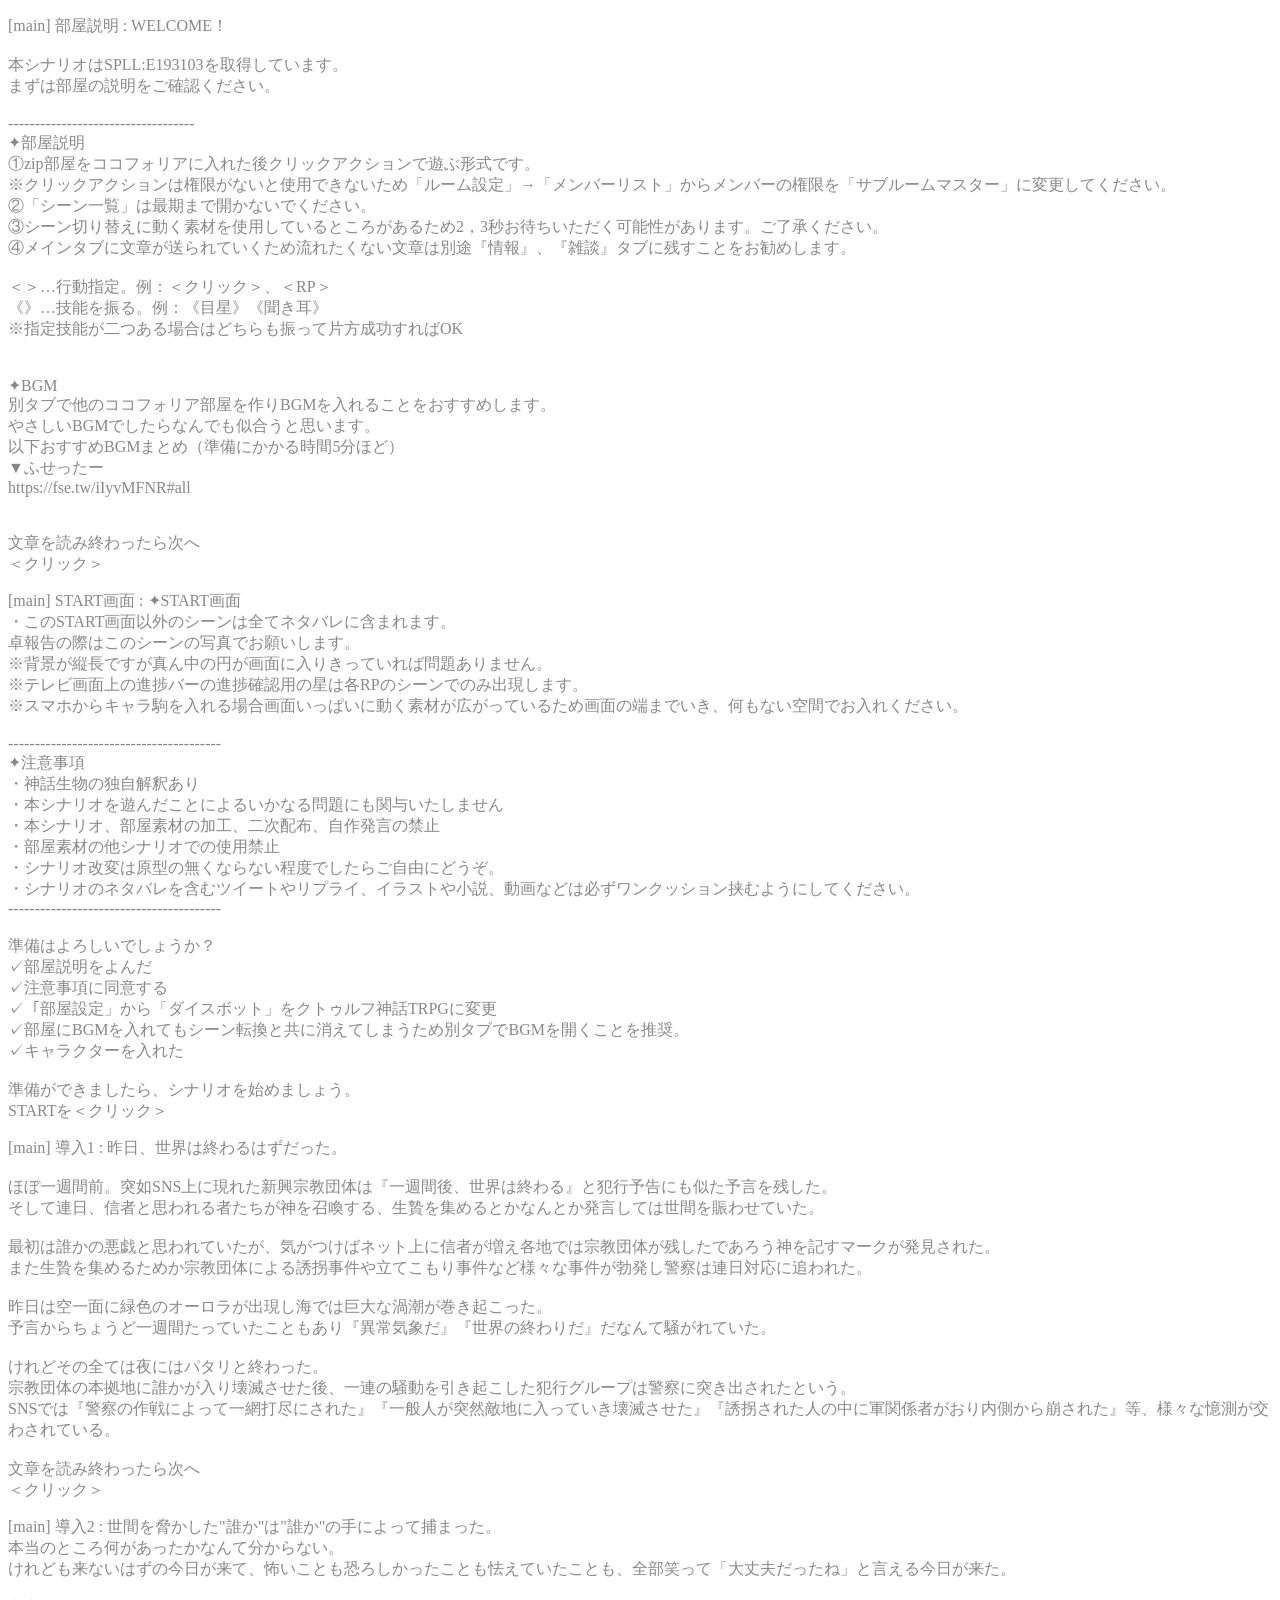
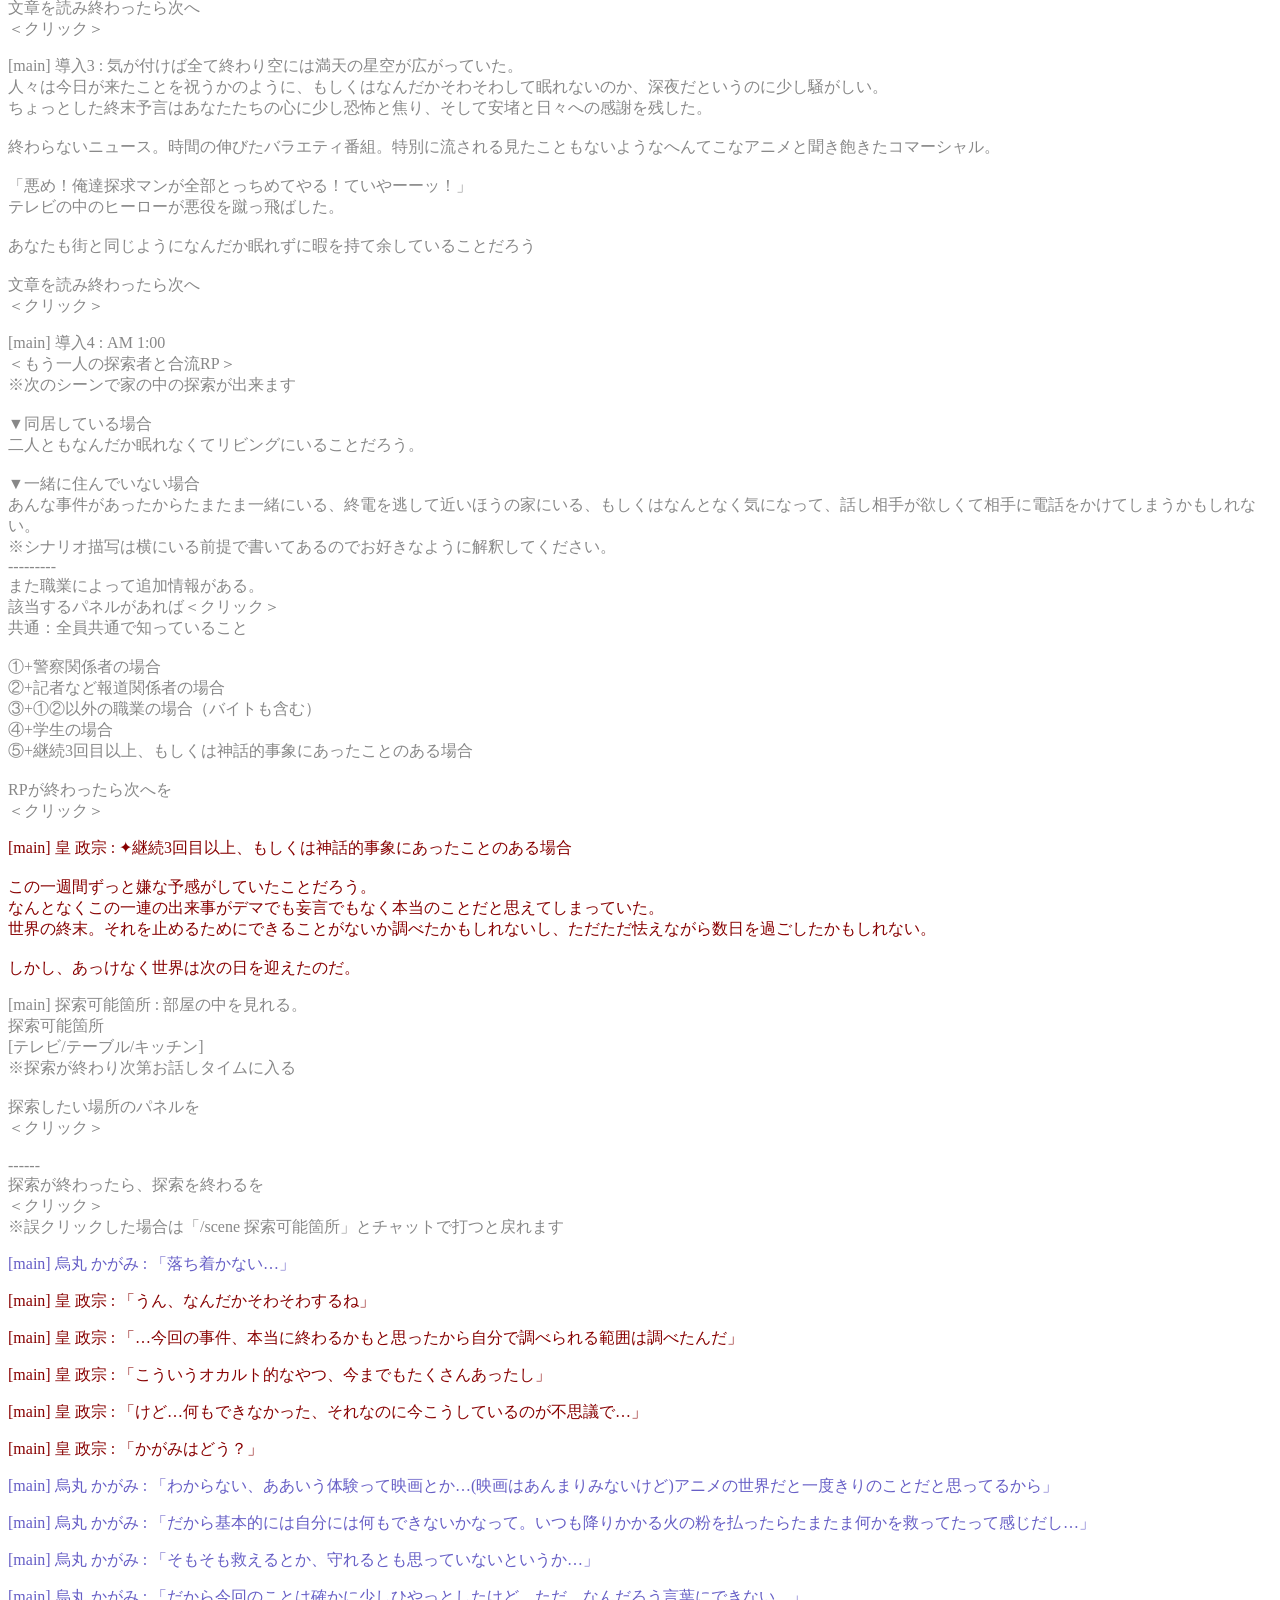
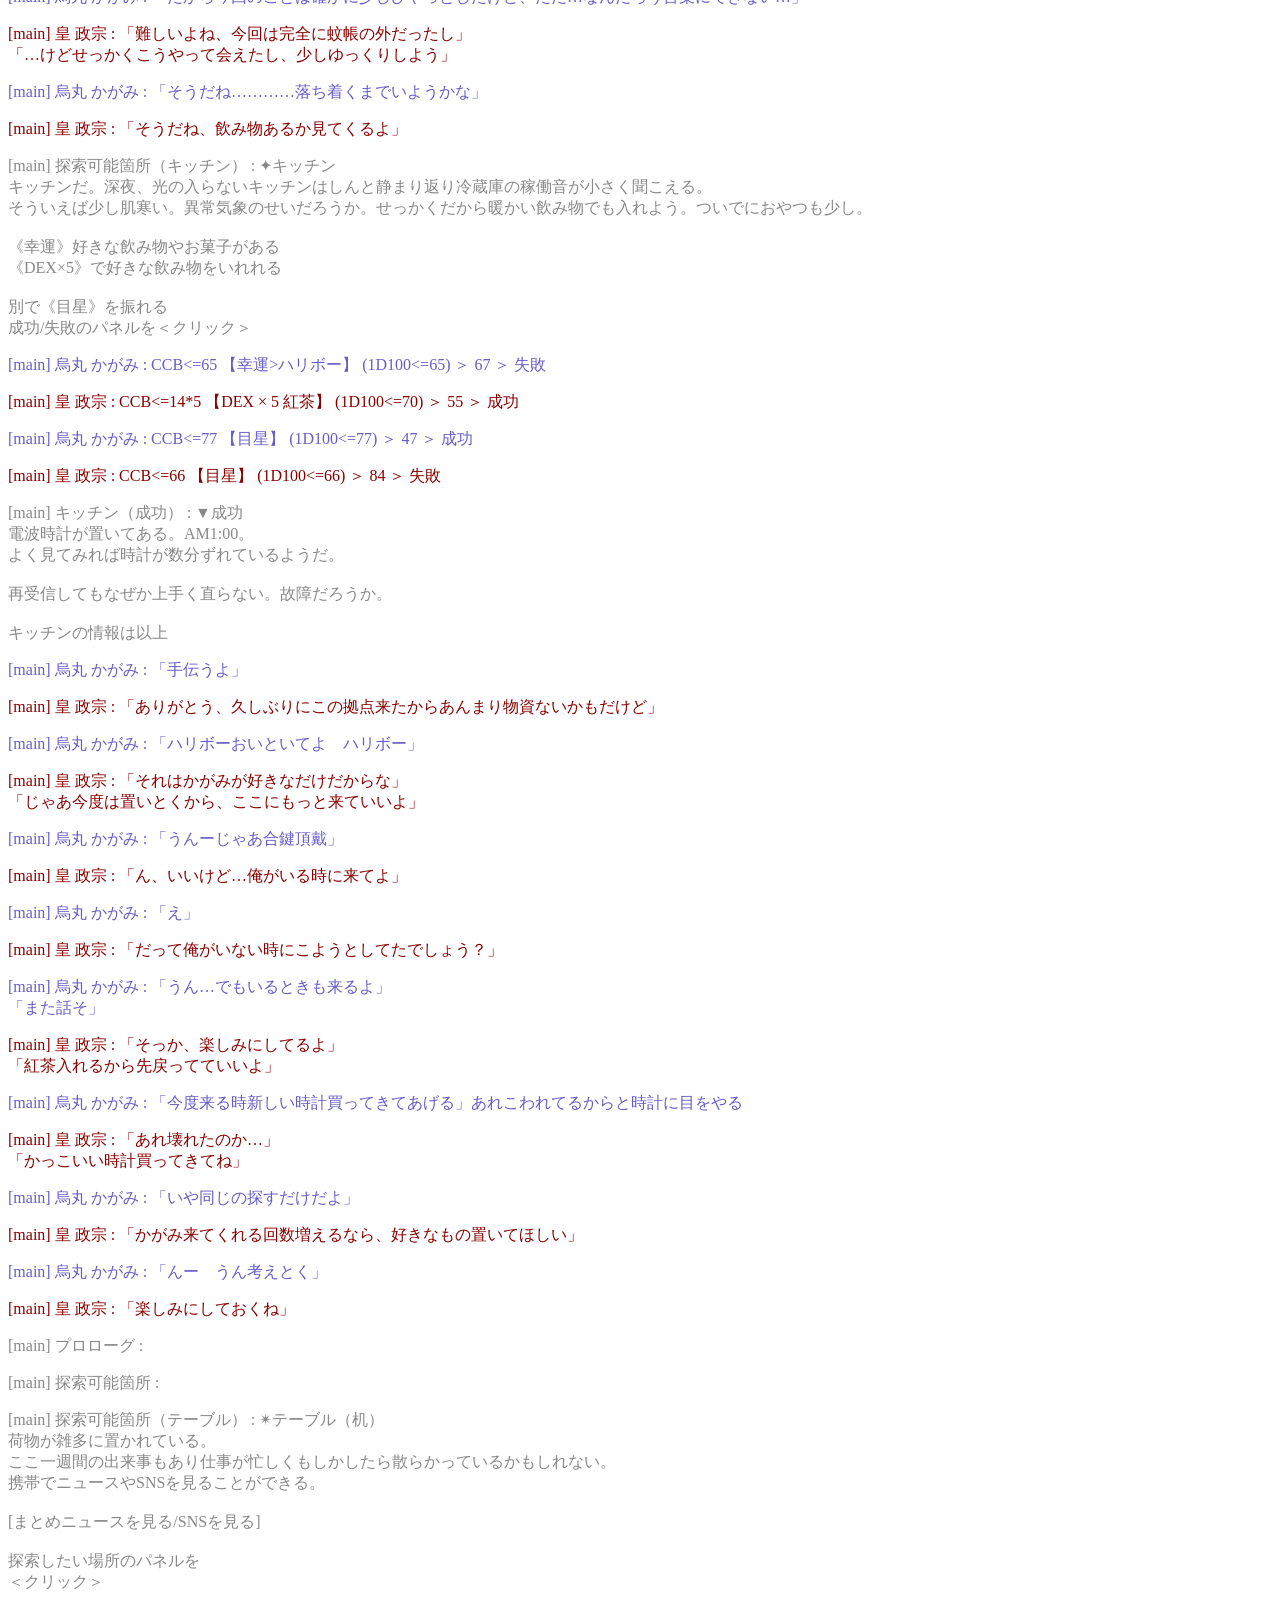
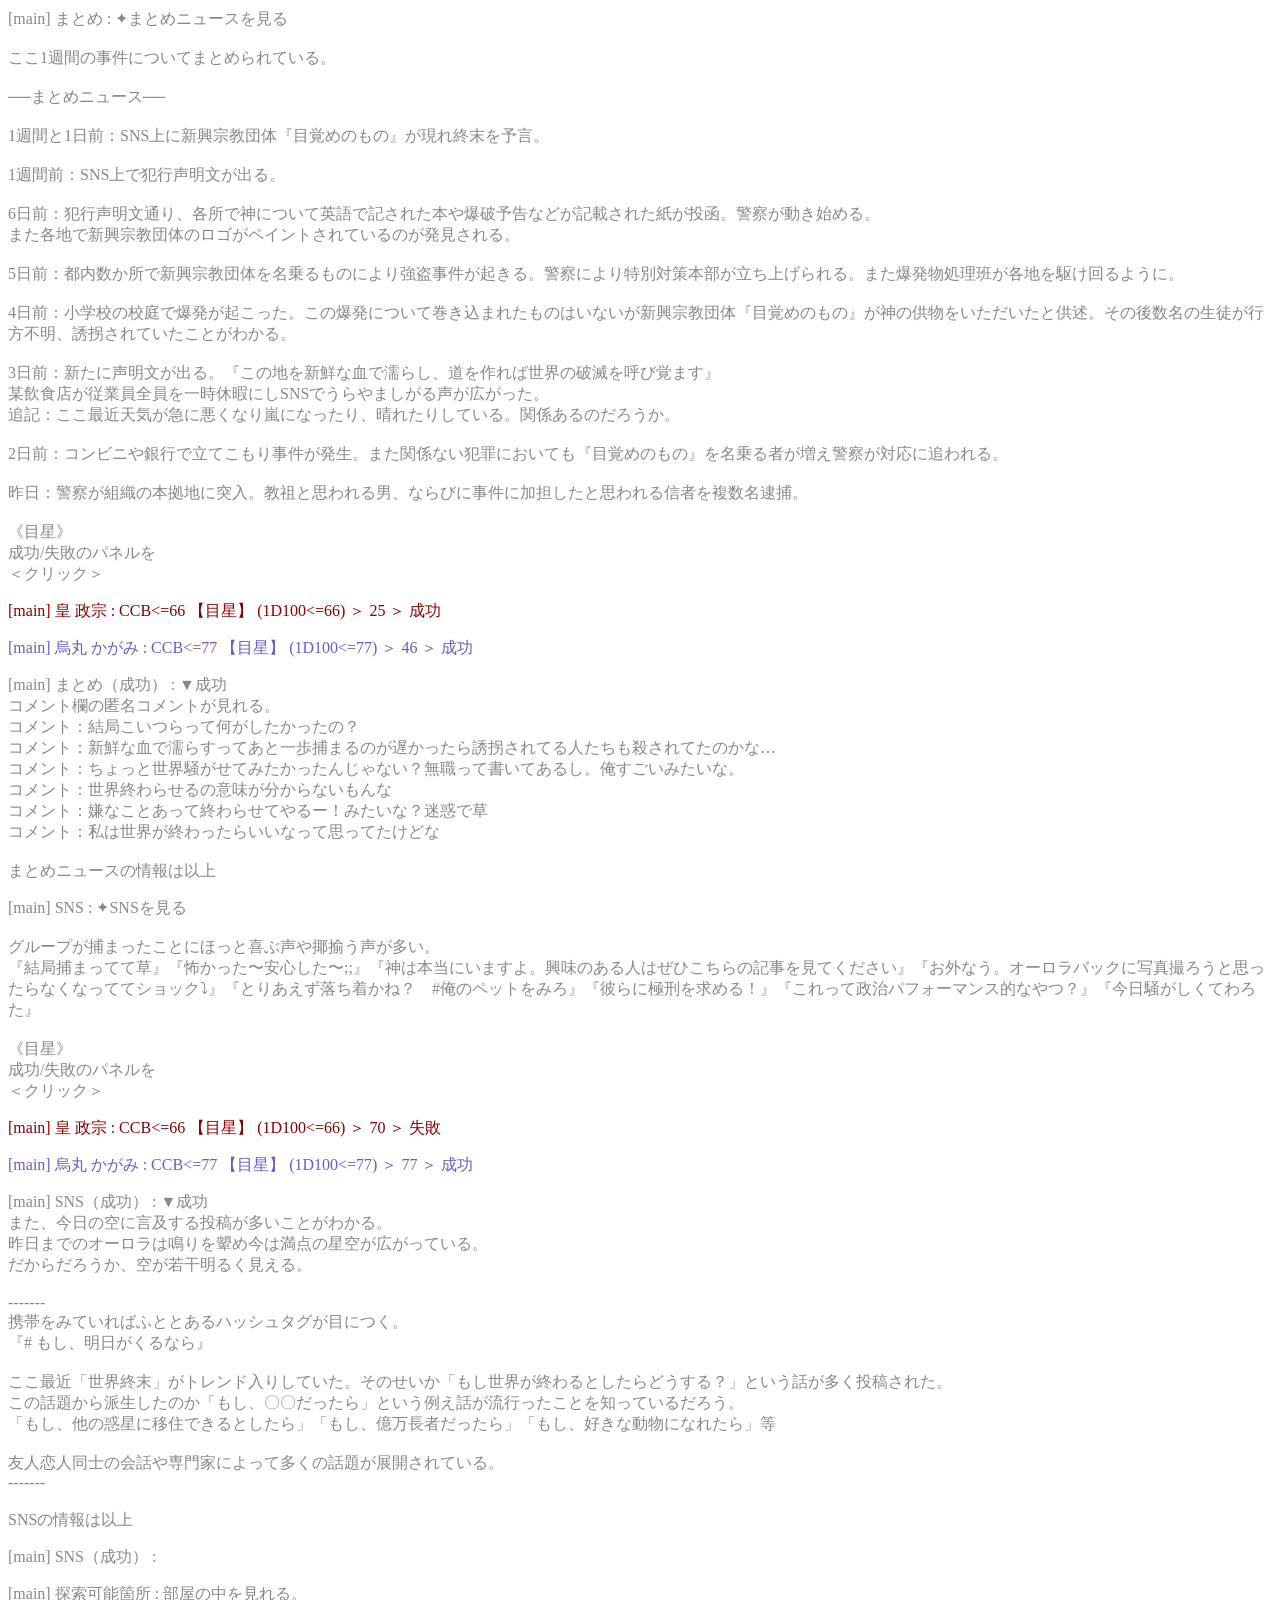
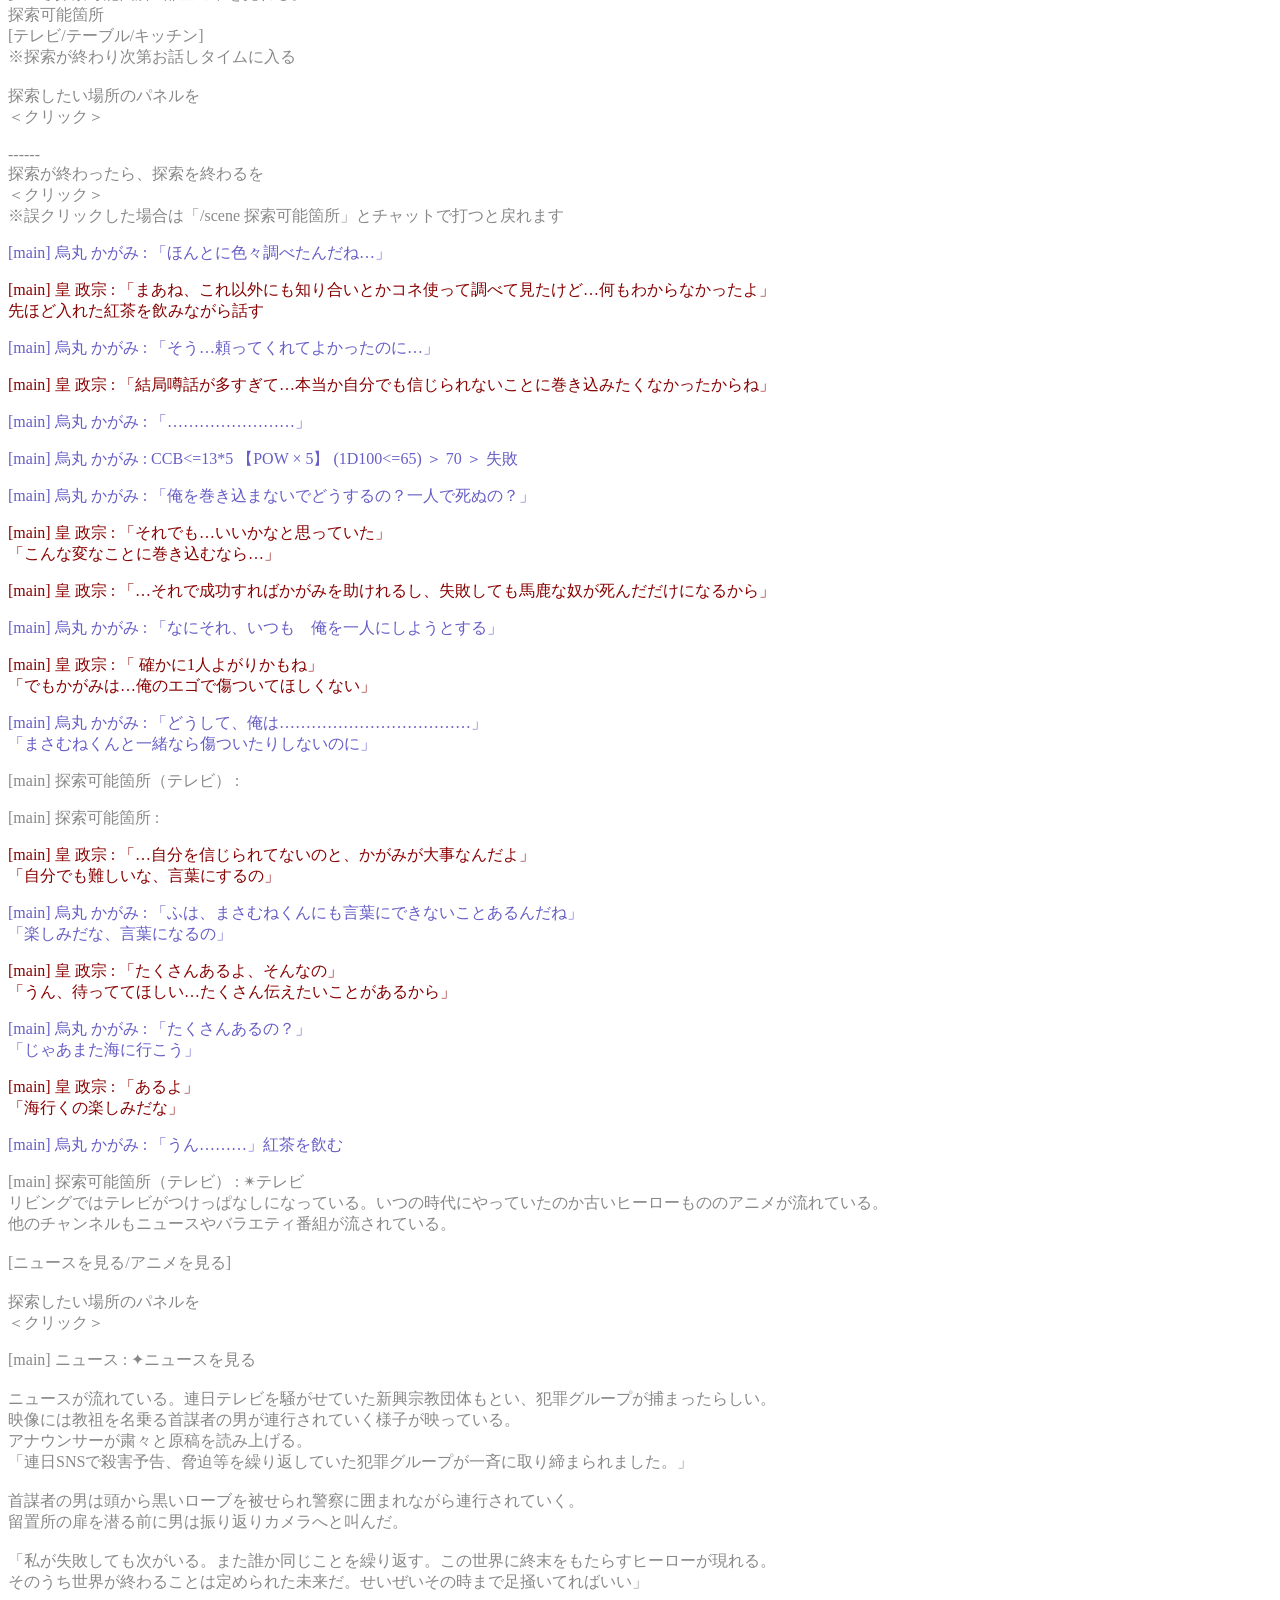
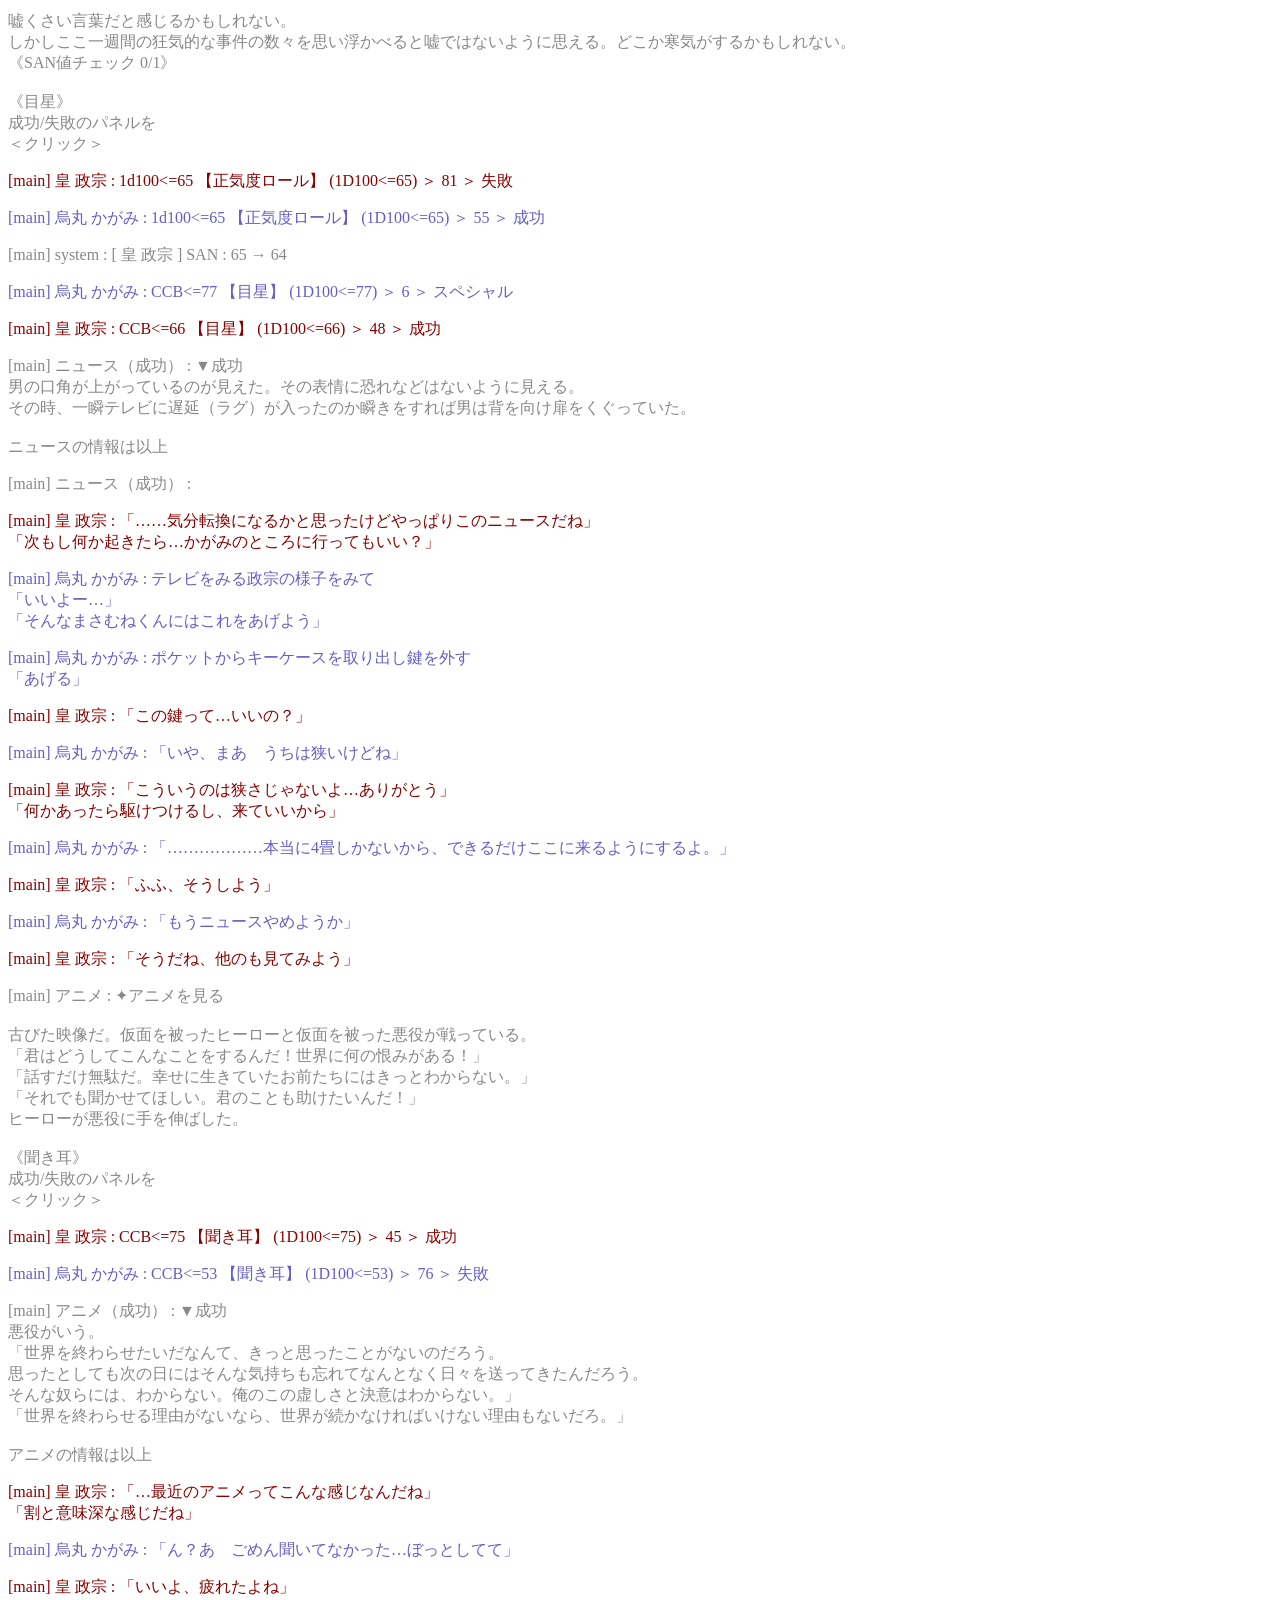
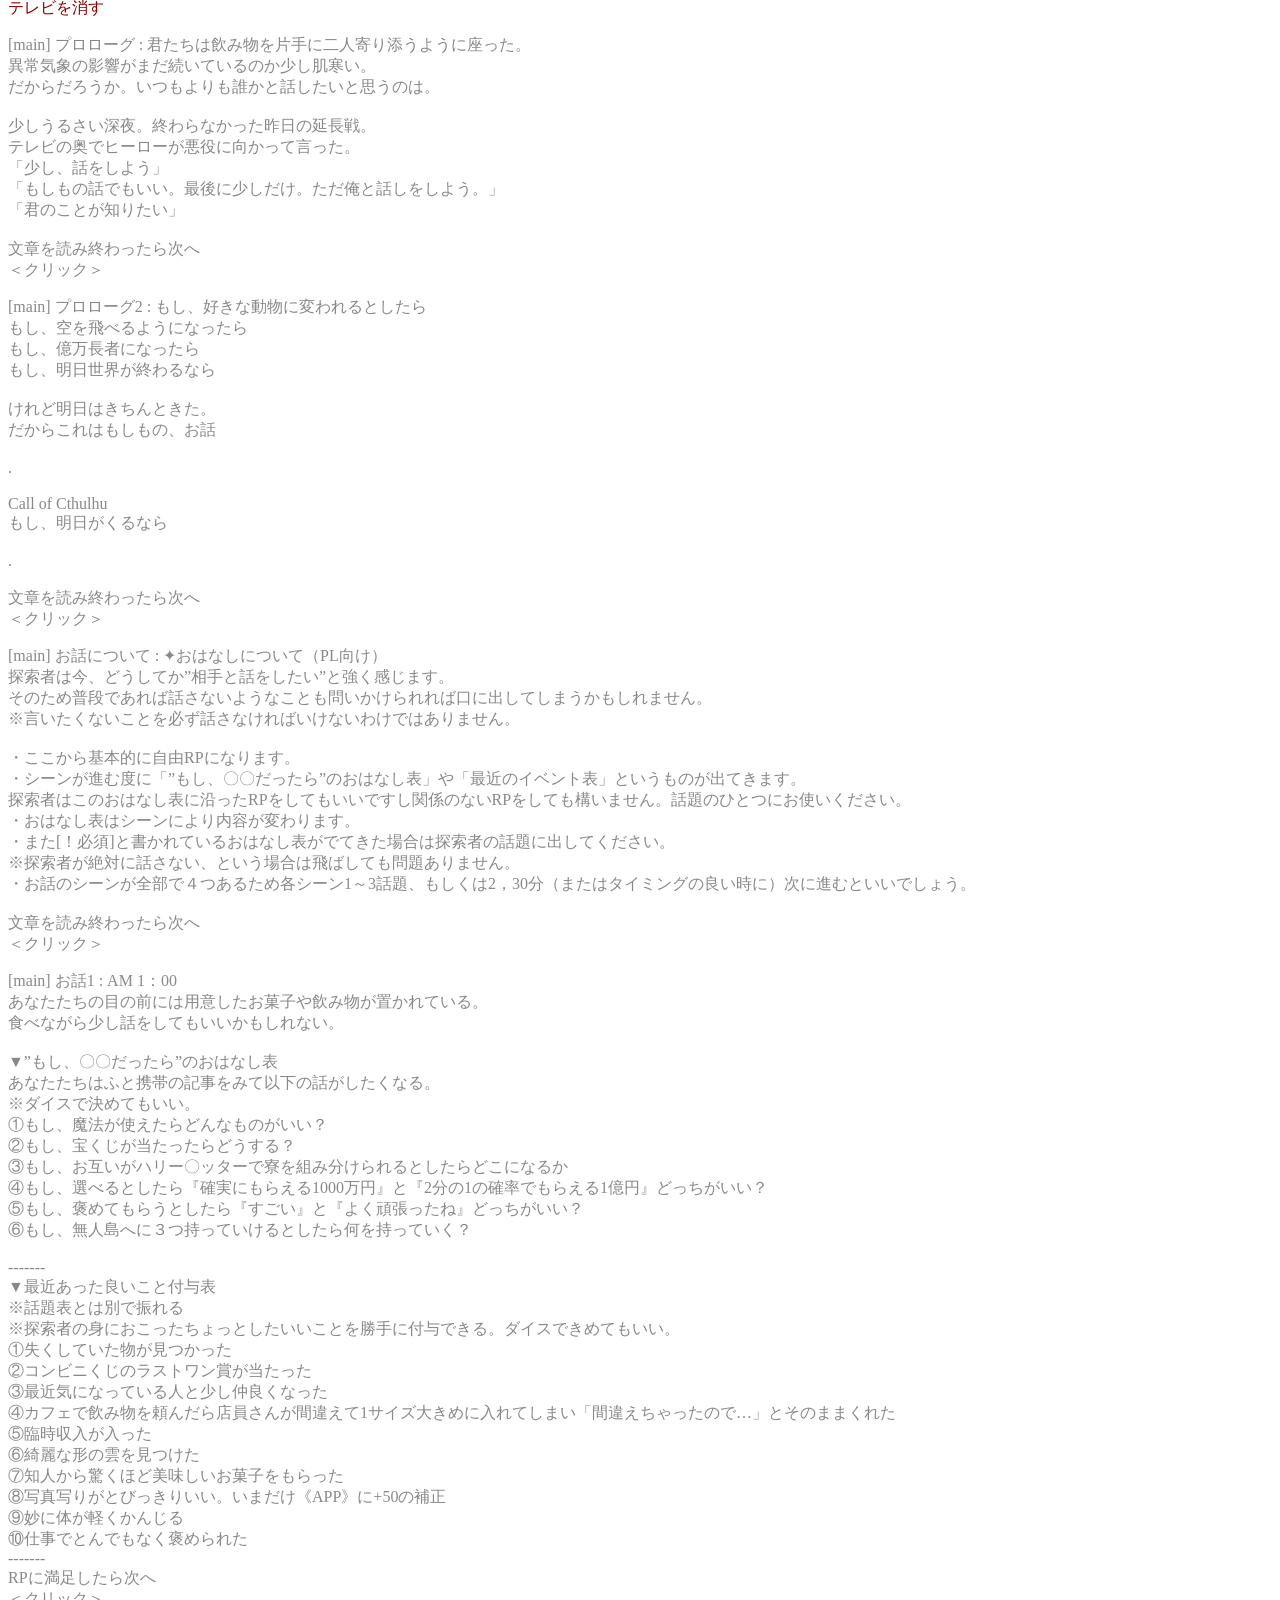
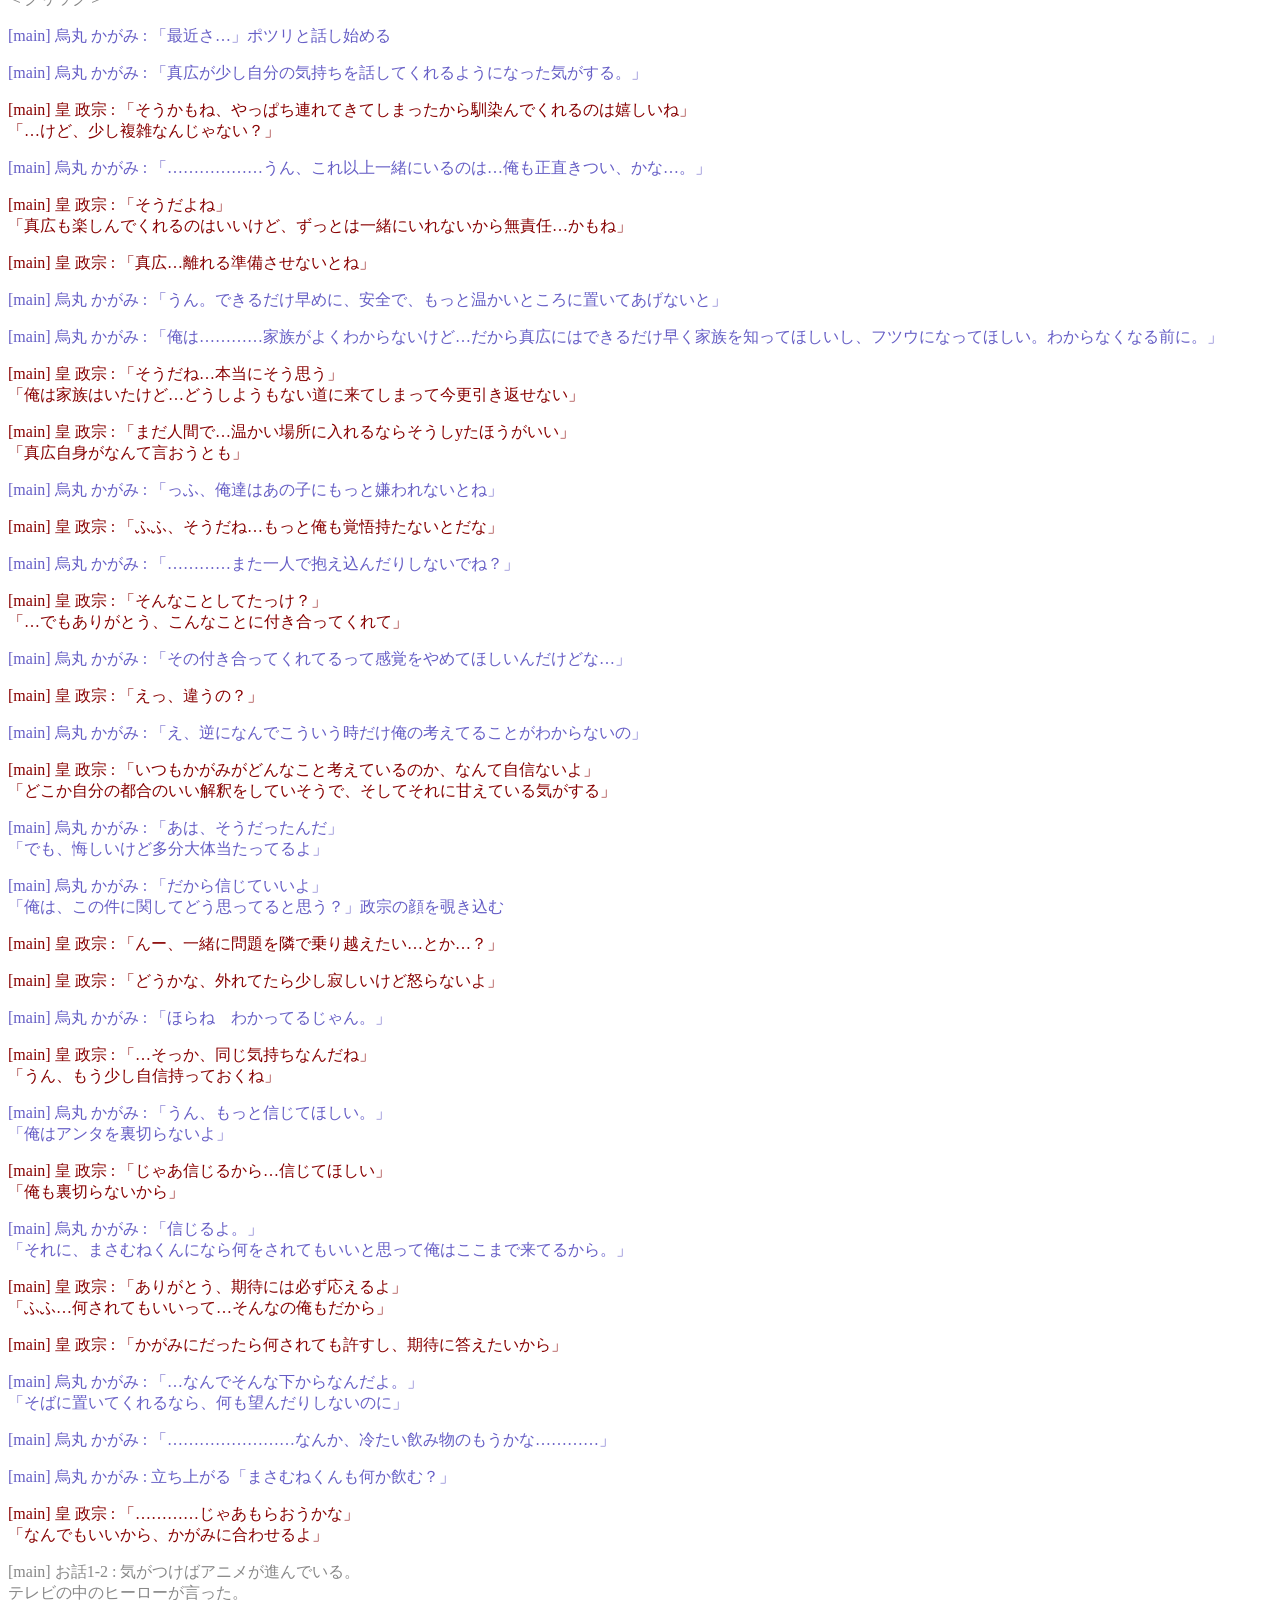
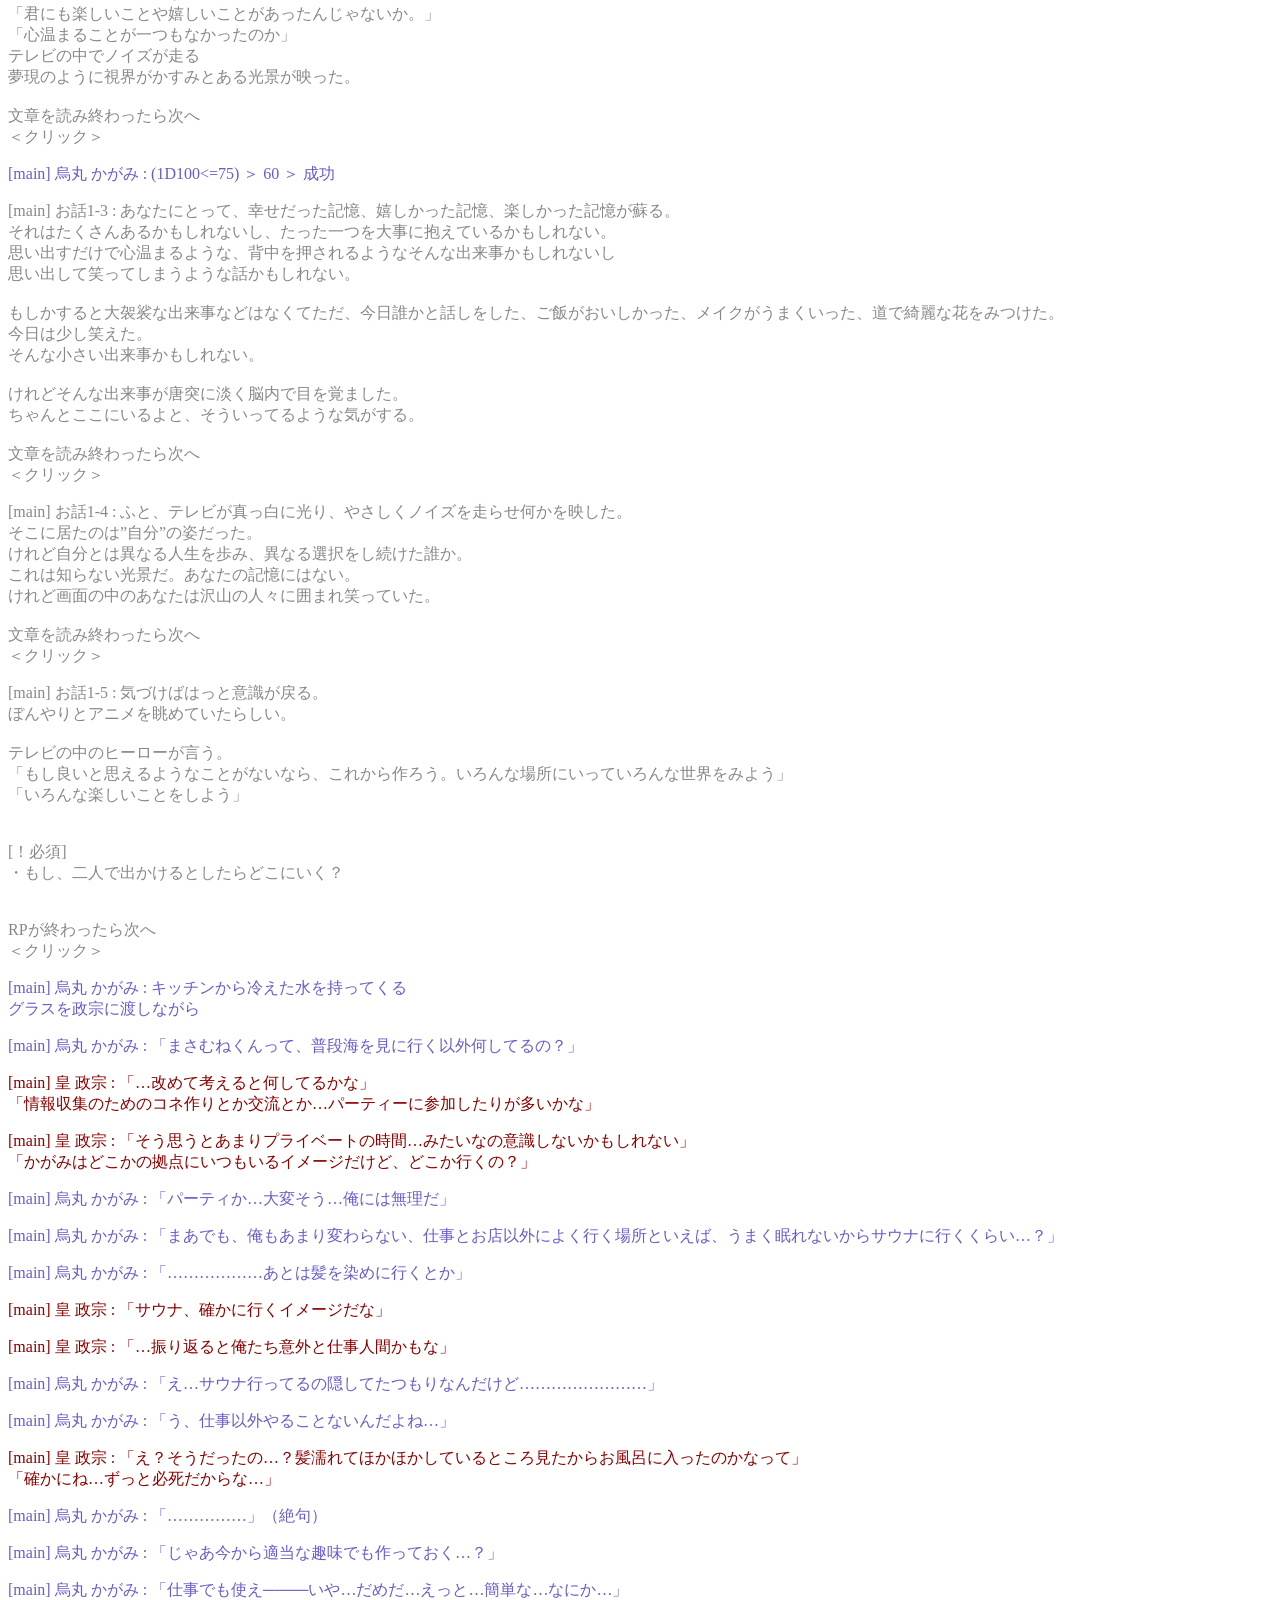
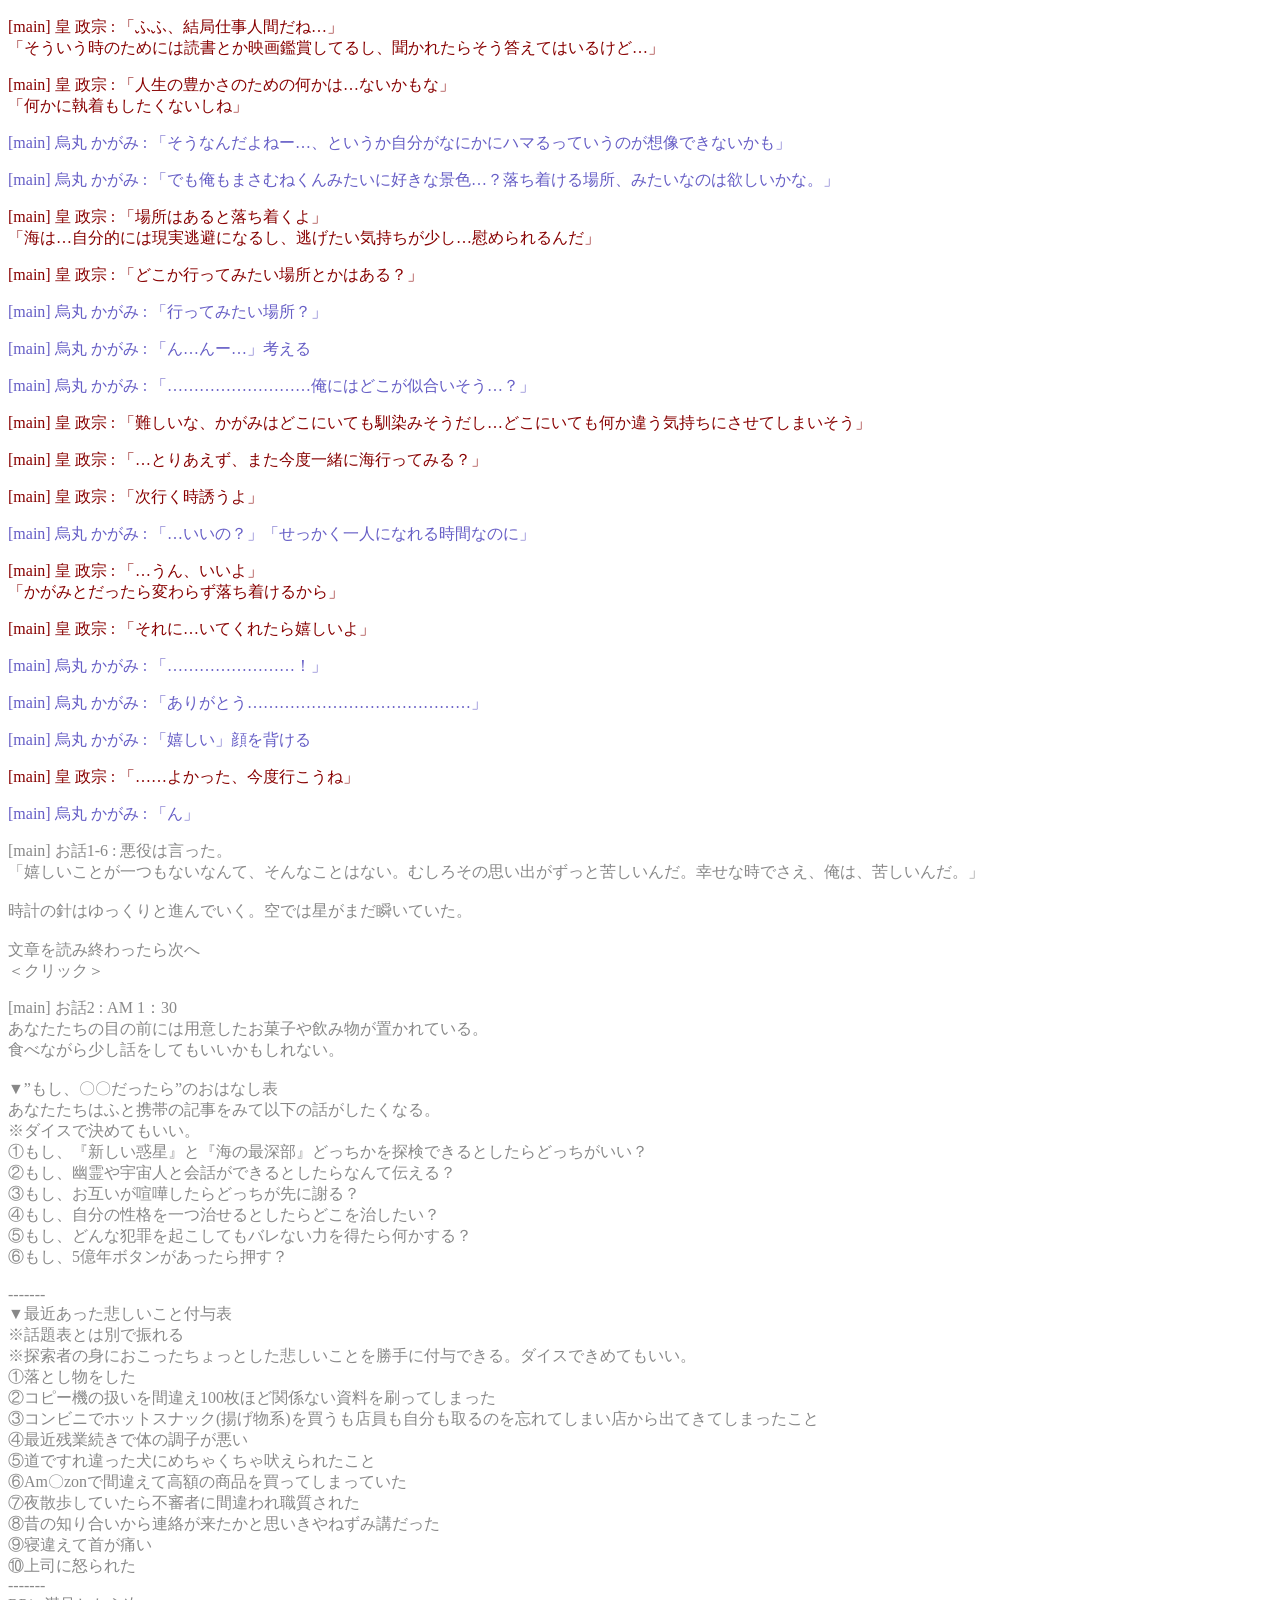
<file: samples/sample-log.html>
<!DOCTYPE html>
<html lang="ja">
  <head>
    <meta charset="UTF-8" />
    <meta name="viewport" content="width=device-width, initial-scale=1.0" />
    <meta http-equiv="X-UA-Compatible" content="ie=edge" />
    <title>ccfolia - logs</title>
  </head>
  <body>
    


<p style="color:#888888;">
  <span> [main]</span>
  <span>部屋説明</span> :
  <span>
    WELCOME！<br><br>本シナリオはSPLL:E193103を取得しています。<br>まずは部屋の説明をご確認ください。<br><br>-----------------------------------<br>✦部屋説明<br>①zip部屋をココフォリアに入れた後クリックアクションで遊ぶ形式です。<br>※クリックアクションは権限がないと使用できないため「ルーム設定」→「メンバーリスト」からメンバーの権限を「サブルームマスター」に変更してください。<br>②「シーン一覧」は最期まで開かないでください。<br>③シーン切り替えに動く素材を使用しているところがあるため2，3秒お待ちいただく可能性があります。ご了承ください。<br>④メインタブに文章が送られていくため流れたくない文章は別途『情報』、『雑談』タブに残すことをお勧めします。<br><br>＜＞…行動指定。例：＜クリック＞、＜RP＞<br>《》…技能を振る。例：《目星》《聞き耳》<br>※指定技能が二つある場合はどちらも振って片方成功すればOK<br><br><br>✦BGM<br>別タブで他のココフォリア部屋を作りBGMを入れることをおすすめします。<br>やさしいBGMでしたらなんでも似合うと思います。<br>以下おすすめBGMまとめ（準備にかかる時間5分ほど）<br>▼ふせったー<br>https://fse.tw/iIyvMFNR#all<br><br><br>文章を読み終わったら次へ<br>＜クリック＞ 
  </span>
</p>

<p style="color:#888888;">
  <span> [main]</span>
  <span>START画面</span> :
  <span>
    ✦START画面<br>・このSTART画面以外のシーンは全てネタバレに含まれます。<br>卓報告の際はこのシーンの写真でお願いします。<br>※背景が縦長ですが真ん中の円が画面に入りきっていれば問題ありません。<br>※テレビ画面上の進捗バーの進捗確認用の星は各RPのシーンでのみ出現します。<br>※スマホからキャラ駒を入れる場合画面いっぱいに動く素材が広がっているため画面の端までいき、何もない空間でお入れください。<br><br>----------------------------------------<br>✦注意事項<br>・神話生物の独自解釈あり<br>・本シナリオを遊んだことによるいかなる問題にも関与いたしません<br>・本シナリオ、部屋素材の加工、二次配布、自作発言の禁止<br>・部屋素材の他シナリオでの使用禁止<br>・シナリオ改変は原型の無くならない程度でしたらご自由にどうぞ。<br>・シナリオのネタバレを含むツイートやリプライ、イラストや小説、動画などは必ずワンクッション挟むようにしてください。<br>----------------------------------------<br><br>準備はよろしいでしょうか？<br>✓部屋説明をよんだ<br>✓注意事項に同意する<br>✓「部屋設定」から「ダイスボット」をクトゥルフ神話TRPGに変更<br>✓部屋にBGMを入れてもシーン転換と共に消えてしまうため別タブでBGMを開くことを推奨。<br>✓キャラクターを入れた<br><br>準備ができましたら、シナリオを始めましょう。<br>STARTを＜クリック＞ 
  </span>
</p>

<p style="color:#888888;">
  <span> [main]</span>
  <span>導入1</span> :
  <span>
    昨日、世界は終わるはずだった。<br><br>ほぼ一週間前。突如SNS上に現れた新興宗教団体は『一週間後、世界は終わる』と犯行予告にも似た予言を残した。<br>そして連日、信者と思われる者たちが神を召喚する、生贄を集めるとかなんとか発言しては世間を賑わせていた。<br><br>最初は誰かの悪戯と思われていたが、気がつけばネット上に信者が増え各地では宗教団体が残したであろう神を記すマークが発見された。<br>また生贄を集めるためか宗教団体による誘拐事件や立てこもり事件など様々な事件が勃発し警察は連日対応に追われた。<br><br>昨日は空一面に緑色のオーロラが出現し海では巨大な渦潮が巻き起こった。<br>予言からちょうど一週間たっていたこともあり『異常気象だ』『世界の終わりだ』だなんて騒がれていた。<br><br>けれどその全ては夜にはパタリと終わった。<br>宗教団体の本拠地に誰かが入り壊滅させた後、一連の騒動を引き起こした犯行グループは警察に突き出されたという。<br>SNSでは『警察の作戦によって一網打尽にされた』『一般人が突然敵地に入っていき壊滅させた』『誘拐された人の中に軍関係者がおり内側から崩された』等、様々な憶測が交わされている。<br><br>文章を読み終わったら次へ<br>＜クリック＞ 
  </span>
</p>

<p style="color:#888888;">
  <span> [main]</span>
  <span>導入2</span> :
  <span>
    世間を脅かした&quot;誰か&quot;は&quot;誰か&quot;の手によって捕まった。<br>本当のところ何があったかなんて分からない。<br>けれども来ないはずの今日が来て、怖いことも恐ろしかったことも怯えていたことも、全部笑って「大丈夫だったね」と言える今日が来た。<br><br>文章を読み終わったら次へ<br>＜クリック＞ 
  </span>
</p>

<p style="color:#888888;">
  <span> [main]</span>
  <span>導入3</span> :
  <span>
    気が付けば全て終わり空には満天の星空が広がっていた。<br>人々は今日が来たことを祝うかのように、もしくはなんだかそわそわして眠れないのか、深夜だというのに少し騒がしい。<br>ちょっとした終末予言はあなたたちの心に少し恐怖と焦り、そして安堵と日々への感謝を残した。<br><br>終わらないニュース。時間の伸びたバラエティ番組。特別に流される見たこともないようなへんてこなアニメと聞き飽きたコマーシャル。<br><br>「悪め！俺達探求マンが全部とっちめてやる！ていやーーッ！」<br>テレビの中のヒーローが悪役を蹴っ飛ばした。<br><br>あなたも街と同じようになんだか眠れずに暇を持て余していることだろう<br><br>文章を読み終わったら次へ<br>＜クリック＞ 
  </span>
</p>

<p style="color:#888888;">
  <span> [main]</span>
  <span>導入4</span> :
  <span>
    AM 1:00<br>＜もう一人の探索者と合流RP＞<br>※次のシーンで家の中の探索が出来ます<br><br>▼同居している場合<br>二人ともなんだか眠れなくてリビングにいることだろう。<br><br>▼一緒に住んでいない場合<br>あんな事件があったからたまたま一緒にいる、終電を逃して近いほうの家にいる、もしくはなんとなく気になって、話し相手が欲しくて相手に電話をかけてしまうかもしれない。<br>※シナリオ描写は横にいる前提で書いてあるのでお好きなように解釈してください。<br>---------<br>また職業によって追加情報がある。<br>該当するパネルがあれば＜クリック＞<br>共通：全員共通で知っていること<br><br>①+警察関係者の場合<br>②+記者など報道関係者の場合<br>③+①②以外の職業の場合（バイトも含む）<br>④+学生の場合<br>⑤+継続3回目以上、もしくは神話的事象にあったことのある場合<br><br>RPが終わったら次へを<br>＜クリック＞ 
  </span>
</p>

<p style="color:#880000;">
  <span> [main]</span>
  <span>皇 政宗</span> :
  <span>
    ✦継続3回目以上、もしくは神話的事象にあったことのある場合<br><br>この一週間ずっと嫌な予感がしていたことだろう。<br>なんとなくこの一連の出来事がデマでも妄言でもなく本当のことだと思えてしまっていた。<br>世界の終末。それを止めるためにできることがないか調べたかもしれないし、ただただ怯えながら数日を過ごしたかもしれない。<br><br>しかし、あっけなく世界は次の日を迎えたのだ。<br> 
  </span>
</p>

<p style="color:#888888;">
  <span> [main]</span>
  <span>探索可能箇所</span> :
  <span>
    部屋の中を見れる。<br>探索可能箇所<br>[テレビ/テーブル/キッチン]<br>※探索が終わり次第お話しタイムに入る<br><br>探索したい場所のパネルを<br>＜クリック＞<br><br>------<br>探索が終わったら、探索を終わるを<br>＜クリック＞<br>※誤クリックした場合は「/scene 探索可能箇所」とチャットで打つと戻れます 
  </span>
</p>

<p style="color:#665ec6;">
  <span> [main]</span>
  <span>烏丸 かがみ</span> :
  <span>
    「落ち着かない…」 
  </span>
</p>

<p style="color:#880000;">
  <span> [main]</span>
  <span>皇 政宗</span> :
  <span>
    「うん、なんだかそわそわするね」 
  </span>
</p>

<p style="color:#880000;">
  <span> [main]</span>
  <span>皇 政宗</span> :
  <span>
    「…今回の事件、本当に終わるかもと思ったから自分で調べられる範囲は調べたんだ」 
  </span>
</p>

<p style="color:#880000;">
  <span> [main]</span>
  <span>皇 政宗</span> :
  <span>
    「こういうオカルト的なやつ、今までもたくさんあったし」 
  </span>
</p>

<p style="color:#880000;">
  <span> [main]</span>
  <span>皇 政宗</span> :
  <span>
    「けど…何もできなかった、それなのに今こうしているのが不思議で…」 
  </span>
</p>

<p style="color:#880000;">
  <span> [main]</span>
  <span>皇 政宗</span> :
  <span>
    「かがみはどう？」 
  </span>
</p>

<p style="color:#665ec6;">
  <span> [main]</span>
  <span>烏丸 かがみ</span> :
  <span>
    「わからない、ああいう体験って映画とか…(映画はあんまりみないけど)アニメの世界だと一度きりのことだと思ってるから」 
  </span>
</p>

<p style="color:#665ec6;">
  <span> [main]</span>
  <span>烏丸 かがみ</span> :
  <span>
    「だから基本的には自分には何もできないかなって。いつも降りかかる火の粉を払ったらたまたま何かを救ってたって感じだし…」 
  </span>
</p>

<p style="color:#665ec6;">
  <span> [main]</span>
  <span>烏丸 かがみ</span> :
  <span>
    「そもそも救えるとか、守れるとも思っていないというか…」 
  </span>
</p>

<p style="color:#665ec6;">
  <span> [main]</span>
  <span>烏丸 かがみ</span> :
  <span>
    「だから今回のことは確かに少しひやっとしたけど、ただ…なんだろう言葉にできない…」 
  </span>
</p>

<p style="color:#880000;">
  <span> [main]</span>
  <span>皇 政宗</span> :
  <span>
    「難しいよね、今回は完全に蚊帳の外だったし」<br>「…けどせっかくこうやって会えたし、少しゆっくりしよう」 
  </span>
</p>

<p style="color:#665ec6;">
  <span> [main]</span>
  <span>烏丸 かがみ</span> :
  <span>
    「そうだね…………落ち着くまでいようかな」  
  </span>
</p>

<p style="color:#880000;">
  <span> [main]</span>
  <span>皇 政宗</span> :
  <span>
    「そうだね、飲み物あるか見てくるよ」 
  </span>
</p>

<p style="color:#888888;">
  <span> [main]</span>
  <span>探索可能箇所（キッチン）</span> :
  <span>
    ✦キッチン<br>キッチンだ。深夜、光の入らないキッチンはしんと静まり返り冷蔵庫の稼働音が小さく聞こえる。<br>そういえば少し肌寒い。異常気象のせいだろうか。せっかくだから暖かい飲み物でも入れよう。ついでにおやつも少し。<br><br>《幸運》好きな飲み物やお菓子がある<br>《DEX×5》で好きな飲み物をいれれる<br><br>別で《目星》を振れる<br>成功/失敗のパネルを＜クリック＞ 
  </span>
</p>

<p style="color:#665ec6;">
  <span> [main]</span>
  <span>烏丸 かがみ</span> :
  <span>
    CCB&lt;=65 【幸運&gt;ハリボー】 (1D100&lt;=65) ＞ 67 ＞ 失敗
  </span>
</p>

<p style="color:#880000;">
  <span> [main]</span>
  <span>皇 政宗</span> :
  <span>
    CCB&lt;=14*5 【DEX × 5 紅茶】 (1D100&lt;=70) ＞ 55 ＞ 成功
  </span>
</p>

<p style="color:#665ec6;">
  <span> [main]</span>
  <span>烏丸 かがみ</span> :
  <span>
    CCB&lt;=77 【目星】 (1D100&lt;=77) ＞ 47 ＞ 成功
  </span>
</p>

<p style="color:#880000;">
  <span> [main]</span>
  <span>皇 政宗</span> :
  <span>
    CCB&lt;=66 【目星】 (1D100&lt;=66) ＞ 84 ＞ 失敗
  </span>
</p>

<p style="color:#888888;">
  <span> [main]</span>
  <span>キッチン（成功）</span> :
  <span>
    ▼成功<br>電波時計が置いてある。AM1:00。<br>よく見てみれば時計が数分ずれているようだ。<br><br>再受信してもなぜか上手く直らない。故障だろうか。<br><br>キッチンの情報は以上 
  </span>
</p>

<p style="color:#665ec6;">
  <span> [main]</span>
  <span>烏丸 かがみ</span> :
  <span>
    「手伝うよ」 
  </span>
</p>

<p style="color:#880000;">
  <span> [main]</span>
  <span>皇 政宗</span> :
  <span>
    「ありがとう、久しぶりにこの拠点来たからあんまり物資ないかもだけど」 
  </span>
</p>

<p style="color:#665ec6;">
  <span> [main]</span>
  <span>烏丸 かがみ</span> :
  <span>
    「ハリボーおいといてよ　ハリボー」 
  </span>
</p>

<p style="color:#880000;">
  <span> [main]</span>
  <span>皇 政宗</span> :
  <span>
    「それはかがみが好きなだけだからな」<br>「じゃあ今度は置いとくから、ここにもっと来ていいよ」 
  </span>
</p>

<p style="color:#665ec6;">
  <span> [main]</span>
  <span>烏丸 かがみ</span> :
  <span>
    「うんーじゃあ合鍵頂戴」 
  </span>
</p>

<p style="color:#880000;">
  <span> [main]</span>
  <span>皇 政宗</span> :
  <span>
    「ん、いいけど…俺がいる時に来てよ」 
  </span>
</p>

<p style="color:#665ec6;">
  <span> [main]</span>
  <span>烏丸 かがみ</span> :
  <span>
    「え」 
  </span>
</p>

<p style="color:#880000;">
  <span> [main]</span>
  <span>皇 政宗</span> :
  <span>
    「だって俺がいない時にこようとしてたでしょう？」 
  </span>
</p>

<p style="color:#665ec6;">
  <span> [main]</span>
  <span>烏丸 かがみ</span> :
  <span>
    「うん…でもいるときも来るよ」<br>「また話そ」  
  </span>
</p>

<p style="color:#880000;">
  <span> [main]</span>
  <span>皇 政宗</span> :
  <span>
    「そっか、楽しみにしてるよ」<br>「紅茶入れるから先戻ってていいよ」 
  </span>
</p>

<p style="color:#665ec6;">
  <span> [main]</span>
  <span>烏丸 かがみ</span> :
  <span>
    「今度来る時新しい時計買ってきてあげる」あれこわれてるからと時計に目をやる 
  </span>
</p>

<p style="color:#880000;">
  <span> [main]</span>
  <span>皇 政宗</span> :
  <span>
    「あれ壊れたのか…」<br>「かっこいい時計買ってきてね」 
  </span>
</p>

<p style="color:#665ec6;">
  <span> [main]</span>
  <span>烏丸 かがみ</span> :
  <span>
    「いや同じの探すだけだよ」 
  </span>
</p>

<p style="color:#880000;">
  <span> [main]</span>
  <span>皇 政宗</span> :
  <span>
    「かがみ来てくれる回数増えるなら、好きなもの置いてほしい」 
  </span>
</p>

<p style="color:#665ec6;">
  <span> [main]</span>
  <span>烏丸 かがみ</span> :
  <span>
    「んー　うん考えとく」 
  </span>
</p>

<p style="color:#880000;">
  <span> [main]</span>
  <span>皇 政宗</span> :
  <span>
    「楽しみにしておくね」 
  </span>
</p>

<p style="color:#888888;">
  <span> [main]</span>
  <span>プロローグ</span> :
  <span>
     
  </span>
</p>

<p style="color:#888888;">
  <span> [main]</span>
  <span>探索可能箇所</span> :
  <span>
     
  </span>
</p>

<p style="color:#888888;">
  <span> [main]</span>
  <span>探索可能箇所（テーブル）</span> :
  <span>
    ✴︎テーブル（机）<br>荷物が雑多に置かれている。<br>ここ一週間の出来事もあり仕事が忙しくもしかしたら散らかっているかもしれない。<br>携帯でニュースやSNSを見ることができる。<br><br>[まとめニュースを見る/SNSを見る]<br><br>探索したい場所のパネルを<br>＜クリック＞ 
  </span>
</p>

<p style="color:#888888;">
  <span> [main]</span>
  <span>まとめ</span> :
  <span>
    ✦まとめニュースを見る<br><br>ここ1週間の事件についてまとめられている。<br><br>──まとめニュース──<br><br>1週間と1日前：SNS上に新興宗教団体『目覚めのもの』が現れ終末を予言。<br><br>1週間前：SNS上で犯行声明文が出る。<br><br>6日前：犯行声明文通り、各所で神について英語で記された本や爆破予告などが記載された紙が投函。警察が動き始める。<br>また各地で新興宗教団体のロゴがペイントされているのが発見される。<br><br>5日前：都内数か所で新興宗教団体を名乗るものにより強盗事件が起きる。警察により特別対策本部が立ち上げられる。また爆発物処理班が各地を駆け回るように。<br><br>4日前：小学校の校庭で爆発が起こった。この爆発について巻き込まれたものはいないが新興宗教団体『目覚めのもの』が神の供物をいただいたと供述。その後数名の生徒が行方不明、誘拐されていたことがわかる。<br><br>3日前：新たに声明文が出る。『この地を新鮮な血で濡らし、道を作れば世界の破滅を呼び覚ます』<br>某飲食店が従業員全員を一時休暇にしSNSでうらやましがる声が広がった。<br>追記：ここ最近天気が急に悪くなり嵐になったり、晴れたりしている。関係あるのだろうか。<br><br>2日前：コンビニや銀行で立てこもり事件が発生。また関係ない犯罪においても『目覚めのもの』を名乗る者が増え警察が対応に追われる。<br><br>昨日：警察が組織の本拠地に突入。教祖と思われる男、ならびに事件に加担したと思われる信者を複数名逮捕。<br><br>《目星》<br>成功/失敗のパネルを<br>＜クリック＞ 
  </span>
</p>

<p style="color:#880000;">
  <span> [main]</span>
  <span>皇 政宗</span> :
  <span>
    CCB&lt;=66 【目星】 (1D100&lt;=66) ＞ 25 ＞ 成功
  </span>
</p>

<p style="color:#665ec6;">
  <span> [main]</span>
  <span>烏丸 かがみ</span> :
  <span>
    CCB&lt;=77 【目星】 (1D100&lt;=77) ＞ 46 ＞ 成功
  </span>
</p>

<p style="color:#888888;">
  <span> [main]</span>
  <span>まとめ（成功）</span> :
  <span>
    ▼成功<br>コメント欄の匿名コメントが見れる。<br>コメント：結局こいつらって何がしたかったの？<br>コメント：新鮮な血で濡らすってあと一歩捕まるのが遅かったら誘拐されてる人たちも殺されてたのかな…<br>コメント：ちょっと世界騒がせてみたかったんじゃない？無職って書いてあるし。俺すごいみたいな。<br>コメント：世界終わらせるの意味が分からないもんな<br>コメント：嫌なことあって終わらせてやるー！みたいな？迷惑で草<br>コメント：私は世界が終わったらいいなって思ってたけどな<br><br>まとめニュースの情報は以上 
  </span>
</p>

<p style="color:#888888;">
  <span> [main]</span>
  <span>SNS</span> :
  <span>
    ✦SNSを見る<br><br>グループが捕まったことにほっと喜ぶ声や揶揄う声が多い。<br>『結局捕まってて草』『怖かった〜安心した〜;;』『神は本当にいますよ。興味のある人はぜひこちらの記事を見てください』『お外なう。オーロラバックに写真撮ろうと思ったらなくなっててショック⤵︎』『とりあえず落ち着かね？　#俺のペットをみろ』『彼らに極刑を求める！』『これって政治パフォーマンス的なやつ？』『今日騒がしくてわろた』<br><br>《目星》<br>成功/失敗のパネルを<br>＜クリック＞ 
  </span>
</p>

<p style="color:#880000;">
  <span> [main]</span>
  <span>皇 政宗</span> :
  <span>
    CCB&lt;=66 【目星】 (1D100&lt;=66) ＞ 70 ＞ 失敗
  </span>
</p>

<p style="color:#665ec6;">
  <span> [main]</span>
  <span>烏丸 かがみ</span> :
  <span>
    CCB&lt;=77 【目星】 (1D100&lt;=77) ＞ 77 ＞ 成功
  </span>
</p>

<p style="color:#888888;">
  <span> [main]</span>
  <span>SNS（成功）</span> :
  <span>
    ▼成功<br>また、今日の空に言及する投稿が多いことがわかる。<br>昨日までのオーロラは鳴りを顰め今は満点の星空が広がっている。<br>だからだろうか、空が若干明るく見える。<br><br>-------<br>携帯をみていればふととあるハッシュタグが目につく。<br>『# もし、明日がくるなら』<br><br>ここ最近「世界終末」がトレンド入りしていた。そのせいか「もし世界が終わるとしたらどうする？」という話が多く投稿された。<br>この話題から派生したのか「もし、〇〇だったら」という例え話が流行ったことを知っているだろう。<br>「もし、他の惑星に移住できるとしたら」「もし、億万長者だったら」「もし、好きな動物になれたら」等<br><br>友人恋人同士の会話や専門家によって多くの話題が展開されている。<br>-------<br><br>SNSの情報は以上 
  </span>
</p>

<p style="color:#888888;">
  <span> [main]</span>
  <span>SNS（成功）</span> :
  <span>
     
  </span>
</p>

<p style="color:#888888;">
  <span> [main]</span>
  <span>探索可能箇所</span> :
  <span>
    部屋の中を見れる。<br>探索可能箇所<br>[テレビ/テーブル/キッチン]<br>※探索が終わり次第お話しタイムに入る<br><br>探索したい場所のパネルを<br>＜クリック＞<br><br>------<br>探索が終わったら、探索を終わるを<br>＜クリック＞<br>※誤クリックした場合は「/scene 探索可能箇所」とチャットで打つと戻れます 
  </span>
</p>

<p style="color:#665ec6;">
  <span> [main]</span>
  <span>烏丸 かがみ</span> :
  <span>
    「ほんとに色々調べたんだね…」 
  </span>
</p>

<p style="color:#880000;">
  <span> [main]</span>
  <span>皇 政宗</span> :
  <span>
    「まあね、これ以外にも知り合いとかコネ使って調べて見たけど…何もわからなかったよ」<br>先ほど入れた紅茶を飲みながら話す 
  </span>
</p>

<p style="color:#665ec6;">
  <span> [main]</span>
  <span>烏丸 かがみ</span> :
  <span>
    「そう…頼ってくれてよかったのに…」  
  </span>
</p>

<p style="color:#880000;">
  <span> [main]</span>
  <span>皇 政宗</span> :
  <span>
    「結局噂話が多すぎて…本当か自分でも信じられないことに巻き込みたくなかったからね」 
  </span>
</p>

<p style="color:#665ec6;">
  <span> [main]</span>
  <span>烏丸 かがみ</span> :
  <span>
    「……………………」 
  </span>
</p>

<p style="color:#665ec6;">
  <span> [main]</span>
  <span>烏丸 かがみ</span> :
  <span>
    CCB&lt;=13*5 【POW × 5】 (1D100&lt;=65) ＞ 70 ＞ 失敗
  </span>
</p>

<p style="color:#665ec6;">
  <span> [main]</span>
  <span>烏丸 かがみ</span> :
  <span>
    「俺を巻き込まないでどうするの？一人で死ぬの？」 
  </span>
</p>

<p style="color:#880000;">
  <span> [main]</span>
  <span>皇 政宗</span> :
  <span>
    「それでも…いいかなと思っていた」<br>「こんな変なことに巻き込むなら…」 
  </span>
</p>

<p style="color:#880000;">
  <span> [main]</span>
  <span>皇 政宗</span> :
  <span>
    「…それで成功すればかがみを助けれるし、失敗しても馬鹿な奴が死んだだけになるから」 
  </span>
</p>

<p style="color:#665ec6;">
  <span> [main]</span>
  <span>烏丸 かがみ</span> :
  <span>
    「なにそれ、いつも　俺を一人にしようとする」 
  </span>
</p>

<p style="color:#880000;">
  <span> [main]</span>
  <span>皇 政宗</span> :
  <span>
    「 確かに1人よがりかもね」<br>「でもかがみは…俺のエゴで傷ついてほしくない」 
  </span>
</p>

<p style="color:#665ec6;">
  <span> [main]</span>
  <span>烏丸 かがみ</span> :
  <span>
    「どうして、俺は………………………………」<br>「まさむねくんと一緒なら傷ついたりしないのに」 
  </span>
</p>

<p style="color:#888888;">
  <span> [main]</span>
  <span>探索可能箇所（テレビ）</span> :
  <span>
     
  </span>
</p>

<p style="color:#888888;">
  <span> [main]</span>
  <span>探索可能箇所</span> :
  <span>
     
  </span>
</p>

<p style="color:#880000;">
  <span> [main]</span>
  <span>皇 政宗</span> :
  <span>
    「…自分を信じられてないのと、かがみが大事なんだよ」<br>「自分でも難しいな、言葉にするの」  
  </span>
</p>

<p style="color:#665ec6;">
  <span> [main]</span>
  <span>烏丸 かがみ</span> :
  <span>
    「ふは、まさむねくんにも言葉にできないことあるんだね」<br>「楽しみだな、言葉になるの」 
  </span>
</p>

<p style="color:#880000;">
  <span> [main]</span>
  <span>皇 政宗</span> :
  <span>
    「たくさんあるよ、そんなの」<br>「うん、待っててほしい…たくさん伝えたいことがあるから」 
  </span>
</p>

<p style="color:#665ec6;">
  <span> [main]</span>
  <span>烏丸 かがみ</span> :
  <span>
    「たくさんあるの？」 <br>「じゃあまた海に行こう」 
  </span>
</p>

<p style="color:#880000;">
  <span> [main]</span>
  <span>皇 政宗</span> :
  <span>
    「あるよ」<br>「海行くの楽しみだな」 
  </span>
</p>

<p style="color:#665ec6;">
  <span> [main]</span>
  <span>烏丸 かがみ</span> :
  <span>
    「うん………」紅茶を飲む 
  </span>
</p>

<p style="color:#888888;">
  <span> [main]</span>
  <span>探索可能箇所（テレビ）</span> :
  <span>
    ✴︎テレビ<br>リビングではテレビがつけっぱなしになっている。いつの時代にやっていたのか古いヒーローもののアニメが流れている。<br>他のチャンネルもニュースやバラエティ番組が流されている。<br><br>[ニュースを見る/アニメを見る]<br><br>探索したい場所のパネルを<br>＜クリック＞ 
  </span>
</p>

<p style="color:#888888;">
  <span> [main]</span>
  <span>ニュース</span> :
  <span>
    ✦ニュースを見る<br><br>ニュースが流れている。連日テレビを騒がせていた新興宗教団体もとい、犯罪グループが捕まったらしい。<br>映像には教祖を名乗る首謀者の男が連行されていく様子が映っている。<br>アナウンサーが粛々と原稿を読み上げる。<br>「連日SNSで殺害予告、脅迫等を繰り返していた犯罪グループが一斉に取り締まられました。」<br><br>首謀者の男は頭から黒いローブを被せられ警察に囲まれながら連行されていく。<br>留置所の扉を潜る前に男は振り返りカメラへと叫んだ。<br><br>「私が失敗しても次がいる。また誰か同じことを繰り返す。この世界に終末をもたらすヒーローが現れる。<br>そのうち世界が終わることは定められた未来だ。せいぜいその時まで足掻いてればいい」<br><br>嘘くさい言葉だと感じるかもしれない。<br>しかしここ一週間の狂気的な事件の数々を思い浮かべると嘘ではないように思える。どこか寒気がするかもしれない。<br>《SAN値チェック 0/1》<br><br>《目星》<br>成功/失敗のパネルを<br>＜クリック＞ 
  </span>
</p>

<p style="color:#880000;">
  <span> [main]</span>
  <span>皇 政宗</span> :
  <span>
    1d100&lt;=65 【正気度ロール】 (1D100&lt;=65) ＞ 81 ＞ 失敗
  </span>
</p>

<p style="color:#665ec6;">
  <span> [main]</span>
  <span>烏丸 かがみ</span> :
  <span>
    1d100&lt;=65 【正気度ロール】 (1D100&lt;=65) ＞ 55 ＞ 成功
  </span>
</p>

<p style="color:#888888;">
  <span> [main]</span>
  <span>system</span> :
  <span>
    [ 皇 政宗 ] SAN : 65 → 64 
  </span>
</p>

<p style="color:#665ec6;">
  <span> [main]</span>
  <span>烏丸 かがみ</span> :
  <span>
    CCB&lt;=77 【目星】 (1D100&lt;=77) ＞ 6 ＞ スペシャル
  </span>
</p>

<p style="color:#880000;">
  <span> [main]</span>
  <span>皇 政宗</span> :
  <span>
    CCB&lt;=66 【目星】 (1D100&lt;=66) ＞ 48 ＞ 成功
  </span>
</p>

<p style="color:#888888;">
  <span> [main]</span>
  <span>ニュース（成功）</span> :
  <span>
    ▼成功<br>男の口角が上がっているのが見えた。その表情に恐れなどはないように見える。<br>その時、一瞬テレビに遅延（ラグ）が入ったのか瞬きをすれば男は背を向け扉をくぐっていた。<br><br>ニュースの情報は以上 
  </span>
</p>

<p style="color:#888888;">
  <span> [main]</span>
  <span>ニュース（成功）</span> :
  <span>
     
  </span>
</p>

<p style="color:#880000;">
  <span> [main]</span>
  <span>皇 政宗</span> :
  <span>
    「……気分転換になるかと思ったけどやっぱりこのニュースだね」<br>「次もし何か起きたら…かがみのところに行ってもいい？」 
  </span>
</p>

<p style="color:#665ec6;">
  <span> [main]</span>
  <span>烏丸 かがみ</span> :
  <span>
    テレビをみる政宗の様子をみて<br>「いいよー…」<br>「そんなまさむねくんにはこれをあげよう」 
  </span>
</p>

<p style="color:#665ec6;">
  <span> [main]</span>
  <span>烏丸 かがみ</span> :
  <span>
    ポケットからキーケースを取り出し鍵を外す<br>「あげる」 
  </span>
</p>

<p style="color:#880000;">
  <span> [main]</span>
  <span>皇 政宗</span> :
  <span>
    「この鍵って…いいの？」 
  </span>
</p>

<p style="color:#665ec6;">
  <span> [main]</span>
  <span>烏丸 かがみ</span> :
  <span>
    「いや、まあ　うちは狭いけどね」  
  </span>
</p>

<p style="color:#880000;">
  <span> [main]</span>
  <span>皇 政宗</span> :
  <span>
    「こういうのは狭さじゃないよ…ありがとう」<br>「何かあったら駆けつけるし、来ていいから」 
  </span>
</p>

<p style="color:#665ec6;">
  <span> [main]</span>
  <span>烏丸 かがみ</span> :
  <span>
    「………………本当に4畳しかないから、できるだけここに来るようにするよ。」 
  </span>
</p>

<p style="color:#880000;">
  <span> [main]</span>
  <span>皇 政宗</span> :
  <span>
    「ふふ、そうしよう」 
  </span>
</p>

<p style="color:#665ec6;">
  <span> [main]</span>
  <span>烏丸 かがみ</span> :
  <span>
    「もうニュースやめようか」 
  </span>
</p>

<p style="color:#880000;">
  <span> [main]</span>
  <span>皇 政宗</span> :
  <span>
    「そうだね、他のも見てみよう」 
  </span>
</p>

<p style="color:#888888;">
  <span> [main]</span>
  <span>アニメ</span> :
  <span>
    ✦アニメを見る<br><br>古びた映像だ。仮面を被ったヒーローと仮面を被った悪役が戦っている。<br>「君はどうしてこんなことをするんだ！世界に何の恨みがある！」<br>「話すだけ無駄だ。幸せに生きていたお前たちにはきっとわからない。」<br>「それでも聞かせてほしい。君のことも助けたいんだ！」<br>ヒーローが悪役に手を伸ばした。<br><br>《聞き耳》<br>成功/失敗のパネルを<br>＜クリック＞ 
  </span>
</p>

<p style="color:#880000;">
  <span> [main]</span>
  <span>皇 政宗</span> :
  <span>
    CCB&lt;=75 【聞き耳】 (1D100&lt;=75) ＞ 45 ＞ 成功
  </span>
</p>

<p style="color:#665ec6;">
  <span> [main]</span>
  <span>烏丸 かがみ</span> :
  <span>
    CCB&lt;=53 【聞き耳】 (1D100&lt;=53) ＞ 76 ＞ 失敗
  </span>
</p>

<p style="color:#888888;">
  <span> [main]</span>
  <span>アニメ（成功）</span> :
  <span>
    ▼成功<br>悪役がいう。<br>「世界を終わらせたいだなんて、きっと思ったことがないのだろう。<br>思ったとしても次の日にはそんな気持ちも忘れてなんとなく日々を送ってきたんだろう。<br>そんな奴らには、わからない。俺のこの虚しさと決意はわからない。」<br>「世界を終わらせる理由がないなら、世界が続かなければいけない理由もないだろ。」<br><br>アニメの情報は以上 
  </span>
</p>

<p style="color:#880000;">
  <span> [main]</span>
  <span>皇 政宗</span> :
  <span>
    「…最近のアニメってこんな感じなんだね」<br>「割と意味深な感じだね」 
  </span>
</p>

<p style="color:#665ec6;">
  <span> [main]</span>
  <span>烏丸 かがみ</span> :
  <span>
    「ん？あ　ごめん聞いてなかった…ぼっとしてて」 
  </span>
</p>

<p style="color:#880000;">
  <span> [main]</span>
  <span>皇 政宗</span> :
  <span>
    「いいよ、疲れたよね」<br>テレビを消す 
  </span>
</p>

<p style="color:#888888;">
  <span> [main]</span>
  <span>プロローグ</span> :
  <span>
    君たちは飲み物を片手に二人寄り添うように座った。<br>異常気象の影響がまだ続いているのか少し肌寒い。<br>だからだろうか。いつもよりも誰かと話したいと思うのは。<br><br>少しうるさい深夜。終わらなかった昨日の延長戦。<br>テレビの奥でヒーローが悪役に向かって言った。<br>「少し、話をしよう」<br>「もしもの話でもいい。最後に少しだけ。ただ俺と話しをしよう。」<br>「君のことが知りたい」<br><br>文章を読み終わったら次へ<br>＜クリック＞ 
  </span>
</p>

<p style="color:#888888;">
  <span> [main]</span>
  <span>プロローグ2</span> :
  <span>
    もし、好きな動物に変われるとしたら<br>もし、空を飛べるようになったら<br>もし、億万長者になったら<br>もし、明日世界が終わるなら<br><br>けれど明日はきちんときた。<br>だからこれはもしもの、お話<br><br>.<br><br>Call of Cthulhu<br>もし、明日がくるなら<br><br>.<br><br>文章を読み終わったら次へ<br>＜クリック＞ 
  </span>
</p>

<p style="color:#888888;">
  <span> [main]</span>
  <span>お話について</span> :
  <span>
    ✦おはなしについて（PL向け）<br>探索者は今、どうしてか”相手と話をしたい”と強く感じます。<br>そのため普段であれば話さないようなことも問いかけられれば口に出してしまうかもしれません。<br>※言いたくないことを必ず話さなければいけないわけではありません。<br><br>・ここから基本的に自由RPになります。<br>・シーンが進む度に「”もし、〇〇だったら”のおはなし表」や「最近のイベント表」というものが出てきます。<br>探索者はこのおはなし表に沿ったRPをしてもいいですし関係のないRPをしても構いません。話題のひとつにお使いください。<br>・おはなし表はシーンにより内容が変わります。<br>・また[！必須]と書かれているおはなし表がでてきた場合は探索者の話題に出してください。<br>※探索者が絶対に話さない、という場合は飛ばしても問題ありません。<br>・お話のシーンが全部で４つあるため各シーン1～3話題、もしくは2，30分（またはタイミングの良い時に）次に進むといいでしょう。<br><br>文章を読み終わったら次へ<br>＜クリック＞ 
  </span>
</p>

<p style="color:#888888;">
  <span> [main]</span>
  <span>お話1</span> :
  <span>
    AM 1：00<br>あなたたちの目の前には用意したお菓子や飲み物が置かれている。<br>食べながら少し話をしてもいいかもしれない。<br><br>▼”もし、〇〇だったら”のおはなし表<br>あなたたちはふと携帯の記事をみて以下の話がしたくなる。<br>※ダイスで決めてもいい。<br>①もし、魔法が使えたらどんなものがいい？<br>②もし、宝くじが当たったらどうする？<br>③もし、お互いがハリー〇ッターで寮を組み分けられるとしたらどこになるか<br>④もし、選べるとしたら『確実にもらえる1000万円』と『2分の1の確率でもらえる1億円』どっちがいい？<br>⑤もし、褒めてもらうとしたら『すごい』と『よく頑張ったね』どっちがいい？<br>⑥もし、無人島へに３つ持っていけるとしたら何を持っていく？<br><br>-------<br>▼最近あった良いこと付与表<br>※話題表とは別で振れる<br>※探索者の身におこったちょっとしたいいことを勝手に付与できる。ダイスできめてもいい。<br>①失くしていた物が見つかった<br>②コンビニくじのラストワン賞が当たった<br>③最近気になっている人と少し仲良くなった<br>④カフェで飲み物を頼んだら店員さんが間違えて1サイズ大きめに入れてしまい「間違えちゃったので…」とそのままくれた<br>⑤臨時収入が入った<br>⑥綺麗な形の雲を見つけた<br>⑦知人から驚くほど美味しいお菓子をもらった<br>⑧写真写りがとびっきりいい。いまだけ《APP》に+50の補正<br>⑨妙に体が軽くかんじる<br>⑩仕事でとんでもなく褒められた<br>-------<br>RPに満足したら次へ<br>＜クリック＞ 
  </span>
</p>

<p style="color:#665ec6;">
  <span> [main]</span>
  <span>烏丸 かがみ</span> :
  <span>
    「最近さ…」ポツリと話し始める  
  </span>
</p>

<p style="color:#665ec6;">
  <span> [main]</span>
  <span>烏丸 かがみ</span> :
  <span>
    「真広が少し自分の気持ちを話してくれるようになった気がする。」 
  </span>
</p>

<p style="color:#880000;">
  <span> [main]</span>
  <span>皇 政宗</span> :
  <span>
    「そうかもね、やっぱち連れてきてしまったから馴染んでくれるのは嬉しいね」<br>「…けど、少し複雑なんじゃない？」 
  </span>
</p>

<p style="color:#665ec6;">
  <span> [main]</span>
  <span>烏丸 かがみ</span> :
  <span>
    「………………うん、これ以上一緒にいるのは…俺も正直きつい、かな…。」 
  </span>
</p>

<p style="color:#880000;">
  <span> [main]</span>
  <span>皇 政宗</span> :
  <span>
    「そうだよね」<br>「真広も楽しんでくれるのはいいけど、ずっとは一緒にいれないから無責任…かもね」 
  </span>
</p>

<p style="color:#880000;">
  <span> [main]</span>
  <span>皇 政宗</span> :
  <span>
    「真広…離れる準備させないとね」 
  </span>
</p>

<p style="color:#665ec6;">
  <span> [main]</span>
  <span>烏丸 かがみ</span> :
  <span>
    「うん。できるだけ早めに、安全で、もっと温かいところに置いてあげないと」 
  </span>
</p>

<p style="color:#665ec6;">
  <span> [main]</span>
  <span>烏丸 かがみ</span> :
  <span>
    「俺は…………家族がよくわからないけど…だから真広にはできるだけ早く家族を知ってほしいし、フツウになってほしい。わからなくなる前に。」 
  </span>
</p>

<p style="color:#880000;">
  <span> [main]</span>
  <span>皇 政宗</span> :
  <span>
    「そうだね…本当にそう思う」<br>「俺は家族はいたけど…どうしようもない道に来てしまって今更引き返せない」 
  </span>
</p>

<p style="color:#880000;">
  <span> [main]</span>
  <span>皇 政宗</span> :
  <span>
    「まだ人間で…温かい場所に入れるならそうしyたほうがいい」<br>「真広自身がなんて言おうとも」 
  </span>
</p>

<p style="color:#665ec6;">
  <span> [main]</span>
  <span>烏丸 かがみ</span> :
  <span>
    「っふ、俺達はあの子にもっと嫌われないとね」 
  </span>
</p>

<p style="color:#880000;">
  <span> [main]</span>
  <span>皇 政宗</span> :
  <span>
    「ふふ、そうだね…もっと俺も覚悟持たないとだな」 
  </span>
</p>

<p style="color:#665ec6;">
  <span> [main]</span>
  <span>烏丸 かがみ</span> :
  <span>
    「…………また一人で抱え込んだりしないでね？」  
  </span>
</p>

<p style="color:#880000;">
  <span> [main]</span>
  <span>皇 政宗</span> :
  <span>
    「そんなことしてたっけ？」<br>「…でもありがとう、こんなことに付き合ってくれて」 
  </span>
</p>

<p style="color:#665ec6;">
  <span> [main]</span>
  <span>烏丸 かがみ</span> :
  <span>
    「その付き合ってくれてるって感覚をやめてほしいんだけどな…」 
  </span>
</p>

<p style="color:#880000;">
  <span> [main]</span>
  <span>皇 政宗</span> :
  <span>
    「えっ、違うの？」 
  </span>
</p>

<p style="color:#665ec6;">
  <span> [main]</span>
  <span>烏丸 かがみ</span> :
  <span>
    「え、逆になんでこういう時だけ俺の考えてることがわからないの」 
  </span>
</p>

<p style="color:#880000;">
  <span> [main]</span>
  <span>皇 政宗</span> :
  <span>
    「いつもかがみがどんなこと考えているのか、なんて自信ないよ」<br>「どこか自分の都合のいい解釈をしていそうで、そしてそれに甘えている気がする」  
  </span>
</p>

<p style="color:#665ec6;">
  <span> [main]</span>
  <span>烏丸 かがみ</span> :
  <span>
    「あは、そうだったんだ」<br>「でも、悔しいけど多分大体当たってるよ」  
  </span>
</p>

<p style="color:#665ec6;">
  <span> [main]</span>
  <span>烏丸 かがみ</span> :
  <span>
    「だから信じていいよ」<br>「俺は、この件に関してどう思ってると思う？」政宗の顔を覗き込む 
  </span>
</p>

<p style="color:#880000;">
  <span> [main]</span>
  <span>皇 政宗</span> :
  <span>
    「んー、一緒に問題を隣で乗り越えたい…とか…？」 
  </span>
</p>

<p style="color:#880000;">
  <span> [main]</span>
  <span>皇 政宗</span> :
  <span>
    「どうかな、外れてたら少し寂しいけど怒らないよ」 
  </span>
</p>

<p style="color:#665ec6;">
  <span> [main]</span>
  <span>烏丸 かがみ</span> :
  <span>
    「ほらね　わかってるじゃん。」 
  </span>
</p>

<p style="color:#880000;">
  <span> [main]</span>
  <span>皇 政宗</span> :
  <span>
    「…そっか、同じ気持ちなんだね」<br>「うん、もう少し自信持っておくね」 
  </span>
</p>

<p style="color:#665ec6;">
  <span> [main]</span>
  <span>烏丸 かがみ</span> :
  <span>
    「うん、もっと信じてほしい。」<br>「俺はアンタを裏切らないよ」 
  </span>
</p>

<p style="color:#880000;">
  <span> [main]</span>
  <span>皇 政宗</span> :
  <span>
    「じゃあ信じるから…信じてほしい」<br>「俺も裏切らないから」  
  </span>
</p>

<p style="color:#665ec6;">
  <span> [main]</span>
  <span>烏丸 かがみ</span> :
  <span>
    「信じるよ。」<br>「それに、まさむねくんになら何をされてもいいと思って俺はここまで来てるから。」 
  </span>
</p>

<p style="color:#880000;">
  <span> [main]</span>
  <span>皇 政宗</span> :
  <span>
    「ありがとう、期待には必ず応えるよ」<br>「ふふ…何されてもいいって…そんなの俺もだから」 
  </span>
</p>

<p style="color:#880000;">
  <span> [main]</span>
  <span>皇 政宗</span> :
  <span>
    「かがみにだったら何されても許すし、期待に答えたいから」 
  </span>
</p>

<p style="color:#665ec6;">
  <span> [main]</span>
  <span>烏丸 かがみ</span> :
  <span>
    「…なんでそんな下からなんだよ。」<br>「そばに置いてくれるなら、何も望んだりしないのに」  
  </span>
</p>

<p style="color:#665ec6;">
  <span> [main]</span>
  <span>烏丸 かがみ</span> :
  <span>
    「……………………なんか、冷たい飲み物のもうかな…………」 
  </span>
</p>

<p style="color:#665ec6;">
  <span> [main]</span>
  <span>烏丸 かがみ</span> :
  <span>
    立ち上がる「まさむねくんも何か飲む？」 
  </span>
</p>

<p style="color:#880000;">
  <span> [main]</span>
  <span>皇 政宗</span> :
  <span>
    「…………じゃあもらおうかな」<br>「なんでもいいから、かがみに合わせるよ」 
  </span>
</p>

<p style="color:#888888;">
  <span> [main]</span>
  <span>お話1-2</span> :
  <span>
    気がつけばアニメが進んでいる。<br>テレビの中のヒーローが言った。<br>「君にも楽しいことや嬉しいことがあったんじゃないか。」<br>「心温まることが一つもなかったのか」<br>テレビの中でノイズが走る<br>夢現のように視界がかすみとある光景が映った。<br><br>文章を読み終わったら次へ<br>＜クリック＞ 
  </span>
</p>

<p style="color:#665ec6;">
  <span> [main]</span>
  <span>烏丸 かがみ</span> :
  <span>
     (1D100&lt;=75) ＞ 60 ＞ 成功
  </span>
</p>

<p style="color:#888888;">
  <span> [main]</span>
  <span>お話1-3</span> :
  <span>
    あなたにとって、幸せだった記憶、嬉しかった記憶、楽しかった記憶が蘇る。<br>それはたくさんあるかもしれないし、たった一つを大事に抱えているかもしれない。<br>思い出すだけで心温まるような、背中を押されるようなそんな出来事かもしれないし<br>思い出して笑ってしまうような話かもしれない。<br><br>もしかすると大袈裟な出来事などはなくてただ、今日誰かと話しをした、ご飯がおいしかった、メイクがうまくいった、道で綺麗な花をみつけた。<br>今日は少し笑えた。<br>そんな小さい出来事かもしれない。<br><br>けれどそんな出来事が唐突に淡く脳内で目を覚ました。<br>ちゃんとここにいるよと、そういってるような気がする。<br><br>文章を読み終わったら次へ<br>＜クリック＞ 
  </span>
</p>

<p style="color:#888888;">
  <span> [main]</span>
  <span>お話1-4</span> :
  <span>
    ふと、テレビが真っ白に光り、やさしくノイズを走らせ何かを映した。<br>そこに居たのは”自分”の姿だった。<br>けれど自分とは異なる人生を歩み、異なる選択をし続けた誰か。<br>これは知らない光景だ。あなたの記憶にはない。<br>けれど画面の中のあなたは沢山の人々に囲まれ笑っていた。<br><br>文章を読み終わったら次へ<br>＜クリック＞ 
  </span>
</p>

<p style="color:#888888;">
  <span> [main]</span>
  <span>お話1-5</span> :
  <span>
    気づけばはっと意識が戻る。<br>ぼんやりとアニメを眺めていたらしい。<br><br>テレビの中のヒーローが言う。<br>「もし良いと思えるようなことがないなら、これから作ろう。いろんな場所にいっていろんな世界をみよう」<br>「いろんな楽しいことをしよう」<br><br><br>[！必須]<br>・もし、二人で出かけるとしたらどこにいく？<br><br><br>RPが終わったら次へ<br>＜クリック＞ 
  </span>
</p>

<p style="color:#665ec6;">
  <span> [main]</span>
  <span>烏丸 かがみ</span> :
  <span>
    キッチンから冷えた水を持ってくる<br>グラスを政宗に渡しながら 
  </span>
</p>

<p style="color:#665ec6;">
  <span> [main]</span>
  <span>烏丸 かがみ</span> :
  <span>
    「まさむねくんって、普段海を見に行く以外何してるの？」 
  </span>
</p>

<p style="color:#880000;">
  <span> [main]</span>
  <span>皇 政宗</span> :
  <span>
    「…改めて考えると何してるかな」<br>「情報収集のためのコネ作りとか交流とか…パーティーに参加したりが多いかな」 
  </span>
</p>

<p style="color:#880000;">
  <span> [main]</span>
  <span>皇 政宗</span> :
  <span>
    「そう思うとあまりプライベートの時間…みたいなの意識しないかもしれない」<br>「かがみはどこかの拠点にいつもいるイメージだけど、どこか行くの？」 
  </span>
</p>

<p style="color:#665ec6;">
  <span> [main]</span>
  <span>烏丸 かがみ</span> :
  <span>
    「パーティか…大変そう…俺には無理だ」 
  </span>
</p>

<p style="color:#665ec6;">
  <span> [main]</span>
  <span>烏丸 かがみ</span> :
  <span>
    「まあでも、俺もあまり変わらない、仕事とお店以外によく行く場所といえば、うまく眠れないからサウナに行くくらい…？」 
  </span>
</p>

<p style="color:#665ec6;">
  <span> [main]</span>
  <span>烏丸 かがみ</span> :
  <span>
    「………………あとは髪を染めに行くとか」 
  </span>
</p>

<p style="color:#880000;">
  <span> [main]</span>
  <span>皇 政宗</span> :
  <span>
    「サウナ、確かに行くイメージだな」 
  </span>
</p>

<p style="color:#880000;">
  <span> [main]</span>
  <span>皇 政宗</span> :
  <span>
    「…振り返ると俺たち意外と仕事人間かもな」 
  </span>
</p>

<p style="color:#665ec6;">
  <span> [main]</span>
  <span>烏丸 かがみ</span> :
  <span>
    「え…サウナ行ってるの隠してたつもりなんだけど……………………」  
  </span>
</p>

<p style="color:#665ec6;">
  <span> [main]</span>
  <span>烏丸 かがみ</span> :
  <span>
    「う、仕事以外やることないんだよね…」 
  </span>
</p>

<p style="color:#880000;">
  <span> [main]</span>
  <span>皇 政宗</span> :
  <span>
    「え？そうだったの…？髪濡れてほかほかしているところ見たからお風呂に入ったのかなって」<br>「確かにね…ずっと必死だからな…」 
  </span>
</p>

<p style="color:#665ec6;">
  <span> [main]</span>
  <span>烏丸 かがみ</span> :
  <span>
    「……………」（絶句） 
  </span>
</p>

<p style="color:#665ec6;">
  <span> [main]</span>
  <span>烏丸 かがみ</span> :
  <span>
    「じゃあ今から適当な趣味でも作っておく…？」  
  </span>
</p>

<p style="color:#665ec6;">
  <span> [main]</span>
  <span>烏丸 かがみ</span> :
  <span>
    「仕事でも使え────いや…だめだ…えっと…簡単な…なにか…」 
  </span>
</p>

<p style="color:#880000;">
  <span> [main]</span>
  <span>皇 政宗</span> :
  <span>
    「ふふ、結局仕事人間だね…」<br>「そういう時のためには読書とか映画鑑賞してるし、聞かれたらそう答えてはいるけど…」 
  </span>
</p>

<p style="color:#880000;">
  <span> [main]</span>
  <span>皇 政宗</span> :
  <span>
    「人生の豊かさのための何かは…ないかもな」<br>「何かに執着もしたくないしね」 
  </span>
</p>

<p style="color:#665ec6;">
  <span> [main]</span>
  <span>烏丸 かがみ</span> :
  <span>
    「そうなんだよねー…、というか自分がなにかにハマるっていうのが想像できないかも」 
  </span>
</p>

<p style="color:#665ec6;">
  <span> [main]</span>
  <span>烏丸 かがみ</span> :
  <span>
    「でも俺もまさむねくんみたいに好きな景色…？落ち着ける場所、みたいなのは欲しいかな。」 
  </span>
</p>

<p style="color:#880000;">
  <span> [main]</span>
  <span>皇 政宗</span> :
  <span>
    「場所はあると落ち着くよ」<br>「海は…自分的には現実逃避になるし、逃げたい気持ちが少し…慰められるんだ」 
  </span>
</p>

<p style="color:#880000;">
  <span> [main]</span>
  <span>皇 政宗</span> :
  <span>
    「どこか行ってみたい場所とかはある？」 
  </span>
</p>

<p style="color:#665ec6;">
  <span> [main]</span>
  <span>烏丸 かがみ</span> :
  <span>
    「行ってみたい場所？」 
  </span>
</p>

<p style="color:#665ec6;">
  <span> [main]</span>
  <span>烏丸 かがみ</span> :
  <span>
    「ん…んー…」考える 
  </span>
</p>

<p style="color:#665ec6;">
  <span> [main]</span>
  <span>烏丸 かがみ</span> :
  <span>
    「………………………俺にはどこが似合いそう…？」 
  </span>
</p>

<p style="color:#880000;">
  <span> [main]</span>
  <span>皇 政宗</span> :
  <span>
    「難しいな、かがみはどこにいても馴染みそうだし…どこにいても何か違う気持ちにさせてしまいそう」 
  </span>
</p>

<p style="color:#880000;">
  <span> [main]</span>
  <span>皇 政宗</span> :
  <span>
    「…とりあえず、また今度一緒に海行ってみる？」 
  </span>
</p>

<p style="color:#880000;">
  <span> [main]</span>
  <span>皇 政宗</span> :
  <span>
    「次行く時誘うよ」 
  </span>
</p>

<p style="color:#665ec6;">
  <span> [main]</span>
  <span>烏丸 かがみ</span> :
  <span>
    「…いいの？」「せっかく一人になれる時間なのに」 
  </span>
</p>

<p style="color:#880000;">
  <span> [main]</span>
  <span>皇 政宗</span> :
  <span>
    「…うん、いいよ」<br>「かがみとだったら変わらず落ち着けるから」 
  </span>
</p>

<p style="color:#880000;">
  <span> [main]</span>
  <span>皇 政宗</span> :
  <span>
    「それに…いてくれたら嬉しいよ」 
  </span>
</p>

<p style="color:#665ec6;">
  <span> [main]</span>
  <span>烏丸 かがみ</span> :
  <span>
    「……………………！」 
  </span>
</p>

<p style="color:#665ec6;">
  <span> [main]</span>
  <span>烏丸 かがみ</span> :
  <span>
    「ありがとう……………………………………」 
  </span>
</p>

<p style="color:#665ec6;">
  <span> [main]</span>
  <span>烏丸 かがみ</span> :
  <span>
    「嬉しい」顔を背ける 
  </span>
</p>

<p style="color:#880000;">
  <span> [main]</span>
  <span>皇 政宗</span> :
  <span>
    「……よかった、今度行こうね」 
  </span>
</p>

<p style="color:#665ec6;">
  <span> [main]</span>
  <span>烏丸 かがみ</span> :
  <span>
    「ん」 
  </span>
</p>

<p style="color:#888888;">
  <span> [main]</span>
  <span>お話1-6</span> :
  <span>
    悪役は言った。<br>「嬉しいことが一つもないなんて、そんなことはない。むしろその思い出がずっと苦しいんだ。幸せな時でさえ、俺は、苦しいんだ。」<br><br>時計の針はゆっくりと進んでいく。空では星がまだ瞬いていた。<br><br>文章を読み終わったら次へ<br>＜クリック＞ 
  </span>
</p>

<p style="color:#888888;">
  <span> [main]</span>
  <span>お話2</span> :
  <span>
    AM 1：30<br>あなたたちの目の前には用意したお菓子や飲み物が置かれている。<br>食べながら少し話をしてもいいかもしれない。<br><br>▼”もし、〇〇だったら”のおはなし表<br>あなたたちはふと携帯の記事をみて以下の話がしたくなる。<br>※ダイスで決めてもいい。<br>①もし、『新しい惑星』と『海の最深部』どっちかを探検できるとしたらどっちがいい？<br>②もし、幽霊や宇宙人と会話ができるとしたらなんて伝える？　<br>③もし、お互いが喧嘩したらどっちが先に謝る？<br>④もし、自分の性格を一つ治せるとしたらどこを治したい？<br>⑤もし、どんな犯罪を起こしてもバレない力を得たら何かする？<br>⑥もし、5億年ボタンがあったら押す？<br><br>-------<br>▼最近あった悲しいこと付与表<br>※話題表とは別で振れる<br>※探索者の身におこったちょっとした悲しいことを勝手に付与できる。ダイスできめてもいい。<br>①落とし物をした<br>②コピー機の扱いを間違え100枚ほど関係ない資料を刷ってしまった<br>③コンビニでホットスナック(揚げ物系)を買うも店員も自分も取るのを忘れてしまい店から出てきてしまったこと<br>④最近残業続きで体の調子が悪い<br>⑤道ですれ違った犬にめちゃくちゃ吠えられたこと<br>⑥Am〇zonで間違えて高額の商品を買ってしまっていた<br>⑦夜散歩していたら不審者に間違われ職質された<br>⑧昔の知り合いから連絡が来たかと思いきやねずみ講だった<br>⑨寝違えて首が痛い<br>⑩上司に怒られた<br>-------<br>RPに満足したら次へ<br>＜クリック＞ 
  </span>
</p>

<p style="color:#665ec6;">
  <span> [main]</span>
  <span>烏丸 かがみ</span> :
  <span>
    「〜〜〜〜…………………」空気に耐えられなくなる 
  </span>
</p>

<p style="color:#665ec6;">
  <span> [main]</span>
  <span>烏丸 かがみ</span> :
  <span>
    「あと10分くらいはこっち見ないでくれる？」<br>「テレビつけるから、画面みてて」 
  </span>
</p>

<p style="color:#880000;">
  <span> [main]</span>
  <span>皇 政宗</span> :
  <span>
    「顔見ながらお話したいけど、いいよ？」<br>「テレビ見てるね」<br>テレビの画面を見る 
  </span>
</p>

<p style="color:#665ec6;">
  <span> [main]</span>
  <span>烏丸 かがみ</span> :
  <span>
    「うん」 
  </span>
</p>

<p style="color:#888888;">
  <span> [main]</span>
  <span>▼</span> :
  <span>
    1d6 (1D6) ＞ 3
  </span>
</p>

<p style="color:#888888;">
  <span> [main]</span>
  <span>▼</span> :
  <span>
    テレビで夫婦喧嘩の話題が流れてくる<br>深夜の番組で、夫婦喧嘩VTRをみたタレントが喧嘩の解消方法を談義するような内容だ 
  </span>
</p>

<p style="color:#888888;">
  <span> [main]</span>
  <span>▼</span> :
  <span>
    『どっちが先に謝るかが肝心ですよね』<br>『やっぱこういうのは男ですよ、男側から謝る例え自分に否がないと思ってても』<br>『それ言われちゃうと、男は弱いんですよねー』<br>『でも実際友人同士の喧嘩でも、喧嘩両成敗ではありますからね、どんな内容でも誠心誠意謝れば関係がこじれることってないと思いませんかー？』 
  </span>
</p>

<p style="color:#880000;">
  <span> [main]</span>
  <span>皇 政宗</span> :
  <span>
    「“喧嘩したらどっちから謝るか”か…」<br>「俺は自分から謝るかな？長引かせてもいいことないし」 
  </span>
</p>

<p style="color:#665ec6;">
  <span> [main]</span>
  <span>烏丸 かがみ</span> :
  <span>
    「………………たしかにそんなイメージある」<br>「でもまさむねくんって何が悪いかわかってなくても謝ってるときあるじゃん」 
  </span>
</p>

<p style="color:#665ec6;">
  <span> [main]</span>
  <span>烏丸 かがみ</span> :
  <span>
    「あれちょっとムカつく」  
  </span>
</p>

<p style="color:#880000;">
  <span> [main]</span>
  <span>皇 政宗</span> :
  <span>
    「そんなことないよ？穏便に済ませようかな〜と思ってるだけ」<br>「むしろ意地はってる方が長引いて疲れちゃんじゃん」 
  </span>
</p>

<p style="color:#665ec6;">
  <span> [main]</span>
  <span>烏丸 かがみ</span> :
  <span>
    「意地はってないしー」<br>「ちゃんと解決方法が見つかるまでは黙ってるだけ…」 
  </span>
</p>

<p style="color:#665ec6;">
  <span> [main]</span>
  <span>烏丸 かがみ</span> :
  <span>
    「ってこれが意地はってるってこと…？」笑う  
  </span>
</p>

<p style="color:#880000;">
  <span> [main]</span>
  <span>皇 政宗</span> :
  <span>
    「ふふ、そうかも」<br>「でも場合によってはその方が誠実だし、変えなくていいと思う」 
  </span>
</p>

<p style="color:#880000;">
  <span> [main]</span>
  <span>皇 政宗</span> :
  <span>
    「かがみなりの誠実でいようとするところが魅力だから」 
  </span>
</p>

<p style="color:#665ec6;">
  <span> [main]</span>
  <span>烏丸 かがみ</span> :
  <span>
    「ふーん…？」<br>「あ、でも俺はかぐやちゃんに対してだけは早めに謝るって決めてるかな」 
  </span>
</p>

<p style="color:#880000;">
  <span> [main]</span>
  <span>皇 政宗</span> :
  <span>
    「はは、かぐやちゃん相手だったらそれが大事かも」<br>「すごいまっすぐな子だから、こっちも素直に対応しないとね」 
  </span>
</p>

<p style="color:#665ec6;">
  <span> [main]</span>
  <span>烏丸 かがみ</span> :
  <span>
    「ん？うん、まあそんな感じ」 
  </span>
</p>

<p style="color:#880000;">
  <span> [main]</span>
  <span>皇 政宗</span> :
  <span>
    「パワフルだもんね」<br>うんうんと頷く 
  </span>
</p>

<p style="color:#888888;">
  <span> [main]</span>
  <span>お話2-1</span> :
  <span>
    気がつけばアニメが進んでいる。<br>悪役がヒーローに言った。<br>「この苦しみを取り除く方法を俺は知らない。頭を抱えて縮こまって誰かに助けを求めたくても誰に言えばいいのかわからない。これは誰にもどうにだってできない。俺だけが抱えた感情だ。」<br>「こんな苦しい世界、俺は嫌いだ。だったらないほうがいい。」<br><br>テレビの中でノイズが走る<br>夢現のように視界がかすみとある光景が映った。<br><br>文章を読み終わったら次へ<br>＜クリック＞ 
  </span>
</p>

<p style="color:#888888;">
  <span> [main]</span>
  <span>お話2-2</span> :
  <span>
    あなたにとって、悲しかった記憶、苦しかった記憶、後悔していることの記憶が蘇る。<br>それはたくさんあるかもしれないし、たった一つがずっと重たくのしかかっているかもしれない。<br>思い出すだけで胸が張り裂けそうな、深く爪痕を残すような出来事があるかもしれないし<br>世界の理不尽さと孤独を知ってしまった夜があったかもしれない。<br><br>もしかすると大袈裟な出来事などはなくてただ、少し嫌なことを言われた、上手く仕事ができなかった、ご飯を食べるのが億劫だった、よく眠れなかった。<br>そんな出来事かもしれない。<br><br>その全てがなければ、置いて忘れてしまうことができたのであれば、君はもっと幸せだっただろうか。<br>前を向いて歩いて行けたのだろうか。<br><br>そんな出来事が唐突に淡く脳内で目を覚ました。<br>ちゃんとここにいるよと、そういってるような気がする。<br><br>文章を読み終わったら次へ<br>＜クリック＞ 
  </span>
</p>

<p style="color:#888888;">
  <span> [main]</span>
  <span>お話2-3</span> :
  <span>
    ふと、テレビが真っ白に光り、やさしくノイズを走らせ何かを映した。<br>そこに居たのは”自分”の姿だった。<br>けれど自分とは異なる人生を歩み、異なる選択をし続けた誰か。<br>これは知らない光景だ。あなたの記憶にはない。<br>けれど画面の中のあなたは一人で静かに涙を流していた。その周りには誰も、いなかったのだ。<br><br>文章を読み終わったら次へ<br>＜クリック＞ 
  </span>
</p>

<p style="color:#888888;">
  <span> [main]</span>
  <span>お話2-4</span> :
  <span>
    気づけばはっと意識が戻る。<br>ぼんやりとアニメを眺めていたらしい。<br><br>テレビの中のヒーローが言う。<br>「君を苦しめてしまう過去があるんだね」<br>「前に歩けないなら俺が手を取って引っ張るから。足が動かないならおんぶしていくから」<br>「君を救いたいんだ」<br><br><br>[！必須]<br>・もし、一つだけ過去をやり直せるとしたら何をやり直す？<br><br><br>RPが終わったら次へ<br>＜クリック＞<br> 
  </span>
</p>

<p style="color:#880000;">
  <span> [main]</span>
  <span>皇 政宗</span> :
  <span>
    テレビに目を向けたまま、ポツポツと話していく<br>…テレビの内容に何か思うところがあったようだ<br>「…かがみは、…もし、一つだけ過去をやり直せるとしたら何をやり直したい…？」 
  </span>
</p>

<p style="color:#665ec6;">
  <span> [main]</span>
  <span>烏丸 かがみ</span> :
  <span>
    「んー、色々ありすぎるから、結果的には生まれてこなければよかった、かな」 
  </span>
</p>

<p style="color:#880000;">
  <span> [main]</span>
  <span>皇 政宗</span> :
  <span>
    「…そっか、それもそうか」<br>「確かにそう言われると、俺もそうかも」 
  </span>
</p>

<p style="color:#880000;">
  <span> [main]</span>
  <span>皇 政宗</span> :
  <span>
    「自分さえいなければ…起きなかったかもしればいことに目を向けてしまう」 
  </span>
</p>

<p style="color:#880000;">
  <span> [main]</span>
  <span>皇 政宗</span> :
  <span>
    「こういうどうしようもない話しても仕方ないかな」  
  </span>
</p>

<p style="color:#665ec6;">
  <span> [main]</span>
  <span>烏丸 かがみ</span> :
  <span>
    「そんな悲しい事言わないでよ…………」<br>「俺はまさむねくんに会えて、本当に良かったよ」 
  </span>
</p>

<p style="color:#665ec6;">
  <span> [main]</span>
  <span>烏丸 かがみ</span> :
  <span>
    「誰かの隣にいて、嬉しいとか…寂しいって感じたのはまさむねくんが初めてだから…」 
  </span>
</p>

<p style="color:#665ec6;">
  <span> [main]</span>
  <span>烏丸 かがみ</span> :
  <span>
    「まさむねくんがいなかったら俺は生きていても生きてないのと、同じになっちゃう…」 
  </span>
</p>

<p style="color:#880000;">
  <span> [main]</span>
  <span>皇 政宗</span> :
  <span>
    「……うん、俺だってかがみに出会えてよかったよ」 
  </span>
</p>

<p style="color:#880000;">
  <span> [main]</span>
  <span>皇 政宗</span> :
  <span>
    「対等に話せて、物事を考えて、感情を共有して喜んで悲しんで…かがみが隣にいたから、そういうのが尊いと思えたんだ」 
  </span>
</p>

<p style="color:#880000;">
  <span> [main]</span>
  <span>皇 政宗</span> :
  <span>
    「かがみしかいないんだ、本当に…」<br>「だから本当に嬉しい、…どんな形であろうと隣にいてほしいと思ってしまうよ」 
  </span>
</p>

<p style="color:#665ec6;">
  <span> [main]</span>
  <span>烏丸 かがみ</span> :
  <span>
    「そ…うなんだ…？」<br>「でもまさむねくんには弘定くんがいる…のに…」心底驚き 
  </span>
</p>

<p style="color:#880000;">
  <span> [main]</span>
  <span>皇 政宗</span> :
  <span>
    「…弘定……悪魔は……」<br>「俺は大切にしたいと思ったけど、向こうはそんなの必要じゃなかったんだ」 
  </span>
</p>

<p style="color:#880000;">
  <span> [main]</span>
  <span>皇 政宗</span> :
  <span>
    「悪魔は…どこまでも自由で、1人でどこまでも行ける人間なんだ」<br>「俺みたいなのは必要ないし、たまたまタイミングよく一緒にいただけなんだ」 
  </span>
</p>

<p style="color:#880000;">
  <span> [main]</span>
  <span>皇 政宗</span> :
  <span>
    「…父親みたいだとずっと思ってたから、向こうからしたら重荷だったろうな」 
  </span>
</p>

<p style="color:#880000;">
  <span> [main]</span>
  <span>皇 政宗</span> :
  <span>
    「実際近しいことは言われたしな、『いい加減親離れしろ』って」<br>「ふふ、父親らしいことなんて何一つしてないのに」 
  </span>
</p>

<p style="color:#880000;">
  <span> [main]</span>
  <span>皇 政宗</span> :
  <span>
    「だから…対等に肩を並べられるかがみと出会えて…嬉しかったんだ」<br>「自分の前にいる弘定に追いつこうとしなくていいんだって、ここでいいんだって」 
  </span>
</p>

<p style="color:#880000;">
  <span> [main]</span>
  <span>皇 政宗</span> :
  <span>
    「だからかがみに隣にいてほしいんだ、俺は」 
  </span>
</p>

<p style="color:#665ec6;">
  <span> [main]</span>
  <span>烏丸 かがみ</span> :
  <span>
    「え…？え………………………？」 
  </span>
</p>

<p style="color:#665ec6;">
  <span> [main]</span>
  <span>烏丸 かがみ</span> :
  <span>
    「え、俺…………………………………………？」 
  </span>
</p>

<p style="color:#665ec6;">
  <span> [main]</span>
  <span>烏丸 かがみ</span> :
  <span>
    「…………………っ」顔を覆い肩を震わせる 
  </span>
</p>

<p style="color:#880000;">
  <span> [main]</span>
  <span>皇 政宗</span> :
  <span>
    「え、あ、ごめん、困らせた……？」<br>「全然何かしてほしいとかじゃないから…知ってほしかっただけだから何も気にしなくていいよ？」 
  </span>
</p>

<p style="color:#665ec6;">
  <span> [main]</span>
  <span>烏丸 かがみ</span> :
  <span>
    「っふ…ふは…！！！！」笑い出す 
  </span>
</p>

<p style="color:#665ec6;">
  <span> [main]</span>
  <span>烏丸 かがみ</span> :
  <span>
    「大丈夫…っふ…ふふ」 
  </span>
</p>

<p style="color:#665ec6;">
  <span> [main]</span>
  <span>烏丸 かがみ</span> :
  <span>
    「俺、バカみたいだったかも」 
  </span>
</p>

<p style="color:#665ec6;">
  <span> [main]</span>
  <span>烏丸 かがみ</span> :
  <span>
    「俺は、この人生で誰の一番にもなれないんだと思ってたんだ」 
  </span>
</p>

<p style="color:#665ec6;">
  <span> [main]</span>
  <span>烏丸 かがみ</span> :
  <span>
    「俺のことを本当に必要にしてくれている人はいないんだって、実際そういう人生だったし」 
  </span>
</p>

<p style="color:#665ec6;">
  <span> [main]</span>
  <span>烏丸 かがみ</span> :
  <span>
    「だから当然、どこかで、まさむねくんも弘定くんが一番で、俺は&quot;&quot;今&quot;&quot;だけのちょうどいい存在なんだろうなって…」 
  </span>
</p>

<p style="color:#665ec6;">
  <span> [main]</span>
  <span>烏丸 かがみ</span> :
  <span>
    「でもずっと、俺はアンタの一番だったんだね」 
  </span>
</p>

<p style="color:#665ec6;">
  <span> [main]</span>
  <span>烏丸 かがみ</span> :
  <span>
    「そういうことでしょ？」 
  </span>
</p>

<p style="color:#880000;">
  <span> [main]</span>
  <span>皇 政宗</span> :
  <span>
    「…うん、そういうこと」<br>「ずっと1番だったよ、かがみは」 
  </span>
</p>

<p style="color:#880000;">
  <span> [main]</span>
  <span>皇 政宗</span> :
  <span>
    「俺も正直、かがみは人を信じないし信じないようにしてると思ってたから…」 
  </span>
</p>

<p style="color:#880000;">
  <span> [main]</span>
  <span>皇 政宗</span> :
  <span>
    「俺が大事にしたい気持ちも迷惑だと思ってた」 
  </span>
</p>

<p style="color:#880000;">
  <span> [main]</span>
  <span>皇 政宗</span> :
  <span>
    「だから軽口みたいに…冗談でないと確かめられなくて…怯えていたんだと思う」 
  </span>
</p>

<p style="color:#880000;">
  <span> [main]</span>
  <span>皇 政宗</span> :
  <span>
    「だから今日こうやって話せて嬉しいよ、かがみ」 
  </span>
</p>

<p style="color:#880000;">
  <span> [main]</span>
  <span>皇 政宗</span> :
  <span>
    「例え何が起きても今日のことは忘れない」 
  </span>
</p>

<p style="color:#880000;">
  <span> [main]</span>
  <span>皇 政宗</span> :
  <span>
    「ありがとう」 
  </span>
</p>

<p style="color:#665ec6;">
  <span> [main]</span>
  <span>烏丸 かがみ</span> :
  <span>
    「はー…」ソファーのもたれかかり天井を見上げる 
  </span>
</p>

<p style="color:#665ec6;">
  <span> [main]</span>
  <span>烏丸 かがみ</span> :
  <span>
    「俺達かわいいーね…なんか　学生みたい」 
  </span>
</p>

<p style="color:#665ec6;">
  <span> [main]</span>
  <span>烏丸 かがみ</span> :
  <span>
    「まさむねくんって俺が思ってるよりずっと人間だったんだな、って今わかったかも」政宗をみてもう一度笑う 
  </span>
</p>

<p style="color:#880000;">
  <span> [main]</span>
  <span>皇 政宗</span> :
  <span>
    「本当にね、学生の…付き合いたてみたいなね」<br>クスクス笑う 
  </span>
</p>

<p style="color:#880000;">
  <span> [main]</span>
  <span>皇 政宗</span> :
  <span>
    「ずっと人間だったよ、俺は」<br>「かがみが俺をずっと神様みたいに見てただけだよ」 
  </span>
</p>

<p style="color:#880000;">
  <span> [main]</span>
  <span>皇 政宗</span> :
  <span>
    「俺は…弱くてダメなところが多い愚かな人間だよ」<br>「だから…大事な人にそばにいてほしいって願うんだ」 
  </span>
</p>

<p style="color:#665ec6;">
  <span> [main]</span>
  <span>烏丸 かがみ</span> :
  <span>
    「大事な人って、」照れ笑い 
  </span>
</p>

<p style="color:#665ec6;">
  <span> [main]</span>
  <span>烏丸 かがみ</span> :
  <span>
    「まさむねくんは、愚かじゃないよ、でも愚かであろうと、馬鹿であろうと、クズであろうと俺にとってはまさむねくんであることだけが大事だから」 
  </span>
</p>

<p style="color:#665ec6;">
  <span> [main]</span>
  <span>烏丸 かがみ</span> :
  <span>
    「ずっと側にいてあげる」 
  </span>
</p>

<p style="color:#880000;">
  <span> [main]</span>
  <span>皇 政宗</span> :
  <span>
    「ふふ、大事な人だよ？」 
  </span>
</p>

<p style="color:#880000;">
  <span> [main]</span>
  <span>皇 政宗</span> :
  <span>
    「俺だって、かがみがかがみであることが大切なんだ」<br>「これからどんなことが起きようとも側にいるね」 
  </span>
</p>

<p style="color:#880000;">
  <span> [main]</span>
  <span>皇 政宗</span> :
  <span>
    「だから…離れないでね」 
  </span>
</p>

<p style="color:#665ec6;">
  <span> [main]</span>
  <span>烏丸 かがみ</span> :
  <span>
    「あ、そーだ」  
  </span>
</p>

<p style="color:#665ec6;">
  <span> [main]</span>
  <span>烏丸 かがみ</span> :
  <span>
    「今度ピアスあけてよ」 
  </span>
</p>

<p style="color:#880000;">
  <span> [main]</span>
  <span>皇 政宗</span> :
  <span>
    「いいけど…どうしたの急に」 
  </span>
</p>

<p style="color:#665ec6;">
  <span> [main]</span>
  <span>烏丸 かがみ</span> :
  <span>
    「元々開けたかったんだけど、まさむねくんといつかお別れすることもあるだろーなと思って」 
  </span>
</p>

<p style="color:#665ec6;">
  <span> [main]</span>
  <span>烏丸 かがみ</span> :
  <span>
    「…………………でも、そういう存在の消えない傷が残るの嫌だからテキトーな人に開けてもらおうとしてたんだよ」 
  </span>
</p>

<p style="color:#665ec6;">
  <span> [main]</span>
  <span>烏丸 かがみ</span> :
  <span>
    「でもせっかくなら、まさむねくんに開けてもらおうと思って」 
  </span>
</p>

<p style="color:#880000;">
  <span> [main]</span>
  <span>皇 政宗</span> :
  <span>
    「いいよ、赤いのつけてあげる」 
  </span>
</p>

<p style="color:#880000;">
  <span> [main]</span>
  <span>皇 政宗</span> :
  <span>
    「側にいない時、俺のこと思い出してね？」 
  </span>
</p>

<p style="color:#665ec6;">
  <span> [main]</span>
  <span>烏丸 かがみ</span> :
  <span>
    「別に…そんなことしなくても思い出してるけど…………」 
  </span>
</p>

<p style="color:#665ec6;">
  <span> [main]</span>
  <span>烏丸 かがみ</span> :
  <span>
    「まあこだわりはないからありがたくもらっておくよ」  
  </span>
</p>

<p style="color:#880000;">
  <span> [main]</span>
  <span>皇 政宗</span> :
  <span>
    「かがみも俺に追加で開けていいよ？ピアス」 
  </span>
</p>

<p style="color:#665ec6;">
  <span> [main]</span>
  <span>烏丸 かがみ</span> :
  <span>
    「え、そんなに空いてるのに？」<br>「どこに開けるの？」ピアスの多い方の政宗の髪を耳にかける  
  </span>
</p>

<p style="color:#880000;">
  <span> [main]</span>
  <span>皇 政宗</span> :
  <span>
    「どこでもいいよ」 
  </span>
</p>

<p style="color:#880000;">
  <span> [main]</span>
  <span>皇 政宗</span> :
  <span>
    「かがみにつけてもらえるなら」 
  </span>
</p>

<p style="color:#665ec6;">
  <span> [main]</span>
  <span>烏丸 かがみ</span> :
  <span>
    「えーっと」 
  </span>
</p>

<p style="color:#665ec6;">
  <span> [main]</span>
  <span>烏丸 かがみ</span> :
  <span>
    「…………………………それじゃあこっちの、ここ？」政宗の右耳のリングピアスの下を触る 
  </span>
</p>

<p style="color:#880000;">
  <span> [main]</span>
  <span>皇 政宗</span> :
  <span>
    「ん…、そこ」<br>「そこに開けて」 
  </span>
</p>

<p style="color:#665ec6;">
  <span> [main]</span>
  <span>烏丸 かがみ</span> :
  <span>
    「………………………………」 
  </span>
</p>

<p style="color:#665ec6;">
  <span> [main]</span>
  <span>烏丸 かがみ</span> :
  <span>
    政宗の頭を引き寄せピアスの穴を開ける、予定の耳にキスをする 
  </span>
</p>

<p style="color:#665ec6;">
  <span> [main]</span>
  <span>烏丸 かがみ</span> :
  <span>
    「あ、ごめん」  
  </span>
</p>

<p style="color:#665ec6;">
  <span> [main]</span>
  <span>烏丸 かがみ</span> :
  <span>
    「まちがえたわ」 
  </span>
</p>

<p style="color:#880000;">
  <span> [main]</span>
  <span>皇 政宗</span> :
  <span>
    「…！」突然の感触に驚く 
  </span>
</p>

<p style="color:#665ec6;">
  <span> [main]</span>
  <span>烏丸 かがみ</span> :
  <span>
    「なんとなく…触りたくなっちゃった」 
  </span>
</p>

<p style="color:#665ec6;">
  <span> [main]</span>
  <span>烏丸 かがみ</span> :
  <span>
     
  </span>
</p>

<p style="color:#880000;">
  <span> [main]</span>
  <span>皇 政宗</span> :
  <span>
    「う、うん、全然いいよ…」<br>「あ、て、テレビ…テレビ見ようか」<br>動揺させながらテレビに顔を向ける 
  </span>
</p>

<p style="color:#888888;">
  <span> [main]</span>
  <span>お話2-5</span> :
  <span>
     
  </span>
</p>

<p style="color:#888888;">
  <span> [main]</span>
  <span>お話3</span> :
  <span>
     
  </span>
</p>

<p style="color:#888888;">
  <span> [main]</span>
  <span>お話3-1</span> :
  <span>
     
  </span>
</p>

<p style="color:#888888;">
  <span> [main]</span>
  <span>お話3-2</span> :
  <span>
     
  </span>
</p>

<p style="color:#888888;">
  <span> [main]</span>
  <span>お話3-3</span> :
  <span>
     
  </span>
</p>

<p style="color:#888888;">
  <span> [main]</span>
  <span>お話3-4</span> :
  <span>
     
  </span>
</p>

<p style="color:#888888;">
  <span> [main]</span>
  <span>お話3-5</span> :
  <span>
     
  </span>
</p>

<p style="color:#888888;">
  <span> [main]</span>
  <span>お話4</span> :
  <span>
     
  </span>
</p>

<p style="color:#888888;">
  <span> [main]</span>
  <span>お話4-1</span> :
  <span>
     
  </span>
</p>

<p style="color:#888888;">
  <span> [main]</span>
  <span>お話4-2</span> :
  <span>
     
  </span>
</p>

<p style="color:#888888;">
  <span> [main]</span>
  <span>お話4-3</span> :
  <span>
     
  </span>
</p>

<p style="color:#888888;">
  <span> [main]</span>
  <span>お話4-4</span> :
  <span>
     
  </span>
</p>

<p style="color:#888888;">
  <span> [main]</span>
  <span>お話4-5</span> :
  <span>
     
  </span>
</p>

<p style="color:#888888;">
  <span> [main]</span>
  <span>お話4-6</span> :
  <span>
     
  </span>
</p>

<p style="color:#888888;">
  <span> [main]</span>
  <span>ノイズ1</span> :
  <span>
     
  </span>
</p>

<p style="color:#888888;">
  <span> [main]</span>
  <span>ノイズ2</span> :
  <span>
     
  </span>
</p>

<p style="color:#888888;">
  <span> [main]</span>
  <span>ノイズ3</span> :
  <span>
     
  </span>
</p>

<p style="color:#888888;">
  <span> [main]</span>
  <span>ノイズ4</span> :
  <span>
     
  </span>
</p>

<p style="color:#888888;">
  <span> [main]</span>
  <span>ノイズ5</span> :
  <span>
     
  </span>
</p>

<p style="color:#888888;">
  <span> [main]</span>
  <span>ノイズ6</span> :
  <span>
     
  </span>
</p>

<p style="color:#888888;">
  <span> [main]</span>
  <span>決断</span> :
  <span>
     
  </span>
</p>

<p style="color:#888888;">
  <span> [main]</span>
  <span>お話2-4</span> :
  <span>
     
  </span>
</p>

<p style="color:#888888;">
  <span> [main]</span>
  <span>お話2-5</span> :
  <span>
    悪役は言った。<br>「じゃあ救ってくれよ。ヒーロー。」<br>「俺の人生をずっと見てくれるわけでもないのに無責任なこと言わないでくれ。<br>俺は俺なりに救われようとしてるんだ。それがこれだ。」<br><br>時計の針はゆっくりと進んでいく。空では星がまだ瞬いていた。<br><br>文章を読み終わったら次へ<br>＜クリック＞ 
  </span>
</p>

<p style="color:#888888;">
  <span> [main]</span>
  <span>お話3</span> :
  <span>
    AM 2：00<br>あなたたちの目の前には用意したお菓子や飲み物が置かれている。<br>もしかしたら飲み物はすでになくなっているかもしれない。新しいのをいれてもいいだろう。<br>まだ話したりない気分だ<br><br>▼”もし、〇〇だったら”のおはなし表<br>あなたたちはふと携帯の記事をみて以下の話がしたくなる。<br>※ダイスで決めてもいい。<br>①もし、あと余命一週間だとしたらどうやって過ごす？<br>②もし、視覚・聴覚・触覚・味覚・嗅覚１つだけで生きるならどれを選ぶ？<br>③もし、亡くなった人と一回だけ話せるとしたらどうする？<br>④もし、不老不死の薬があったら飲む？<br>⑤もし、『大切な人』と『知らない人千人』どちらかを殺さなければいけない場合どうする？<br>⑥もし、なんでも願いが叶うとしたら何をお願いする？<br><br>-------<br>RPに満足したら次へ<br>＜クリック＞ 
  </span>
</p>

<p style="color:#888888;">
  <span> [main]</span>
  <span>お話3-1</span> :
  <span>
    気がつけばアニメが進んでいる。<br>悪役が仮面を外す。そこにいるのはヒーローの親友の姿だった。<br>「お前のことはわかってる。お前はいい奴だ。けれどお前は俺が苦しんでることに気づかない。」<br>「お前に出会わなければ、ここまで苦しくなかった」<br><br>テレビの中でノイズが走る<br>夢現のように視界がかすみとある光景が映った。<br><br>文章を読み終わったら次へ<br>＜クリック＞ 
  </span>
</p>

<p style="color:#888888;">
  <span> [main]</span>
  <span>お話3-2</span> :
  <span>
    あなたたちが出会った時の記憶が蘇る<br>それは劇的な出会いだったかもしれないし道でたまたまあったような小さな出会いだったかもしれない。<br>喜ばしいことかもしれないし、思い出したくないような悲しい記憶かもしれない。<br>けれどそれは偶然で、運命だった。<br><br>その時出会っていなければ、今頃あなたは何をしていたのだろうか。<br>もし互いの人生がもっと別の方向を向いて交わることがなければ、<br>そうしたら今の自分は、相手はどうなっていたのだろうか。<br>少なくとも世界滅亡の次の日、一緒にはいなかったことだろう。<br><br>出会った時の出来事が唐突に淡く脳内で目を覚ました。<br>ちゃんとここにいるよと、そういってるような気がする。<br><br>文章を読み終わったら次へ<br>＜クリック＞ 
  </span>
</p>

<p style="color:#888888;">
  <span> [main]</span>
  <span>お話3-3</span> :
  <span>
    ふと、テレビが真っ白に光り、やさしくノイズを走らせ何かを映した。<br>そこに居たのは”自分”の姿だった。<br>けれど自分とは異なる人生を歩み、異なる選択をし続けた誰か。<br>これは知らない光景だ。あなたの記憶にはない。<br>画面の中のあなたの横に今隣にいる相手の姿はなかった。それでも普通に、生きていた。<br><br>文章を読み終わったら次へ<br>＜クリック＞ 
  </span>
</p>

<p style="color:#888888;">
  <span> [main]</span>
  <span>お話3-4</span> :
  <span>
    気づけばはっと意識が戻る。<br>ぼんやりとアニメを眺めていたらしい。<br><br>テレビの中の悪役が言う。<br>「俺のことはもう忘れてくれ」<br><br>きっと、君のいない世界でも生きていける。それがどうしようもなく寂しい。<br>手がふるりと震えた。寒いのだろうか。<br>隣にいる誰かの肩がとん、と自分の肩に触れた。<br><br><br>[！必須]<br>・もし、自分たちが出会わなかったら今何をしていたと思う？<br><br><br>RPが終わったら次へ<br>＜クリック＞ 
  </span>
</p>

<p style="color:#880000;">
  <span> [main]</span>
  <span>皇 政宗</span> :
  <span>
    「あ…相手がいない世界で何をしていたか…」<br>ポツリと呟く  
  </span>
</p>

<p style="color:#880000;">
  <span> [main]</span>
  <span>皇 政宗</span> :
  <span>
    「きっと…人生自体はそんな変わらないんだろうな」<br>「少し…寂しいだけで」 
  </span>
</p>

<p style="color:#880000;">
  <span> [main]</span>
  <span>皇 政宗</span> :
  <span>
    「かがみはどうなってたと思う？」 
  </span>
</p>

<p style="color:#665ec6;">
  <span> [main]</span>
  <span>烏丸 かがみ</span> :
  <span>
    「俺は多分もう死んでるかな」<br>「まさむねくんが生きる理由みたいなところがあったし」  
  </span>
</p>

<p style="color:#880000;">
  <span> [main]</span>
  <span>皇 政宗</span> :
  <span>
    「そうなの…？…どうしよう嬉しいかも」 
  </span>
</p>

<p style="color:#880000;">
  <span> [main]</span>
  <span>皇 政宗</span> :
  <span>
    「…俺も生きる理由にしていい？かがみを」 
  </span>
</p>

<p style="color:#665ec6;">
  <span> [main]</span>
  <span>烏丸 かがみ</span> :
  <span>
    「いいよ。俺も、変わらずまさむねくんが理由だから」 
  </span>
</p>

<p style="color:#880000;">
  <span> [main]</span>
  <span>皇 政宗</span> :
  <span>
    「ふふ、一緒に生きていこうね」 
  </span>
</p>

<p style="color:#665ec6;">
  <span> [main]</span>
  <span>烏丸 かがみ</span> :
  <span>
    「………はいはい」 
  </span>
</p>

<p style="color:#888888;">
  <span> [main]</span>
  <span>お話3-5</span> :
  <span>
    ヒーローは言った。<br>「俺がいるから苦しかったんだね」<br>「それでも俺は君と過ごした日々を忘れられないよ」<br><br>時計の針はゆっくりと進んでいく。空では星がまだ瞬いていた。<br><br>文章を読み終わったら次へ<br>＜クリック＞ 
  </span>
</p>

<p style="color:#888888;">
  <span> [main]</span>
  <span>お話4</span> :
  <span>
    AM 2：30<br>あなたたちの目の前には用意したお菓子や飲み物が置かれている。<br>大分少なくなっているがどうしてか眠たくなかった。<br>まだお話をしたい気分だ。<br><br>▼”もし、〇〇だったら”のおはなし表<br>あなたたちはふと携帯の記事をみて以下の話がしたくなる。<br>※ダイスで決めてもいい。<br>①もし、あなたにとってのヒーローを決めるとしたら誰？悪役は誰になる？<br>②もし、寿命が見えるようになるとしたら『自分の寿命』と『他人の寿命』どっちをみたい？<br>③もし、『大切な人に忘れられる』か『大切な人を忘れる』かを選ぶとしたらどっちがいい？<br>④もし、必ず聞かないといけないとしたら『自分の死に方』と『自分の命日』どっちを聞く？<br>⑤もし、選べるとしたら『全人類が滅亡する未来』と『自分と大切な人だけが生き残る未来』どっちを選ぶ？　<br>⑥もし、明日世界が終わるとしたら誰と何をする？<br><br>-------<br>RPに満足したら次へ<br>＜クリック＞ 
  </span>
</p>

<p style="color:#888888;">
  <span> [main]</span>
  <span>お話4-1</span> :
  <span>
    気がつけばアニメが進んでいる。<br>ヒーローが呟いた。<br>「俺は世界を守りたい」<br>「けれど君に死んでほしくない」<br><br>テレビの中でノイズが走る<br>夢現のように視界がかすみとある光景が映った。<br><br>文章を読み終わったら次へ<br>＜クリック＞ 
  </span>
</p>

<p style="color:#888888;">
  <span> [main]</span>
  <span>お話4-2</span> :
  <span>
    これは知らない光景だ。あなたの記憶にはない。<br><br>あなたは隣にいる彼/彼女の体を抱きしめていた。<br>その体は血にべっとりと濡れていて、傷口に手を当て止めようと押さえても隙間から血が溢れて止まらなかった。<br>手も傷も自分の体も、燃えるように熱かったのに彼/彼女の体は冷えていた。<br><br>声をかけてもその目がこちらを向くことはない。再び話すことはない。動くことはない。<br>そんな寂しい世界でも暖かな朝を迎え太陽はあなたを照らしていた。<br>-----<br>思考の端で誰かがあなたを呼んだ。その光は優しく温かく瞬いている。<br><br>文章を読み終わったら次へ<br>＜クリック＞ 
  </span>
</p>

<p style="color:#888888;">
  <span> [main]</span>
  <span>お話4-3</span> :
  <span>
    気づけばはっと意識が戻る。<br>ぼんやりとアニメを眺めていたらしい。<br><br>テレビの中のヒーローが言う<br>「もしも、君がいなかったら俺は…」<br>悪役は黙っていた。<br><br><br>[！必須]<br>・もし、『もう一人の探索者』が死んだらどうする？<br>もしくは亡くなった後『もう一人の探索者』にどうしてほしい？<br><br>※ロスト経験のある探索者の場合、もしまた亡くなってしまった時のこと、もしくは過去の亡くなった時の話など<br><br><br>RPが終わったら次へ<br>＜クリック＞ 
  </span>
</p>

<p style="color:#665ec6;">
  <span> [main]</span>
  <span>烏丸 かがみ</span> :
  <span>
    「……………それでもどうせ、まさむねくんは俺のそばからいなくなるつもりなんでしょう」 
  </span>
</p>

<p style="color:#665ec6;">
  <span> [main]</span>
  <span>烏丸 かがみ</span> :
  <span>
    「こんなに大事にしてくれていて、一番だといった癖に。」  
  </span>
</p>

<p style="color:#880000;">
  <span> [main]</span>
  <span>皇 政宗</span> :
  <span>
    「…命ある限りは側にいるし、一番大事にする」 
  </span>
</p>

<p style="color:#880000;">
  <span> [main]</span>
  <span>皇 政宗</span> :
  <span>
    「ごめん、この仕事だし確実なことは約束できない」<br>「…だからこんな言葉で許してほしい」 
  </span>
</p>

<p style="color:#665ec6;">
  <span> [main]</span>
  <span>烏丸 かがみ</span> :
  <span>
    「………いいよーだ」<br>「まさむねくんはどうせそういうと思ってたし」  
  </span>
</p>

<p style="color:#665ec6;">
  <span> [main]</span>
  <span>烏丸 かがみ</span> :
  <span>
    「それに俺が先に死ぬかもしれないしね」 
  </span>
</p>

<p style="color:#880000;">
  <span> [main]</span>
  <span>皇 政宗</span> :
  <span>
    「…うん、ごめんね」 
  </span>
</p>

<p style="color:#880000;">
  <span> [main]</span>
  <span>皇 政宗</span> :
  <span>
    「そうだね、その可能性も全然あると思う」<br>「この仕事だしね、誰から狙われてもおかしくない」 
  </span>
</p>

<p style="color:#880000;">
  <span> [main]</span>
  <span>皇 政宗</span> :
  <span>
    「…もしかがみが先に死んでも、後追いはしない」 
  </span>
</p>

<p style="color:#880000;">
  <span> [main]</span>
  <span>皇 政宗</span> :
  <span>
    「できる限りのことをして、かがみの仇を取って…力尽きたら会いにいくね」 
  </span>
</p>

<p style="color:#665ec6;">
  <span> [main]</span>
  <span>烏丸 かがみ</span> :
  <span>
    「それ死にに行ってるじゃん、やめてよ」 
  </span>
</p>

<p style="color:#665ec6;">
  <span> [main]</span>
  <span>烏丸 かがみ</span> :
  <span>
    「俺は死なないよ。少なくともまさむねくんより先にはね、これは自分で決めたことだから約束するよ」  
  </span>
</p>

<p style="color:#665ec6;">
  <span> [main]</span>
  <span>烏丸 かがみ</span> :
  <span>
    「俺も未来のことを約束したりするのは好きじゃないけど、それでもまさむねくんを置いていかない。」 
  </span>
</p>

<p style="color:#880000;">
  <span> [main]</span>
  <span>皇 政宗</span> :
  <span>
    「でもかがみやり残したことなら…やり遂げたいから」 
  </span>
</p>

<p style="color:#880000;">
  <span> [main]</span>
  <span>皇 政宗</span> :
  <span>
    「うん、ありがとう」<br>「やっぱりかがみはかっこいいね」 
  </span>
</p>

<p style="color:#665ec6;">
  <span> [main]</span>
  <span>烏丸 かがみ</span> :
  <span>
    「まさむねくんに似たからね」  
  </span>
</p>

<p style="color:#888888;">
  <span> [main]</span>
  <span>お話4-4</span> :
  <span>
    あなた達はふと、今日一日のこの会話たちをどこかで交わしたことがあるような気がした。<br><br>-----<br><br>一瞬何かの映像が頭をよぎる。<br>彼/彼女と自分が対立して立っていた。<br>彼/彼女の背後には大量の人間の死体があり血まみれの中であなたたちは立っていた。<br>あなたはどうするべきか分からなくて何が正解かわからず足が止まった。<br>そして考えた。<br>「もっとたくさん話をしていればよかった」と。<br><br>気がつけば視界は暗転していた<br><br>-----<br><br>文章を読み終わったら次へ<br>＜クリック＞ 
  </span>
</p>

<p style="color:#888888;">
  <span> [main]</span>
  <span>お話4-5</span> :
  <span>
    AM 2：58<br><br>ヒーローが呟いた。<br>「世界は気がつけば多くの人がちゃんと生きられるように整えられた。」<br>「この整えられた世界で枠組みから外れた人間や、生まれた感情はどうすればいいのだろう。」<br>「もし、この世界が少し異なる形だったら君はもう少し生きやすくて、違う誰かは生き辛かったのかもしれない」<br><br>文章を読み終わったら次へ<br>＜クリック＞ 
  </span>
</p>

<p style="color:#888888;">
  <span> [main]</span>
  <span>お話4-6</span> :
  <span>
    AM 2：59<br><br>悪役が言った。<br>「お人好しすぎるな」<br>「何かを守りたいなら何かを壊す覚悟を。そうでなければ何にでも無関心でいなければいけない」<br>「だからヒーローはいつも遅れてくるんだ。その一歩が命とりになるとも知らずに」<br><br>文章を読み終わったら次へ<br>＜クリック＞ 
  </span>
</p>

<p style="color:#888888;">
  <span> [main]</span>
  <span>ノイズ1</span> :
  <span>
    AM 3：00<br><br>その時テレビの画面一面にノイズが走った。<br><br>※BGM変更おすすめ箇所①<br>文章を読み終わったら次へ<br>＜クリック＞ 
  </span>
</p>

<p style="color:#888888;">
  <span> [main]</span>
  <span>ノイズ2</span> :
  <span>
    その時テレビの画面一面にノイズが走った。<br>流れ続けていたアニメの音声が壊れた機械のように崩れていく。<br>「世界は俺が　おわら　せる」<br><br>『目覚めの時間をお知らせします』<br>テレビから無機質な機械音声が流れ始めた。<br><br>『England　6.00 p.m.<br>作戦開始時刻になりました。教典の通り計画を実行します。<br>-error<br>管理者不在のため自動的に計画の権限を移行。非常用コードが入力されました。`コード：終末`　実行します。<br><br>生贄不在。完全なる招来不可。<br>計画を一部変更。電波により貯蔵した精神力を糧とし招来。<br>我らが神を限りなく地球に近づけます。<br><br>99.9%の確立で都市の主要機関が壊滅。初期段階での死者予想数約100万人。もし、神々が覚醒した場合、地球を滅ぼす可能性高。<br>計画を実行。<br><br>作成開始のキーを入力してください。<br>自動で入力します。<br>`Ghroth`（グロース）』<br><br>『これより、世界終末を始めます』<br><br>文章を読み終わったら次へ<br>＜クリック＞ 
  </span>
</p>

<p style="color:#888888;">
  <span> [main]</span>
  <span>ノイズ3</span> :
  <span>
    テレビが音を立てる。そこには黒いローブを纏った男が立っている。<br>その顔は捕まったとされる教祖の顔だった。<br><br>「神は言った！世界で定められた運命を覆すことはできないと。全ては最初から決まっているのである。」<br>「私が死んでも世界の滅亡は免れない。」<br>「時間だ。これより終末を始める。せいぜい後少しの時を楽しむがいい」<br><br>外を見れば街に異常はない。けれど目の錯覚だろうか。空が赤く染まっている。突然の出来事、そして世界の終末予言が始まるのはこれからだという事実に動揺することだろう。<br>《SAN値チェック 1/1d3》<br><br>＜RP＞<br><br>文章を読み終わったら次へ<br>＜クリック＞ 
  </span>
</p>

<p style="color:#665ec6;">
  <span> [main]</span>
  <span>烏丸 かがみ</span> :
  <span>
    1d100&lt;=65 【正気度ロール】 (1D100&lt;=65) ＞ 39 ＞ 成功
  </span>
</p>

<p style="color:#880000;">
  <span> [main]</span>
  <span>皇 政宗</span> :
  <span>
    1d100&lt;=64 【正気度ロール】 (1D100&lt;=64) ＞ 3 ＞ 成功
  </span>
</p>

<p style="color:#888888;">
  <span> [main]</span>
  <span>system</span> :
  <span>
    [ 烏丸 かがみ ] SAN : 65 → 64 
  </span>
</p>

<p style="color:#888888;">
  <span> [main]</span>
  <span>system</span> :
  <span>
    [ 皇 政宗 ] SAN : 64 → 63 
  </span>
</p>

<p style="color:#888888;">
  <span> [main]</span>
  <span>ノイズ4</span> :
  <span>
    その時だ。<br>ガタリとテレビから歪な音がしたと思えばスーツを着た人間が姿を現した。<br><br>それはお祭りで買えるような簡易的な仮面をし、こちらに向かって話しかけていた。<br><br>「こちらの映像はテレビ、ラジオ、携帯を通し一部の地域でのみ発信されています。先日の事件の残党が残っていて、奴らの計画が実行されてしまいました。」<br>「これから話すことは本当のことです。少しでいいので耳を貸してください。」<br><br>文章を読み終わったら次へ<br>＜クリック＞ 
  </span>
</p>

<p style="color:#888888;">
  <span> [main]</span>
  <span>ノイズ5</span> :
  <span>
    「今、奴らが神と呼んでいる巨大な惑星が地球に向かってきています。<br>これがぶつかれば世界とまでは行かずとも日本は耐えきれないことでしょう。<br><br>止めるためには皆さんの力が必要です。<br><br>もし、今この映像が届いていて力を貸してくれるのであれば。<br>もし、この世界に少しの情があるのであれば。<br>もし、明日もまたこのくらしが続いてほしいとおもうのであれば。<br>もし、明日会いたい人がいるのであれば。<br><br>今すぐ外へでて、空に向かって手を伸ばして、一緒に祈ってください。<br>祈るだけでいいです。<br>明日が来ることを祈って、片手を空に伸ばし続けてください。<br>後のことは僕たちがどうにかします。<br><br>どうかお願いします。力を貸してください」<br><br>テレビの奥から不思議な旋律が聞こえた。<br><br>文章を読み終わったら次へ<br>＜クリック＞ 
  </span>
</p>

<p style="color:#888888;">
  <span> [main]</span>
  <span>ノイズ6</span> :
  <span>
    テレビにノイズが入り始め上手く音声が聞き取れない。<br>思わず窓から空を見上げれば再びオーロラが出現していた。<br>空が先ほどよりも赤く染まっている。<br>とてつもなく嫌な予感がする。<br><br>SNSを見れば先ほどのテレビの内容に触れる投稿がちらほら続いていた。<br>しかし確かに一部地域でしか放送されていないのだろう、そこまで話題には上がっていなかった。<br>そもそもでこの時間寝ている人が多く、見ていない人が大半だろう。<br>その時、電波が悪いのか上手くネットに繋がらなくなった。<br>※もしここまで電話で話していた場合辛うじて相手の声は聞こえるが電波が悪いことがわかる。<br><br>本当に惑星がきているのだろうか。<br>手を伸ばすだけでどうにかできるのだろうか。<br><br>「星の到着まで後3分です───」<br><br>文章を読み終わったら次へ<br>＜クリック＞ 
  </span>
</p>

<p style="color:#888888;">
  <span> [main]</span>
  <span>決断</span> :
  <span>
    あなたたちは決めなければいけないことだろう。<br>テレビからはいまだに途切れ途切れに声が聞こえる。<br><br><br>あなたは空に向かって───<br>[手を伸ばす/手を伸ばさない]<br>※一人でも伸ばさない探索者がいる場合、手を伸ばさないを＜クリック＞<br><br><br>該当のパネルを＜クリック＞ 
  </span>
</p>

<p style="color:#888888;">
  <span> [main]</span>
  <span>手を伸ばす</span> :
  <span>
    ※BGM変更おすすめ箇所②<br><br>あなたたちは空に向かい手を伸ばす。<br><br>テレビからは変わらず声が聞こえる。<br>「星の到着まで後1分です───」<br><br>ふと、脳に小さく痛みがはしり何かが見えた気がした。<br>それは同じように映像を、声を聴いたこの街の誰かの姿。<br><br>文章を読み終わったら次へ<br>＜クリック＞ 
  </span>
</p>

<p style="color:#888888;">
  <span> [main]</span>
  <span>手を伸ばす1-2</span> :
  <span>
    コンビニの前でたむろしていた若者が遊び半分で<br>残業終わりのサラリーマンが疲れたように片手を<br>寝付けなかった親子がせーのっと<br>映画を見ていた恋人が寄り添って祈るように<br>風呂上がりのOLがお酒を片手に<br>たまたま目を覚ました老夫婦がお茶を飲みながら<br>仕事中のパチンコ店員がおもむろに<br>タクシーに乗った政治家が窓から<br>幼い子供が星を掴むように<br><br>あなたが、あなたたちが<br><br><br>手を伸ばして　祈った！<br><br><br>二人とも《幸運》を振る。<br><br>①一人でも幸運に成功した<br>②二人とも幸運に失敗した<br>③二人とも96以上だった（ファンブル）<br><br>該当のパネルを＜クリック＞ 
  </span>
</p>

<p style="color:#665ec6;">
  <span> [main]</span>
  <span>烏丸 かがみ</span> :
  <span>
    CCB&lt;=65 【幸運】 (1D100&lt;=65) ＞ 68 ＞ 失敗
  </span>
</p>

<p style="color:#880000;">
  <span> [main]</span>
  <span>皇 政宗</span> :
  <span>
    CCB&lt;=65 【幸運】 (1D100&lt;=65) ＞ 8 ＞ スペシャル
  </span>
</p>

<p style="color:#888888;">
  <span> [main]</span>
  <span>ENDA</span> :
  <span>
    <br><br>その時空が白く光った<br><br><br>文章を読み終わったら次へ<br>＜クリック＞ 
  </span>
</p>

<p style="color:#888888;">
  <span> [main]</span>
  <span>ENDA-2</span> :
  <span>
    白んだ視界の中。必死に手を伸ばせばとある光景が見えた。<br><br>そこにいたのはあなたたちだった。<br>このまま二人とも歳を重ねて、しわくちゃのおじいちゃんとおばあちゃんになってそれでも横に並んでいた。<br>変わらず今日のようななんてことのない夜を過ごしていた。<br><br>あなたたちは知っている。<br>危うい選択肢の横には必ず、光ある可能性も、途切れない明日も一緒にいるということを。<br>あなたたちは決断してここまで来た。そして今も。<br><br>決断が正しいのかどうかはいつだって後にならないとわからない。<br>だからもし、明日がこないなら。<br><br><br>[!必須]<br>・もし、世界最後の時。相手に言葉をかけるとしたら何を伝えますか？<br>相手に一言、伝えてください。<br><br><br>-------<br>RPが終わったら次へ<br>＜クリック＞ 
  </span>
</p>

<p style="color:#665ec6;">
  <span> [main]</span>
  <span>烏丸 かがみ</span> :
  <span>
    「愛してる」政宗をみる 
  </span>
</p>

<p style="color:#880000;">
  <span> [main]</span>
  <span>皇 政宗</span> :
  <span>
    「俺も…世界で一番愛してる」 
  </span>
</p>

<p style="color:#888888;">
  <span> [main]</span>
  <span>ENDA-3</span> :
  <span>
    口を閉じるのと同時、空が明滅した。<br>世界は光に包まれる。変わるようにあなた達の意識は暗転した。<br><br>文章を読み終わったら次へ<br>＜クリック＞ 
  </span>
</p>

<p style="color:#888888;">
  <span> [main]</span>
  <span>ENDA-4</span> :
  <span>
    目を覚ます。<br>気がつけばテレビの電源は落ちていてあの不思議なノイズもヘンテコなアニメも流れなくなっていた。<br>よく眠っていたのだろうか。時計を見れば9時を過ぎていた。<br><br>AM9:01<br><br>朝日が昇り街を照らしている。窓から部屋に光が差し込む。<br>あなた達の顔を照らすことだろう。<br><br>＞シナリオ最後のRP<br><br>RPが終わったら次へ<br>＜クリック＞ 
  </span>
</p>

<p style="color:#888888;">
  <span> [main]</span>
  <span>ENDA-5</span> :
  <span>
    空は雲一つない快晴だった。<br>その向こう側、小さく星が瞬いている。<br><br>これからもあなたたちは選択を迫られ続け<br>選ばれなかった、訪れることのなかったもしもを考えては頭を悩ませることだろう。<br><br>誰しもが明日に向かって小石を蹴り上げながら<br>明日を迎えるために前に向かって地面を踏んだ。<br>誰かが踏んだ地団駄でできた道を通ってここまで来た。<br><br>過去のことはもうわからない。未来のことも。<br>だからもしもの話を繰り返して、寄り道をして<br>そうして進んでいこう。<br><br>文章を読み終わったら次へ<br>＜クリック＞ 
  </span>
</p>

<p style="color:#888888;">
  <span> [main]</span>
  <span>ENDA-6</span> :
  <span>
    もし、明日がこないなら。今日を満足に生きよう。<br>けれど。もし、明日がくるなら。<br>きっとなんだってできる。<br><br>.<br><br>Call of Cthulhu<br>もし、明日がくるなら<br><br>.<br><br>文章を読み終わったら終わりを<br>＜クリック＞ 
  </span>
</p>

<p style="color:#888888;">
  <span> [main]</span>
  <span>ENDAシナリオ終了</span> :
  <span>
    ENDA「もし、明日を求めるなら」<br>両生還にて終了。<br><br>▼生還報酬<br>世界の滅亡と混乱を防いだ。SAN値回復　+1d5<br>クトゥルフ神話技能　+1<br><br>※卓報告用の画像はシーン一覧の「START画面」のものを使用してください。<br>※END報告はENDA、両生還まで可能。そのあとの副題「もし、明日を求めるなら」は記載不可<br>-------------------------<br>▼権利表記<br>本作は、「株式会社アークライト」及び「株式会社KADOKAWA」が権利を有する『クトゥルフ神話TRPG』シリーズの二次創作物です。<br><br>Call of Cthulhu is copyright ©1981, 2015, 2019 by Chaosium Inc. ;all rights reserved. Arranged by Arclight Inc.<br>Call of Cthulhu is a registered trademark of Chaosium Inc.<br>PUBLISHED BY KADOKAWA CORPORATION　「クトゥルフ神話TRPG」「新クトゥルフ神話TRPG」 
  </span>
</p>

<p style="color:#880000;">
  <span> [main]</span>
  <span>皇 政宗</span> :
  <span>
    1d5 (1D5) ＞ 1
  </span>
</p>

<p style="color:#888888;">
  <span> [main]</span>
  <span>system</span> :
  <span>
    [ 皇 政宗 ] SAN : 63 → 64 
  </span>
</p>

<p style="color:#665ec6;">
  <span> [main]</span>
  <span>烏丸 かがみ</span> :
  <span>
    1d5 (1D5) ＞ 2
  </span>
</p>

  </body>
</html>
</file>
